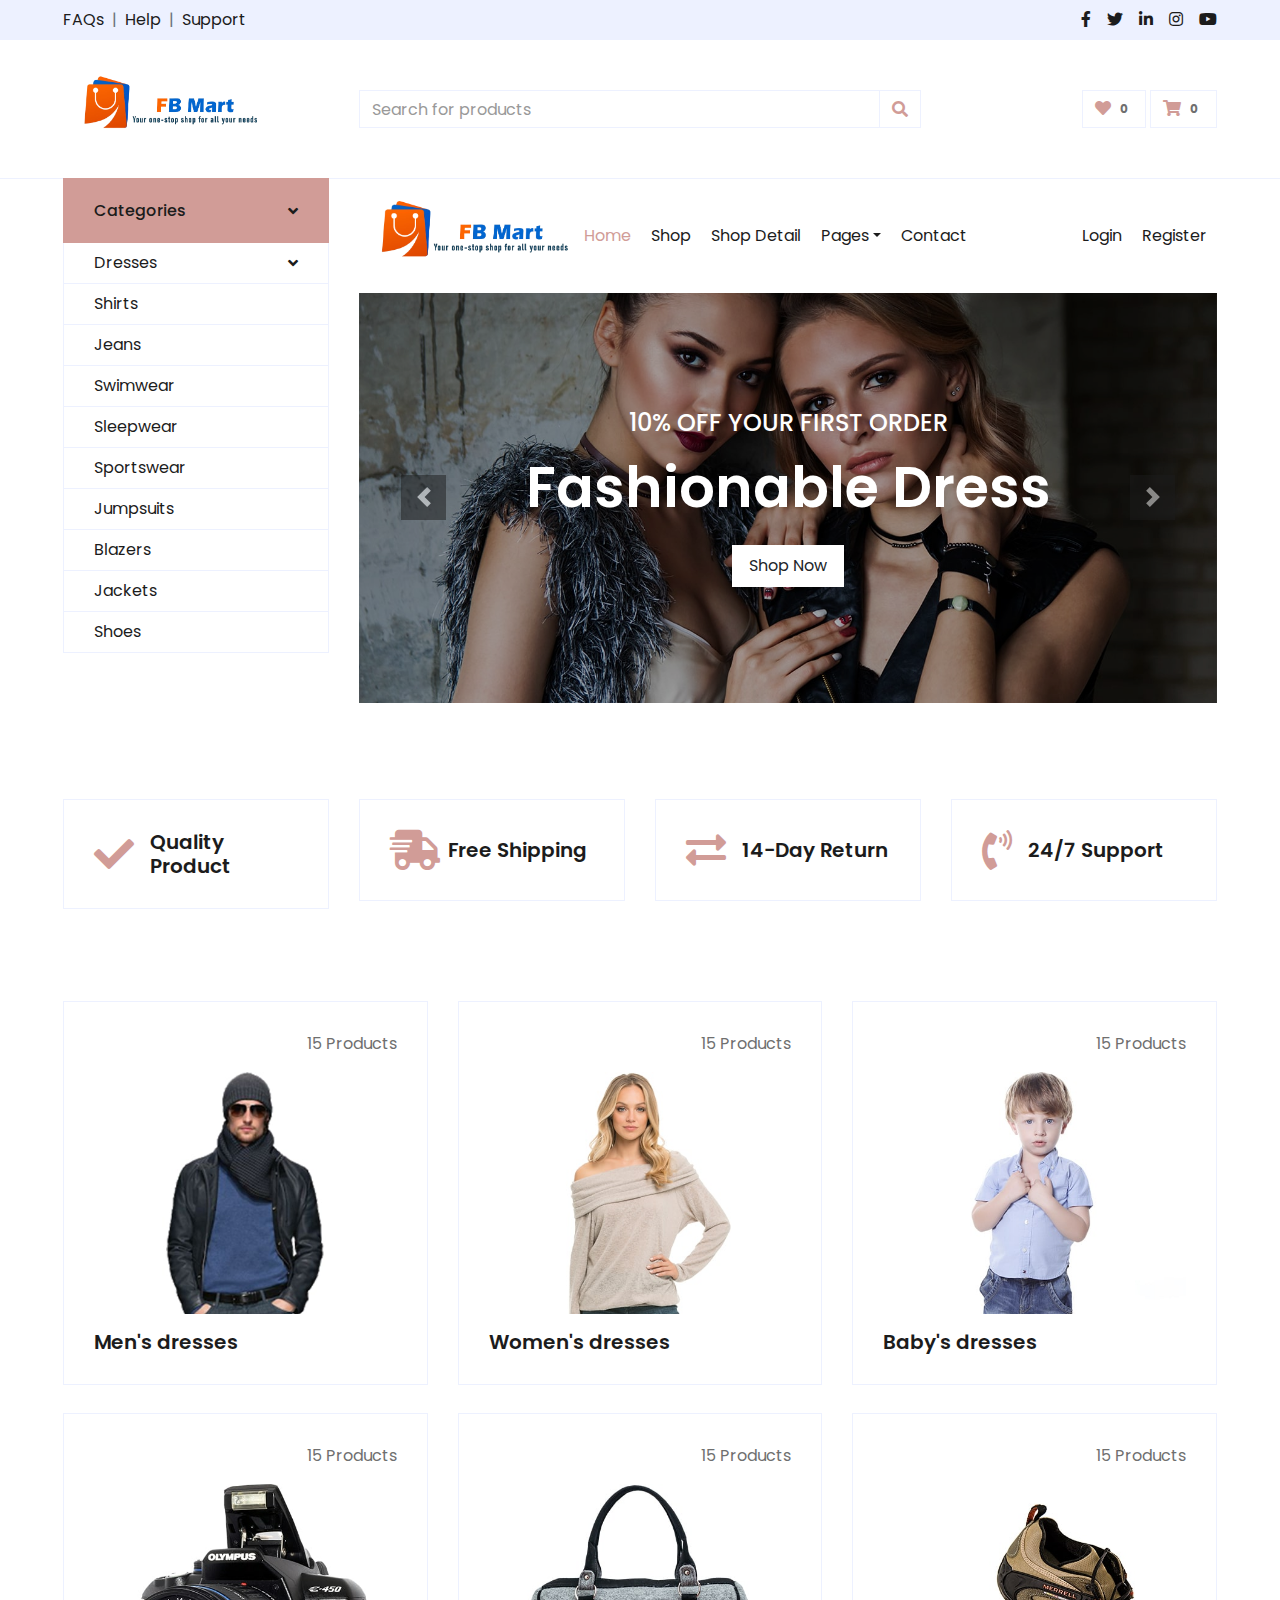
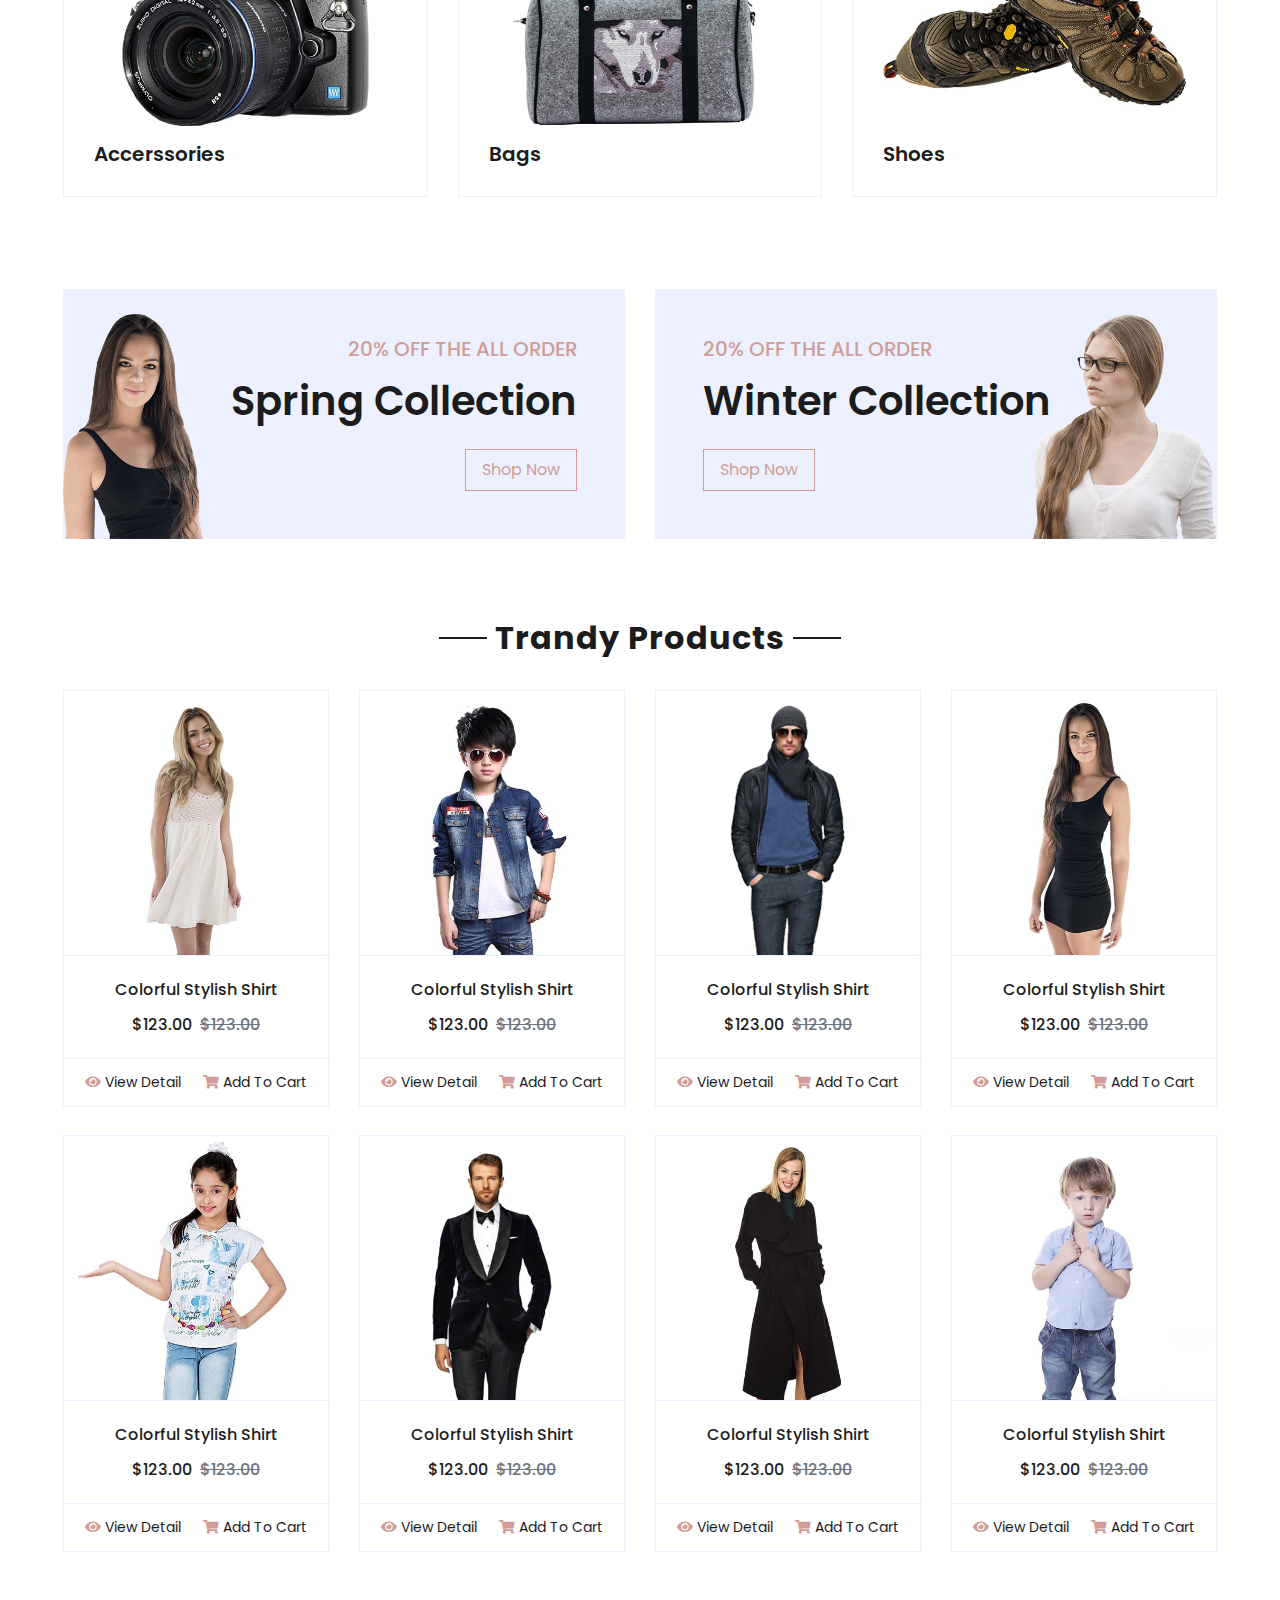
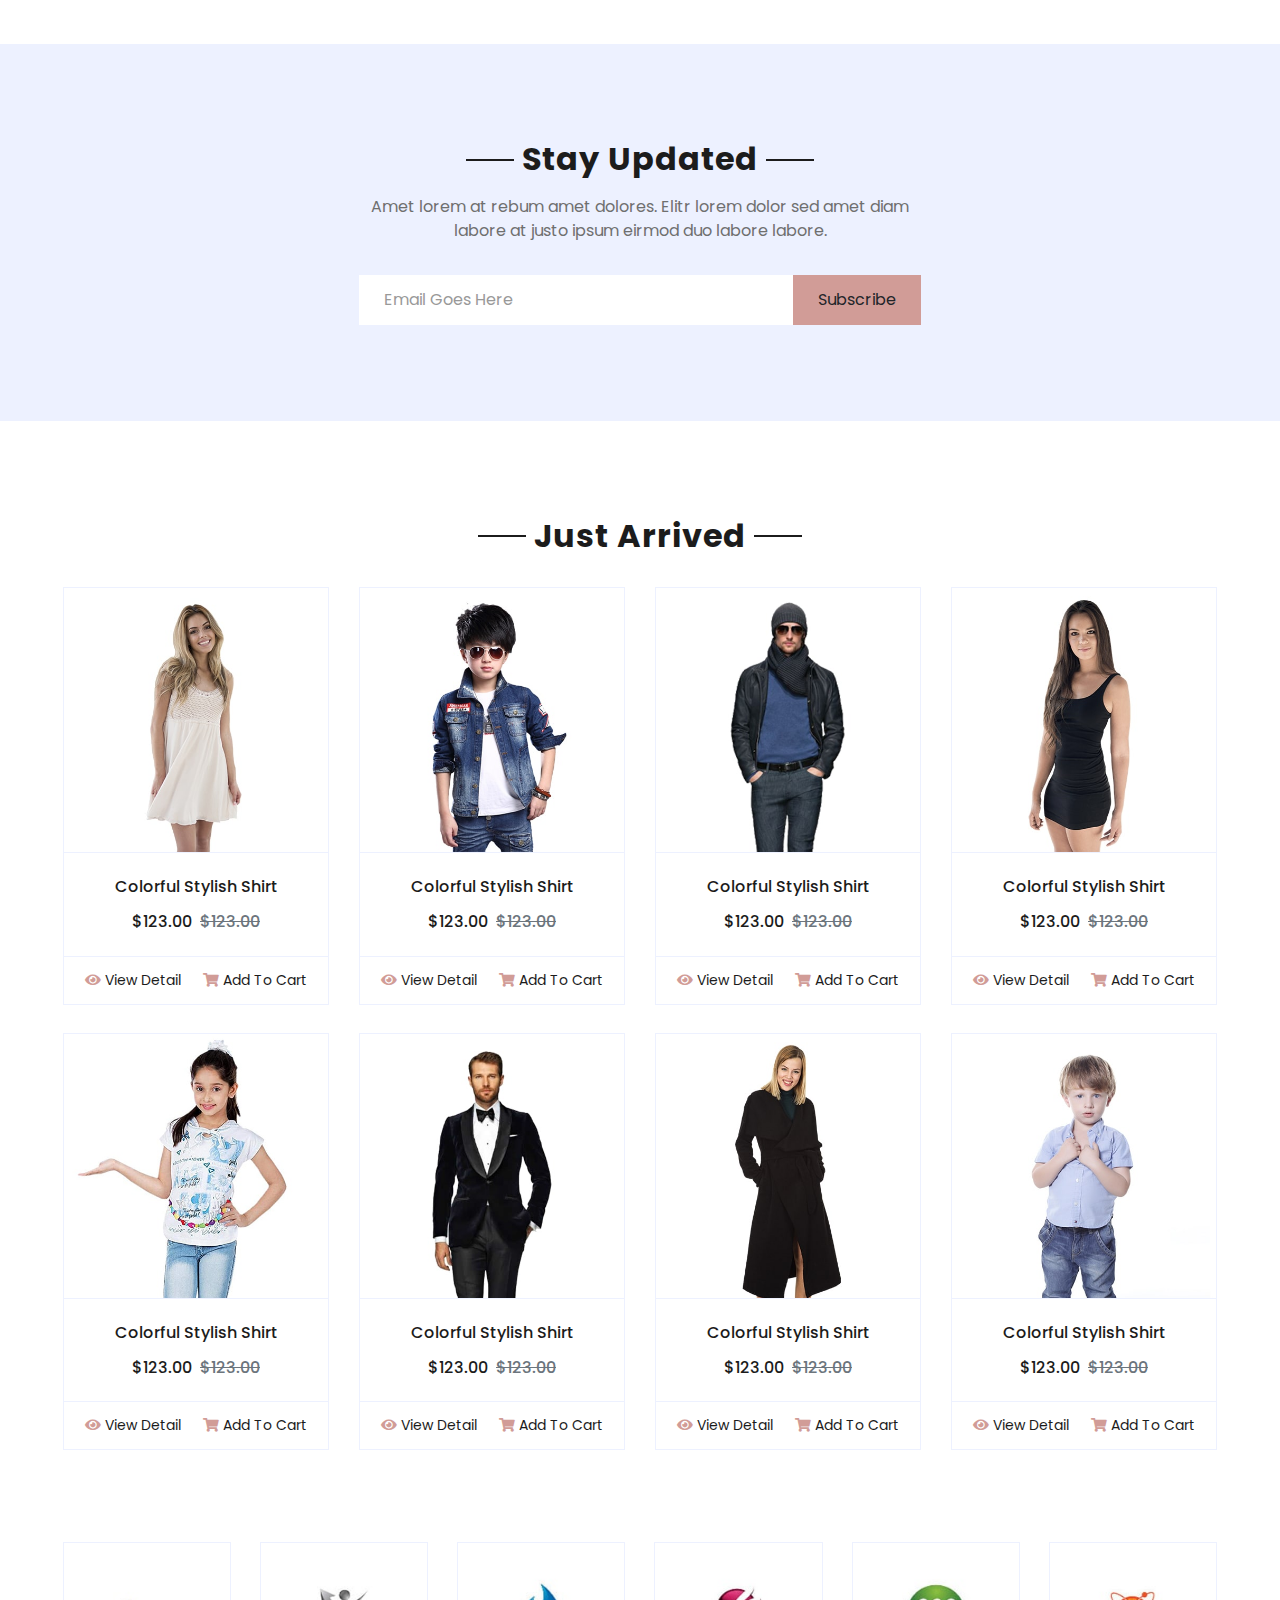
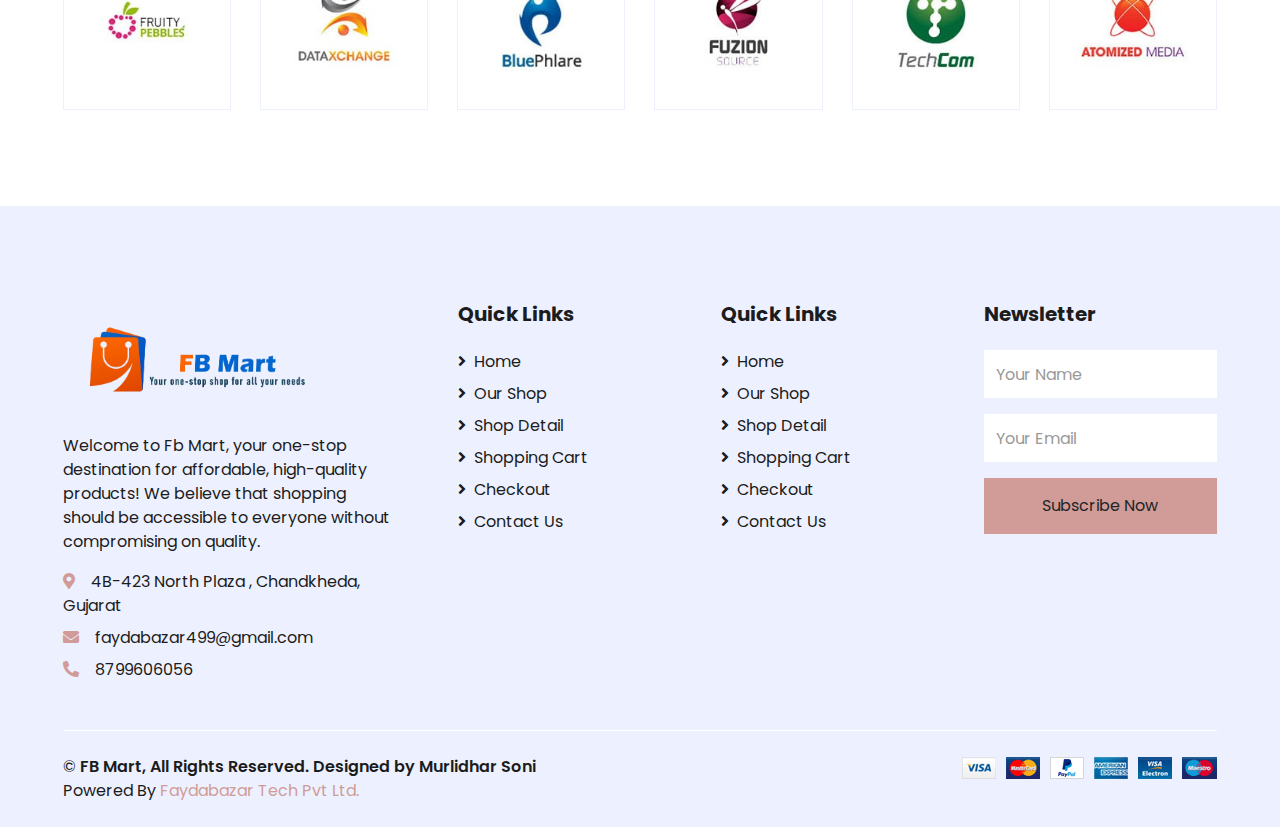
<file: index.html>
<!DOCTYPE html>
<html lang="en">

<head>
    <meta charset="utf-8">
    <title>FB Mart</title>
    <meta content="width=device-width, initial-scale=1.0" name="viewport">
    <meta content="Free HTML Templates" name="keywords">
    <meta content="Free HTML Templates" name="description">

    <!-- Favicon -->
    <link href="img/favicon.ico" rel="icon">

    <!-- Google Web Fonts -->
    <link rel="preconnect" href="https://fonts.gstatic.com">
    <link href="https://fonts.googleapis.com/css2?family=Poppins:wght@100;200;300;400;500;600;700;800;900&display=swap" rel="stylesheet"> 

    <!-- Font Awesome -->
    <link href="https://cdnjs.cloudflare.com/ajax/libs/font-awesome/5.10.0/css/all.min.css" rel="stylesheet">

    <!-- Libraries Stylesheet -->
    <link href="lib/owlcarousel/assets/owl.carousel.min.css" rel="stylesheet">

    <!-- Customized Bootstrap Stylesheet -->
    <link href="css/style.css" rel="stylesheet">
</head>

<style>

   

    @media(max-width : 767px){
        
         .fbmart_image{
            width : 60% !important;
        }
        /*.fbmart_image img{*/
        /*    width : 60% !important;*/
        /*}    */
    }

</style>

<body>
    <!-- Topbar Start -->
    <div class="container-fluid">
        <div class="row bg-secondary py-2 px-xl-5">
            <div class="col-lg-6 d-none d-lg-block">
                <div class="d-inline-flex align-items-center">
                    <a class="text-dark" href="">FAQs</a>
                    <span class="text-muted px-2">|</span>
                    <a class="text-dark" href="">Help</a>
                    <span class="text-muted px-2">|</span>
                    <a class="text-dark" href="">Support</a>
                </div>
            </div>
            <div class="col-lg-6 text-center text-lg-right">
                <div class="d-inline-flex align-items-center">
                    <a class="text-dark px-2" href="">
                        <i class="fab fa-facebook-f"></i>
                    </a>
                    <a class="text-dark px-2" href="">
                        <i class="fab fa-twitter"></i>
                    </a>
                    <a class="text-dark px-2" href="">
                        <i class="fab fa-linkedin-in"></i>
                    </a>
                    <a class="text-dark px-2" href="">
                        <i class="fab fa-instagram"></i>
                    </a>
                    <a class="text-dark pl-2" href="">
                        <i class="fab fa-youtube"></i>
                    </a>
                </div>
            </div>
        </div>
        <div class="row align-items-center py-3 px-xl-5">
            <div class="col-lg-3 d-lg-block">
                <!--<a href="" class="text-decoration-none">-->
                <!--    <h1 class="m-0 display-5 font-weight-semi-bold">-->
                        <!-- <span class="text-primary font-weight-bold border px-3 mr-1">E</span>Shopper</h1> -->
                <!--</a>-->
            <img src="./img/fbmart.png" alt="" class="w-75">
            </div>
            <div class="col-lg-6 col-6 text-left">
                <form action="">
                    <div class="input-group">
                        <input type="text" class="form-control" placeholder="Search for products">
                        <div class="input-group-append">
                            <span class="input-group-text bg-transparent text-primary">
                                <i class="fa fa-search"></i>
                            </span>
                        </div>
                    </div>
                </form>
            </div>
            <div class="col-lg-3 col-6 text-right">
                <a href="" class="btn border">
                    <i class="fas fa-heart text-primary"></i>
                    <span class="badge">0</span>
                </a>
                <a href="" class="btn border">
                    <i class="fas fa-shopping-cart text-primary"></i>
                    <span class="badge">0</span>
                </a>
            </div>
        </div>
    </div>
    <!-- Topbar End -->


    <!-- Navbar Start -->
    <div class="container-fluid mb-5">
        <div class="row border-top px-xl-5">
            <div class="col-lg-3 d-none d-lg-block">
                <a class="btn shadow-none d-flex align-items-center justify-content-between bg-primary text-white w-100" data-toggle="collapse" href="#navbar-vertical" style="height: 65px; margin-top: -1px; padding: 0 30px;">
                    <h6 class="m-0">Categories</h6>
                    <i class="fa fa-angle-down text-dark"></i>
                </a>
                <nav class="collapse show navbar navbar-vertical navbar-light align-items-start p-0 border border-top-0 border-bottom-0" id="navbar-vertical">
                    <div class="navbar-nav w-100 overflow-hidden" style="height: 410px">
                        <div class="nav-item dropdown">
                            <a href="#" class="nav-link" data-toggle="dropdown">Dresses <i class="fa fa-angle-down float-right mt-1"></i></a>
                            <div class="dropdown-menu position-absolute bg-secondary border-0 rounded-0 w-100 m-0">
                                <a href="" class="dropdown-item">Men's Dresses</a>
                                <a href="" class="dropdown-item">Women's Dresses</a>
                                <a href="" class="dropdown-item">Baby's Dresses</a>
                            </div>
                        </div>
                        <a href="" class="nav-item nav-link">Shirts</a>
                        <a href="" class="nav-item nav-link">Jeans</a>
                        <a href="" class="nav-item nav-link">Swimwear</a>
                        <a href="" class="nav-item nav-link">Sleepwear</a>
                        <a href="" class="nav-item nav-link">Sportswear</a>
                        <a href="" class="nav-item nav-link">Jumpsuits</a>
                        <a href="" class="nav-item nav-link">Blazers</a>
                        <a href="" class="nav-item nav-link">Jackets</a>
                        <a href="" class="nav-item nav-link">Shoes</a>
                    </div>
                </nav>
            </div>
            <div class="col-lg-9">
                <nav class="navbar navbar-expand-lg bg-light navbar-light py-3 py-lg-0 px-0">
                    <!--<div class="fbmart_image w-50">-->
                        <img src="./img/fbmart.png" alt="" class="fbmart_image" style="width : 25%" />
                    <!--</div>-->
                    <button type="button" class="navbar-toggler" data-toggle="collapse" data-target="#navbarCollapse">
                        <span class="navbar-toggler-icon"></span>
                    </button>
                    <div class="collapse navbar-collapse justify-content-between text-nowrap" id="navbarCollapse">
                        <div class="navbar-nav mr-auto py-0">
                            <a href="index.html" class="nav-item nav-link active">Home</a>
                            <a href="shop.html" class="nav-item nav-link">Shop</a>
                            <a href="detail.html" class="nav-item nav-link">Shop Detail</a>
                            <div class="nav-item dropdown">
                                <a href="#" class="nav-link dropdown-toggle" data-toggle="dropdown">Pages</a>
                                <div class="dropdown-menu rounded-0 m-0">
                                    <a href="cart.html" class="dropdown-item">Shopping Cart</a>
                                    <a href="checkout.html" class="dropdown-item">Checkout</a>
                                </div>
                            </div>
                            <a href="contact.html" class="nav-item nav-link">Contact</a>
                        </div>
                        <div class="navbar-nav ml-auto py-0">
                            <a href="./loginForm.html" class="nav-item nav-link">Login</a>
                            <a href="registrationform.html" class="nav-item nav-link">Register</a>
                        </div>
                    </div>
                </nav>
                <div id="header-carousel" class="carousel slide" data-ride="carousel">
                    <div class="carousel-inner">
                        <div class="carousel-item active" style="height: 410px;">
                            <img class="img-fluid" src="img/carousel-1.jpg" alt="Image">
                            <div class="carousel-caption d-flex flex-column align-items-center justify-content-center">
                                <div class="p-3" style="max-width: 700px;">
                                    <h4 class="text-light text-uppercase font-weight-medium mb-3">10% Off Your First Order</h4>
                                    <h3 class="display-4 text-white font-weight-semi-bold mb-4">Fashionable Dress</h3>
                                    <a href="" class="btn btn-light py-2 px-3">Shop Now</a>
                                </div>
                            </div>
                        </div>
                        <div class="carousel-item" style="height: 410px;">
                            <img class="img-fluid" src="img/carousel-2.jpg" alt="Image">
                            <div class="carousel-caption d-flex flex-column align-items-center justify-content-center">
                                <div class="p-3" style="max-width: 700px;">
                                    <h4 class="text-light text-uppercase font-weight-medium mb-3">10% Off Your First Order</h4>
                                    <h3 class="display-4 text-white font-weight-semi-bold mb-4">Reasonable Price</h3>
                                    <a href="" class="btn btn-light py-2 px-3">Shop Now</a>
                                </div>
                            </div>
                        </div>
                    </div>
                    <a class="carousel-control-prev" href="#header-carousel" data-slide="prev">
                        <div class="btn btn-dark" style="width: 45px; height: 45px;">
                            <span class="carousel-control-prev-icon mb-n2"></span>
                        </div>
                    </a>
                    <a class="carousel-control-next" href="#header-carousel" data-slide="next">
                        <div class="btn btn-dark" style="width: 45px; height: 45px;">
                            <span class="carousel-control-next-icon mb-n2"></span>
                        </div>
                    </a>
                </div>
            </div>
        </div>
    </div>
    <!-- Navbar End -->


    <!-- Featured Start -->
    <div class="container-fluid pt-5">
        <div class="row px-xl-5 pb-3">
            <div class="col-lg-3 col-md-6 col-sm-12 pb-1">
                <div class="d-flex align-items-center border mb-4" style="padding: 30px;">
                    <h1 class="fa fa-check text-primary m-0 mr-3"></h1>
                    <h5 class="font-weight-semi-bold m-0">Quality Product</h5>
                </div>
            </div>
            <div class="col-lg-3 col-md-6 col-sm-12 pb-1">
                <div class="d-flex align-items-center border mb-4" style="padding: 30px;">
                    <h1 class="fa fa-shipping-fast text-primary m-0 mr-2"></h1>
                    <h5 class="font-weight-semi-bold m-0">Free Shipping</h5>
                </div>
            </div>
            <div class="col-lg-3 col-md-6 col-sm-12 pb-1">
                <div class="d-flex align-items-center border mb-4" style="padding: 30px;">
                    <h1 class="fas fa-exchange-alt text-primary m-0 mr-3"></h1>
                    <h5 class="font-weight-semi-bold m-0">14-Day Return</h5>
                </div>
            </div>
            <div class="col-lg-3 col-md-6 col-sm-12 pb-1">
                <div class="d-flex align-items-center border mb-4" style="padding: 30px;">
                    <h1 class="fa fa-phone-volume text-primary m-0 mr-3"></h1>
                    <h5 class="font-weight-semi-bold m-0">24/7 Support</h5>
                </div>
            </div>
        </div>
    </div>
    <!-- Featured End -->


    <!-- Categories Start -->
    <div class="container-fluid pt-5">
        <div class="row px-xl-5 pb-3">
            <div class="col-lg-4 col-md-6 pb-1">
                <div class="cat-item d-flex flex-column border mb-4" style="padding: 30px;">
                    <p class="text-right">15 Products</p>
                    <a href="" class="cat-img position-relative overflow-hidden mb-3">
                        <img class="img-fluid" src="img/cat-1.jpg" alt="">
                    </a>
                    <h5 class="font-weight-semi-bold m-0">Men's dresses</h5>
                </div>
            </div>
            <div class="col-lg-4 col-md-6 pb-1">
                <div class="cat-item d-flex flex-column border mb-4" style="padding: 30px;">
                    <p class="text-right">15 Products</p>
                    <a href="" class="cat-img position-relative overflow-hidden mb-3">
                        <img class="img-fluid" src="img/cat-2.jpg" alt="">
                    </a>
                    <h5 class="font-weight-semi-bold m-0">Women's dresses</h5>
                </div>
            </div>
            <div class="col-lg-4 col-md-6 pb-1">
                <div class="cat-item d-flex flex-column border mb-4" style="padding: 30px;">
                    <p class="text-right">15 Products</p>
                    <a href="" class="cat-img position-relative overflow-hidden mb-3">
                        <img class="img-fluid" src="img/cat-3.jpg" alt="">
                    </a>
                    <h5 class="font-weight-semi-bold m-0">Baby's dresses</h5>
                </div>
            </div>
            <div class="col-lg-4 col-md-6 pb-1">
                <div class="cat-item d-flex flex-column border mb-4" style="padding: 30px;">
                    <p class="text-right">15 Products</p>
                    <a href="" class="cat-img position-relative overflow-hidden mb-3">
                        <img class="img-fluid" src="img/cat-4.jpg" alt="">
                    </a>
                    <h5 class="font-weight-semi-bold m-0">Accerssories</h5>
                </div>
            </div>
            <div class="col-lg-4 col-md-6 pb-1">
                <div class="cat-item d-flex flex-column border mb-4" style="padding: 30px;">
                    <p class="text-right">15 Products</p>
                    <a href="" class="cat-img position-relative overflow-hidden mb-3">
                        <img class="img-fluid" src="img/cat-5.jpg" alt="">
                    </a>
                    <h5 class="font-weight-semi-bold m-0">Bags</h5>
                </div>
            </div>
            <div class="col-lg-4 col-md-6 pb-1">
                <div class="cat-item d-flex flex-column border mb-4" style="padding: 30px;">
                    <p class="text-right">15 Products</p>
                    <a href="" class="cat-img position-relative overflow-hidden mb-3">
                        <img class="img-fluid" src="img/cat-6.jpg" alt="">
                    </a>
                    <h5 class="font-weight-semi-bold m-0">Shoes</h5>
                </div>
            </div>
        </div>
    </div>
    <!-- Categories End -->


    <!-- Offer Start -->
    <div class="container-fluid offer pt-5">
        <div class="row px-xl-5">
            <div class="col-md-6 pb-4">
                <div class="position-relative bg-secondary text-center text-md-right text-white mb-2 py-5 px-5">
                    <img src="img/offer-1.png" alt="">
                    <div class="position-relative" style="z-index: 1;">
                        <h5 class="text-uppercase text-primary mb-3">20% off the all order</h5>
                        <h1 class="mb-4 font-weight-semi-bold">Spring Collection</h1>
                        <a href="" class="btn btn-outline-primary py-md-2 px-md-3">Shop Now</a>
                    </div>
                </div>
            </div>
            <div class="col-md-6 pb-4">
                <div class="position-relative bg-secondary text-center text-md-left text-white mb-2 py-5 px-5">
                    <img src="img/offer-2.png" alt="">
                    <div class="position-relative" style="z-index: 1;">
                        <h5 class="text-uppercase text-primary mb-3">20% off the all order</h5>
                        <h1 class="mb-4 font-weight-semi-bold">Winter Collection</h1>
                        <a href="" class="btn btn-outline-primary py-md-2 px-md-3">Shop Now</a>
                    </div>
                </div>
            </div>
        </div>
    </div>
    <!-- Offer End -->


    <!-- Products Start -->
    <div class="container-fluid pt-5">
        <div class="text-center mb-4">
            <h2 class="section-title px-5"><span class="px-2">Trandy Products</span></h2>
        </div>
        <div class="row px-xl-5 pb-3">
            <div class="col-lg-3 col-md-6 col-sm-12 pb-1">
                <div class="card product-item border-0 mb-4">
                    <div class="card-header product-img position-relative overflow-hidden bg-transparent border p-0">
                        <img class="img-fluid w-100" src="img/product-1.jpg" alt="">
                    </div>
                    <div class="card-body border-left border-right text-center p-0 pt-4 pb-3">
                        <h6 class="text-truncate mb-3">Colorful Stylish Shirt</h6>
                        <div class="d-flex justify-content-center">
                            <h6>$123.00</h6><h6 class="text-muted ml-2"><del>$123.00</del></h6>
                        </div>
                    </div>
                    <div class="card-footer d-flex justify-content-between bg-light border">
                        <a href="" class="btn btn-sm text-dark p-0"><i class="fas fa-eye text-primary mr-1"></i>View Detail</a>
                        <a href="" class="btn btn-sm text-dark p-0"><i class="fas fa-shopping-cart text-primary mr-1"></i>Add To Cart</a>
                    </div>
                </div>
            </div>
            <div class="col-lg-3 col-md-6 col-sm-12 pb-1">
                <div class="card product-item border-0 mb-4">
                    <div class="card-header product-img position-relative overflow-hidden bg-transparent border p-0">
                        <img class="img-fluid w-100" src="img/product-2.jpg" alt="">
                    </div>
                    <div class="card-body border-left border-right text-center p-0 pt-4 pb-3">
                        <h6 class="text-truncate mb-3">Colorful Stylish Shirt</h6>
                        <div class="d-flex justify-content-center">
                            <h6>$123.00</h6><h6 class="text-muted ml-2"><del>$123.00</del></h6>
                        </div>
                    </div>
                    <div class="card-footer d-flex justify-content-between bg-light border">
                        <a href="" class="btn btn-sm text-dark p-0"><i class="fas fa-eye text-primary mr-1"></i>View Detail</a>
                        <a href="" class="btn btn-sm text-dark p-0"><i class="fas fa-shopping-cart text-primary mr-1"></i>Add To Cart</a>
                    </div>
                </div>
            </div>
            <div class="col-lg-3 col-md-6 col-sm-12 pb-1">
                <div class="card product-item border-0 mb-4">
                    <div class="card-header product-img position-relative overflow-hidden bg-transparent border p-0">
                        <img class="img-fluid w-100" src="img/product-3.jpg" alt="">
                    </div>
                    <div class="card-body border-left border-right text-center p-0 pt-4 pb-3">
                        <h6 class="text-truncate mb-3">Colorful Stylish Shirt</h6>
                        <div class="d-flex justify-content-center">
                            <h6>$123.00</h6><h6 class="text-muted ml-2"><del>$123.00</del></h6>
                        </div>
                    </div>
                    <div class="card-footer d-flex justify-content-between bg-light border">
                        <a href="" class="btn btn-sm text-dark p-0"><i class="fas fa-eye text-primary mr-1"></i>View Detail</a>
                        <a href="" class="btn btn-sm text-dark p-0"><i class="fas fa-shopping-cart text-primary mr-1"></i>Add To Cart</a>
                    </div>
                </div>
            </div>
            <div class="col-lg-3 col-md-6 col-sm-12 pb-1">
                <div class="card product-item border-0 mb-4">
                    <div class="card-header product-img position-relative overflow-hidden bg-transparent border p-0">
                        <img class="img-fluid w-100" src="img/product-4.jpg" alt="">
                    </div>
                    <div class="card-body border-left border-right text-center p-0 pt-4 pb-3">
                        <h6 class="text-truncate mb-3">Colorful Stylish Shirt</h6>
                        <div class="d-flex justify-content-center">
                            <h6>$123.00</h6><h6 class="text-muted ml-2"><del>$123.00</del></h6>
                        </div>
                    </div>
                    <div class="card-footer d-flex justify-content-between bg-light border">
                        <a href="" class="btn btn-sm text-dark p-0"><i class="fas fa-eye text-primary mr-1"></i>View Detail</a>
                        <a href="" class="btn btn-sm text-dark p-0"><i class="fas fa-shopping-cart text-primary mr-1"></i>Add To Cart</a>
                    </div>
                </div>
            </div>
            <div class="col-lg-3 col-md-6 col-sm-12 pb-1">
                <div class="card product-item border-0 mb-4">
                    <div class="card-header product-img position-relative overflow-hidden bg-transparent border p-0">
                        <img class="img-fluid w-100" src="img/product-5.jpg" alt="">
                    </div>
                    <div class="card-body border-left border-right text-center p-0 pt-4 pb-3">
                        <h6 class="text-truncate mb-3">Colorful Stylish Shirt</h6>
                        <div class="d-flex justify-content-center">
                            <h6>$123.00</h6><h6 class="text-muted ml-2"><del>$123.00</del></h6>
                        </div>
                    </div>
                    <div class="card-footer d-flex justify-content-between bg-light border">
                        <a href="" class="btn btn-sm text-dark p-0"><i class="fas fa-eye text-primary mr-1"></i>View Detail</a>
                        <a href="" class="btn btn-sm text-dark p-0"><i class="fas fa-shopping-cart text-primary mr-1"></i>Add To Cart</a>
                    </div>
                </div>
            </div>
            <div class="col-lg-3 col-md-6 col-sm-12 pb-1">
                <div class="card product-item border-0 mb-4">
                    <div class="card-header product-img position-relative overflow-hidden bg-transparent border p-0">
                        <img class="img-fluid w-100" src="img/product-6.jpg" alt="">
                    </div>
                    <div class="card-body border-left border-right text-center p-0 pt-4 pb-3">
                        <h6 class="text-truncate mb-3">Colorful Stylish Shirt</h6>
                        <div class="d-flex justify-content-center">
                            <h6>$123.00</h6><h6 class="text-muted ml-2"><del>$123.00</del></h6>
                        </div>
                    </div>
                    <div class="card-footer d-flex justify-content-between bg-light border">
                        <a href="" class="btn btn-sm text-dark p-0"><i class="fas fa-eye text-primary mr-1"></i>View Detail</a>
                        <a href="" class="btn btn-sm text-dark p-0"><i class="fas fa-shopping-cart text-primary mr-1"></i>Add To Cart</a>
                    </div>
                </div>
            </div>
            <div class="col-lg-3 col-md-6 col-sm-12 pb-1">
                <div class="card product-item border-0 mb-4">
                    <div class="card-header product-img position-relative overflow-hidden bg-transparent border p-0">
                        <img class="img-fluid w-100" src="img/product-7.jpg" alt="">
                    </div>
                    <div class="card-body border-left border-right text-center p-0 pt-4 pb-3">
                        <h6 class="text-truncate mb-3">Colorful Stylish Shirt</h6>
                        <div class="d-flex justify-content-center">
                            <h6>$123.00</h6><h6 class="text-muted ml-2"><del>$123.00</del></h6>
                        </div>
                    </div>
                    <div class="card-footer d-flex justify-content-between bg-light border">
                        <a href="" class="btn btn-sm text-dark p-0"><i class="fas fa-eye text-primary mr-1"></i>View Detail</a>
                        <a href="" class="btn btn-sm text-dark p-0"><i class="fas fa-shopping-cart text-primary mr-1"></i>Add To Cart</a>
                    </div>
                </div>
            </div>
            <div class="col-lg-3 col-md-6 col-sm-12 pb-1">
                <div class="card product-item border-0 mb-4">
                    <div class="card-header product-img position-relative overflow-hidden bg-transparent border p-0">
                        <img class="img-fluid w-100" src="img/product-8.jpg" alt="">
                    </div>
                    <div class="card-body border-left border-right text-center p-0 pt-4 pb-3">
                        <h6 class="text-truncate mb-3">Colorful Stylish Shirt</h6>
                        <div class="d-flex justify-content-center">
                            <h6>$123.00</h6><h6 class="text-muted ml-2"><del>$123.00</del></h6>
                        </div>
                    </div>
                    <div class="card-footer d-flex justify-content-between bg-light border">
                        <a href="" class="btn btn-sm text-dark p-0"><i class="fas fa-eye text-primary mr-1"></i>View Detail</a>
                        <a href="" class="btn btn-sm text-dark p-0"><i class="fas fa-shopping-cart text-primary mr-1"></i>Add To Cart</a>
                    </div>
                </div>
            </div>
        </div>
    </div>
    <!-- Products End -->


    <!-- Subscribe Start -->
    <div class="container-fluid bg-secondary my-5">
        <div class="row justify-content-md-center py-5 px-xl-5">
            <div class="col-md-6 col-12 py-5">
                <div class="text-center mb-2 pb-2">
                    <h2 class="section-title px-5 mb-3"><span class="bg-secondary px-2">Stay Updated</span></h2>
                    <p>Amet lorem at rebum amet dolores. Elitr lorem dolor sed amet diam labore at justo ipsum eirmod duo labore labore.</p>
                </div>
                <form action="">
                    <div class="input-group">
                        <input type="text" class="form-control border-white p-4" placeholder="Email Goes Here">
                        <div class="input-group-append">
                            <button class="btn btn-primary px-4">Subscribe</button>
                        </div>
                    </div>
                </form>
            </div>
        </div>
    </div>
    <!-- Subscribe End -->


    <!-- Products Start -->
    <div class="container-fluid pt-5">
        <div class="text-center mb-4">
            <h2 class="section-title px-5"><span class="px-2">Just Arrived</span></h2>
        </div>
        <div class="row px-xl-5 pb-3">
            <div class="col-lg-3 col-md-6 col-sm-12 pb-1">
                <div class="card product-item border-0 mb-4">
                    <div class="card-header product-img position-relative overflow-hidden bg-transparent border p-0">
                        <img class="img-fluid w-100" src="img/product-1.jpg" alt="">
                    </div>
                    <div class="card-body border-left border-right text-center p-0 pt-4 pb-3">
                        <h6 class="text-truncate mb-3">Colorful Stylish Shirt</h6>
                        <div class="d-flex justify-content-center">
                            <h6>$123.00</h6><h6 class="text-muted ml-2"><del>$123.00</del></h6>
                        </div>
                    </div>
                    <div class="card-footer d-flex justify-content-between bg-light border">
                        <a href="" class="btn btn-sm text-dark p-0"><i class="fas fa-eye text-primary mr-1"></i>View Detail</a>
                        <a href="" class="btn btn-sm text-dark p-0"><i class="fas fa-shopping-cart text-primary mr-1"></i>Add To Cart</a>
                    </div>
                </div>
            </div>
            <div class="col-lg-3 col-md-6 col-sm-12 pb-1">
                <div class="card product-item border-0 mb-4">
                    <div class="card-header product-img position-relative overflow-hidden bg-transparent border p-0">
                        <img class="img-fluid w-100" src="img/product-2.jpg" alt="">
                    </div>
                    <div class="card-body border-left border-right text-center p-0 pt-4 pb-3">
                        <h6 class="text-truncate mb-3">Colorful Stylish Shirt</h6>
                        <div class="d-flex justify-content-center">
                            <h6>$123.00</h6><h6 class="text-muted ml-2"><del>$123.00</del></h6>
                        </div>
                    </div>
                    <div class="card-footer d-flex justify-content-between bg-light border">
                        <a href="" class="btn btn-sm text-dark p-0"><i class="fas fa-eye text-primary mr-1"></i>View Detail</a>
                        <a href="" class="btn btn-sm text-dark p-0"><i class="fas fa-shopping-cart text-primary mr-1"></i>Add To Cart</a>
                    </div>
                </div>
            </div>
            <div class="col-lg-3 col-md-6 col-sm-12 pb-1">
                <div class="card product-item border-0 mb-4">
                    <div class="card-header product-img position-relative overflow-hidden bg-transparent border p-0">
                        <img class="img-fluid w-100" src="img/product-3.jpg" alt="">
                    </div>
                    <div class="card-body border-left border-right text-center p-0 pt-4 pb-3">
                        <h6 class="text-truncate mb-3">Colorful Stylish Shirt</h6>
                        <div class="d-flex justify-content-center">
                            <h6>$123.00</h6><h6 class="text-muted ml-2"><del>$123.00</del></h6>
                        </div>
                    </div>
                    <div class="card-footer d-flex justify-content-between bg-light border">
                        <a href="" class="btn btn-sm text-dark p-0"><i class="fas fa-eye text-primary mr-1"></i>View Detail</a>
                        <a href="" class="btn btn-sm text-dark p-0"><i class="fas fa-shopping-cart text-primary mr-1"></i>Add To Cart</a>
                    </div>
                </div>
            </div>
            <div class="col-lg-3 col-md-6 col-sm-12 pb-1">
                <div class="card product-item border-0 mb-4">
                    <div class="card-header product-img position-relative overflow-hidden bg-transparent border p-0">
                        <img class="img-fluid w-100" src="img/product-4.jpg" alt="">
                    </div>
                    <div class="card-body border-left border-right text-center p-0 pt-4 pb-3">
                        <h6 class="text-truncate mb-3">Colorful Stylish Shirt</h6>
                        <div class="d-flex justify-content-center">
                            <h6>$123.00</h6><h6 class="text-muted ml-2"><del>$123.00</del></h6>
                        </div>
                    </div>
                    <div class="card-footer d-flex justify-content-between bg-light border">
                        <a href="" class="btn btn-sm text-dark p-0"><i class="fas fa-eye text-primary mr-1"></i>View Detail</a>
                        <a href="" class="btn btn-sm text-dark p-0"><i class="fas fa-shopping-cart text-primary mr-1"></i>Add To Cart</a>
                    </div>
                </div>
            </div>
            <div class="col-lg-3 col-md-6 col-sm-12 pb-1">
                <div class="card product-item border-0 mb-4">
                    <div class="card-header product-img position-relative overflow-hidden bg-transparent border p-0">
                        <img class="img-fluid w-100" src="img/product-5.jpg" alt="">
                    </div>
                    <div class="card-body border-left border-right text-center p-0 pt-4 pb-3">
                        <h6 class="text-truncate mb-3">Colorful Stylish Shirt</h6>
                        <div class="d-flex justify-content-center">
                            <h6>$123.00</h6><h6 class="text-muted ml-2"><del>$123.00</del></h6>
                        </div>
                    </div>
                    <div class="card-footer d-flex justify-content-between bg-light border">
                        <a href="" class="btn btn-sm text-dark p-0"><i class="fas fa-eye text-primary mr-1"></i>View Detail</a>
                        <a href="" class="btn btn-sm text-dark p-0"><i class="fas fa-shopping-cart text-primary mr-1"></i>Add To Cart</a>
                    </div>
                </div>
            </div>
            <div class="col-lg-3 col-md-6 col-sm-12 pb-1">
                <div class="card product-item border-0 mb-4">
                    <div class="card-header product-img position-relative overflow-hidden bg-transparent border p-0">
                        <img class="img-fluid w-100" src="img/product-6.jpg" alt="">
                    </div>
                    <div class="card-body border-left border-right text-center p-0 pt-4 pb-3">
                        <h6 class="text-truncate mb-3">Colorful Stylish Shirt</h6>
                        <div class="d-flex justify-content-center">
                            <h6>$123.00</h6><h6 class="text-muted ml-2"><del>$123.00</del></h6>
                        </div>
                    </div>
                    <div class="card-footer d-flex justify-content-between bg-light border">
                        <a href="" class="btn btn-sm text-dark p-0"><i class="fas fa-eye text-primary mr-1"></i>View Detail</a>
                        <a href="" class="btn btn-sm text-dark p-0"><i class="fas fa-shopping-cart text-primary mr-1"></i>Add To Cart</a>
                    </div>
                </div>
            </div>
            <div class="col-lg-3 col-md-6 col-sm-12 pb-1">
                <div class="card product-item border-0 mb-4">
                    <div class="card-header product-img position-relative overflow-hidden bg-transparent border p-0">
                        <img class="img-fluid w-100" src="img/product-7.jpg" alt="">
                    </div>
                    <div class="card-body border-left border-right text-center p-0 pt-4 pb-3">
                        <h6 class="text-truncate mb-3">Colorful Stylish Shirt</h6>
                        <div class="d-flex justify-content-center">
                            <h6>$123.00</h6><h6 class="text-muted ml-2"><del>$123.00</del></h6>
                        </div>
                    </div>
                    <div class="card-footer d-flex justify-content-between bg-light border">
                        <a href="" class="btn btn-sm text-dark p-0"><i class="fas fa-eye text-primary mr-1"></i>View Detail</a>
                        <a href="" class="btn btn-sm text-dark p-0"><i class="fas fa-shopping-cart text-primary mr-1"></i>Add To Cart</a>
                    </div>
                </div>
            </div>
            <div class="col-lg-3 col-md-6 col-sm-12 pb-1">
                <div class="card product-item border-0 mb-4">
                    <div class="card-header product-img position-relative overflow-hidden bg-transparent border p-0">
                        <img class="img-fluid w-100" src="img/product-8.jpg" alt="">
                    </div>
                    <div class="card-body border-left border-right text-center p-0 pt-4 pb-3">
                        <h6 class="text-truncate mb-3">Colorful Stylish Shirt</h6>
                        <div class="d-flex justify-content-center">
                            <h6>$123.00</h6><h6 class="text-muted ml-2"><del>$123.00</del></h6>
                        </div>
                    </div>
                    <div class="card-footer d-flex justify-content-between bg-light border">
                        <a href="" class="btn btn-sm text-dark p-0"><i class="fas fa-eye text-primary mr-1"></i>View Detail</a>
                        <a href="" class="btn btn-sm text-dark p-0"><i class="fas fa-shopping-cart text-primary mr-1"></i>Add To Cart</a>
                    </div>
                </div>
            </div>
        </div>
    </div>
    <!-- Products End -->


    <!-- Vendor Start -->
    <div class="container-fluid py-5">
        <div class="row px-xl-5">
            <div class="col">
                <div class="owl-carousel vendor-carousel">
                    <div class="vendor-item border p-4">
                        <img src="img/vendor-1.jpg" alt="">
                    </div>
                    <div class="vendor-item border p-4">
                        <img src="img/vendor-2.jpg" alt="">
                    </div>
                    <div class="vendor-item border p-4">
                        <img src="img/vendor-3.jpg" alt="">
                    </div>
                    <div class="vendor-item border p-4">
                        <img src="img/vendor-4.jpg" alt="">
                    </div>
                    <div class="vendor-item border p-4">
                        <img src="img/vendor-5.jpg" alt="">
                    </div>
                    <div class="vendor-item border p-4">
                        <img src="img/vendor-6.jpg" alt="">
                    </div>
                    <div class="vendor-item border p-4">
                        <img src="img/vendor-7.jpg" alt="">
                    </div>
                    <div class="vendor-item border p-4">
                        <img src="img/vendor-8.jpg" alt="">
                    </div>
                </div>
            </div>
        </div>
    </div>
    <!-- Vendor End -->


    <!-- Footer Start -->
    <div class="container-fluid bg-secondary text-dark mt-5 pt-5">
        <div class="row px-xl-5 pt-5">
            <div class="col-lg-4 col-md-12 mb-5 pr-3 pr-xl-5">
                <a href="" class="text-decoration-none">
                        <img src="./img/fbmart.png" alt="" class="w-75" />
                    <!--<h1 class="mb-4 display-5 font-weight-semi-bold"><span class="text-primary font-weight-bold border border-white px-3 mr-1">E</span>Shopper</h1>-->
                </a>
                <p>Welcome to Fb Mart, your one-stop destination for affordable, high-quality products! We believe that shopping should be accessible to everyone without compromising on quality.</p>
                <p class="mb-2"><i class="fa fa-map-marker-alt text-primary mr-3"></i>4B-423 North Plaza , Chandkheda, Gujarat</p>
                <p class="mb-2"><i class="fa fa-envelope text-primary mr-3"></i>faydabazar499@gmail.com</p>
                <p class="mb-0"><i class="fa fa-phone-alt text-primary mr-3"></i>8799606056</p>
            </div>
            <div class="col-lg-8 col-md-12">
                <div class="row">
                    <div class="col-md-4 mb-5">
                        <h5 class="font-weight-bold text-dark mb-4">Quick Links</h5>
                        <div class="d-flex flex-column justify-content-start">
                            <a class="text-dark mb-2" href="index.html"><i class="fa fa-angle-right mr-2"></i>Home</a>
                            <a class="text-dark mb-2" href="shop.html"><i class="fa fa-angle-right mr-2"></i>Our Shop</a>
                            <a class="text-dark mb-2" href="detail.html"><i class="fa fa-angle-right mr-2"></i>Shop Detail</a>
                            <a class="text-dark mb-2" href="cart.html"><i class="fa fa-angle-right mr-2"></i>Shopping Cart</a>
                            <a class="text-dark mb-2" href="checkout.html"><i class="fa fa-angle-right mr-2"></i>Checkout</a>
                            <a class="text-dark" href="contact.html"><i class="fa fa-angle-right mr-2"></i>Contact Us</a>
                        </div>
                    </div>
                    <div class="col-md-4 mb-5">
                        <h5 class="font-weight-bold text-dark mb-4">Quick Links</h5>
                        <div class="d-flex flex-column justify-content-start">
                            <a class="text-dark mb-2" href="index.html"><i class="fa fa-angle-right mr-2"></i>Home</a>
                            <a class="text-dark mb-2" href="shop.html"><i class="fa fa-angle-right mr-2"></i>Our Shop</a>
                            <a class="text-dark mb-2" href="detail.html"><i class="fa fa-angle-right mr-2"></i>Shop Detail</a>
                            <a class="text-dark mb-2" href="cart.html"><i class="fa fa-angle-right mr-2"></i>Shopping Cart</a>
                            <a class="text-dark mb-2" href="checkout.html"><i class="fa fa-angle-right mr-2"></i>Checkout</a>
                            <a class="text-dark" href="contact.html"><i class="fa fa-angle-right mr-2"></i>Contact Us</a>
                        </div>
                    </div>
                    <div class="col-md-4 mb-5">
                        <h5 class="font-weight-bold text-dark mb-4">Newsletter</h5>
                        <form action="">
                            <div class="form-group">
                                <input type="text" class="form-control border-0 py-4" placeholder="Your Name" required="required" />
                            </div>
                            <div class="form-group">
                                <input type="email" class="form-control border-0 py-4" placeholder="Your Email"
                                    required="required" />
                            </div>
                            <div>
                                <button class="btn btn-primary btn-block border-0 py-3" type="submit">Subscribe Now</button>
                            </div>
                        </form>
                    </div>
                </div>
            </div>
        </div>
        <div class="row border-top border-light mx-xl-5 py-4">
            <div class="col-md-6 px-xl-0">
                <p class="mb-md-0 text-center text-md-left text-dark">
                    &copy; <a class="text-dark font-weight-semi-bold" href="#">FB Mart, All Rights Reserved. Designed
                    by
                    <a class="text-dark font-weight-semi-bold" href="https://htmlcodex.com">Murlidhar Soni</a><br> Powered By <a href="https://faydabazar.co.in" target="_blank">Faydabazar Tech Pvt Ltd.</a>
                </p>
            </div>
            <div class="col-md-6 px-xl-0 text-center text-md-right">
                <img class="img-fluid" src="img/payments.png" alt="">
            </div>
        </div>
    </div>
    <!-- Footer End -->


    <!-- Back to Top -->
    <a href="#" class="btn btn-primary back-to-top"><i class="fa fa-angle-double-up"></i></a>


    <!-- JavaScript Libraries -->
    <script src="https://code.jquery.com/jquery-3.4.1.min.js"></script>
    <script src="https://stackpath.bootstrapcdn.com/bootstrap/4.4.1/js/bootstrap.bundle.min.js"></script>
    <script src="lib/easing/easing.min.js"></script>
    <script src="lib/owlcarousel/owl.carousel.min.js"></script>

    <!-- Contact Javascript File -->
    <script src="mail/jqBootstrapValidation.min.js"></script>
    <script src="mail/contact.js"></script>

    <!-- Template Javascript -->
    <script src="js/main.js"></script>
</body>

</html>
</file>
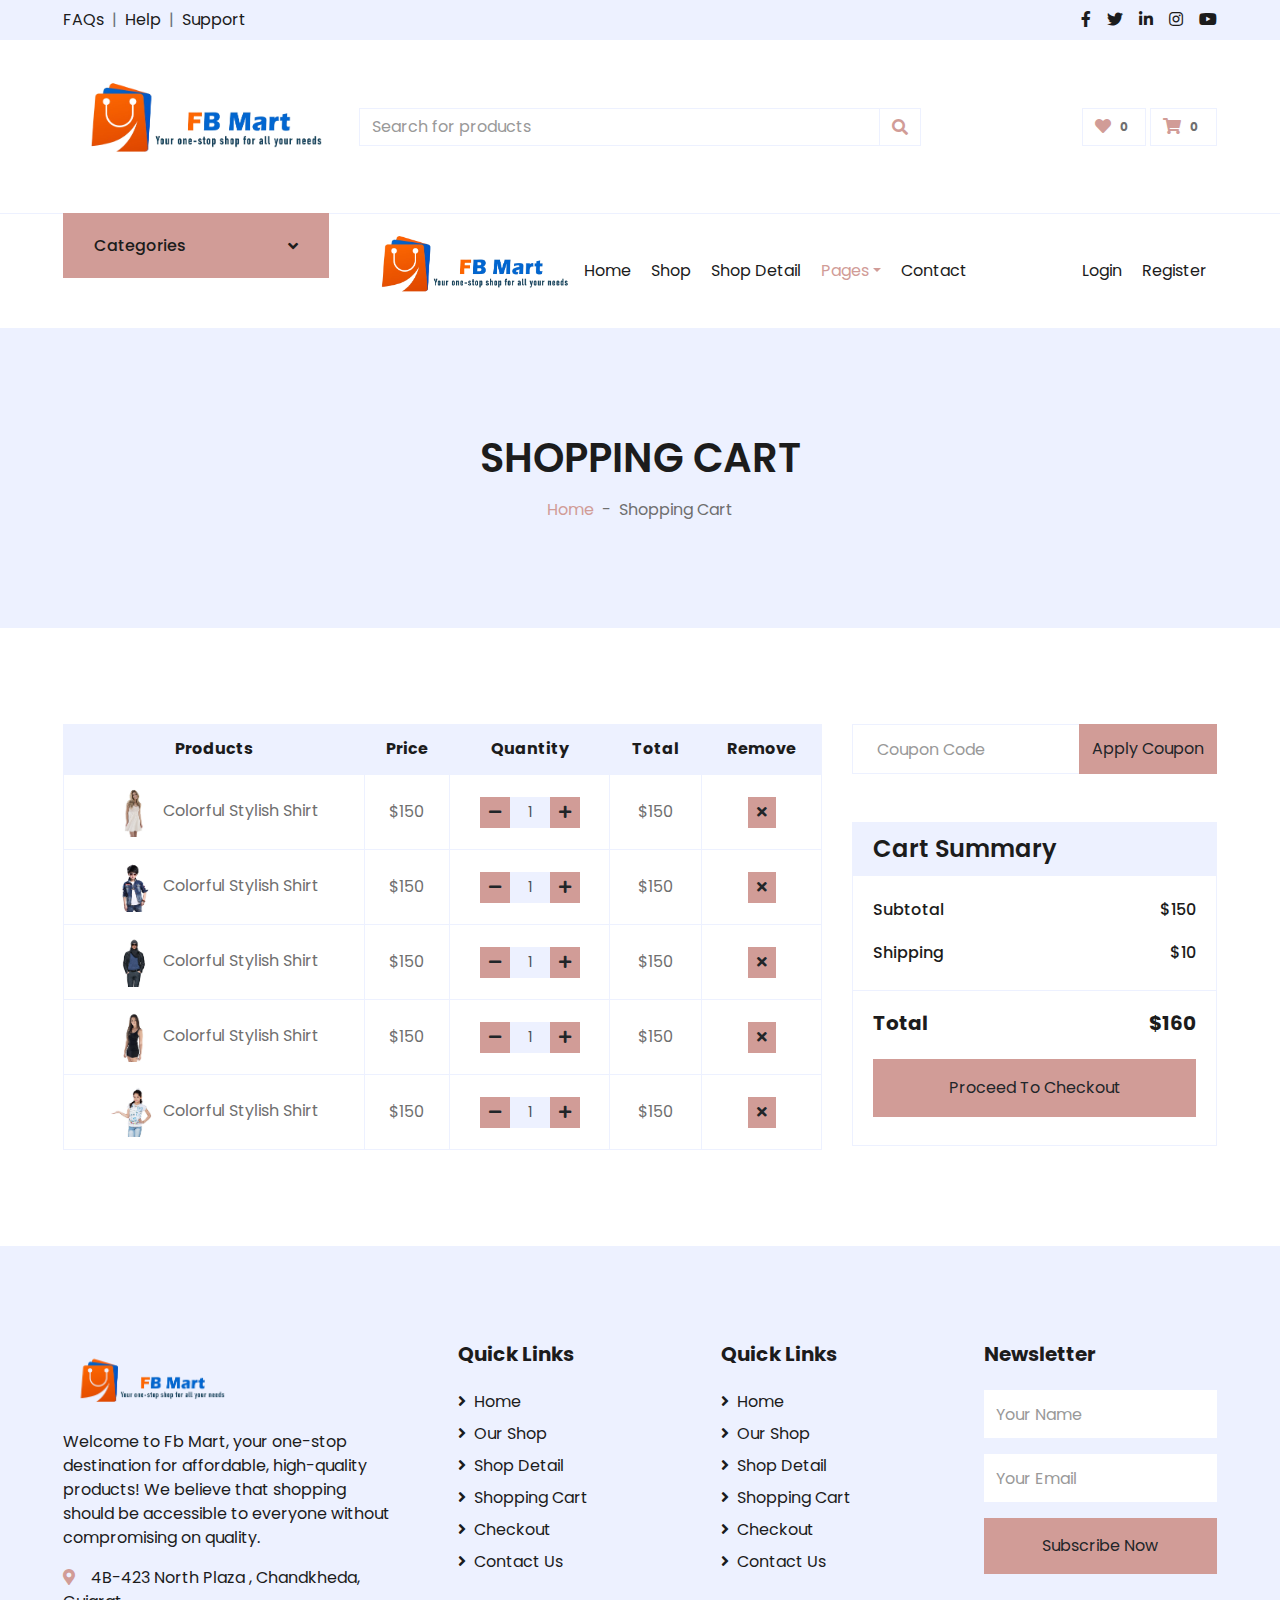
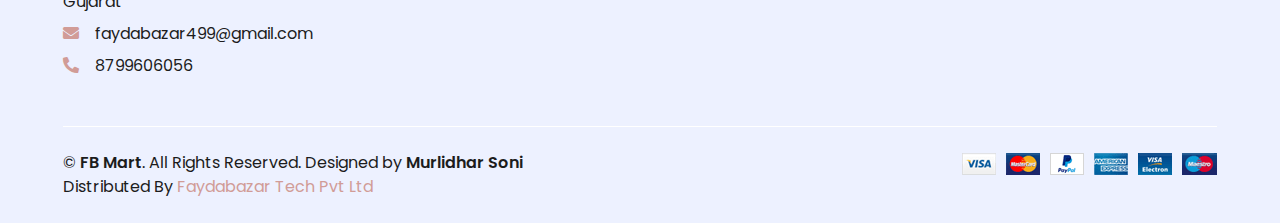
<file: cart.html>
<!DOCTYPE html>
<html lang="en">

<head>
    <meta charset="utf-8">
    <title>Fb Mart</title>
    <meta content="width=device-width, initial-scale=1.0" name="viewport">
    <meta content="Free HTML Templates" name="keywords">
    <meta content="Free HTML Templates" name="description">

    <!-- Favicon -->
    <link href="img/favicon.ico" rel="icon">

    <!-- Google Web Fonts -->
    <link rel="preconnect" href="https://fonts.gstatic.com">
    <link href="https://fonts.googleapis.com/css2?family=Poppins:wght@100;200;300;400;500;600;700;800;900&display=swap" rel="stylesheet"> 

    <!-- Font Awesome -->
    <link href="https://cdnjs.cloudflare.com/ajax/libs/font-awesome/5.10.0/css/all.min.css" rel="stylesheet">

    <!-- Libraries Stylesheet -->
    <link href="lib/owlcarousel/assets/owl.carousel.min.css" rel="stylesheet">

    <!-- Customized Bootstrap Stylesheet -->
    <link href="css/style.css" rel="stylesheet">
</head>

<body>
    <!-- Topbar Start -->
    <div class="container-fluid">
        <div class="row bg-secondary py-2 px-xl-5">
            <div class="col-lg-6 d-none d-lg-block">
                <div class="d-inline-flex align-items-center">
                    <a class="text-dark" href="">FAQs</a>
                    <span class="text-muted px-2">|</span>
                    <a class="text-dark" href="">Help</a>
                    <span class="text-muted px-2">|</span>
                    <a class="text-dark" href="">Support</a>
                </div>
            </div>
            <div class="col-lg-6 text-center text-lg-right">
                <div class="d-inline-flex align-items-center">
                    <a class="text-dark px-2" href="">
                        <i class="fab fa-facebook-f"></i>
                    </a>
                    <a class="text-dark px-2" href="">
                        <i class="fab fa-twitter"></i>
                    </a>
                    <a class="text-dark px-2" href="">
                        <i class="fab fa-linkedin-in"></i>
                    </a>
                    <a class="text-dark px-2" href="">
                        <i class="fab fa-instagram"></i>
                    </a>
                    <a class="text-dark pl-2" href="">
                        <i class="fab fa-youtube"></i>
                    </a>
                </div>
            </div>
        </div>
        <div class="row align-items-center py-3 px-xl-5">
            <div class="col-lg-3 d-none d-lg-block">
                <a href="" class="text-decoration-none">
                    <!--<h1 class="m-0 display-5 font-weight-semi-bold"><span class="text-primary font-weight-bold border px-3 mr-1">E</span>Shopper</h1>-->
                    <img src="./img/fbmart.png" alt="" class="w-100" />
                </a>
            </div>
            <div class="col-lg-6 col-6 text-left">
                <form action="">
                    <div class="input-group">
                        <input type="text" class="form-control" placeholder="Search for products">
                        <div class="input-group-append">
                            <span class="input-group-text bg-transparent text-primary">
                                <i class="fa fa-search"></i>
                            </span>
                        </div>
                    </div>
                </form>
            </div>
            <div class="col-lg-3 col-6 text-right">
                <a href="" class="btn border">
                    <i class="fas fa-heart text-primary"></i>
                    <span class="badge">0</span>
                </a>
                <a href="" class="btn border">
                    <i class="fas fa-shopping-cart text-primary"></i>
                    <span class="badge">0</span>
                </a>
            </div>
        </div>
    </div>
    <!-- Topbar End -->


    <!-- Navbar Start -->
    <div class="container-fluid">
        <div class="row border-top px-xl-5">
            <div class="col-lg-3 d-none d-lg-block">
                <a class="btn shadow-none d-flex align-items-center justify-content-between bg-primary text-white w-100" data-toggle="collapse" href="#navbar-vertical" style="height: 65px; margin-top: -1px; padding: 0 30px;">
                    <h6 class="m-0">Categories</h6>
                    <i class="fa fa-angle-down text-dark"></i>
                </a>
                <nav class="collapse position-absolute navbar navbar-vertical navbar-light align-items-start p-0 border border-top-0 border-bottom-0 bg-light" id="navbar-vertical" style="width: calc(100% - 30px); z-index: 1;">
                    <div class="navbar-nav w-100 overflow-hidden" style="height: 410px">
                        <div class="nav-item dropdown">
                            <a href="#" class="nav-link" data-toggle="dropdown">Dresses <i class="fa fa-angle-down float-right mt-1"></i></a>
                            <div class="dropdown-menu position-absolute bg-secondary border-0 rounded-0 w-100 m-0">
                                <a href="" class="dropdown-item">Men's Dresses</a>
                                <a href="" class="dropdown-item">Women's Dresses</a>
                                <a href="" class="dropdown-item">Baby's Dresses</a>
                            </div>
                        </div>
                        <a href="" class="nav-item nav-link">Shirts</a>
                        <a href="" class="nav-item nav-link">Jeans</a>
                        <a href="" class="nav-item nav-link">Swimwear</a>
                        <a href="" class="nav-item nav-link">Sleepwear</a>
                        <a href="" class="nav-item nav-link">Sportswear</a>
                        <a href="" class="nav-item nav-link">Jumpsuits</a>
                        <a href="" class="nav-item nav-link">Blazers</a>
                        <a href="" class="nav-item nav-link">Jackets</a>
                        <a href="" class="nav-item nav-link">Shoes</a>
                    </div>
                </nav>
            </div>
            <div class="col-lg-9">
                <nav class="navbar navbar-expand-lg bg-light navbar-light py-3 py-lg-0 px-0">
                    <!--<a href="" class="text-decoration-none d-block d-lg-none">-->
                        <!--<h1 class="m-0 display-5 font-weight-semi-bold"><span class="text-primary font-weight-bold border px-3 mr-1">E</span>Shopper</h1>-->
                    <!--</a>-->
                    <img src="./img/fbmart.png" alt="" class="w-25" />
                    
                    <button type="button" class="navbar-toggler" data-toggle="collapse" data-target="#navbarCollapse">
                        <span class="navbar-toggler-icon"></span>
                    </button>
                    <div class="collapse navbar-collapse justify-content-between" id="navbarCollapse">
                        <div class="navbar-nav mr-auto py-0">
                            <a href="index.html" class="nav-item nav-link">Home</a>
                            <a href="shop.html" class="nav-item nav-link">Shop</a>
                            <a href="detail.html" class="nav-item nav-link">Shop Detail</a>
                            <div class="nav-item dropdown">
                                <a href="#" class="nav-link dropdown-toggle active" data-toggle="dropdown">Pages</a>
                                <div class="dropdown-menu rounded-0 m-0">
                                    <a href="cart.html" class="dropdown-item">Shopping Cart</a>
                                    <a href="checkout.html" class="dropdown-item">Checkout</a>
                                </div>
                            </div>
                            <a href="contact.html" class="nav-item nav-link">Contact</a>
                        </div>
                        <div class="navbar-nav ml-auto py-0">
                            <a href="./loginForm.html" class="nav-item nav-link">Login</a>
                            <a href="./Register.html" class="nav-item nav-link">Register</a>
                        </div>
                    </div>
                </nav>
            </div>
        </div>
    </div>
    <!-- Navbar End -->


    <!-- Page Header Start -->
    <div class="container-fluid bg-secondary mb-5">
        <div class="d-flex flex-column align-items-center justify-content-center" style="min-height: 300px">
            <h1 class="font-weight-semi-bold text-uppercase mb-3">Shopping Cart</h1>
            <div class="d-inline-flex">
                <p class="m-0"><a href="./index.html">Home</a></p>
                <p class="m-0 px-2">-</p>
                <p class="m-0">Shopping Cart</p>
            </div>
        </div>
    </div>
    <!-- Page Header End -->


    <!-- Cart Start -->
    <div class="container-fluid pt-5">
        <div class="row px-xl-5">
            <div class="col-lg-8 table-responsive mb-5">
                <table class="table table-bordered text-center mb-0">
                    <thead class="bg-secondary text-dark">
                        <tr>
                            <th>Products</th>
                            <th>Price</th>
                            <th>Quantity</th>
                            <th>Total</th>
                            <th>Remove</th>
                        </tr>
                    </thead>
                    <tbody class="align-middle">
                        <tr>
                            <td class="align-middle"><img src="img/product-1.jpg" alt="" style="width: 50px;"> Colorful Stylish Shirt</td>
                            <td class="align-middle">$150</td>
                            <td class="align-middle">
                                <div class="input-group quantity mx-auto" style="width: 100px;">
                                    <div class="input-group-btn">
                                        <button class="btn btn-sm btn-primary btn-minus" >
                                        <i class="fa fa-minus"></i>
                                        </button>
                                    </div>
                                    <input type="text" class="form-control form-control-sm bg-secondary text-center" value="1">
                                    <div class="input-group-btn">
                                        <button class="btn btn-sm btn-primary btn-plus">
                                            <i class="fa fa-plus"></i>
                                        </button>
                                    </div>
                                </div>
                            </td>
                            <td class="align-middle">$150</td>
                            <td class="align-middle"><button class="btn btn-sm btn-primary"><i class="fa fa-times"></i></button></td>
                        </tr>
                        <tr>
                            <td class="align-middle"><img src="img/product-2.jpg" alt="" style="width: 50px;"> Colorful Stylish Shirt</td>
                            <td class="align-middle">$150</td>
                            <td class="align-middle">
                                <div class="input-group quantity mx-auto" style="width: 100px;">
                                    <div class="input-group-btn">
                                        <button class="btn btn-sm btn-primary btn-minus" >
                                        <i class="fa fa-minus"></i>
                                        </button>
                                    </div>
                                    <input type="text" class="form-control form-control-sm bg-secondary text-center" value="1">
                                    <div class="input-group-btn">
                                        <button class="btn btn-sm btn-primary btn-plus">
                                            <i class="fa fa-plus"></i>
                                        </button>
                                    </div>
                                </div>
                            </td>
                            <td class="align-middle">$150</td>
                            <td class="align-middle"><button class="btn btn-sm btn-primary"><i class="fa fa-times"></i></button></td>
                        </tr>
                        <tr>
                            <td class="align-middle"><img src="img/product-3.jpg" alt="" style="width: 50px;"> Colorful Stylish Shirt</td>
                            <td class="align-middle">$150</td>
                            <td class="align-middle">
                                <div class="input-group quantity mx-auto" style="width: 100px;">
                                    <div class="input-group-btn">
                                        <button class="btn btn-sm btn-primary btn-minus" >
                                        <i class="fa fa-minus"></i>
                                        </button>
                                    </div>
                                    <input type="text" class="form-control form-control-sm bg-secondary text-center" value="1">
                                    <div class="input-group-btn">
                                        <button class="btn btn-sm btn-primary btn-plus">
                                            <i class="fa fa-plus"></i>
                                        </button>
                                    </div>
                                </div>
                            </td>
                            <td class="align-middle">$150</td>
                            <td class="align-middle"><button class="btn btn-sm btn-primary"><i class="fa fa-times"></i></button></td>
                        </tr>
                        <tr>
                            <td class="align-middle"><img src="img/product-4.jpg" alt="" style="width: 50px;"> Colorful Stylish Shirt</td>
                            <td class="align-middle">$150</td>
                            <td class="align-middle">
                                <div class="input-group quantity mx-auto" style="width: 100px;">
                                    <div class="input-group-btn">
                                        <button class="btn btn-sm btn-primary btn-minus" >
                                        <i class="fa fa-minus"></i>
                                        </button>
                                    </div>
                                    <input type="text" class="form-control form-control-sm bg-secondary text-center" value="1">
                                    <div class="input-group-btn">
                                        <button class="btn btn-sm btn-primary btn-plus">
                                            <i class="fa fa-plus"></i>
                                        </button>
                                    </div>
                                </div>
                            </td>
                            <td class="align-middle">$150</td>
                            <td class="align-middle"><button class="btn btn-sm btn-primary"><i class="fa fa-times"></i></button></td>
                        </tr>
                        <tr>
                            <td class="align-middle"><img src="img/product-5.jpg" alt="" style="width: 50px;"> Colorful Stylish Shirt</td>
                            <td class="align-middle">$150</td>
                            <td class="align-middle">
                                <div class="input-group quantity mx-auto" style="width: 100px;">
                                    <div class="input-group-btn">
                                        <button class="btn btn-sm btn-primary btn-minus" >
                                        <i class="fa fa-minus"></i>
                                        </button>
                                    </div>
                                    <input type="text" class="form-control form-control-sm bg-secondary text-center" value="1">
                                    <div class="input-group-btn">
                                        <button class="btn btn-sm btn-primary btn-plus">
                                            <i class="fa fa-plus"></i>
                                        </button>
                                    </div>
                                </div>
                            </td>
                            <td class="align-middle">$150</td>
                            <td class="align-middle"><button class="btn btn-sm btn-primary"><i class="fa fa-times"></i></button></td>
                        </tr>
                    </tbody>
                </table>
            </div>
            <div class="col-lg-4">
                <form class="mb-5" action="">
                    <div class="input-group">
                        <input type="text" class="form-control p-4" placeholder="Coupon Code">
                        <div class="input-group-append">
                            <button class="btn btn-primary">Apply Coupon</button>
                        </div>
                    </div>
                </form>
                <div class="card border-secondary mb-5">
                    <div class="card-header bg-secondary border-0">
                        <h4 class="font-weight-semi-bold m-0">Cart Summary</h4>
                    </div>
                    <div class="card-body">
                        <div class="d-flex justify-content-between mb-3 pt-1">
                            <h6 class="font-weight-medium">Subtotal</h6>
                            <h6 class="font-weight-medium">$150</h6>
                        </div>
                        <div class="d-flex justify-content-between">
                            <h6 class="font-weight-medium">Shipping</h6>
                            <h6 class="font-weight-medium">$10</h6>
                        </div>
                    </div>
                    <div class="card-footer border-secondary bg-transparent">
                        <div class="d-flex justify-content-between mt-2">
                            <h5 class="font-weight-bold">Total</h5>
                            <h5 class="font-weight-bold">$160</h5>
                        </div>
                        <button class="btn btn-block btn-primary my-3 py-3">Proceed To Checkout</button>
                    </div>
                </div>
            </div>
        </div>
    </div>
    <!-- Cart End -->


    <!-- Footer Start -->
    <div class="container-fluid bg-secondary text-dark mt-5 pt-5">
        <div class="row px-xl-5 pt-5">
            <div class="col-lg-4 col-md-12 mb-5 pr-3 pr-xl-5">
                <a href="" class="text-decoration-none">
                    <!--<h1 class="mb-4 display-5 font-weight-semi-bold"><span class="text-primary font-weight-bold border border-white px-3 mr-1">E</span>Shopper</h1>-->
                    <img src="./img/fbmart.png" alt="" class="w-50" /> 
                </a>
                <p>Welcome to Fb Mart, your one-stop destination for affordable, high-quality products! We believe that shopping should be accessible to everyone without compromising on quality.</p>
                 <p class="mb-2"><i class="fa fa-map-marker-alt text-primary mr-3"></i>4B-423 North Plaza , Chandkheda, Gujarat</p>
                <p class="mb-2"><i class="fa fa-envelope text-primary mr-3"></i>faydabazar499@gmail.com</p>
                <p class="mb-0"><i class="fa fa-phone-alt text-primary mr-3"></i>8799606056</p>
            </div>
            <div class="col-lg-8 col-md-12">
                <div class="row">
                    <div class="col-md-4 mb-5">
                        <h5 class="font-weight-bold text-dark mb-4">Quick Links</h5>
                        <div class="d-flex flex-column justify-content-start">
                            <a class="text-dark mb-2" href="index.html"><i class="fa fa-angle-right mr-2"></i>Home</a>
                            <a class="text-dark mb-2" href="shop.html"><i class="fa fa-angle-right mr-2"></i>Our Shop</a>
                            <a class="text-dark mb-2" href="detail.html"><i class="fa fa-angle-right mr-2"></i>Shop Detail</a>
                            <a class="text-dark mb-2" href="cart.html"><i class="fa fa-angle-right mr-2"></i>Shopping Cart</a>
                            <a class="text-dark mb-2" href="checkout.html"><i class="fa fa-angle-right mr-2"></i>Checkout</a>
                            <a class="text-dark" href="contact.html"><i class="fa fa-angle-right mr-2"></i>Contact Us</a>
                        </div>
                    </div>
                    <div class="col-md-4 mb-5">
                        <h5 class="font-weight-bold text-dark mb-4">Quick Links</h5>
                        <div class="d-flex flex-column justify-content-start">
                            <a class="text-dark mb-2" href="index.html"><i class="fa fa-angle-right mr-2"></i>Home</a>
                            <a class="text-dark mb-2" href="shop.html"><i class="fa fa-angle-right mr-2"></i>Our Shop</a>
                            <a class="text-dark mb-2" href="detail.html"><i class="fa fa-angle-right mr-2"></i>Shop Detail</a>
                            <a class="text-dark mb-2" href="cart.html"><i class="fa fa-angle-right mr-2"></i>Shopping Cart</a>
                            <a class="text-dark mb-2" href="checkout.html"><i class="fa fa-angle-right mr-2"></i>Checkout</a>
                            <a class="text-dark" href="contact.html"><i class="fa fa-angle-right mr-2"></i>Contact Us</a>
                        </div>
                    </div>
                    <div class="col-md-4 mb-5">
                        <h5 class="font-weight-bold text-dark mb-4">Newsletter</h5>
                        <form action="">
                            <div class="form-group">
                                <input type="text" class="form-control border-0 py-4" placeholder="Your Name" required="required" />
                            </div>
                            <div class="form-group">
                                <input type="email" class="form-control border-0 py-4" placeholder="Your Email"
                                    required="required" />
                            </div>
                            <div>
                                <button class="btn btn-primary btn-block border-0 py-3" type="submit">Subscribe Now</button>
                            </div>
                        </form>
                    </div>
                </div>
            </div>
        </div>
        <div class="row border-top border-light mx-xl-5 py-4">
            <div class="col-md-6 px-xl-0">
                <p class="mb-md-0 text-center text-md-left text-dark">
                    &copy; <a class="text-dark font-weight-semi-bold" href="#">FB Mart</a>. All Rights Reserved. Designed
                    by
                    <a class="text-dark font-weight-semi-bold" href="#">Murlidhar Soni</a><br>
                    Distributed By <a href="https://faydabazar.co.in" target="_blank">Faydabazar Tech Pvt Ltd</a>
                </p>
            </div>
            <div class="col-md-6 px-xl-0 text-center text-md-right">
                <img class="img-fluid" src="img/payments.png" alt="">
            </div>
        </div>
    </div>
    <!-- Footer End -->


    <!-- Back to Top -->
    <a href="#" class="btn btn-primary back-to-top"><i class="fa fa-angle-double-up"></i></a>


    <!-- JavaScript Libraries -->
    <script src="https://code.jquery.com/jquery-3.4.1.min.js"></script>
    <script src="https://stackpath.bootstrapcdn.com/bootstrap/4.4.1/js/bootstrap.bundle.min.js"></script>
    <script src="lib/easing/easing.min.js"></script>
    <script src="lib/owlcarousel/owl.carousel.min.js"></script>

    <!-- Contact Javascript File -->
    <script src="mail/jqBootstrapValidation.min.js"></script>
    <script src="mail/contact.js"></script>

    <!-- Template Javascript -->
    <script src="js/main.js"></script>
</body>

</html>
</file>
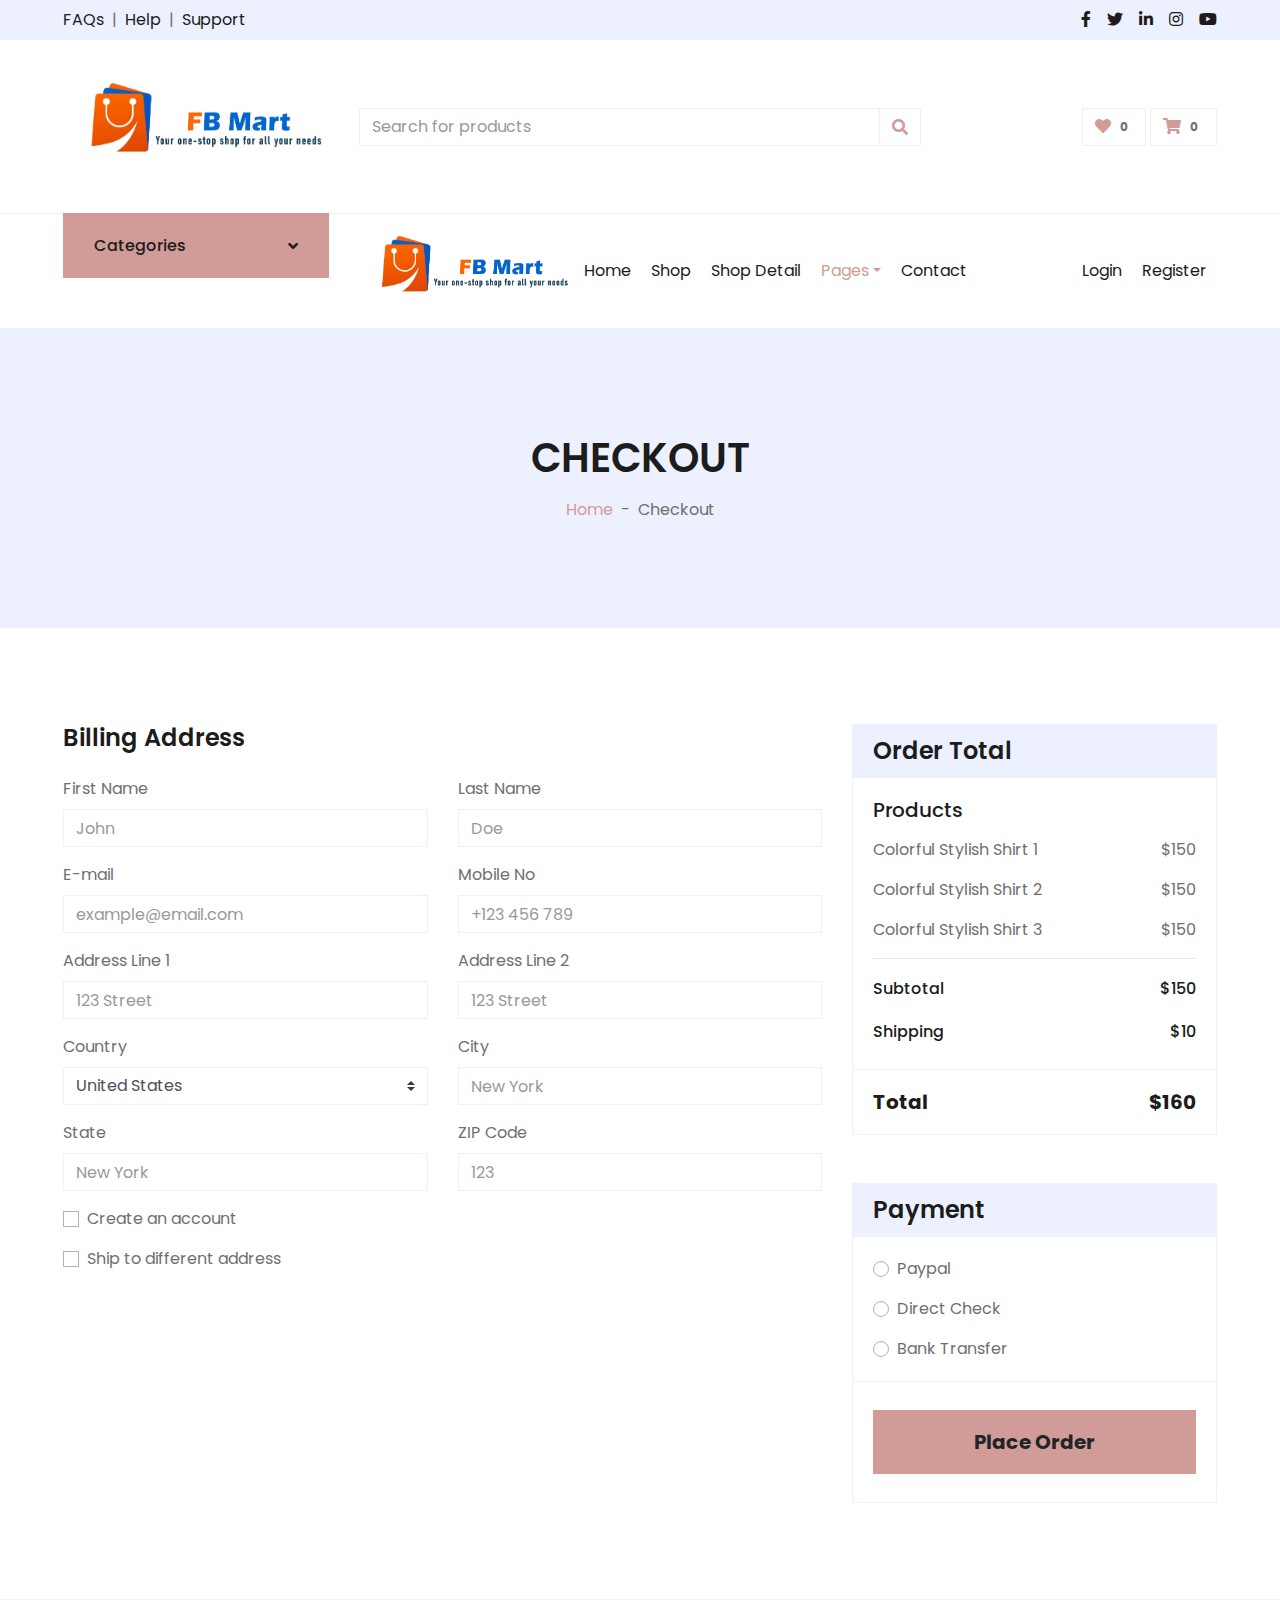
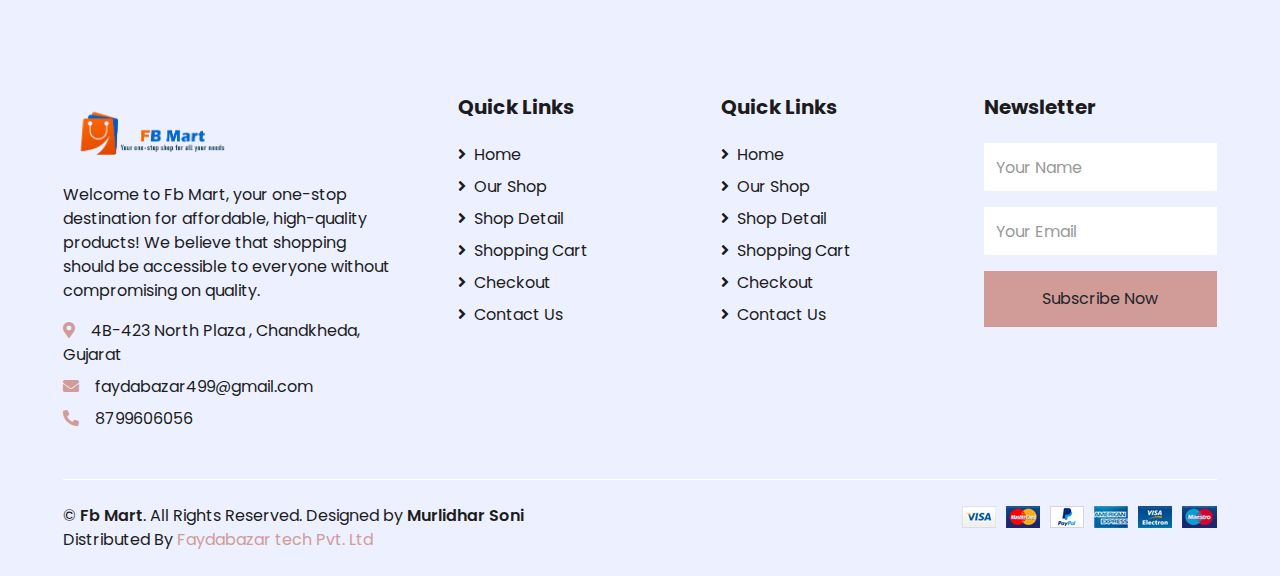
<file: checkout.html>
<!DOCTYPE html>
<html lang="en">

<head>
    <meta charset="utf-8">
    <title>Fb Mart</title>
    <meta content="width=device-width, initial-scale=1.0" name="viewport">
    <meta content="Free HTML Templates" name="keywords">
    <meta content="Free HTML Templates" name="description">

    <!-- Favicon -->
    <link href="img/favicon.ico" rel="icon">

    <!-- Google Web Fonts -->
    <link rel="preconnect" href="https://fonts.gstatic.com">
    <link href="https://fonts.googleapis.com/css2?family=Poppins:wght@100;200;300;400;500;600;700;800;900&display=swap" rel="stylesheet"> 

    <!-- Font Awesome -->
    <link href="https://cdnjs.cloudflare.com/ajax/libs/font-awesome/5.10.0/css/all.min.css" rel="stylesheet">

    <!-- Libraries Stylesheet -->
    <link href="lib/owlcarousel/assets/owl.carousel.min.css" rel="stylesheet">

    <!-- Customized Bootstrap Stylesheet -->
    <link href="css/style.css" rel="stylesheet">
</head>

<body>
    <!-- Topbar Start -->
    <div class="container-fluid">
        <div class="row bg-secondary py-2 px-xl-5">
            <div class="col-lg-6 d-none d-lg-block">
                <div class="d-inline-flex align-items-center">
                    <a class="text-dark" href="">FAQs</a>
                    <span class="text-muted px-2">|</span>
                    <a class="text-dark" href="">Help</a>
                    <span class="text-muted px-2">|</span>
                    <a class="text-dark" href="">Support</a>
                </div>
            </div>
            <div class="col-lg-6 text-center text-lg-right">
                <div class="d-inline-flex align-items-center">
                    <a class="text-dark px-2" href="">
                        <i class="fab fa-facebook-f"></i>
                    </a>
                    <a class="text-dark px-2" href="">
                        <i class="fab fa-twitter"></i>
                    </a>
                    <a class="text-dark px-2" href="">
                        <i class="fab fa-linkedin-in"></i>
                    </a>
                    <a class="text-dark px-2" href="">
                        <i class="fab fa-instagram"></i>
                    </a>
                    <a class="text-dark pl-2" href="">
                        <i class="fab fa-youtube"></i>
                    </a>
                </div>
            </div>
        </div>
        <div class="row align-items-center py-3 px-xl-5">
            <div class="col-lg-3 d-none d-lg-block">
                <a href="" class="text-decoration-none">
                    <!--<h1 class="m-0 display-5 font-weight-semi-bold"><span class="text-primary font-weight-bold border px-3 mr-1">E</span>Shopper</h1>-->
                    <img src="./img/fbmart.png" alt="" class="w-100" />    
                </a>
            </div>
            <div class="col-lg-6 col-6 text-left">
                <form action="">
                    <div class="input-group">
                        <input type="text" class="form-control" placeholder="Search for products">
                        <div class="input-group-append">
                            <span class="input-group-text bg-transparent text-primary">
                                <i class="fa fa-search"></i>
                            </span>
                        </div>
                    </div>
                </form>
            </div>
            <div class="col-lg-3 col-6 text-right">
                <a href="" class="btn border">
                    <i class="fas fa-heart text-primary"></i>
                    <span class="badge">0</span>
                </a>
                <a href="" class="btn border">
                    <i class="fas fa-shopping-cart text-primary"></i>
                    <span class="badge">0</span>
                </a>
            </div>
        </div>
    </div>
    <!-- Topbar End -->


    <!-- Navbar Start -->
    <div class="container-fluid">
        <div class="row border-top px-xl-5">
            <div class="col-lg-3 d-none d-lg-block">
                <a class="btn shadow-none d-flex align-items-center justify-content-between bg-primary text-white w-100" data-toggle="collapse" href="#navbar-vertical" style="height: 65px; margin-top: -1px; padding: 0 30px;">
                    <h6 class="m-0">Categories</h6>
                    <i class="fa fa-angle-down text-dark"></i>
                </a>
                <nav class="collapse position-absolute navbar navbar-vertical navbar-light align-items-start p-0 border border-top-0 border-bottom-0 bg-light" id="navbar-vertical" style="width: calc(100% - 30px); z-index: 1;">
                    <div class="navbar-nav w-100 overflow-hidden" style="height: 410px">
                        <div class="nav-item dropdown">
                            <a href="#" class="nav-link" data-toggle="dropdown">Dresses <i class="fa fa-angle-down float-right mt-1"></i></a>
                            <div class="dropdown-menu position-absolute bg-secondary border-0 rounded-0 w-100 m-0">
                                <a href="" class="dropdown-item">Men's Dresses</a>
                                <a href="" class="dropdown-item">Women's Dresses</a>
                                <a href="" class="dropdown-item">Baby's Dresses</a>
                            </div>
                        </div>
                        <a href="" class="nav-item nav-link">Shirts</a>
                        <a href="" class="nav-item nav-link">Jeans</a>
                        <a href="" class="nav-item nav-link">Swimwear</a>
                        <a href="" class="nav-item nav-link">Sleepwear</a>
                        <a href="" class="nav-item nav-link">Sportswear</a>
                        <a href="" class="nav-item nav-link">Jumpsuits</a>
                        <a href="" class="nav-item nav-link">Blazers</a>
                        <a href="" class="nav-item nav-link">Jackets</a>
                        <a href="" class="nav-item nav-link">Shoes</a>
                    </div>
                </nav>
            </div>
            <div class="col-lg-9">
                <nav class="navbar navbar-expand-lg bg-light navbar-light py-3 py-lg-0 px-0">
                    <!--<a href="" class="text-decoration-none d-block d-lg-none">-->
                        <!--<h1 class="m-0 display-5 font-weight-semi-bold"><span class="text-primary font-weight-bold border px-3 mr-1">E</span>Shopper</h1>-->
                    <!--</a>-->
                    <img src="./img/fbmart.png" alt="" class="w-25" />
                    <button type="button" class="navbar-toggler" data-toggle="collapse" data-target="#navbarCollapse">
                        <span class="navbar-toggler-icon"></span>
                    </button>
                    <div class="collapse navbar-collapse justify-content-between" id="navbarCollapse">
                        <div class="navbar-nav mr-auto py-0">
                            <a href="index.html" class="nav-item nav-link">Home</a>
                            <a href="shop.html" class="nav-item nav-link">Shop</a>
                            <a href="detail.html" class="nav-item nav-link">Shop Detail</a>
                            <div class="nav-item dropdown">
                                <a href="#" class="nav-link dropdown-toggle active" data-toggle="dropdown">Pages</a>
                                <div class="dropdown-menu rounded-0 m-0">
                                    <a href="cart.html" class="dropdown-item">Shopping Cart</a>
                                    <a href="checkout.html" class="dropdown-item">Checkout</a>
                                </div>
                            </div>
                            <a href="contact.html" class="nav-item nav-link">Contact</a>
                        </div>
                        <div class="navbar-nav ml-auto py-0">
                            <a href="./loginForm.html" class="nav-item nav-link">Login</a>
                            <a href="./Register.html" class="nav-item nav-link">Register</a>
                        </div>
                    </div>
                </nav>
            </div>
        </div>
    </div>
    <!-- Navbar End -->


    <!-- Page Header Start -->
    <div class="container-fluid bg-secondary mb-5">
        <div class="d-flex flex-column align-items-center justify-content-center" style="min-height: 300px">
            <h1 class="font-weight-semi-bold text-uppercase mb-3">Checkout</h1>
            <div class="d-inline-flex">
                <p class="m-0"><a href="">Home</a></p>
                <p class="m-0 px-2">-</p>
                <p class="m-0">Checkout</p>
            </div>
        </div>
    </div>
    <!-- Page Header End -->


    <!-- Checkout Start -->
    <div class="container-fluid pt-5">
        <div class="row px-xl-5">
            <div class="col-lg-8">
                <div class="mb-4">
                    <h4 class="font-weight-semi-bold mb-4">Billing Address</h4>
                    <div class="row">
                        <div class="col-md-6 form-group">
                            <label>First Name</label>
                            <input class="form-control" type="text" placeholder="John">
                        </div>
                        <div class="col-md-6 form-group">
                            <label>Last Name</label>
                            <input class="form-control" type="text" placeholder="Doe">
                        </div>
                        <div class="col-md-6 form-group">
                            <label>E-mail</label>
                            <input class="form-control" type="text" placeholder="example@email.com">
                        </div>
                        <div class="col-md-6 form-group">
                            <label>Mobile No</label>
                            <input class="form-control" type="text" placeholder="+123 456 789">
                        </div>
                        <div class="col-md-6 form-group">
                            <label>Address Line 1</label>
                            <input class="form-control" type="text" placeholder="123 Street">
                        </div>
                        <div class="col-md-6 form-group">
                            <label>Address Line 2</label>
                            <input class="form-control" type="text" placeholder="123 Street">
                        </div>
                        <div class="col-md-6 form-group">
                            <label>Country</label>
                            <select class="custom-select">
                                <option selected>United States</option>
                                <option>Afghanistan</option>
                                <option>Albania</option>
                                <option>Algeria</option>
                            </select>
                        </div>
                        <div class="col-md-6 form-group">
                            <label>City</label>
                            <input class="form-control" type="text" placeholder="New York">
                        </div>
                        <div class="col-md-6 form-group">
                            <label>State</label>
                            <input class="form-control" type="text" placeholder="New York">
                        </div>
                        <div class="col-md-6 form-group">
                            <label>ZIP Code</label>
                            <input class="form-control" type="text" placeholder="123">
                        </div>
                        <div class="col-md-12 form-group">
                            <div class="custom-control custom-checkbox">
                                <input type="checkbox" class="custom-control-input" id="newaccount">
                                <label class="custom-control-label" for="newaccount">Create an account</label>
                            </div>
                        </div>
                        <div class="col-md-12 form-group">
                            <div class="custom-control custom-checkbox">
                                <input type="checkbox" class="custom-control-input" id="shipto">
                                <label class="custom-control-label" for="shipto"  data-toggle="collapse" data-target="#shipping-address">Ship to different address</label>
                            </div>
                        </div>
                    </div>
                </div>
                <div class="collapse mb-4" id="shipping-address">
                    <h4 class="font-weight-semi-bold mb-4">Shipping Address</h4>
                    <div class="row">
                        <div class="col-md-6 form-group">
                            <label>First Name</label>
                            <input class="form-control" type="text" placeholder="John">
                        </div>
                        <div class="col-md-6 form-group">
                            <label>Last Name</label>
                            <input class="form-control" type="text" placeholder="Doe">
                        </div>
                        <div class="col-md-6 form-group">
                            <label>E-mail</label>
                            <input class="form-control" type="text" placeholder="example@email.com">
                        </div>
                        <div class="col-md-6 form-group">
                            <label>Mobile No</label>
                            <input class="form-control" type="text" placeholder="+123 456 789">
                        </div>
                        <div class="col-md-6 form-group">
                            <label>Address Line 1</label>
                            <input class="form-control" type="text" placeholder="123 Street">
                        </div>
                        <div class="col-md-6 form-group">
                            <label>Address Line 2</label>
                            <input class="form-control" type="text" placeholder="123 Street">
                        </div>
                        <div class="col-md-6 form-group">
                            <label>Country</label>
                            <select class="custom-select">
                                <option selected>United States</option>
                                <option>Afghanistan</option>
                                <option>Albania</option>
                                <option>Algeria</option>
                            </select>
                        </div>
                        <div class="col-md-6 form-group">
                            <label>City</label>
                            <input class="form-control" type="text" placeholder="New York">
                        </div>
                        <div class="col-md-6 form-group">
                            <label>State</label>
                            <input class="form-control" type="text" placeholder="New York">
                        </div>
                        <div class="col-md-6 form-group">
                            <label>ZIP Code</label>
                            <input class="form-control" type="text" placeholder="123">
                        </div>
                    </div>
                </div>
            </div>
            <div class="col-lg-4">
                <div class="card border-secondary mb-5">
                    <div class="card-header bg-secondary border-0">
                        <h4 class="font-weight-semi-bold m-0">Order Total</h4>
                    </div>
                    <div class="card-body">
                        <h5 class="font-weight-medium mb-3">Products</h5>
                        <div class="d-flex justify-content-between">
                            <p>Colorful Stylish Shirt 1</p>
                            <p>$150</p>
                        </div>
                        <div class="d-flex justify-content-between">
                            <p>Colorful Stylish Shirt 2</p>
                            <p>$150</p>
                        </div>
                        <div class="d-flex justify-content-between">
                            <p>Colorful Stylish Shirt 3</p>
                            <p>$150</p>
                        </div>
                        <hr class="mt-0">
                        <div class="d-flex justify-content-between mb-3 pt-1">
                            <h6 class="font-weight-medium">Subtotal</h6>
                            <h6 class="font-weight-medium">$150</h6>
                        </div>
                        <div class="d-flex justify-content-between">
                            <h6 class="font-weight-medium">Shipping</h6>
                            <h6 class="font-weight-medium">$10</h6>
                        </div>
                    </div>
                    <div class="card-footer border-secondary bg-transparent">
                        <div class="d-flex justify-content-between mt-2">
                            <h5 class="font-weight-bold">Total</h5>
                            <h5 class="font-weight-bold">$160</h5>
                        </div>
                    </div>
                </div>
                <div class="card border-secondary mb-5">
                    <div class="card-header bg-secondary border-0">
                        <h4 class="font-weight-semi-bold m-0">Payment</h4>
                    </div>
                    <div class="card-body">
                        <div class="form-group">
                            <div class="custom-control custom-radio">
                                <input type="radio" class="custom-control-input" name="payment" id="paypal">
                                <label class="custom-control-label" for="paypal">Paypal</label>
                            </div>
                        </div>
                        <div class="form-group">
                            <div class="custom-control custom-radio">
                                <input type="radio" class="custom-control-input" name="payment" id="directcheck">
                                <label class="custom-control-label" for="directcheck">Direct Check</label>
                            </div>
                        </div>
                        <div class="">
                            <div class="custom-control custom-radio">
                                <input type="radio" class="custom-control-input" name="payment" id="banktransfer">
                                <label class="custom-control-label" for="banktransfer">Bank Transfer</label>
                            </div>
                        </div>
                    </div>
                    <div class="card-footer border-secondary bg-transparent">
                        <button class="btn btn-lg btn-block btn-primary font-weight-bold my-3 py-3">Place Order</button>
                    </div>
                </div>
            </div>
        </div>
    </div>
    <!-- Checkout End -->


    <!-- Footer Start -->
    <div class="container-fluid bg-secondary text-dark mt-5 pt-5">
        <div class="row px-xl-5 pt-5">
            <div class="col-lg-4 col-md-12 mb-5 pr-3 pr-xl-5">
                <a href="" class="text-decoration-none">
                    <!--<h1 class="mb-4 display-5 font-weight-semi-bold"><span class="text-primary font-weight-bold border border-white px-3 mr-1">E</span>Shopper</h1>-->
                    <img src="./img/fbmart.png" alt="" class="w-50" />
                </a>
                <p>Welcome to Fb Mart, your one-stop destination for affordable, high-quality products! We believe that shopping should be accessible to everyone without compromising on quality.</p>
                <p class="mb-2"><i class="fa fa-map-marker-alt text-primary mr-3"></i>4B-423 North Plaza , Chandkheda, Gujarat</p>
                <p class="mb-2"><i class="fa fa-envelope text-primary mr-3"></i>faydabazar499@gmail.com</p>
                <p class="mb-0"><i class="fa fa-phone-alt text-primary mr-3"></i>8799606056</p>
            </div>
            <div class="col-lg-8 col-md-12">
                <div class="row">
                    <div class="col-md-4 mb-5">
                        <h5 class="font-weight-bold text-dark mb-4">Quick Links</h5>
                        <div class="d-flex flex-column justify-content-start">
                            <a class="text-dark mb-2" href="index.html"><i class="fa fa-angle-right mr-2"></i>Home</a>
                            <a class="text-dark mb-2" href="shop.html"><i class="fa fa-angle-right mr-2"></i>Our Shop</a>
                            <a class="text-dark mb-2" href="detail.html"><i class="fa fa-angle-right mr-2"></i>Shop Detail</a>
                            <a class="text-dark mb-2" href="cart.html"><i class="fa fa-angle-right mr-2"></i>Shopping Cart</a>
                            <a class="text-dark mb-2" href="checkout.html"><i class="fa fa-angle-right mr-2"></i>Checkout</a>
                            <a class="text-dark" href="contact.html"><i class="fa fa-angle-right mr-2"></i>Contact Us</a>
                        </div>
                    </div>
                    <div class="col-md-4 mb-5">
                        <h5 class="font-weight-bold text-dark mb-4">Quick Links</h5>
                        <div class="d-flex flex-column justify-content-start">
                            <a class="text-dark mb-2" href="index.html"><i class="fa fa-angle-right mr-2"></i>Home</a>
                            <a class="text-dark mb-2" href="shop.html"><i class="fa fa-angle-right mr-2"></i>Our Shop</a>
                            <a class="text-dark mb-2" href="detail.html"><i class="fa fa-angle-right mr-2"></i>Shop Detail</a>
                            <a class="text-dark mb-2" href="cart.html"><i class="fa fa-angle-right mr-2"></i>Shopping Cart</a>
                            <a class="text-dark mb-2" href="checkout.html"><i class="fa fa-angle-right mr-2"></i>Checkout</a>
                            <a class="text-dark" href="contact.html"><i class="fa fa-angle-right mr-2"></i>Contact Us</a>
                        </div>
                    </div>
                    <div class="col-md-4 mb-5">
                        <h5 class="font-weight-bold text-dark mb-4">Newsletter</h5>
                        <form action="">
                            <div class="form-group">
                                <input type="text" class="form-control border-0 py-4" placeholder="Your Name" required="required" />
                            </div>
                            <div class="form-group">
                                <input type="email" class="form-control border-0 py-4" placeholder="Your Email"
                                    required="required" />
                            </div>
                            <div>
                                <button class="btn btn-primary btn-block border-0 py-3" type="submit">Subscribe Now</button>
                            </div>
                        </form>
                    </div>
                </div>
            </div>
        </div>
        <div class="row border-top border-light mx-xl-5 py-4">
            <div class="col-md-6 px-xl-0">
                <p class="mb-md-0 text-center text-md-left text-dark">
                    &copy; <a class="text-dark font-weight-semi-bold" href="#">Fb Mart</a>. All Rights Reserved. Designed
                    by
                    <a class="text-dark font-weight-semi-bold" href="#">Murlidhar Soni</a><br>
                    Distributed By <a href="https://faydabazar.co.in" target="_blank">Faydabazar tech Pvt. Ltd</a>
                </p>
            </div>
            <div class="col-md-6 px-xl-0 text-center text-md-right">
                <img class="img-fluid" src="img/payments.png" alt="">
            </div>
        </div>
    </div>
    <!-- Footer End -->


    <!-- Back to Top -->
    <a href="#" class="btn btn-primary back-to-top"><i class="fa fa-angle-double-up"></i></a>


    <!-- JavaScript Libraries -->
    <script src="https://code.jquery.com/jquery-3.4.1.min.js"></script>
    <script src="https://stackpath.bootstrapcdn.com/bootstrap/4.4.1/js/bootstrap.bundle.min.js"></script>
    <script src="lib/easing/easing.min.js"></script>
    <script src="lib/owlcarousel/owl.carousel.min.js"></script>

    <!-- Contact Javascript File -->
    <script src="mail/jqBootstrapValidation.min.js"></script>
    <script src="mail/contact.js"></script>

    <!-- Template Javascript -->
    <script src="js/main.js"></script>
</body>

</html>
</file>
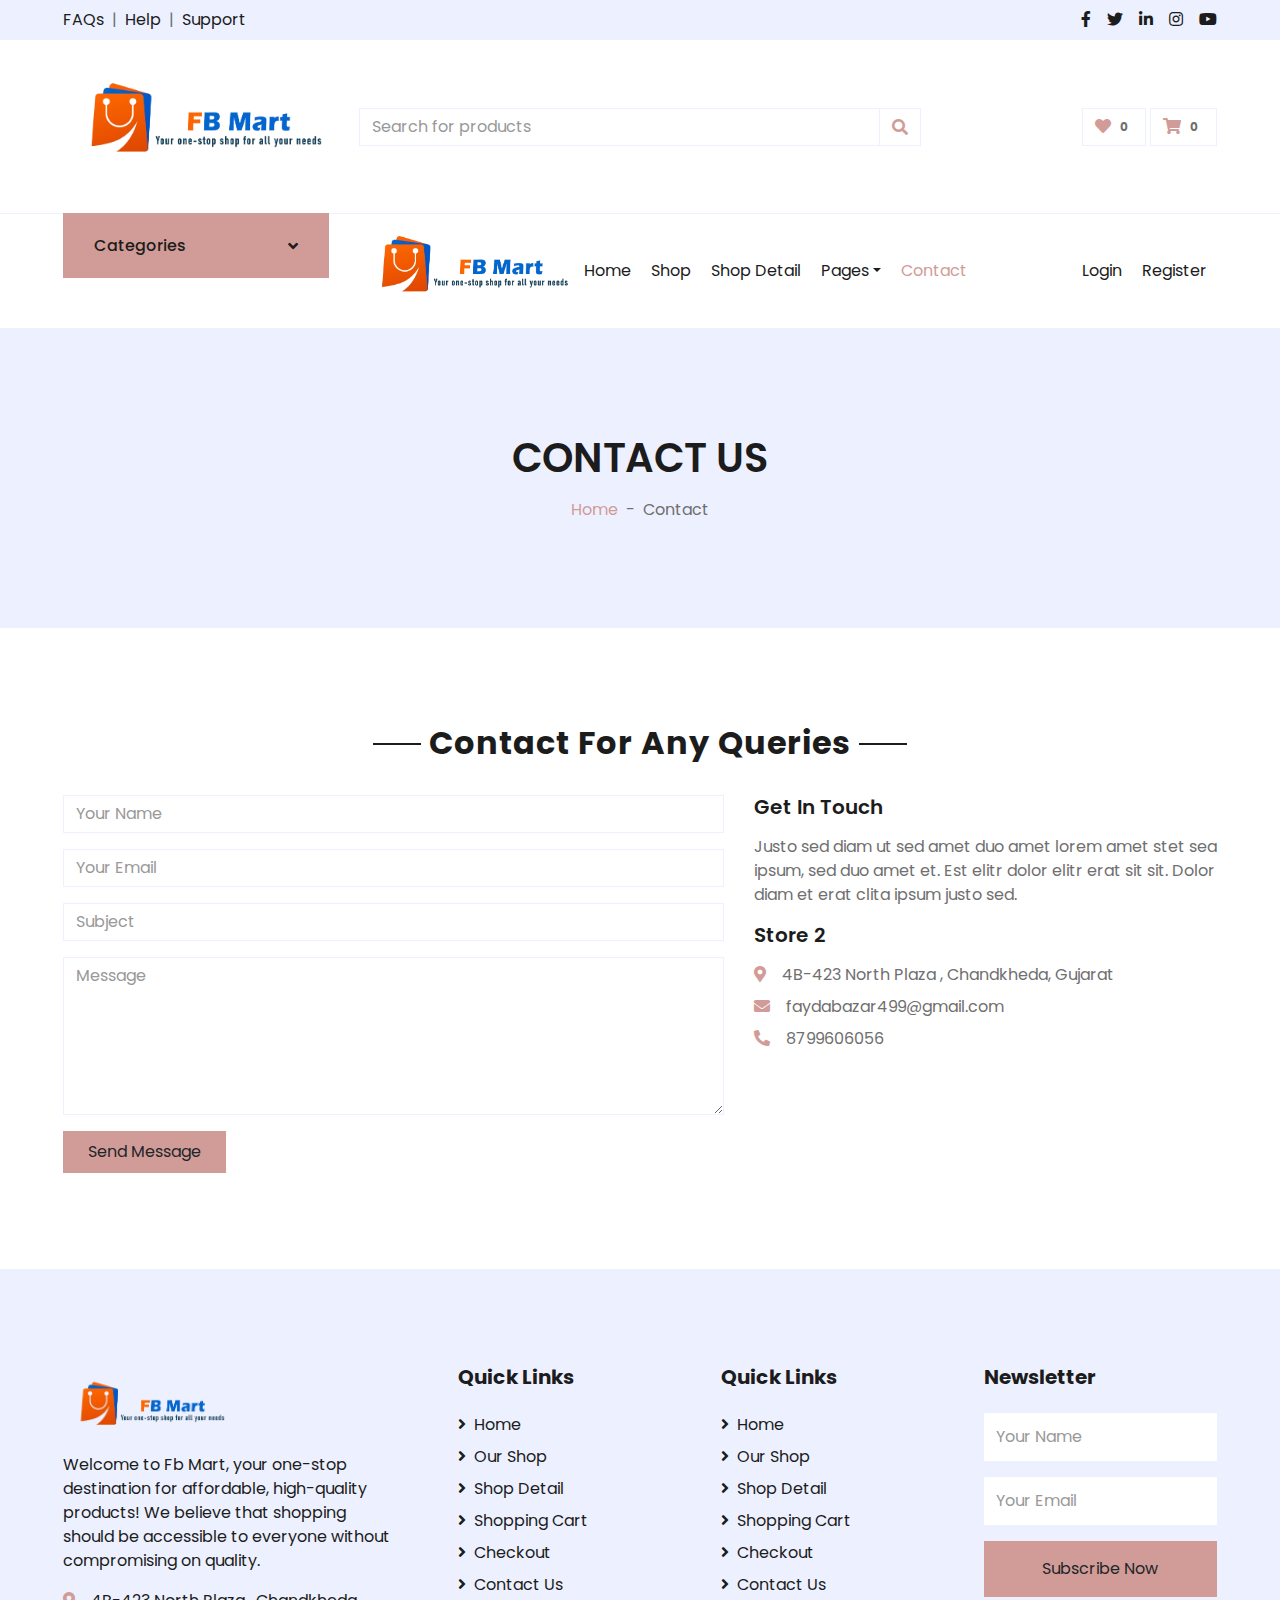
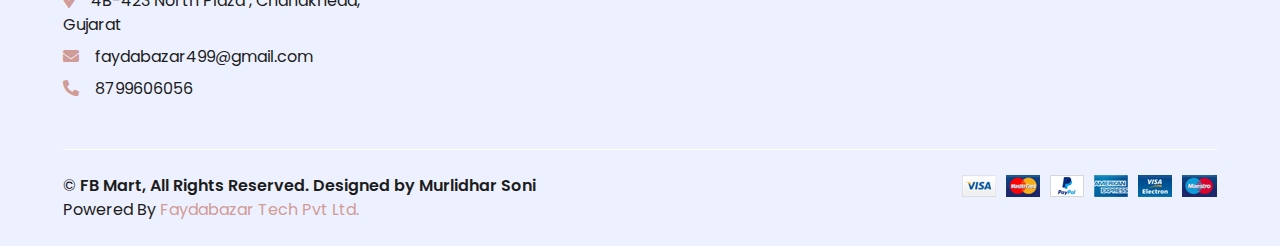
<file: contact.html>
<!DOCTYPE html>
<html lang="en">

<head>
    <meta charset="utf-8">
    <title>Fb Mart</title>
    <meta content="width=device-width, initial-scale=1.0" name="viewport">
    <meta content="Free HTML Templates" name="keywords">
    <meta content="Free HTML Templates" name="description">

    <!-- Favicon -->
    <link href="img/favicon.ico" rel="icon">

    <!-- Google Web Fonts -->
    <link rel="preconnect" href="https://fonts.gstatic.com">
    <link href="https://fonts.googleapis.com/css2?family=Poppins:wght@100;200;300;400;500;600;700;800;900&display=swap" rel="stylesheet"> 

    <!-- Font Awesome -->
    <link href="https://cdnjs.cloudflare.com/ajax/libs/font-awesome/5.10.0/css/all.min.css" rel="stylesheet">

    <!-- Libraries Stylesheet -->
    <link href="lib/owlcarousel/assets/owl.carousel.min.css" rel="stylesheet">

    <!-- Customized Bootstrap Stylesheet -->
    <link href="css/style.css" rel="stylesheet">
</head>

<body>
    <!-- Topbar Start -->
    <div class="container-fluid">
        <div class="row bg-secondary py-2 px-xl-5">
            <div class="col-lg-6 d-none d-lg-block">
                <div class="d-inline-flex align-items-center">
                    <a class="text-dark" href="">FAQs</a>
                    <span class="text-muted px-2">|</span>
                    <a class="text-dark" href="">Help</a>
                    <span class="text-muted px-2">|</span>
                    <a class="text-dark" href="">Support</a>
                </div>
            </div>
            <div class="col-lg-6 text-center text-lg-right">
                <div class="d-inline-flex align-items-center">
                    <a class="text-dark px-2" href="">
                        <i class="fab fa-facebook-f"></i>
                    </a>
                    <a class="text-dark px-2" href="">
                        <i class="fab fa-twitter"></i>
                    </a>
                    <a class="text-dark px-2" href="">
                        <i class="fab fa-linkedin-in"></i>
                    </a>
                    <a class="text-dark px-2" href="">
                        <i class="fab fa-instagram"></i>
                    </a>
                    <a class="text-dark pl-2" href="">
                        <i class="fab fa-youtube"></i>
                    </a>
                </div>
            </div>
        </div>
        <div class="row align-items-center py-3 px-xl-5">
            <div class="col-lg-3 d-none d-lg-block">
                <a href="" class="text-decoration-none">
                    <!--<h1 class="m-0 display-5 font-weight-semi-bold"><span class="text-primary font-weight-bold border px-3 mr-1">E</span>Shopper</h1>-->
                     <img src="./img/fbmart.png" alt="" class="w-100" />
                </a>
            </div>
            <div class="col-lg-6 col-6 text-left">
                <form action="">
                    <div class="input-group">
                        <input type="text" class="form-control" placeholder="Search for products">
                        <div class="input-group-append">
                            <span class="input-group-text bg-transparent text-primary">
                                <i class="fa fa-search"></i>
                            </span>
                        </div>
                    </div>
                </form>
            </div>
            <div class="col-lg-3 col-6 text-right">
                <a href="" class="btn border">
                    <i class="fas fa-heart text-primary"></i>
                    <span class="badge">0</span>
                </a>
                <a href="" class="btn border">
                    <i class="fas fa-shopping-cart text-primary"></i>
                    <span class="badge">0</span>
                </a>
            </div>
        </div>
    </div>
    <!-- Topbar End -->


    <!-- Navbar Start -->
    <div class="container-fluid">
        <div class="row border-top px-xl-5">
            <div class="col-lg-3 d-none d-lg-block">
                <a class="btn shadow-none d-flex align-items-center justify-content-between bg-primary text-white w-100" data-toggle="collapse" href="#navbar-vertical" style="height: 65px; margin-top: -1px; padding: 0 30px;">
                    <h6 class="m-0">Categories</h6>
                    <i class="fa fa-angle-down text-dark"></i>
                </a>
                <nav class="collapse position-absolute navbar navbar-vertical navbar-light align-items-start p-0 border border-top-0 border-bottom-0 bg-light" id="navbar-vertical" style="width: calc(100% - 30px); z-index: 1;">
                    <div class="navbar-nav w-100 overflow-hidden" style="height: 410px">
                        <div class="nav-item dropdown">
                            <a href="#" class="nav-link" data-toggle="dropdown">Dresses <i class="fa fa-angle-down float-right mt-1"></i></a>
                            <div class="dropdown-menu position-absolute bg-secondary border-0 rounded-0 w-100 m-0">
                                <a href="" class="dropdown-item">Men's Dresses</a>
                                <a href="" class="dropdown-item">Women's Dresses</a>
                                <a href="" class="dropdown-item">Baby's Dresses</a>
                            </div>
                        </div>
                        <a href="" class="nav-item nav-link">Shirts</a>
                        <a href="" class="nav-item nav-link">Jeans</a>
                        <a href="" class="nav-item nav-link">Swimwear</a>
                        <a href="" class="nav-item nav-link">Sleepwear</a>
                        <a href="" class="nav-item nav-link">Sportswear</a>
                        <a href="" class="nav-item nav-link">Jumpsuits</a>
                        <a href="" class="nav-item nav-link">Blazers</a>
                        <a href="" class="nav-item nav-link">Jackets</a>
                        <a href="" class="nav-item nav-link">Shoes</a>
                    </div>
                </nav>
            </div>
            <div class="col-lg-9">
                <nav class="navbar navbar-expand-lg bg-light navbar-light py-3 py-lg-0 px-0">
                        <img src="./img/fbmart.png" class="w-25" />
                    <!--<a href="" class="text-decoration-none d-block d-lg-none">-->
                        <!--<h1 class="m-0 display-5 font-weight-semi-bold"><span class="text-primary font-weight-bold border px-3 mr-1">E</span>Shopper</h1>-->
                    <!--</a>-->
                    <button type="button" class="navbar-toggler" data-toggle="collapse" data-target="#navbarCollapse">
                        <span class="navbar-toggler-icon"></span>
                    </button>
                    <div class="collapse navbar-collapse justify-content-between" id="navbarCollapse">
                        <div class="navbar-nav mr-auto py-0">
                            <a href="index.html" class="nav-item nav-link">Home</a>
                            <a href="shop.html" class="nav-item nav-link">Shop</a>
                            <a href="detail.html" class="nav-item nav-link">Shop Detail</a>
                            <div class="nav-item dropdown">
                                <a href="#" class="nav-link dropdown-toggle" data-toggle="dropdown">Pages</a>
                                <div class="dropdown-menu rounded-0 m-0">
                                    <a href="cart.html" class="dropdown-item">Shopping Cart</a>
                                    <a href="checkout.html" class="dropdown-item">Checkout</a>
                                </div>
                            </div>
                            <a href="contact.html" class="nav-item nav-link active">Contact</a>
                        </div>
                        <div class="navbar-nav ml-auto py-0">
                            <a href="./loginForm.html" class="nav-item nav-link">Login</a>
                            <a href="./Register.html" class="nav-item nav-link">Register</a>
                        </div>
                    </div>
                </nav>
            </div>
        </div>
    </div>
    <!-- Navbar End -->


    <!-- Page Header Start -->
    <div class="container-fluid bg-secondary mb-5">
        <div class="d-flex flex-column align-items-center justify-content-center" style="min-height: 300px">
            <h1 class="font-weight-semi-bold text-uppercase mb-3">Contact Us</h1>
            <div class="d-inline-flex">
                <p class="m-0"><a href="./index.html">Home</a></p>
                <p class="m-0 px-2">-</p>
                <p class="m-0">Contact</p>
            </div>
        </div>
    </div>
    <!-- Page Header End -->


    <!-- Contact Start -->
    <div class="container-fluid pt-5">
        <div class="text-center mb-4">
            <h2 class="section-title px-5"><span class="px-2">Contact For Any Queries</span></h2>
        </div>
        <div class="row px-xl-5">
            <div class="col-lg-7 mb-5">
                <div class="contact-form">
                    <div id="success"></div>
                    <form name="sentMessage" id="contactForm" novalidate="novalidate">
                        <div class="control-group">
                            <input type="text" class="form-control" id="name" placeholder="Your Name"
                                required="required" data-validation-required-message="Please enter your name" />
                            <p class="help-block text-danger"></p>
                        </div>
                        <div class="control-group">
                            <input type="email" class="form-control" id="email" placeholder="Your Email"
                                required="required" data-validation-required-message="Please enter your email" />
                            <p class="help-block text-danger"></p>
                        </div>
                        <div class="control-group">
                            <input type="text" class="form-control" id="subject" placeholder="Subject"
                                required="required" data-validation-required-message="Please enter a subject" />
                            <p class="help-block text-danger"></p>
                        </div>
                        <div class="control-group">
                            <textarea class="form-control" rows="6" id="message" placeholder="Message"
                                required="required"
                                data-validation-required-message="Please enter your message"></textarea>
                            <p class="help-block text-danger"></p>
                        </div>
                        <div>
                            <button class="btn btn-primary py-2 px-4" type="submit" id="sendMessageButton">Send
                                Message</button>
                        </div>
                    </form>
                </div>
            </div>
            <div class="col-lg-5 mb-5">
                <h5 class="font-weight-semi-bold mb-3">Get In Touch</h5>
                <p>Justo sed diam ut sed amet duo amet lorem amet stet sea ipsum, sed duo amet et. Est elitr dolor elitr erat sit sit. Dolor diam et erat clita ipsum justo sed.</p>
                <div class="d-flex flex-column">
                    <h5 class="font-weight-semi-bold mb-3">Store 2</h5>
                    <p class="mb-2"><i class="fa fa-map-marker-alt text-primary mr-3"></i>4B-423 North Plaza , Chandkheda, Gujarat</p>
                    <p class="mb-2"><i class="fa fa-envelope text-primary mr-3"></i>faydabazar499@gmail.com</p>
                    <p class="mb-0"><i class="fa fa-phone-alt text-primary mr-3"></i>8799606056</p>
                </div>
            </div>
        </div>
    </div>
    <!-- Contact End -->


    <!-- Footer Start -->
    <div class="container-fluid bg-secondary text-dark mt-5 pt-5">
        <div class="row px-xl-5 pt-5">
            <div class="col-lg-4 col-md-12 mb-5 pr-3 pr-xl-5">
                <a href="" class="text-decoration-none">
                    <!--<h1 class="mb-4 display-5 font-weight-semi-bold"><span class="text-primary font-weight-bold border border-white px-3 mr-1">E</span>Shopper</h1>-->
                    <img src="./img/fbmart.png" alt="" class="w-50" />
                </a>
                <p>Welcome to Fb Mart, your one-stop destination for affordable, high-quality products! We believe that shopping should be accessible to everyone without compromising on quality.</p>
                <p class="mb-2"><i class="fa fa-map-marker-alt text-primary mr-3"></i>4B-423 North Plaza , Chandkheda, Gujarat</p>
                    <p class="mb-2"><i class="fa fa-envelope text-primary mr-3"></i>faydabazar499@gmail.com</p>
                    <p class="mb-0"><i class="fa fa-phone-alt text-primary mr-3"></i>8799606056</p>
            </div>
            <div class="col-lg-8 col-md-12">
                <div class="row">
                    <div class="col-md-4 mb-5">
                        <h5 class="font-weight-bold text-dark mb-4">Quick Links</h5>
                        <div class="d-flex flex-column justify-content-start">
                            <a class="text-dark mb-2" href="index.html"><i class="fa fa-angle-right mr-2"></i>Home</a>
                            <a class="text-dark mb-2" href="shop.html"><i class="fa fa-angle-right mr-2"></i>Our Shop</a>
                            <a class="text-dark mb-2" href="detail.html"><i class="fa fa-angle-right mr-2"></i>Shop Detail</a>
                            <a class="text-dark mb-2" href="cart.html"><i class="fa fa-angle-right mr-2"></i>Shopping Cart</a>
                            <a class="text-dark mb-2" href="checkout.html"><i class="fa fa-angle-right mr-2"></i>Checkout</a>
                            <a class="text-dark" href="contact.html"><i class="fa fa-angle-right mr-2"></i>Contact Us</a>
                        </div>
                    </div>
                    <div class="col-md-4 mb-5">
                        <h5 class="font-weight-bold text-dark mb-4">Quick Links</h5>
                        <div class="d-flex flex-column justify-content-start">
                            <a class="text-dark mb-2" href="index.html"><i class="fa fa-angle-right mr-2"></i>Home</a>
                            <a class="text-dark mb-2" href="shop.html"><i class="fa fa-angle-right mr-2"></i>Our Shop</a>
                            <a class="text-dark mb-2" href="detail.html"><i class="fa fa-angle-right mr-2"></i>Shop Detail</a>
                            <a class="text-dark mb-2" href="cart.html"><i class="fa fa-angle-right mr-2"></i>Shopping Cart</a>
                            <a class="text-dark mb-2" href="checkout.html"><i class="fa fa-angle-right mr-2"></i>Checkout</a>
                            <a class="text-dark" href="contact.html"><i class="fa fa-angle-right mr-2"></i>Contact Us</a>
                        </div>
                    </div>
                    <div class="col-md-4 mb-5">
                        <h5 class="font-weight-bold text-dark mb-4">Newsletter</h5>
                        <form action="">
                            <div class="form-group">
                                <input type="text" class="form-control border-0 py-4" placeholder="Your Name" required="required" />
                            </div>
                            <div class="form-group">
                                <input type="email" class="form-control border-0 py-4" placeholder="Your Email"
                                    required="required" />
                            </div>
                            <div>
                                <button class="btn btn-primary btn-block border-0 py-3" type="submit">Subscribe Now</button>
                            </div>
                        </form>
                    </div>
                </div>
            </div>
        </div>
          <div class="row border-top border-light mx-xl-5 py-4">
            <div class="col-md-6 px-xl-0">
                <p class="mb-md-0 text-center text-md-left text-dark">
                    &copy; <a class="text-dark font-weight-semi-bold" href="#">FB Mart, All Rights Reserved. Designed
                    by
                  <a class="text-dark font-weight-semi-bold" href="https://htmlcodex.com">Murlidhar Soni</a><br>
                Powered By <a href="https://faydabazar.co.in" target="_blank">Faydabazar Tech Pvt Ltd.</a>
                </p>
            </div>
            <div class="col-md-6 px-xl-0 text-center text-md-right">
                <img class="img-fluid" src="img/payments.png" alt="">
            </div>
        </div>
    </div>
    <!-- Footer End -->


    <!-- Back to Top -->
    <a href="#" class="btn btn-primary back-to-top"><i class="fa fa-angle-double-up"></i></a>


    <!-- JavaScript Libraries -->
    <script src="https://code.jquery.com/jquery-3.4.1.min.js"></script>
    <script src="https://stackpath.bootstrapcdn.com/bootstrap/4.4.1/js/bootstrap.bundle.min.js"></script>
    <script src="lib/easing/easing.min.js"></script>
    <script src="lib/owlcarousel/owl.carousel.min.js"></script>

    <!-- Contact Javascript File -->
    <script src="mail/jqBootstrapValidation.min.js"></script>
    <script src="mail/contact.js"></script>

    <!-- Template Javascript -->
    <script src="js/main.js"></script>
</body>

</html>
</file>
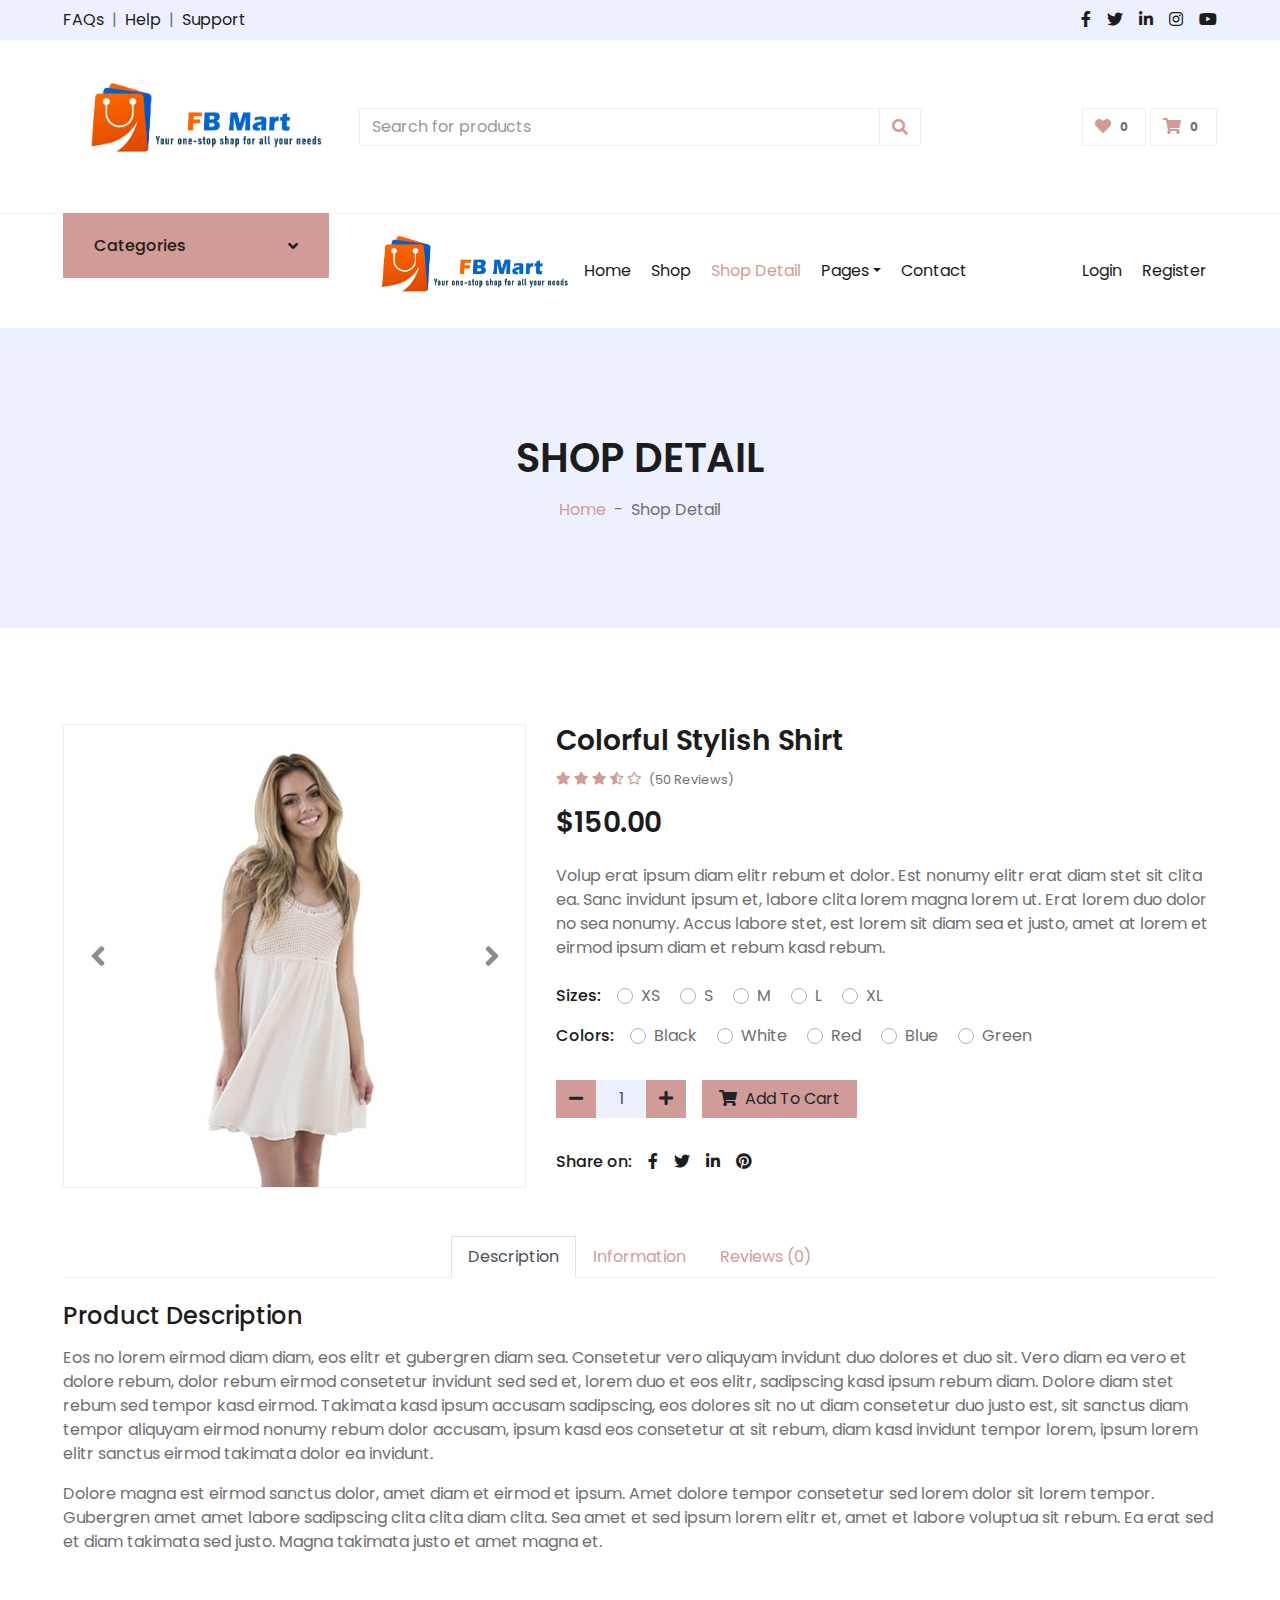
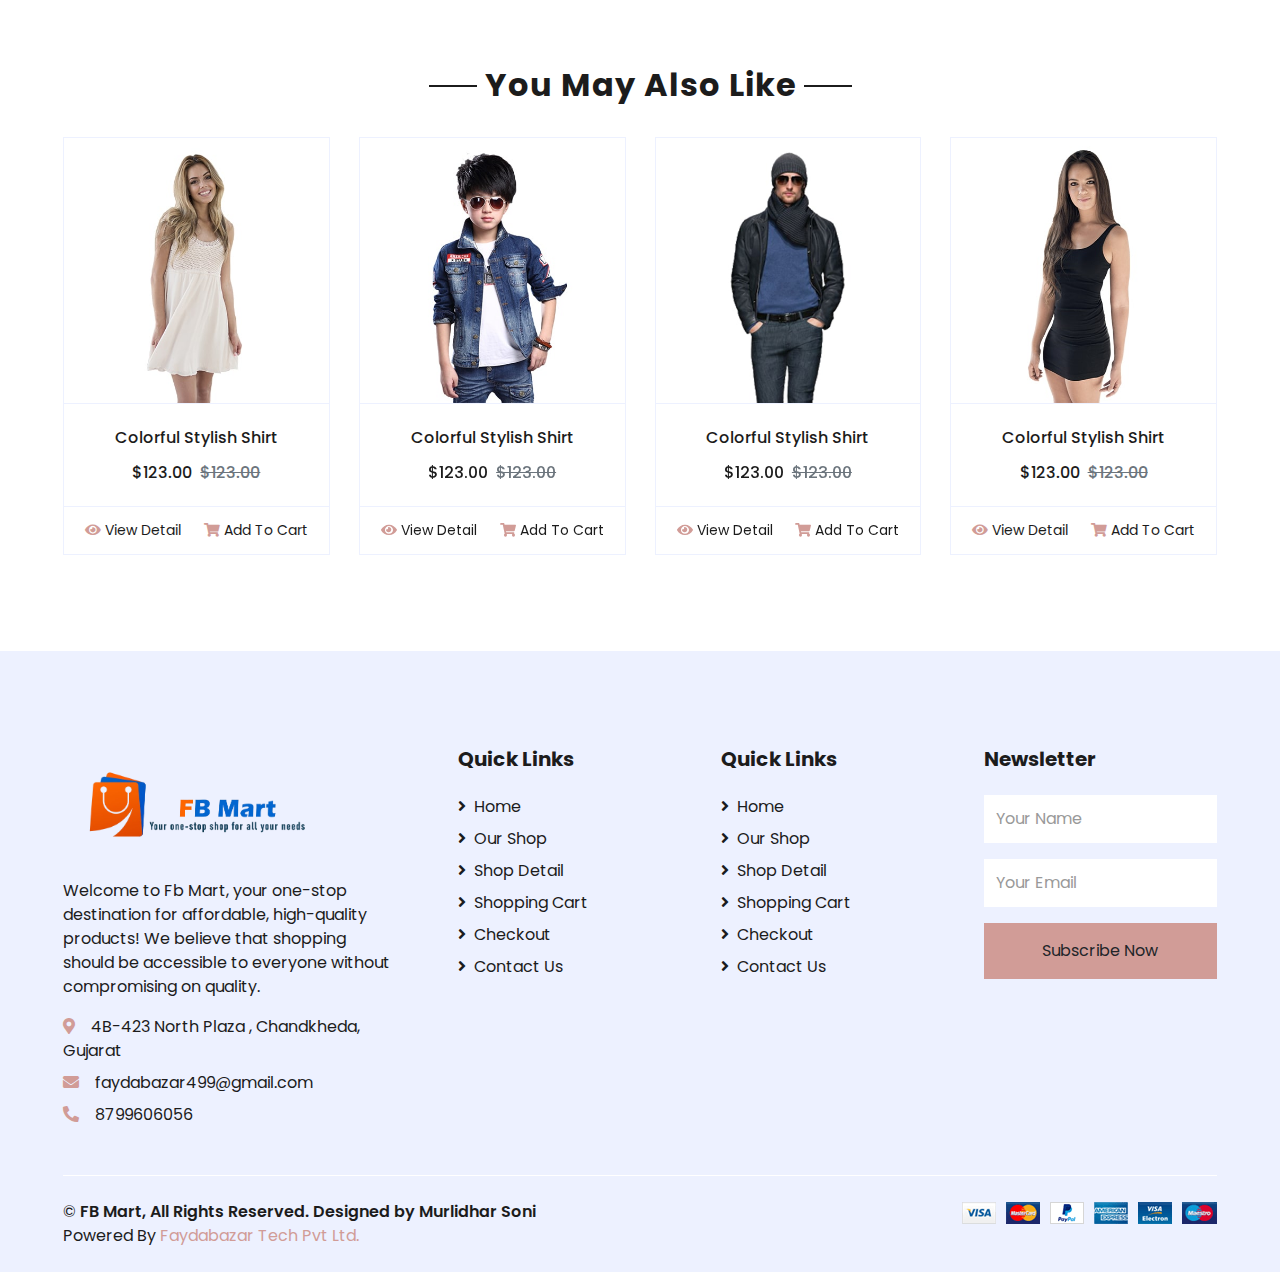
<file: detail.html>
<!DOCTYPE html>
<html lang="en">

<head>
    <meta charset="utf-8">
    <title>Fb Mart</title>
    <meta content="width=device-width, initial-scale=1.0" name="viewport">
    <meta content="Free HTML Templates" name="keywords">
    <meta content="Free HTML Templates" name="description">

    <!-- Favicon -->
    <link href="img/favicon.ico" rel="icon">

    <!-- Google Web Fonts -->
    <link rel="preconnect" href="https://fonts.gstatic.com">
    <link href="https://fonts.googleapis.com/css2?family=Poppins:wght@100;200;300;400;500;600;700;800;900&display=swap" rel="stylesheet"> 

    <!-- Font Awesome -->
    <link href="https://cdnjs.cloudflare.com/ajax/libs/font-awesome/5.10.0/css/all.min.css" rel="stylesheet">

    <!-- Libraries Stylesheet -->
    <link href="lib/owlcarousel/assets/owl.carousel.min.css" rel="stylesheet">

    <!-- Customized Bootstrap Stylesheet -->
    <link href="css/style.css" rel="stylesheet">
</head>

<style>

    @media(max-width : 767px){
    .classyimage{
        width : 55% !important;
    }
        
    }
</style>

<body>
    <!-- Topbar Start -->
    <div class="container-fluid">
        <div class="row bg-secondary py-2 px-xl-5">
            <div class="col-lg-6 d-none d-lg-block">
                <div class="d-inline-flex align-items-center">
                    <a class="text-dark" href="">FAQs</a>
                    <span class="text-muted px-2">|</span>
                    <a class="text-dark" href="">Help</a>
                    <span class="text-muted px-2">|</span>
                    <a class="text-dark" href="">Support</a>
                </div>
            </div>
            <div class="col-lg-6 text-center text-lg-right">
                <div class="d-inline-flex align-items-center">
                    <a class="text-dark px-2" href="">
                        <i class="fab fa-facebook-f"></i>
                    </a>
                    <a class="text-dark px-2" href="">
                        <i class="fab fa-twitter"></i>
                    </a>
                    <a class="text-dark px-2" href="">
                        <i class="fab fa-linkedin-in"></i>
                    </a>
                    <a class="text-dark px-2" href="">
                        <i class="fab fa-instagram"></i>
                    </a>
                    <a class="text-dark pl-2" href="">
                        <i class="fab fa-youtube"></i>
                    </a>
                </div>
            </div>
        </div>
        <div class="row align-items-center py-3 px-xl-5">
            <div class="col-lg-3 d-none d-lg-block">
                <a href="" class="text-decoration-none">
                    <img src="./img/fbmart.png" alt="" class="w-100" />
                    <!--<h1 class="m-0 display-5 font-weight-semi-bold"><span class="text-primary font-weight-bold border px-3 mr-1">E</span>Shopper</h1>-->
                </a>
            </div>
            <div class="col-lg-6 col-6 text-left">
                <form action="">
                    <div class="input-group">
                        <input type="text" class="form-control" placeholder="Search for products">
                        <div class="input-group-append">
                            <span class="input-group-text bg-transparent text-primary">
                                <i class="fa fa-search"></i>
                            </span>
                        </div>
                    </div>
                </form>
            </div>
            <div class="col-lg-3 col-6 text-right">
                <a href="" class="btn border">
                    <i class="fas fa-heart text-primary"></i>
                    <span class="badge">0</span>
                </a>
                <a href="" class="btn border">
                    <i class="fas fa-shopping-cart text-primary"></i>
                    <span class="badge">0</span>
                </a>
            </div>
        </div>
    </div>
    <!-- Topbar End -->


    <!-- Navbar Start -->
    <div class="container-fluid">
        <div class="row border-top px-xl-5">
            <div class="col-lg-3 d-none d-lg-block">
                <a class="btn shadow-none d-flex align-items-center justify-content-between bg-primary text-white w-100" data-toggle="collapse" href="#navbar-vertical" style="height: 65px; margin-top: -1px; padding: 0 30px;">
                    <h6 class="m-0">Categories</h6>
                    <i class="fa fa-angle-down text-dark"></i>
                </a>
                <nav class="collapse position-absolute navbar navbar-vertical navbar-light align-items-start p-0 border border-top-0 border-bottom-0 bg-light" id="navbar-vertical" style="width: calc(100% - 30px); z-index: 1;">
                    <div class="navbar-nav w-100 overflow-hidden" style="height: 410px">
                        <div class="nav-item dropdown">
                            <a href="#" class="nav-link" data-toggle="dropdown">Dresses <i class="fa fa-angle-down float-right mt-1"></i></a>
                            <div class="dropdown-menu position-absolute bg-secondary border-0 rounded-0 w-100 m-0">
                                <a href="" class="dropdown-item">Men's Dresses</a>
                                <a href="" class="dropdown-item">Women's Dresses</a>
                                <a href="" class="dropdown-item">Baby's Dresses</a>
                            </div>
                        </div>
                        <a href="" class="nav-item nav-link">Shirts</a>
                        <a href="" class="nav-item nav-link">Jeans</a>
                        <a href="" class="nav-item nav-link">Swimwear</a>
                        <a href="" class="nav-item nav-link">Sleepwear</a>
                        <a href="" class="nav-item nav-link">Sportswear</a>
                        <a href="" class="nav-item nav-link">Jumpsuits</a>
                        <a href="" class="nav-item nav-link">Blazers</a>
                        <a href="" class="nav-item nav-link">Jackets</a>
                        <a href="" class="nav-item nav-link">Shoes</a>
                    </div>
                </nav>
            </div>
            <div class="col-lg-9">
                <nav class="navbar navbar-expand-lg bg-light navbar-light py-3 py-lg-0 px-0">
                        <img src="./img/fbmart.png" alt="" style="width : 25%" class="classyimage" />
                    <!--<a href="" class="text-decoration-none d-block d-lg-none">-->
                        <!--<h1 class="m-0 display-5 font-weight-semi-bold"><span class="text-primary font-weight-bold border px-3 mr-1">E</span>Shopper</h1>-->
                    <!--</a>-->
                    <button type="button" class="navbar-toggler" data-toggle="collapse" data-target="#navbarCollapse">
                        <span class="navbar-toggler-icon"></span>
                    </button>
                    <div class="collapse navbar-collapse justify-content-between" id="navbarCollapse">
                        <div class="navbar-nav mr-auto py-0">
                            <a href="index.html" class="nav-item nav-link">Home</a>
                            <a href="shop.html" class="nav-item nav-link">Shop</a>
                            <a href="detail.html" class="nav-item nav-link active">Shop Detail</a>
                            <div class="nav-item dropdown">
                                <a href="#" class="nav-link dropdown-toggle" data-toggle="dropdown">Pages</a>
                                <div class="dropdown-menu rounded-0 m-0">
                                    <a href="cart.html" class="dropdown-item">Shopping Cart</a>
                                    <a href="checkout.html" class="dropdown-item">Checkout</a>
                                </div>
                            </div>
                            <a href="contact.html" class="nav-item nav-link">Contact</a>
                        </div>
                        <div class="navbar-nav ml-auto py-0">
                            <a href="./loginForm.html" class="nav-item nav-link">Login</a>
                            <a href="./Register.html" class="nav-item nav-link">Register</a>
                        </div>
                    </div>
                </nav>
            </div>
        </div>
    </div>
    <!-- Navbar End -->


    <!-- Page Header Start -->
    <div class="container-fluid bg-secondary mb-5">
        <div class="d-flex flex-column align-items-center justify-content-center" style="min-height: 300px">
            <h1 class="font-weight-semi-bold text-uppercase mb-3">Shop Detail</h1>
            <div class="d-inline-flex">
                <p class="m-0"><a href="./index.html">Home</a></p>
                <p class="m-0 px-2">-</p>
                <p class="m-0">Shop Detail</p>
            </div>
        </div>
    </div>
    <!-- Page Header End -->


    <!-- Shop Detail Start -->
    <div class="container-fluid py-5">
        <div class="row px-xl-5">
            <div class="col-lg-5 pb-5">
                <div id="product-carousel" class="carousel slide" data-ride="carousel">
                    <div class="carousel-inner border">
                        <div class="carousel-item active">
                            <img class="w-100 h-100" src="img/product-1.jpg" alt="Image">
                        </div>
                        <div class="carousel-item">
                            <img class="w-100 h-100" src="img/product-2.jpg" alt="Image">
                        </div>
                        <div class="carousel-item">
                            <img class="w-100 h-100" src="img/product-3.jpg" alt="Image">
                        </div>
                        <div class="carousel-item">
                            <img class="w-100 h-100" src="img/product-4.jpg" alt="Image">
                        </div>
                    </div>
                    <a class="carousel-control-prev" href="#product-carousel" data-slide="prev">
                        <i class="fa fa-2x fa-angle-left text-dark"></i>
                    </a>
                    <a class="carousel-control-next" href="#product-carousel" data-slide="next">
                        <i class="fa fa-2x fa-angle-right text-dark"></i>
                    </a>
                </div>
            </div>

            <div class="col-lg-7 pb-5">
                <h3 class="font-weight-semi-bold">Colorful Stylish Shirt</h3>
                <div class="d-flex mb-3">
                    <div class="text-primary mr-2">
                        <small class="fas fa-star"></small>
                        <small class="fas fa-star"></small>
                        <small class="fas fa-star"></small>
                        <small class="fas fa-star-half-alt"></small>
                        <small class="far fa-star"></small>
                    </div>
                    <small class="pt-1">(50 Reviews)</small>
                </div>
                <h3 class="font-weight-semi-bold mb-4">$150.00</h3>
                <p class="mb-4">Volup erat ipsum diam elitr rebum et dolor. Est nonumy elitr erat diam stet sit clita ea. Sanc invidunt ipsum et, labore clita lorem magna lorem ut. Erat lorem duo dolor no sea nonumy. Accus labore stet, est lorem sit diam sea et justo, amet at lorem et eirmod ipsum diam et rebum kasd rebum.</p>
                <div class="d-flex mb-3">
                    <p class="text-dark font-weight-medium mb-0 mr-3">Sizes:</p>
                    <form>
                        <div class="custom-control custom-radio custom-control-inline">
                            <input type="radio" class="custom-control-input" id="size-1" name="size">
                            <label class="custom-control-label" for="size-1">XS</label>
                        </div>
                        <div class="custom-control custom-radio custom-control-inline">
                            <input type="radio" class="custom-control-input" id="size-2" name="size">
                            <label class="custom-control-label" for="size-2">S</label>
                        </div>
                        <div class="custom-control custom-radio custom-control-inline">
                            <input type="radio" class="custom-control-input" id="size-3" name="size">
                            <label class="custom-control-label" for="size-3">M</label>
                        </div>
                        <div class="custom-control custom-radio custom-control-inline">
                            <input type="radio" class="custom-control-input" id="size-4" name="size">
                            <label class="custom-control-label" for="size-4">L</label>
                        </div>
                        <div class="custom-control custom-radio custom-control-inline">
                            <input type="radio" class="custom-control-input" id="size-5" name="size">
                            <label class="custom-control-label" for="size-5">XL</label>
                        </div>
                    </form>
                </div>
                <div class="d-flex mb-4">
                    <p class="text-dark font-weight-medium mb-0 mr-3">Colors:</p>
                    <form>
                        <div class="custom-control custom-radio custom-control-inline">
                            <input type="radio" class="custom-control-input" id="color-1" name="color">
                            <label class="custom-control-label" for="color-1">Black</label>
                        </div>
                        <div class="custom-control custom-radio custom-control-inline">
                            <input type="radio" class="custom-control-input" id="color-2" name="color">
                            <label class="custom-control-label" for="color-2">White</label>
                        </div>
                        <div class="custom-control custom-radio custom-control-inline">
                            <input type="radio" class="custom-control-input" id="color-3" name="color">
                            <label class="custom-control-label" for="color-3">Red</label>
                        </div>
                        <div class="custom-control custom-radio custom-control-inline">
                            <input type="radio" class="custom-control-input" id="color-4" name="color">
                            <label class="custom-control-label" for="color-4">Blue</label>
                        </div>
                        <div class="custom-control custom-radio custom-control-inline">
                            <input type="radio" class="custom-control-input" id="color-5" name="color">
                            <label class="custom-control-label" for="color-5">Green</label>
                        </div>
                    </form>
                </div>
                <div class="d-flex align-items-center mb-4 pt-2">
                    <div class="input-group quantity mr-3" style="width: 130px;">
                        <div class="input-group-btn">
                            <button class="btn btn-primary btn-minus" >
                            <i class="fa fa-minus"></i>
                            </button>
                        </div>
                        <input type="text" class="form-control bg-secondary text-center" value="1">
                        <div class="input-group-btn">
                            <button class="btn btn-primary btn-plus">
                                <i class="fa fa-plus"></i>
                            </button>
                        </div>
                    </div>
                    <button class="btn btn-primary px-3"><i class="fa fa-shopping-cart mr-1"></i> Add To Cart</button>
                </div>
                <div class="d-flex pt-2">
                    <p class="text-dark font-weight-medium mb-0 mr-2">Share on:</p>
                    <div class="d-inline-flex">
                        <a class="text-dark px-2" href="">
                            <i class="fab fa-facebook-f"></i>
                        </a>
                        <a class="text-dark px-2" href="">
                            <i class="fab fa-twitter"></i>
                        </a>
                        <a class="text-dark px-2" href="">
                            <i class="fab fa-linkedin-in"></i>
                        </a>
                        <a class="text-dark px-2" href="">
                            <i class="fab fa-pinterest"></i>
                        </a>
                    </div>
                </div>
            </div>
        </div>
        <div class="row px-xl-5">
            <div class="col">
                <div class="nav nav-tabs justify-content-center border-secondary mb-4">
                    <a class="nav-item nav-link active" data-toggle="tab" href="#tab-pane-1">Description</a>
                    <a class="nav-item nav-link" data-toggle="tab" href="#tab-pane-2">Information</a>
                    <a class="nav-item nav-link" data-toggle="tab" href="#tab-pane-3">Reviews (0)</a>
                </div>
                <div class="tab-content">
                    <div class="tab-pane fade show active" id="tab-pane-1">
                        <h4 class="mb-3">Product Description</h4>
                        <p>Eos no lorem eirmod diam diam, eos elitr et gubergren diam sea. Consetetur vero aliquyam invidunt duo dolores et duo sit. Vero diam ea vero et dolore rebum, dolor rebum eirmod consetetur invidunt sed sed et, lorem duo et eos elitr, sadipscing kasd ipsum rebum diam. Dolore diam stet rebum sed tempor kasd eirmod. Takimata kasd ipsum accusam sadipscing, eos dolores sit no ut diam consetetur duo justo est, sit sanctus diam tempor aliquyam eirmod nonumy rebum dolor accusam, ipsum kasd eos consetetur at sit rebum, diam kasd invidunt tempor lorem, ipsum lorem elitr sanctus eirmod takimata dolor ea invidunt.</p>
                        <p>Dolore magna est eirmod sanctus dolor, amet diam et eirmod et ipsum. Amet dolore tempor consetetur sed lorem dolor sit lorem tempor. Gubergren amet amet labore sadipscing clita clita diam clita. Sea amet et sed ipsum lorem elitr et, amet et labore voluptua sit rebum. Ea erat sed et diam takimata sed justo. Magna takimata justo et amet magna et.</p>
                    </div>
                    <div class="tab-pane fade" id="tab-pane-2">
                        <h4 class="mb-3">Additional Information</h4>
                        <p>Eos no lorem eirmod diam diam, eos elitr et gubergren diam sea. Consetetur vero aliquyam invidunt duo dolores et duo sit. Vero diam ea vero et dolore rebum, dolor rebum eirmod consetetur invidunt sed sed et, lorem duo et eos elitr, sadipscing kasd ipsum rebum diam. Dolore diam stet rebum sed tempor kasd eirmod. Takimata kasd ipsum accusam sadipscing, eos dolores sit no ut diam consetetur duo justo est, sit sanctus diam tempor aliquyam eirmod nonumy rebum dolor accusam, ipsum kasd eos consetetur at sit rebum, diam kasd invidunt tempor lorem, ipsum lorem elitr sanctus eirmod takimata dolor ea invidunt.</p>
                        <div class="row">
                            <div class="col-md-6">
                                <ul class="list-group list-group-flush">
                                    <li class="list-group-item px-0">
                                        Sit erat duo lorem duo ea consetetur, et eirmod takimata.
                                    </li>
                                    <li class="list-group-item px-0">
                                        Amet kasd gubergren sit sanctus et lorem eos sadipscing at.
                                    </li>
                                    <li class="list-group-item px-0">
                                        Duo amet accusam eirmod nonumy stet et et stet eirmod.
                                    </li>
                                    <li class="list-group-item px-0">
                                        Takimata ea clita labore amet ipsum erat justo voluptua. Nonumy.
                                    </li>
                                  </ul> 
                            </div>
                            <div class="col-md-6">
                                <ul class="list-group list-group-flush">
                                    <li class="list-group-item px-0">
                                        Sit erat duo lorem duo ea consetetur, et eirmod takimata.
                                    </li>
                                    <li class="list-group-item px-0">
                                        Amet kasd gubergren sit sanctus et lorem eos sadipscing at.
                                    </li>
                                    <li class="list-group-item px-0">
                                        Duo amet accusam eirmod nonumy stet et et stet eirmod.
                                    </li>
                                    <li class="list-group-item px-0">
                                        Takimata ea clita labore amet ipsum erat justo voluptua. Nonumy.
                                    </li>
                                  </ul> 
                            </div>
                        </div>
                    </div>
                    <div class="tab-pane fade" id="tab-pane-3">
                        <div class="row">
                            <div class="col-md-6">
                                <h4 class="mb-4">1 review for "Colorful Stylish Shirt"</h4>
                                <div class="media mb-4">
                                    <img src="img/user.jpg" alt="Image" class="img-fluid mr-3 mt-1" style="width: 45px;">
                                    <div class="media-body">
                                        <h6>John Doe<small> - <i>01 Jan 2045</i></small></h6>
                                        <div class="text-primary mb-2">
                                            <i class="fas fa-star"></i>
                                            <i class="fas fa-star"></i>
                                            <i class="fas fa-star"></i>
                                            <i class="fas fa-star-half-alt"></i>
                                            <i class="far fa-star"></i>
                                        </div>
                                        <p>Diam amet duo labore stet elitr ea clita ipsum, tempor labore accusam ipsum et no at. Kasd diam tempor rebum magna dolores sed sed eirmod ipsum.</p>
                                    </div>
                                </div>
                            </div>
                            <div class="col-md-6">
                                <h4 class="mb-4">Leave a review</h4>
                                <small>Your email address will not be published. Required fields are marked *</small>
                                <div class="d-flex my-3">
                                    <p class="mb-0 mr-2">Your Rating * :</p>
                                    <div class="text-primary">
                                        <i class="far fa-star"></i>
                                        <i class="far fa-star"></i>
                                        <i class="far fa-star"></i>
                                        <i class="far fa-star"></i>
                                        <i class="far fa-star"></i>
                                    </div>
                                </div>
                                <form>
                                    <div class="form-group">
                                        <label for="message">Your Review *</label>
                                        <textarea id="message" cols="30" rows="5" class="form-control"></textarea>
                                    </div>
                                    <div class="form-group">
                                        <label for="name">Your Name *</label>
                                        <input type="text" class="form-control" id="name">
                                    </div>
                                    <div class="form-group">
                                        <label for="email">Your Email *</label>
                                        <input type="email" class="form-control" id="email">
                                    </div>
                                    <div class="form-group mb-0">
                                        <input type="submit" value="Leave Your Review" class="btn btn-primary px-3">
                                    </div>
                                </form>
                            </div>
                        </div>
                    </div>
                </div>
            </div>
        </div>
    </div>
    <!-- Shop Detail End -->


    <!-- Products Start -->
    <div class="container-fluid py-5">
        <div class="text-center mb-4">
            <h2 class="section-title px-5"><span class="px-2">You May Also Like</span></h2>
        </div>
        <div class="row px-xl-5">
            <div class="col">
                <div class="owl-carousel related-carousel">
                    <div class="card product-item border-0">
                        <div class="card-header product-img position-relative overflow-hidden bg-transparent border p-0">
                            <img class="img-fluid w-100" src="img/product-1.jpg" alt="">
                        </div>
                        <div class="card-body border-left border-right text-center p-0 pt-4 pb-3">
                            <h6 class="text-truncate mb-3">Colorful Stylish Shirt</h6>
                            <div class="d-flex justify-content-center">
                                <h6>$123.00</h6><h6 class="text-muted ml-2"><del>$123.00</del></h6>
                            </div>
                        </div>
                        <div class="card-footer d-flex justify-content-between bg-light border">
                            <a href="" class="btn btn-sm text-dark p-0"><i class="fas fa-eye text-primary mr-1"></i>View Detail</a>
                            <a href="" class="btn btn-sm text-dark p-0"><i class="fas fa-shopping-cart text-primary mr-1"></i>Add To Cart</a>
                        </div>
                    </div>
                    <div class="card product-item border-0">
                        <div class="card-header product-img position-relative overflow-hidden bg-transparent border p-0">
                            <img class="img-fluid w-100" src="img/product-2.jpg" alt="">
                        </div>
                        <div class="card-body border-left border-right text-center p-0 pt-4 pb-3">
                            <h6 class="text-truncate mb-3">Colorful Stylish Shirt</h6>
                            <div class="d-flex justify-content-center">
                                <h6>$123.00</h6><h6 class="text-muted ml-2"><del>$123.00</del></h6>
                            </div>
                        </div>
                        <div class="card-footer d-flex justify-content-between bg-light border">
                            <a href="" class="btn btn-sm text-dark p-0"><i class="fas fa-eye text-primary mr-1"></i>View Detail</a>
                            <a href="" class="btn btn-sm text-dark p-0"><i class="fas fa-shopping-cart text-primary mr-1"></i>Add To Cart</a>
                        </div>
                    </div>
                    <div class="card product-item border-0">
                        <div class="card-header product-img position-relative overflow-hidden bg-transparent border p-0">
                            <img class="img-fluid w-100" src="img/product-3.jpg" alt="">
                        </div>
                        <div class="card-body border-left border-right text-center p-0 pt-4 pb-3">
                            <h6 class="text-truncate mb-3">Colorful Stylish Shirt</h6>
                            <div class="d-flex justify-content-center">
                                <h6>$123.00</h6><h6 class="text-muted ml-2"><del>$123.00</del></h6>
                            </div>
                        </div>
                        <div class="card-footer d-flex justify-content-between bg-light border">
                            <a href="" class="btn btn-sm text-dark p-0"><i class="fas fa-eye text-primary mr-1"></i>View Detail</a>
                            <a href="" class="btn btn-sm text-dark p-0"><i class="fas fa-shopping-cart text-primary mr-1"></i>Add To Cart</a>
                        </div>
                    </div>
                    <div class="card product-item border-0">
                        <div class="card-header product-img position-relative overflow-hidden bg-transparent border p-0">
                            <img class="img-fluid w-100" src="img/product-4.jpg" alt="">
                        </div>
                        <div class="card-body border-left border-right text-center p-0 pt-4 pb-3">
                            <h6 class="text-truncate mb-3">Colorful Stylish Shirt</h6>
                            <div class="d-flex justify-content-center">
                                <h6>$123.00</h6><h6 class="text-muted ml-2"><del>$123.00</del></h6>
                            </div>
                        </div>
                        <div class="card-footer d-flex justify-content-between bg-light border">
                            <a href="" class="btn btn-sm text-dark p-0"><i class="fas fa-eye text-primary mr-1"></i>View Detail</a>
                            <a href="" class="btn btn-sm text-dark p-0"><i class="fas fa-shopping-cart text-primary mr-1"></i>Add To Cart</a>
                        </div>
                    </div>
                    <div class="card product-item border-0">
                        <div class="card-header product-img position-relative overflow-hidden bg-transparent border p-0">
                            <img class="img-fluid w-100" src="img/product-5.jpg" alt="">
                        </div>
                        <div class="card-body border-left border-right text-center p-0 pt-4 pb-3">
                            <h6 class="text-truncate mb-3">Colorful Stylish Shirt</h6>
                            <div class="d-flex justify-content-center">
                                <h6>$123.00</h6><h6 class="text-muted ml-2"><del>$123.00</del></h6>
                            </div>
                        </div>
                        <div class="card-footer d-flex justify-content-between bg-light border">
                            <a href="" class="btn btn-sm text-dark p-0"><i class="fas fa-eye text-primary mr-1"></i>View Detail</a>
                            <a href="" class="btn btn-sm text-dark p-0"><i class="fas fa-shopping-cart text-primary mr-1"></i>Add To Cart</a>
                        </div>
                    </div>
                </div>
            </div>
        </div>
    </div>
    <!-- Products End -->


    <!-- Footer Start -->
    <div class="container-fluid bg-secondary text-dark mt-5 pt-5">
        <div class="row px-xl-5 pt-5">
            <div class="col-lg-4 col-md-12 mb-5 pr-3 pr-xl-5">
                <a href="" class="text-decoration-none">
                    <img src="./img/fbmart.png" alt="" class="w-75" />
                    <!--<h1 class="mb-4 display-5 font-weight-semi-bold"><span class="text-primary font-weight-bold border border-white px-3 mr-1">E</span>Shopper</h1>-->
                </a>
                <p>Welcome to Fb Mart, your one-stop destination for affordable, high-quality products! We believe that shopping should be accessible to everyone without compromising on quality.</p>
                 <p class="mb-2"><i class="fa fa-map-marker-alt text-primary mr-3"></i>4B-423 North Plaza , Chandkheda, Gujarat</p>
                <p class="mb-2"><i class="fa fa-envelope text-primary mr-3"></i>faydabazar499@gmail.com</p>
                <p class="mb-0"><i class="fa fa-phone-alt text-primary mr-3"></i>8799606056</p>
            </div>
            <div class="col-lg-8 col-md-12">
                <div class="row">
                    <div class="col-md-4 mb-5">
                        <h5 class="font-weight-bold text-dark mb-4">Quick Links</h5>
                        <div class="d-flex flex-column justify-content-start">
                            <a class="text-dark mb-2" href="index.html"><i class="fa fa-angle-right mr-2"></i>Home</a>
                            <a class="text-dark mb-2" href="shop.html"><i class="fa fa-angle-right mr-2"></i>Our Shop</a>
                            <a class="text-dark mb-2" href="detail.html"><i class="fa fa-angle-right mr-2"></i>Shop Detail</a>
                            <a class="text-dark mb-2" href="cart.html"><i class="fa fa-angle-right mr-2"></i>Shopping Cart</a>
                            <a class="text-dark mb-2" href="checkout.html"><i class="fa fa-angle-right mr-2"></i>Checkout</a>
                            <a class="text-dark" href="contact.html"><i class="fa fa-angle-right mr-2"></i>Contact Us</a>
                        </div>
                    </div>
                    <div class="col-md-4 mb-5">
                        <h5 class="font-weight-bold text-dark mb-4">Quick Links</h5>
                        <div class="d-flex flex-column justify-content-start">
                            <a class="text-dark mb-2" href="index.html"><i class="fa fa-angle-right mr-2"></i>Home</a>
                            <a class="text-dark mb-2" href="shop.html"><i class="fa fa-angle-right mr-2"></i>Our Shop</a>
                            <a class="text-dark mb-2" href="detail.html"><i class="fa fa-angle-right mr-2"></i>Shop Detail</a>
                            <a class="text-dark mb-2" href="cart.html"><i class="fa fa-angle-right mr-2"></i>Shopping Cart</a>
                            <a class="text-dark mb-2" href="checkout.html"><i class="fa fa-angle-right mr-2"></i>Checkout</a>
                            <a class="text-dark" href="contact.html"><i class="fa fa-angle-right mr-2"></i>Contact Us</a>
                        </div>
                    </div>
                    <div class="col-md-4 mb-5">
                        <h5 class="font-weight-bold text-dark mb-4">Newsletter</h5>
                        <form action="">
                            <div class="form-group">
                                <input type="text" class="form-control border-0 py-4" placeholder="Your Name" required="required" />
                            </div>
                            <div class="form-group">
                                <input type="email" class="form-control border-0 py-4" placeholder="Your Email"
                                    required="required" />
                            </div>
                            <div>
                                <button class="btn btn-primary btn-block border-0 py-3" type="submit">Subscribe Now</button>
                            </div>
                        </form>
                    </div>
                </div>
            </div>
        </div>
          <div class="row border-top border-light mx-xl-5 py-4">
            <div class="col-md-6 px-xl-0">
                <p class="mb-md-0 text-center text-md-left text-dark">
                    &copy; <a class="text-dark font-weight-semi-bold" href="#">FB Mart, All Rights Reserved. Designed
                    by
                    <a class="text-dark font-weight-semi-bold" href="#">Murlidhar Soni</a><br> Powered By <a href="https://faydabazar.co.in" target="_blank">Faydabazar Tech Pvt Ltd.</a>
                </p>
            </div>
            <div class="col-md-6 px-xl-0 text-center text-md-right">
                <img class="img-fluid" src="img/payments.png" alt="">
            </div>
        </div>
    </div>
    <!-- Footer End -->


    <!-- Back to Top -->
    <a href="#" class="btn btn-primary back-to-top"><i class="fa fa-angle-double-up"></i></a>


    <!-- JavaScript Libraries -->
    <script src="https://code.jquery.com/jquery-3.4.1.min.js"></script>
    <script src="https://stackpath.bootstrapcdn.com/bootstrap/4.4.1/js/bootstrap.bundle.min.js"></script>
    <script src="lib/easing/easing.min.js"></script>
    <script src="lib/owlcarousel/owl.carousel.min.js"></script>

    <!-- Contact Javascript File -->
    <script src="mail/jqBootstrapValidation.min.js"></script>
    <script src="mail/contact.js"></script>

    <!-- Template Javascript -->
    <script src="js/main.js"></script>
</body>

</html>
</file>
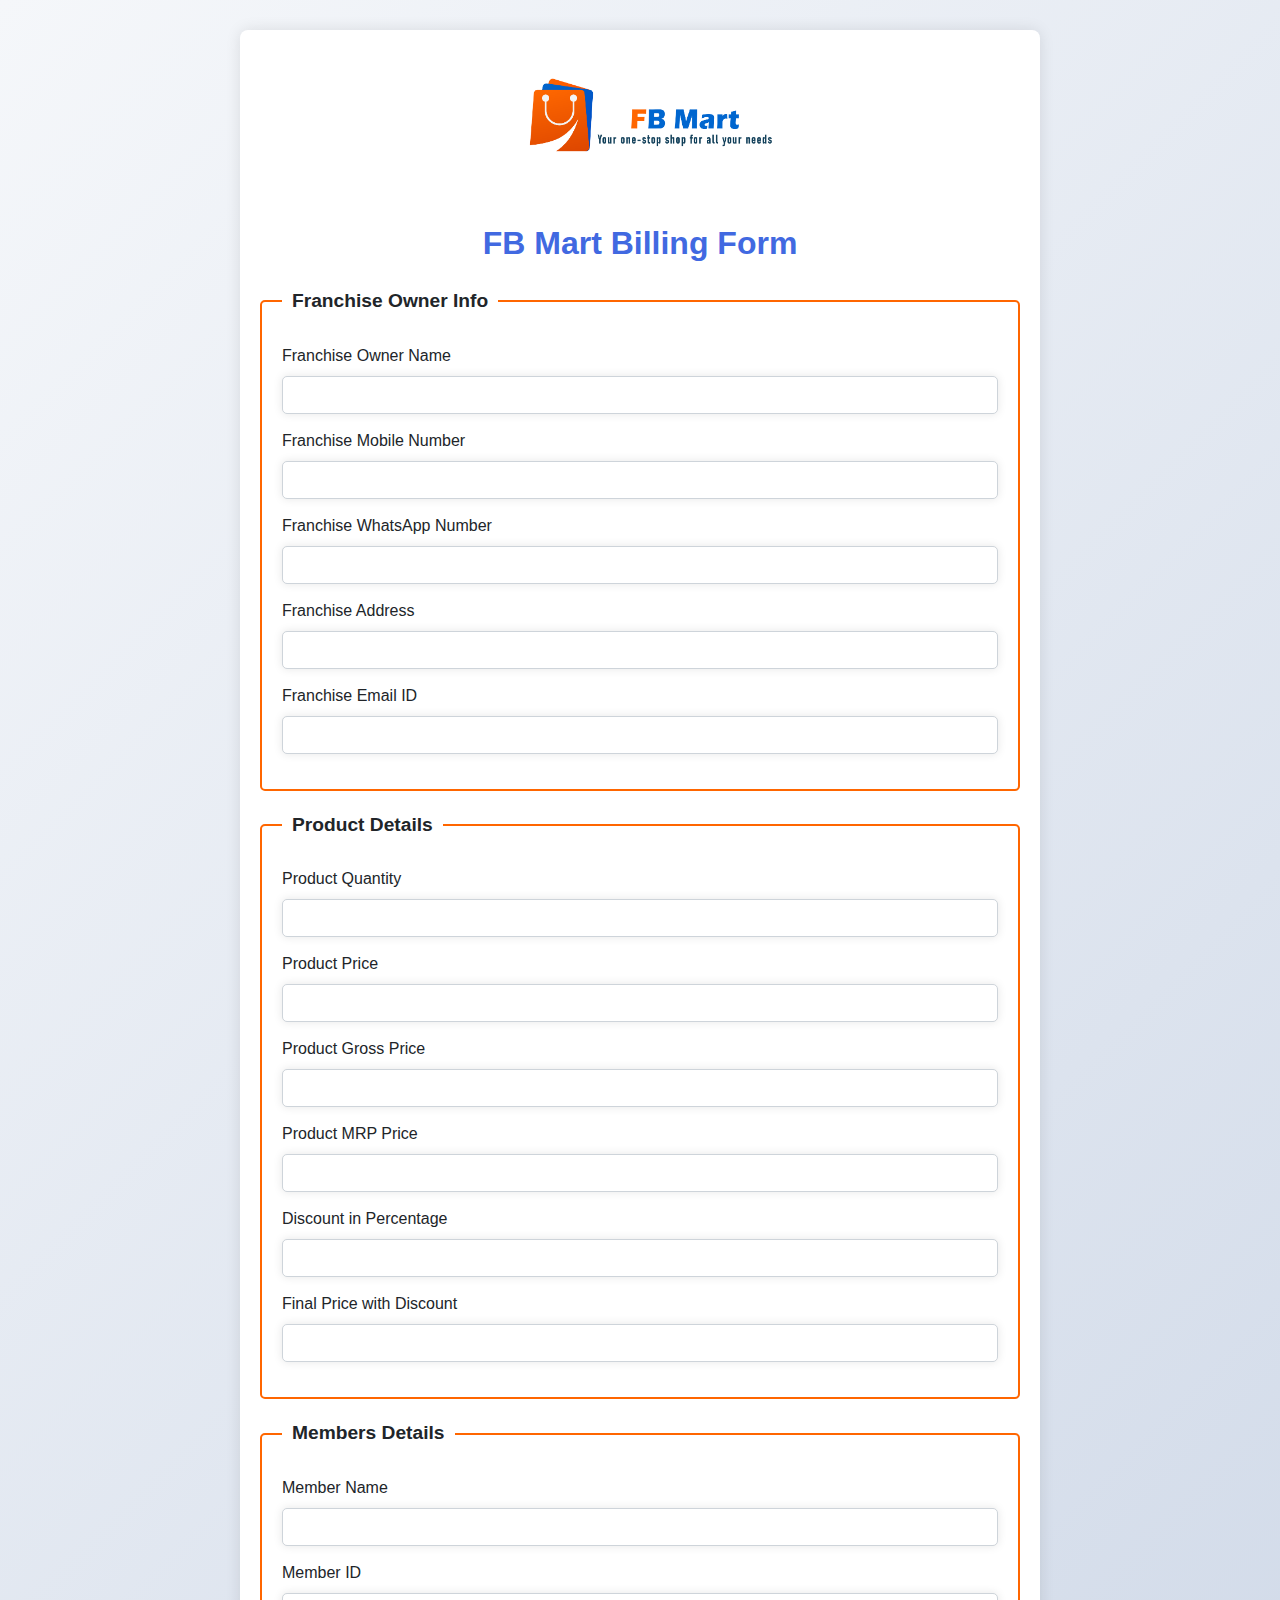
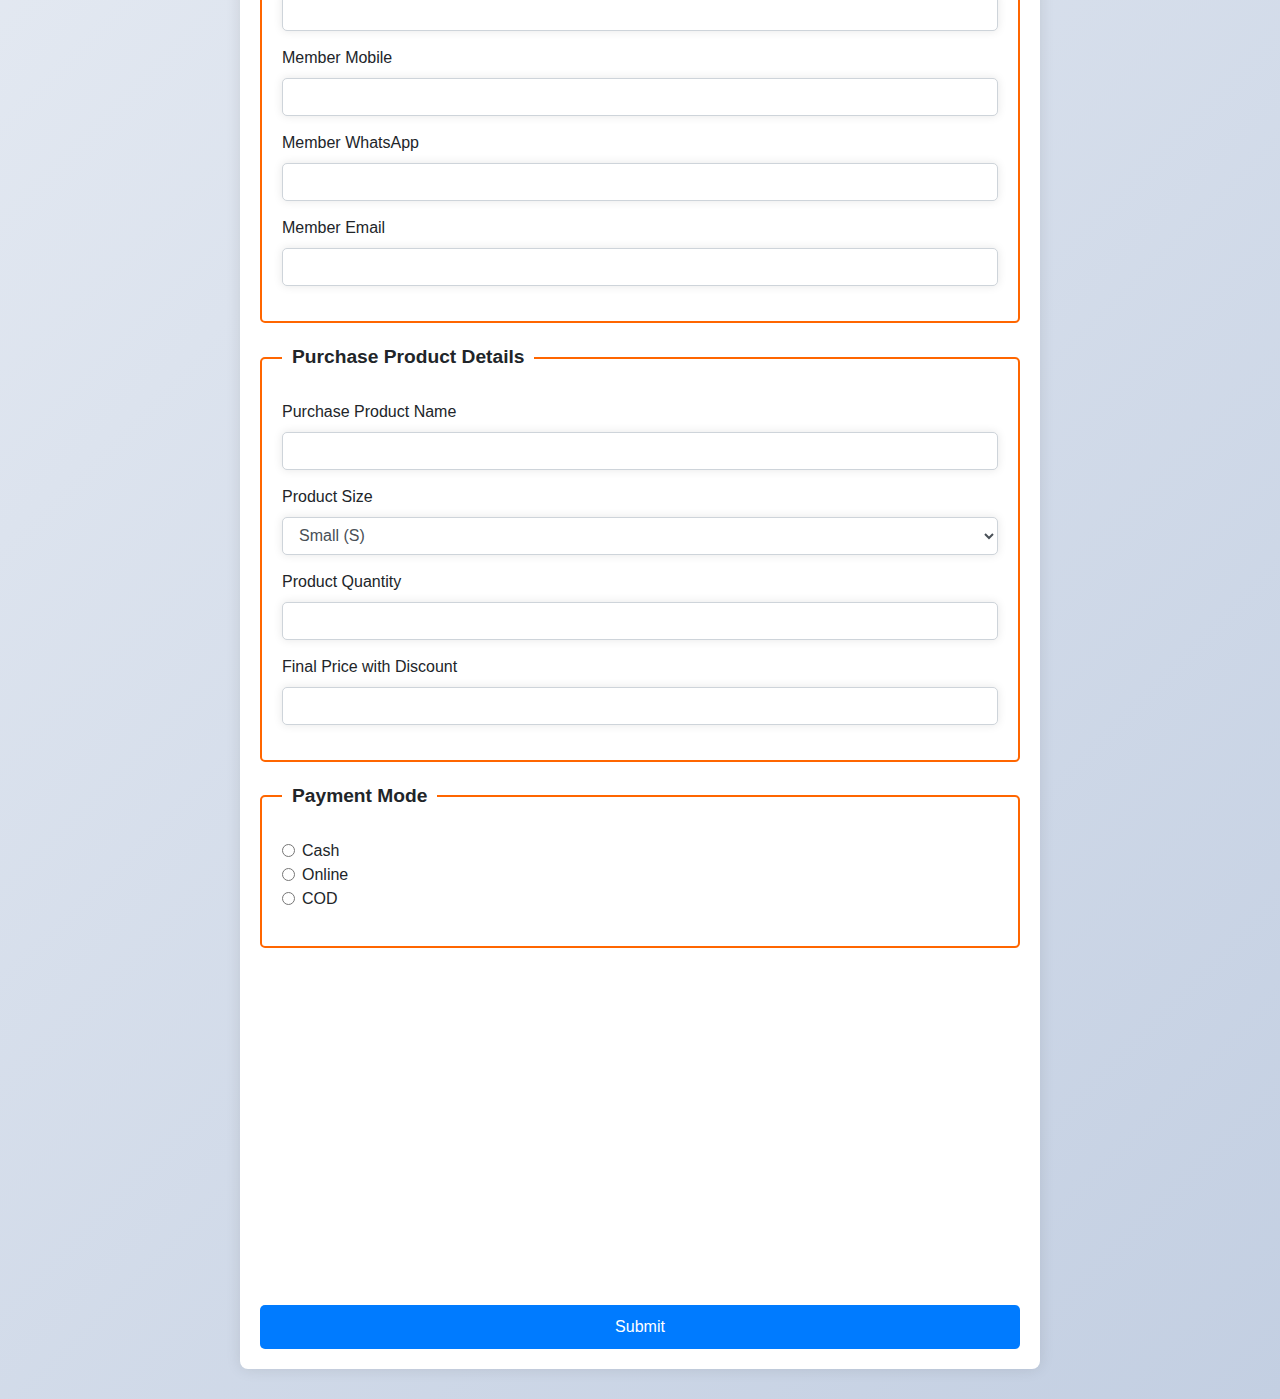
<file: registerForm.html>
<!DOCTYPE html>
<html lang="en">
<head>
    <meta charset="UTF-8">
    <meta name="viewport" content="width=device-width, initial-scale=1.0">
    <title>FB Mart Billing Form</title>
    <link rel="stylesheet" href="https://maxcdn.bootstrapcdn.com/bootstrap/4.5.2/css/bootstrap.min.css">
    <style>
        body {
            background: linear-gradient(135deg, #f5f7fa, #c3cfe2);
            font-family: 'Mulish', sans-serif;
        }
        .form-container {
            max-width: 800px;
            margin: 30px auto;
            padding: 20px;
            border-radius: 8px;
            box-shadow: 0px 0px 15px rgba(0, 0, 0, 0.1);
            background-color: #ffffff;
            position: relative;
        }
        .form-title {
            text-align: center;
            margin-bottom: 20px;
            color: royalblue; /* Violet color for the title */
            font-size: 2em;
            font-weight: bold;
        }
        .logo {
            display: block;
            max-width: 280px;
            margin: 0 auto 20px;
        }
        fieldset {
            border: 2px solid #ff6600;
            border-radius: 5px;
            padding: 20px;
            margin-bottom: 20px;
            position: relative;
            overflow: hidden;
        }
        legend {
            font-size: 1.2em;
            font-weight: bold;
            padding: 0 10px;
            width: auto;
        }
        .form-group {
            margin-bottom: 15px;
        }
        .form-control {
            border-radius: 5px;
            box-shadow: 0 0 10px rgba(0, 0, 0, 0.1);
        }
        .form-control:focus {
            box-shadow: 0 0 10px rgba(0, 0, 0, 0.3);
        }
        .btn-submit {
            background-color: #007bff;
            color: #fff;
            border: none;
            padding: 10px 20px;
            border-radius: 5px;
            transition: background-color 0.3s ease;
            width: 100%; /* Full width for the submit button */
        }
        .btn-submit:hover {
            background-color: #0056b3;
        }
    </style>
</head>
<body>

<div class="container form-container">
    <img src="fbmart1.png" alt="FB Mart Logo" class="logo">
    <div class="form-title">FB Mart Billing Form</div>
    <form id="ecommerceForm" enctype="multipart/form-data" action="register.php" method="POST">

        <fieldset>
            <legend>Franchise Owner Info</legend>
            <div class="form-group">
                <label for="franchiseOwnerName">Franchise Owner Name</label>
                <input type="text" class="form-control" id="franchiseOwnerName" name="franchiseOwnerName" required>
            </div>
            <div class="form-group">
                <label for="mobileNumber">Franchise Mobile Number</label>
                <input type="tel" class="form-control" id="mobileNumber" name="mobileNumber" required>
            </div>
            <div class="form-group">
                <label for="whatsappNumber">Franchise WhatsApp Number</label>
                <input type="tel" class="form-control" id="whatsappNumber" name="whatsappNumber" required>
            </div>
            <div class="form-group">
                <label for="address">Franchise Address</label>
                <input type="text" class="form-control" id="address" name="address" required>
            </div>
            <div class="form-group">
                <label for="emailId">Franchise Email ID</label>
                <input type="email" class="form-control" id="emailId" name="emailId" required>
            </div>
        </fieldset>

        <fieldset>
            <legend>Product Details</legend>
            <div class="form-group">
                <label for="productQuantity">Product Quantity</label>
                <input type="number" class="form-control" id="productQuantity" name="productQuantity" required>
            </div>
            <div class="form-group">
                <label for="productPrice">Product Price</label>
                <input type="number" class="form-control" id="productPrice" name="productPrice" required>
            </div>
            <div class="form-group">
                <label for="productGrossPrice">Product Gross Price</label>
                <input type="number" class="form-control" id="productGrossPrice" name="productGrossPrice" required>
            </div>
            <div class="form-group">
                <label for="productMRP">Product MRP Price</label>
                <input type="number" class="form-control" id="productMRP" name="productMRP" required>
            </div>
            <div class="form-group">
                <label for="discountPercentage">Discount in Percentage</label>
                <input type="number" class="form-control" id="discountPercentage" name="discountPercentage" required>
            </div>
            <div class="form-group">
                <label for="finalPriceWithDiscount">Final Price with Discount</label>
                <input type="number" class="form-control" id="finalPriceWithDiscount" name="finalPriceWithDiscount" required>
            </div>
        </fieldset>

        <fieldset>
            <legend>Members Details</legend>
            <div class="form-group">
                <label for="memberName">Member Name</label>
                <input type="text" class="form-control" id="memberName" name="memberName" required>
            </div>
            <div class="form-group">
                <label for="memberId">Member ID</label>
                <input type="text" class="form-control" id="memberId" name="memberId" required>
            </div>
            <div class="form-group">
                <label for="memberMobile">Member Mobile</label>
                <input type="tel" class="form-control" id="memberMobile" name="memberMobile" required>
            </div>
            <div class="form-group">
                <label for="memberWhatsapp">Member WhatsApp</label>
                <input type="tel" class="form-control" id="memberWhatsapp" name="memberWhatsapp" required>
            </div>
            <div class="form-group">
                <label for="memberEmail">Member Email</label>
                <input type="email" class="form-control" id="memberEmail" name="memberEmail" required>
            </div>
        </fieldset>

        <fieldset>
            <legend>Purchase Product Details</legend>
            <div class="form-group">
                <label for="purchaseProductName">Purchase Product Name</label>
                <input type="text" class="form-control" id="purchaseProductName" name="purchaseProductName" required>
            </div>
            <div class="form-group">
                <label for="purchaseProductSize">Product Size</label>
                <select class="form-control" id="purchaseProductSize" name="purchaseProductSize" required>
                    <option value="S">Small (S)</option>
                    <option value="M">Medium (M)</option>
                    <option value="L">Large (L)</option>
                    <option value="XL">Extra Large (XL)</option>
                    <option value="XXL">Extra Extra Large (XXL)</option>
                </select>
            </div>
            <div class="form-group">
                <label for="purchaseProductQuantity">Product Quantity</label>
                <input type="number" class="form-control" id="purchaseProductQuantity" name="purchaseProductQuantity" required>
            </div>
            <div class="form-group">
                <label for="purchaseFinalPriceWithDiscount">Final Price with Discount</label>
                <input type="number" class="form-control" id="purchaseFinalPriceWithDiscount" name="purchaseFinalPriceWithDiscount" required>
            </div>
        </fieldset>

        <fieldset>
            <legend>Payment Mode</legend>
            <div class="form-group">
                <div class="form-check">
                    <input class="form-check-input" type="radio" name="paymentMode" id="cash" value="Cash" required>
                    <label class="form-check-label" for="cash">Cash</label>
                </div>
                <div class="form-check">
                    <input class="form-check-input" type="radio" name="paymentMode" id="online" value="Online" required>
                    <label class="form-check-label" for="online">Online</label>
                </div>
                <div class="form-check">
                    <input class="form-check-input" type="radio" name="paymentMode" id="cod" value="COD" required>
                    <label class="form-check-label" for="cod">COD</label>
                </div>
            </div>
        </fieldset>
        
          <fieldset>
            <legend>Payment Proof</legend>
            <div class="form-group">
                <label for="paymentProof">Upload Payment Proof</label>
                <input type="file" class="form-control-file" id="paymentProof" name="paymentProof[]" multiple>
            </div>
        </fieldset>

        <fieldset>
            <legend>Exchange Product</legend>
            <div class="form-group">
                <div class="form-check">
                    <input class="form-check-input" type="radio" name="exchangeProduct" id="exchangeYes" value="Yes" required>
                    <label class="form-check-label" for="exchangeYes">Yes</label>
                </div>
                <div class="form-check">
                    <input class="form-check-input" type="radio" name="exchangeProduct" id="exchangeNo" value="No" required>
                    <label class="form-check-label" for="exchangeNo">No</label>
                </div>
            </div>
            <div class="form-group" id="exchangeReasonGroup" style="display: none;">
                <label for="exchangeReason">Exchange Reason</label>
                <textarea class="form-control" id="exchangeReason" name="exchangeReason"></textarea>
            </div>
        </fieldset>

      

        <button type="submit" class="btn btn-submit">Submit</button>
    </form>
</div>

<script>
    document.addEventListener('DOMContentLoaded', function() {
        // Show/Hide exchange reason field based on selection
        const exchangeRadios = document.querySelectorAll('input[name="exchangeProduct"]');
        const exchangeReasonGroup = document.getElementById('exchangeReasonGroup');

        exchangeRadios.forEach(radio => {
            radio.addEventListener('change', function() {
                if (this.value === 'Yes') {
                    exchangeReasonGroup.style.display = 'block';
                } else {
                    exchangeReasonGroup.style.display = 'none';
                }
            });
        });

        // Smooth form animations
        const formElements = document.querySelectorAll('.form-container fieldset');
        formElements.forEach((element, index) => {
            element.style.opacity = '0';
            element.style.transform = 'translateY(20px)';
            setTimeout(() => {
                element.style.transition = 'opacity 0.6s ease, transform 0.6s ease';
                element.style.opacity = '1';
                element.style.transform = 'translateY(0)';
            }, index * 150);
        });
    });
</script>

</body>
</html>
</file>
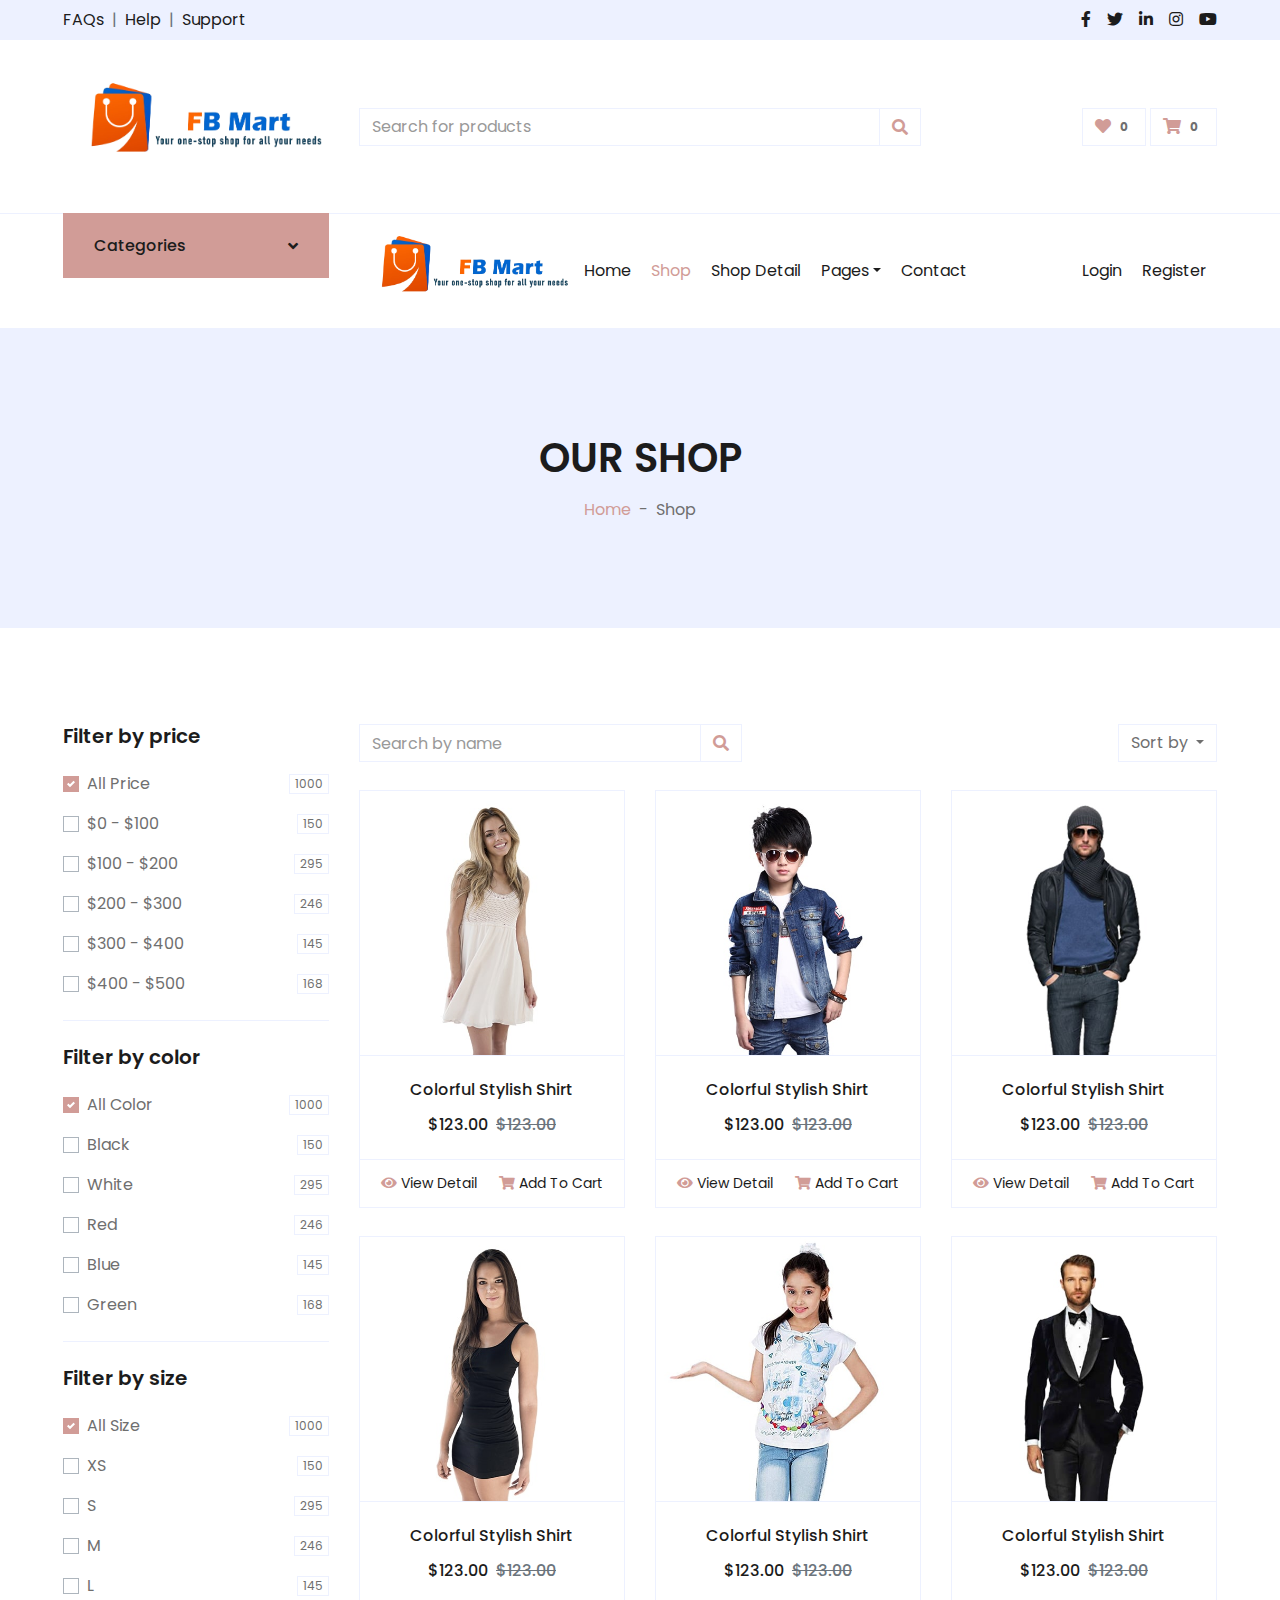
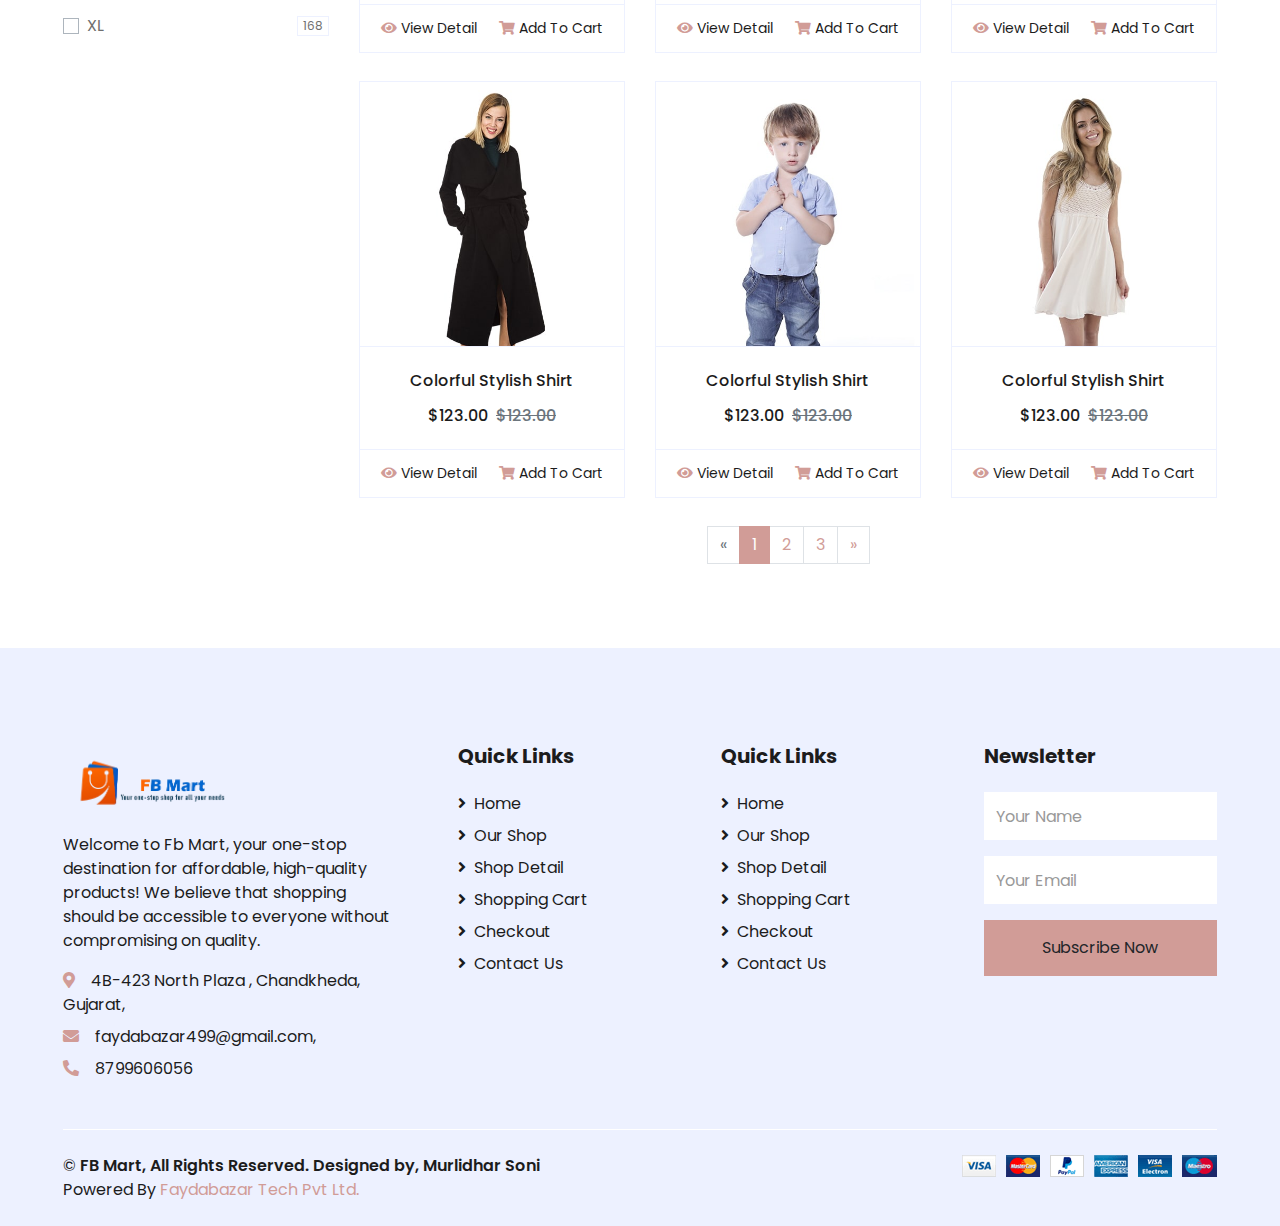
<file: shop.html>
<!DOCTYPE html>
<html lang="en">

<head>
    <meta charset="utf-8">
    <title>EShopper - Bootstrap Shop Template</title>
    <meta content="width=device-width, initial-scale=1.0" name="viewport">
    <meta content="Free HTML Templates" name="keywords">
    <meta content="Free HTML Templates" name="description">

    <!-- Favicon -->
    <link href="./img/fbmart.png" rel="icon">

    <!-- Google Web Fonts -->
    <link rel="preconnect" href="https://fonts.gstatic.com">
    <link href="https://fonts.googleapis.com/css2?family=Poppins:wght@100;200;300;400;500;600;700;800;900&display=swap" rel="stylesheet"> 

    <!-- Font Awesome -->
    <link href="https://cdnjs.cloudflare.com/ajax/libs/font-awesome/5.10.0/css/all.min.css" rel="stylesheet">

    <!-- Libraries Stylesheet -->
    <link href="lib/owlcarousel/assets/owl.carousel.min.css" rel="stylesheet">

    <!-- Customized Bootstrap Stylesheet -->
    <link href="css/style.css" rel="stylesheet">
</head>

<style>
    
    @media(max-width : 991px){
        .classtimage{
            width : 55% !important;
        }
    }
</style>

<body>
    <!-- Topbar Start -->
    <div class="container-fluid">
        <div class="row bg-secondary py-2 px-xl-5">
            <div class="col-lg-6 d-none d-lg-block">
                <div class="d-inline-flex align-items-center">
                    <a class="text-dark" href="">FAQs</a>
                    <span class="text-muted px-2">|</span>
                    <a class="text-dark" href="">Help</a>
                    <span class="text-muted px-2">|</span>
                    <a class="text-dark" href="">Support</a>
                </div>
            </div>
            <div class="col-lg-6 text-center text-lg-right">
                <div class="d-inline-flex align-items-center">
                    <a class="text-dark px-2" href="">
                        <i class="fab fa-facebook-f"></i>
                    </a>
                    <a class="text-dark px-2" href="">
                        <i class="fab fa-twitter"></i>
                    </a>
                    <a class="text-dark px-2" href="">
                        <i class="fab fa-linkedin-in"></i>
                    </a>
                    <a class="text-dark px-2" href="">
                        <i class="fab fa-instagram"></i>
                    </a>
                    <a class="text-dark pl-2" href="">
                        <i class="fab fa-youtube"></i>
                    </a>
                </div>
            </div>
        </div>
        <div class="row align-items-center py-3 px-xl-5">
            <div class="col-lg-3 d-none d-lg-block">
                <a href="" class="text-decoration-none">
                    <img src="./img/fbmart.png" alt="" class="w-100" />
                    <!--<h1 class="m-0 display-5 font-weight-semi-bold"><span class="text-primary font-weight-bold border px-3 mr-1">E</span>Shopper</h1>-->
                </a>
            </div>
            <div class="col-lg-6 col-6 text-left">
                <form action="">
                    <div class="input-group">
                        <input type="text" class="form-control" placeholder="Search for products">
                        <div class="input-group-append">
                            <span class="input-group-text bg-transparent text-primary">
                                <i class="fa fa-search"></i>
                            </span>
                        </div>
                    </div>
                </form>
            </div>
            <div class="col-lg-3 col-6 text-right">
                <a href="" class="btn border">
                    <i class="fas fa-heart text-primary"></i>
                    <span class="badge">0</span>
                </a>
                <a href="" class="btn border">
                    <i class="fas fa-shopping-cart text-primary"></i>
                    <span class="badge">0</span>
                </a>
            </div>
        </div>
    </div>
    <!-- Topbar End -->


    <!-- Navbar Start -->
    <div class="container-fluid">
        <div class="row border-top px-xl-5">
            <div class="col-lg-3 d-none d-lg-block">
                <a class="btn shadow-none d-flex align-items-center justify-content-between bg-primary text-white w-100" data-toggle="collapse" href="#navbar-vertical" style="height: 65px; margin-top: -1px; padding: 0 30px;">
                    <h6 class="m-0">Categories</h6>
                    <i class="fa fa-angle-down text-dark"></i>
                </a>
                <nav class="collapse position-absolute navbar navbar-vertical navbar-light align-items-start p-0 border border-top-0 border-bottom-0 bg-light" id="navbar-vertical" style="width: calc(100% - 30px); z-index: 1;">
                    <div class="navbar-nav w-100 overflow-hidden" style="height: 410px">
                        <div class="nav-item dropdown">
                            <a href="#" class="nav-link" data-toggle="dropdown">Dresses <i class="fa fa-angle-down float-right mt-1"></i></a>
                            <div class="dropdown-menu position-absolute bg-secondary border-0 rounded-0 w-100 m-0">
                                <a href="" class="dropdown-item">Men's Dresses</a>
                                <a href="" class="dropdown-item">Women's Dresses</a>
                                <a href="" class="dropdown-item">Baby's Dresses</a>
                            </div>
                        </div>
                        <a href="" class="nav-item nav-link">Shirts</a>
                        <a href="" class="nav-item nav-link">Jeans</a>
                        <a href="" class="nav-item nav-link">Swimwear</a>
                        <a href="" class="nav-item nav-link">Sleepwear</a>
                        <a href="" class="nav-item nav-link">Sportswear</a>
                        <a href="" class="nav-item nav-link">Jumpsuits</a>
                        <a href="" class="nav-item nav-link">Blazers</a>
                        <a href="" class="nav-item nav-link">Jackets</a>
                        <a href="" class="nav-item nav-link">Shoes</a>
                    </div>
                </nav>
            </div>
            <div class="col-lg-9">
                <nav class="navbar navbar-expand-lg bg-light navbar-light py-3 py-lg-0 px-0">
                    <!--<a href="" class="text-decoration-none d-block d-lg-none">-->
                        <!--<h1 class="m-0 display-5 font-weight-semi-bold"><span class="text-primary font-weight-bold border px-3 mr-1">E</span>Shopper</h1>-->
                        <img src="./img/fbmart.png" alt="" style="width : 25%" class="classtimage" />
                    <!--</a>-->
                    <button type="button" class="navbar-toggler" data-toggle="collapse" data-target="#navbarCollapse">
                        <span class="navbar-toggler-icon"></span>
                    </button>
                    <div class="collapse navbar-collapse justify-content-between" id="navbarCollapse">
                        <div class="navbar-nav mr-auto py-0">
                            <a href="index.html" class="nav-item nav-link">Home</a>
                            <a href="shop.html" class="nav-item nav-link active">Shop</a>
                            <a href="detail.html" class="nav-item nav-link">Shop Detail</a>
                            <div class="nav-item dropdown">
                                <a href="#" class="nav-link dropdown-toggle" data-toggle="dropdown">Pages</a>
                                <div class="dropdown-menu rounded-0 m-0">
                                    <a href="cart.html" class="dropdown-item">Shopping Cart</a>
                                    <a href="checkout.html" class="dropdown-item">Checkout</a>
                                </div>
                            </div>
                            <a href="contact.html" class="nav-item nav-link">Contact</a>
                        </div>
                        <div class="navbar-nav ml-auto py-0">
                            <a href="./loginForm.html" class="nav-item nav-link">Login</a>
                            <a href="./Register.html" class="nav-item nav-link">Register</a>
                        </div>
                    </div>
                </nav>
            </div>
        </div>
    </div>
    <!-- Navbar End -->


    <!-- Page Header Start -->
    <div class="container-fluid bg-secondary mb-5">
        <div class="d-flex flex-column align-items-center justify-content-center" style="min-height: 300px">
            <h1 class="font-weight-semi-bold text-uppercase mb-3">Our Shop</h1>
            <div class="d-inline-flex">
                <p class="m-0"><a href="./index.html">Home</a></p>
                <p class="m-0 px-2">-</p>
                <p class="m-0">Shop</p>
            </div>
        </div>
    </div>
    <!-- Page Header End -->


    <!-- Shop Start -->
    <div class="container-fluid pt-5">
        <div class="row px-xl-5">
            <!-- Shop Sidebar Start -->
            <div class="col-lg-3 col-md-12">
                <!-- Price Start -->
                <div class="border-bottom mb-4 pb-4">
                    <h5 class="font-weight-semi-bold mb-4">Filter by price</h5>
                    <form>
                        <div class="custom-control custom-checkbox d-flex align-items-center justify-content-between mb-3">
                            <input type="checkbox" class="custom-control-input" checked id="price-all">
                            <label class="custom-control-label" for="price-all">All Price</label>
                            <span class="badge border font-weight-normal">1000</span>
                        </div>
                        <div class="custom-control custom-checkbox d-flex align-items-center justify-content-between mb-3">
                            <input type="checkbox" class="custom-control-input" id="price-1">
                            <label class="custom-control-label" for="price-1">$0 - $100</label>
                            <span class="badge border font-weight-normal">150</span>
                        </div>
                        <div class="custom-control custom-checkbox d-flex align-items-center justify-content-between mb-3">
                            <input type="checkbox" class="custom-control-input" id="price-2">
                            <label class="custom-control-label" for="price-2">$100 - $200</label>
                            <span class="badge border font-weight-normal">295</span>
                        </div>
                        <div class="custom-control custom-checkbox d-flex align-items-center justify-content-between mb-3">
                            <input type="checkbox" class="custom-control-input" id="price-3">
                            <label class="custom-control-label" for="price-3">$200 - $300</label>
                            <span class="badge border font-weight-normal">246</span>
                        </div>
                        <div class="custom-control custom-checkbox d-flex align-items-center justify-content-between mb-3">
                            <input type="checkbox" class="custom-control-input" id="price-4">
                            <label class="custom-control-label" for="price-4">$300 - $400</label>
                            <span class="badge border font-weight-normal">145</span>
                        </div>
                        <div class="custom-control custom-checkbox d-flex align-items-center justify-content-between">
                            <input type="checkbox" class="custom-control-input" id="price-5">
                            <label class="custom-control-label" for="price-5">$400 - $500</label>
                            <span class="badge border font-weight-normal">168</span>
                        </div>
                    </form>
                </div>
                <!-- Price End -->
                
                <!-- Color Start -->
                <div class="border-bottom mb-4 pb-4">
                    <h5 class="font-weight-semi-bold mb-4">Filter by color</h5>
                    <form>
                        <div class="custom-control custom-checkbox d-flex align-items-center justify-content-between mb-3">
                            <input type="checkbox" class="custom-control-input" checked id="color-all">
                            <label class="custom-control-label" for="price-all">All Color</label>
                            <span class="badge border font-weight-normal">1000</span>
                        </div>
                        <div class="custom-control custom-checkbox d-flex align-items-center justify-content-between mb-3">
                            <input type="checkbox" class="custom-control-input" id="color-1">
                            <label class="custom-control-label" for="color-1">Black</label>
                            <span class="badge border font-weight-normal">150</span>
                        </div>
                        <div class="custom-control custom-checkbox d-flex align-items-center justify-content-between mb-3">
                            <input type="checkbox" class="custom-control-input" id="color-2">
                            <label class="custom-control-label" for="color-2">White</label>
                            <span class="badge border font-weight-normal">295</span>
                        </div>
                        <div class="custom-control custom-checkbox d-flex align-items-center justify-content-between mb-3">
                            <input type="checkbox" class="custom-control-input" id="color-3">
                            <label class="custom-control-label" for="color-3">Red</label>
                            <span class="badge border font-weight-normal">246</span>
                        </div>
                        <div class="custom-control custom-checkbox d-flex align-items-center justify-content-between mb-3">
                            <input type="checkbox" class="custom-control-input" id="color-4">
                            <label class="custom-control-label" for="color-4">Blue</label>
                            <span class="badge border font-weight-normal">145</span>
                        </div>
                        <div class="custom-control custom-checkbox d-flex align-items-center justify-content-between">
                            <input type="checkbox" class="custom-control-input" id="color-5">
                            <label class="custom-control-label" for="color-5">Green</label>
                            <span class="badge border font-weight-normal">168</span>
                        </div>
                    </form>
                </div>
                <!-- Color End -->

                <!-- Size Start -->
                <div class="mb-5">
                    <h5 class="font-weight-semi-bold mb-4">Filter by size</h5>
                    <form>
                        <div class="custom-control custom-checkbox d-flex align-items-center justify-content-between mb-3">
                            <input type="checkbox" class="custom-control-input" checked id="size-all">
                            <label class="custom-control-label" for="size-all">All Size</label>
                            <span class="badge border font-weight-normal">1000</span>
                        </div>
                        <div class="custom-control custom-checkbox d-flex align-items-center justify-content-between mb-3">
                            <input type="checkbox" class="custom-control-input" id="size-1">
                            <label class="custom-control-label" for="size-1">XS</label>
                            <span class="badge border font-weight-normal">150</span>
                        </div>
                        <div class="custom-control custom-checkbox d-flex align-items-center justify-content-between mb-3">
                            <input type="checkbox" class="custom-control-input" id="size-2">
                            <label class="custom-control-label" for="size-2">S</label>
                            <span class="badge border font-weight-normal">295</span>
                        </div>
                        <div class="custom-control custom-checkbox d-flex align-items-center justify-content-between mb-3">
                            <input type="checkbox" class="custom-control-input" id="size-3">
                            <label class="custom-control-label" for="size-3">M</label>
                            <span class="badge border font-weight-normal">246</span>
                        </div>
                        <div class="custom-control custom-checkbox d-flex align-items-center justify-content-between mb-3">
                            <input type="checkbox" class="custom-control-input" id="size-4">
                            <label class="custom-control-label" for="size-4">L</label>
                            <span class="badge border font-weight-normal">145</span>
                        </div>
                        <div class="custom-control custom-checkbox d-flex align-items-center justify-content-between">
                            <input type="checkbox" class="custom-control-input" id="size-5">
                            <label class="custom-control-label" for="size-5">XL</label>
                            <span class="badge border font-weight-normal">168</span>
                        </div>
                    </form>
                </div>
                <!-- Size End -->
            </div>
            <!-- Shop Sidebar End -->


            <!-- Shop Product Start -->
            <div class="col-lg-9 col-md-12">
                <div class="row pb-3">
                    <div class="col-12 pb-1">
                        <div class="d-flex align-items-center justify-content-between mb-4">
                            <form action="">
                                <div class="input-group">
                                    <input type="text" class="form-control" placeholder="Search by name">
                                    <div class="input-group-append">
                                        <span class="input-group-text bg-transparent text-primary">
                                            <i class="fa fa-search"></i>
                                        </span>
                                    </div>
                                </div>
                            </form>
                            <div class="dropdown ml-4">
                                <button class="btn border dropdown-toggle" type="button" id="triggerId" data-toggle="dropdown" aria-haspopup="true"
                                        aria-expanded="false">
                                            Sort by
                                        </button>
                                <div class="dropdown-menu dropdown-menu-right" aria-labelledby="triggerId">
                                    <a class="dropdown-item" href="#">Latest</a>
                                    <a class="dropdown-item" href="#">Popularity</a>
                                    <a class="dropdown-item" href="#">Best Rating</a>
                                </div>
                            </div>
                        </div>
                    </div>
                    <div class="col-lg-4 col-md-6 col-sm-12 pb-1">
                        <div class="card product-item border-0 mb-4">
                            <div class="card-header product-img position-relative overflow-hidden bg-transparent border p-0">
                                <img class="img-fluid w-100" src="img/product-1.jpg" alt="">
                            </div>
                            <div class="card-body border-left border-right text-center p-0 pt-4 pb-3">
                                <h6 class="text-truncate mb-3">Colorful Stylish Shirt</h6>
                                <div class="d-flex justify-content-center">
                                    <h6>$123.00</h6><h6 class="text-muted ml-2"><del>$123.00</del></h6>
                                </div>
                            </div>
                            <div class="card-footer d-flex justify-content-between bg-light border">
                                <a href="" class="btn btn-sm text-dark p-0"><i class="fas fa-eye text-primary mr-1"></i>View Detail</a>
                                <a href="" class="btn btn-sm text-dark p-0"><i class="fas fa-shopping-cart text-primary mr-1"></i>Add To Cart</a>
                            </div>
                        </div>
                    </div>
                    <div class="col-lg-4 col-md-6 col-sm-12 pb-1">
                        <div class="card product-item border-0 mb-4">
                            <div class="card-header product-img position-relative overflow-hidden bg-transparent border p-0">
                                <img class="img-fluid w-100" src="img/product-2.jpg" alt="">
                            </div>
                            <div class="card-body border-left border-right text-center p-0 pt-4 pb-3">
                                <h6 class="text-truncate mb-3">Colorful Stylish Shirt</h6>
                                <div class="d-flex justify-content-center">
                                    <h6>$123.00</h6><h6 class="text-muted ml-2"><del>$123.00</del></h6>
                                </div>
                            </div>
                            <div class="card-footer d-flex justify-content-between bg-light border">
                                <a href="" class="btn btn-sm text-dark p-0"><i class="fas fa-eye text-primary mr-1"></i>View Detail</a>
                                <a href="" class="btn btn-sm text-dark p-0"><i class="fas fa-shopping-cart text-primary mr-1"></i>Add To Cart</a>
                            </div>
                        </div>
                    </div>
                    <div class="col-lg-4 col-md-6 col-sm-12 pb-1">
                        <div class="card product-item border-0 mb-4">
                            <div class="card-header product-img position-relative overflow-hidden bg-transparent border p-0">
                                <img class="img-fluid w-100" src="img/product-3.jpg" alt="">
                            </div>
                            <div class="card-body border-left border-right text-center p-0 pt-4 pb-3">
                                <h6 class="text-truncate mb-3">Colorful Stylish Shirt</h6>
                                <div class="d-flex justify-content-center">
                                    <h6>$123.00</h6><h6 class="text-muted ml-2"><del>$123.00</del></h6>
                                </div>
                            </div>
                            <div class="card-footer d-flex justify-content-between bg-light border">
                                <a href="" class="btn btn-sm text-dark p-0"><i class="fas fa-eye text-primary mr-1"></i>View Detail</a>
                                <a href="" class="btn btn-sm text-dark p-0"><i class="fas fa-shopping-cart text-primary mr-1"></i>Add To Cart</a>
                            </div>
                        </div>
                    </div>
                    <div class="col-lg-4 col-md-6 col-sm-12 pb-1">
                        <div class="card product-item border-0 mb-4">
                            <div class="card-header product-img position-relative overflow-hidden bg-transparent border p-0">
                                <img class="img-fluid w-100" src="img/product-4.jpg" alt="">
                            </div>
                            <div class="card-body border-left border-right text-center p-0 pt-4 pb-3">
                                <h6 class="text-truncate mb-3">Colorful Stylish Shirt</h6>
                                <div class="d-flex justify-content-center">
                                    <h6>$123.00</h6><h6 class="text-muted ml-2"><del>$123.00</del></h6>
                                </div>
                            </div>
                            <div class="card-footer d-flex justify-content-between bg-light border">
                                <a href="" class="btn btn-sm text-dark p-0"><i class="fas fa-eye text-primary mr-1"></i>View Detail</a>
                                <a href="" class="btn btn-sm text-dark p-0"><i class="fas fa-shopping-cart text-primary mr-1"></i>Add To Cart</a>
                            </div>
                        </div>
                    </div>
                    <div class="col-lg-4 col-md-6 col-sm-12 pb-1">
                        <div class="card product-item border-0 mb-4">
                            <div class="card-header product-img position-relative overflow-hidden bg-transparent border p-0">
                                <img class="img-fluid w-100" src="img/product-5.jpg" alt="">
                            </div>
                            <div class="card-body border-left border-right text-center p-0 pt-4 pb-3">
                                <h6 class="text-truncate mb-3">Colorful Stylish Shirt</h6>
                                <div class="d-flex justify-content-center">
                                    <h6>$123.00</h6><h6 class="text-muted ml-2"><del>$123.00</del></h6>
                                </div>
                            </div>
                            <div class="card-footer d-flex justify-content-between bg-light border">
                                <a href="" class="btn btn-sm text-dark p-0"><i class="fas fa-eye text-primary mr-1"></i>View Detail</a>
                                <a href="" class="btn btn-sm text-dark p-0"><i class="fas fa-shopping-cart text-primary mr-1"></i>Add To Cart</a>
                            </div>
                        </div>
                    </div>
                    <div class="col-lg-4 col-md-6 col-sm-12 pb-1">
                        <div class="card product-item border-0 mb-4">
                            <div class="card-header product-img position-relative overflow-hidden bg-transparent border p-0">
                                <img class="img-fluid w-100" src="img/product-6.jpg" alt="">
                            </div>
                            <div class="card-body border-left border-right text-center p-0 pt-4 pb-3">
                                <h6 class="text-truncate mb-3">Colorful Stylish Shirt</h6>
                                <div class="d-flex justify-content-center">
                                    <h6>$123.00</h6><h6 class="text-muted ml-2"><del>$123.00</del></h6>
                                </div>
                            </div>
                            <div class="card-footer d-flex justify-content-between bg-light border">
                                <a href="" class="btn btn-sm text-dark p-0"><i class="fas fa-eye text-primary mr-1"></i>View Detail</a>
                                <a href="" class="btn btn-sm text-dark p-0"><i class="fas fa-shopping-cart text-primary mr-1"></i>Add To Cart</a>
                            </div>
                        </div>
                    </div>
                    <div class="col-lg-4 col-md-6 col-sm-12 pb-1">
                        <div class="card product-item border-0 mb-4">
                            <div class="card-header product-img position-relative overflow-hidden bg-transparent border p-0">
                                <img class="img-fluid w-100" src="img/product-7.jpg" alt="">
                            </div>
                            <div class="card-body border-left border-right text-center p-0 pt-4 pb-3">
                                <h6 class="text-truncate mb-3">Colorful Stylish Shirt</h6>
                                <div class="d-flex justify-content-center">
                                    <h6>$123.00</h6><h6 class="text-muted ml-2"><del>$123.00</del></h6>
                                </div>
                            </div>
                            <div class="card-footer d-flex justify-content-between bg-light border">
                                <a href="" class="btn btn-sm text-dark p-0"><i class="fas fa-eye text-primary mr-1"></i>View Detail</a>
                                <a href="" class="btn btn-sm text-dark p-0"><i class="fas fa-shopping-cart text-primary mr-1"></i>Add To Cart</a>
                            </div>
                        </div>
                    </div>
                    <div class="col-lg-4 col-md-6 col-sm-12 pb-1">
                        <div class="card product-item border-0 mb-4">
                            <div class="card-header product-img position-relative overflow-hidden bg-transparent border p-0">
                                <img class="img-fluid w-100" src="img/product-8.jpg" alt="">
                            </div>
                            <div class="card-body border-left border-right text-center p-0 pt-4 pb-3">
                                <h6 class="text-truncate mb-3">Colorful Stylish Shirt</h6>
                                <div class="d-flex justify-content-center">
                                    <h6>$123.00</h6><h6 class="text-muted ml-2"><del>$123.00</del></h6>
                                </div>
                            </div>
                            <div class="card-footer d-flex justify-content-between bg-light border">
                                <a href="" class="btn btn-sm text-dark p-0"><i class="fas fa-eye text-primary mr-1"></i>View Detail</a>
                                <a href="" class="btn btn-sm text-dark p-0"><i class="fas fa-shopping-cart text-primary mr-1"></i>Add To Cart</a>
                            </div>
                        </div>
                    </div>
                    <div class="col-lg-4 col-md-6 col-sm-12 pb-1">
                        <div class="card product-item border-0 mb-4">
                            <div class="card-header product-img position-relative overflow-hidden bg-transparent border p-0">
                                <img class="img-fluid w-100" src="img/product-1.jpg" alt="">
                            </div>
                            <div class="card-body border-left border-right text-center p-0 pt-4 pb-3">
                                <h6 class="text-truncate mb-3">Colorful Stylish Shirt</h6>
                                <div class="d-flex justify-content-center">
                                    <h6>$123.00</h6><h6 class="text-muted ml-2"><del>$123.00</del></h6>
                                </div>
                            </div>
                            <div class="card-footer d-flex justify-content-between bg-light border">
                                <a href="" class="btn btn-sm text-dark p-0"><i class="fas fa-eye text-primary mr-1"></i>View Detail</a>
                                <a href="" class="btn btn-sm text-dark p-0"><i class="fas fa-shopping-cart text-primary mr-1"></i>Add To Cart</a>
                            </div>
                        </div>
                    </div>
                    <div class="col-12 pb-1">
                        <nav aria-label="Page navigation">
                          <ul class="pagination justify-content-center mb-3">
                            <li class="page-item disabled">
                              <a class="page-link" href="#" aria-label="Previous">
                                <span aria-hidden="true">&laquo;</span>
                                <span class="sr-only">Previous</span>
                              </a>
                            </li>
                            <li class="page-item active"><a class="page-link" href="#">1</a></li>
                            <li class="page-item"><a class="page-link" href="#">2</a></li>
                            <li class="page-item"><a class="page-link" href="#">3</a></li>
                            <li class="page-item">
                              <a class="page-link" href="#" aria-label="Next">
                                <span aria-hidden="true">&raquo;</span>
                                <span class="sr-only">Next</span>
                              </a>
                            </li>
                          </ul>
                        </nav>
                    </div>
                </div>
            </div>
            <!-- Shop Product End -->
        </div>
    </div>
    <!-- Shop End -->


    <!-- Footer Start -->
    <div class="container-fluid bg-secondary text-dark mt-5 pt-5">
        <div class="row px-xl-5 pt-5">
            <div class="col-lg-4 col-md-12 mb-5 pr-3 pr-xl-5">
                <a href="" class="text-decoration-none">
                    <img src="./img/fbmart.png" alt="" class="w-50 classtimage" />
                    <!--<h1 class="mb-4 display-5 font-weight-semi-bold"><span class="text-primary font-weight-bold border border-white px-3 mr-1">E</span>Shopper</h1>-->
                </a>
                <p>Welcome to Fb Mart, your one-stop destination for affordable, high-quality products! We believe that shopping should be accessible to everyone without compromising on quality.</p>
                <p class="mb-2"><i class="fa fa-map-marker-alt text-primary mr-3"></i>4B-423 North Plaza , Chandkheda, Gujarat,</p>
                <p class="mb-2"><i class="fa fa-envelope text-primary mr-3"></i>faydabazar499@gmail.com,</p>
                <p class="mb-0"><i class="fa fa-phone-alt text-primary mr-3"></i>8799606056</p>
            </div>
            <div class="col-lg-8 col-md-12">
                <div class="row">
                    <div class="col-md-4 mb-5">
                        <h5 class="font-weight-bold text-dark mb-4">Quick Links</h5>
                        <div class="d-flex flex-column justify-content-start">
                            <a class="text-dark mb-2" href="index.html"><i class="fa fa-angle-right mr-2"></i>Home</a>
                            <a class="text-dark mb-2" href="shop.html"><i class="fa fa-angle-right mr-2"></i>Our Shop</a>
                            <a class="text-dark mb-2" href="detail.html"><i class="fa fa-angle-right mr-2"></i>Shop Detail</a>
                            <a class="text-dark mb-2" href="cart.html"><i class="fa fa-angle-right mr-2"></i>Shopping Cart</a>
                            <a class="text-dark mb-2" href="checkout.html"><i class="fa fa-angle-right mr-2"></i>Checkout</a>
                            <a class="text-dark" href="contact.html"><i class="fa fa-angle-right mr-2"></i>Contact Us</a>
                        </div>
                    </div>
                    <div class="col-md-4 mb-5">
                        <h5 class="font-weight-bold text-dark mb-4">Quick Links</h5>
                        <div class="d-flex flex-column justify-content-start">
                            <a class="text-dark mb-2" href="index.html"><i class="fa fa-angle-right mr-2"></i>Home</a>
                            <a class="text-dark mb-2" href="shop.html"><i class="fa fa-angle-right mr-2"></i>Our Shop</a>
                            <a class="text-dark mb-2" href="detail.html"><i class="fa fa-angle-right mr-2"></i>Shop Detail</a>
                            <a class="text-dark mb-2" href="cart.html"><i class="fa fa-angle-right mr-2"></i>Shopping Cart</a>
                            <a class="text-dark mb-2" href="checkout.html"><i class="fa fa-angle-right mr-2"></i>Checkout</a>
                            <a class="text-dark" href="contact.html"><i class="fa fa-angle-right mr-2"></i>Contact Us</a>
                        </div>
                    </div>
                    <div class="col-md-4 mb-5">
                        <h5 class="font-weight-bold text-dark mb-4">Newsletter</h5>
                        <form action="">
                            <div class="form-group">
                                <input type="text" class="form-control border-0 py-4" placeholder="Your Name" required="required" />
                            </div>
                            <div class="form-group">
                                <input type="email" class="form-control border-0 py-4" placeholder="Your Email"
                                    required="required" />
                            </div>
                            <div>
                                <button class="btn btn-primary btn-block border-0 py-3" type="submit">Subscribe Now</button>
                            </div>
                        </form>
                    </div>
                </div>
            </div>
        </div>
          <div class="row border-top border-light mx-xl-5 py-4">
            <div class="col-md-6 px-xl-0">
                <p class="mb-md-0 text-center text-md-left text-dark">
                    &copy; <a class="text-dark font-weight-semi-bold" href="#">FB Mart, All Rights Reserved. Designed
                    by,
                    <a class="text-dark font-weight-semi-bold" href="#">Murlidhar Soni</a><br> Powered By <a href="https://faydabazar.co.in" target="_blank">Faydabazar Tech Pvt Ltd.</a>
                </p>
            </div>
            <div class="col-md-6 px-xl-0 text-center text-md-right">
                <img class="img-fluid" src="img/payments.png" alt="">
            </div>
        </div>
    </div>
    <!-- Footer End -->


    <!-- Back to Top -->
    <a href="#" class="btn btn-primary back-to-top"><i class="fa fa-angle-double-up"></i></a>


    <!-- JavaScript Libraries -->
    <script src="https://code.jquery.com/jquery-3.4.1.min.js"></script>
    <script src="https://stackpath.bootstrapcdn.com/bootstrap/4.4.1/js/bootstrap.bundle.min.js"></script>
    <script src="lib/easing/easing.min.js"></script>
    <script src="lib/owlcarousel/owl.carousel.min.js"></script>

    <!-- Contact Javascript File -->
    <script src="mail/jqBootstrapValidation.min.js"></script>
    <script src="mail/contact.js"></script>

    <!-- Template Javascript -->
    <script src="js/main.js"></script>
</body>

</html>
</file>
<file: css/style.css>
/******* Bootstrap Theming ********/
/*!
 * Bootstrap v4.5.3 (https://getbootstrap.com/)
 * Copyright 2011-2020 The Bootstrap Authors
 * Copyright 2011-2020 Twitter, Inc.
 * Licensed under MIT (https://github.com/twbs/bootstrap/blob/main/LICENSE)
 */
:root {
  --blue: #007bff;
  --indigo: #6610f2;
  --purple: #6f42c1;
  --pink: #e83e8c;
  --red: #dc3545;
  --orange: #fd7e14;
  --yellow: #ffc107;
  --green: #28a745;
  --teal: #20c997;
  --cyan: #17a2b8;
  --white: #fff;
  --gray: #6c757d;
  --gray-dark: #343a40;
  --primary: #D19C97;
  --secondary: #EDF1FF;
  --success: #28a745;
  --info: #17a2b8;
  --warning: #ffc107;
  --danger: #dc3545;
  --light: #FFFFFF;
  --dark: #1C1C1C;
  --breakpoint-xs: 0;
  --breakpoint-sm: 576px;
  --breakpoint-md: 768px;
  --breakpoint-lg: 992px;
  --breakpoint-xl: 1200px;
  --font-family-sans-serif: "Poppins", sans-serif;
  --font-family-monospace: SFMono-Regular, Menlo, Monaco, Consolas, "Liberation Mono", "Courier New", monospace;
}

*,
*::before,
*::after {
  box-sizing: border-box;
}

html {
  font-family: sans-serif;
  line-height: 1.15;
  -webkit-text-size-adjust: 100%;
  -webkit-tap-highlight-color: rgba(0, 0, 0, 0);
}

article, aside, figcaption, figure, footer, header, hgroup, main, nav, section {
  display: block;
}

body {
  margin: 0;
  font-family: "Poppins", sans-serif;
  font-size: 1rem;
  font-weight: 400;
  line-height: 1.5;
  color: #6F6F6F;
  text-align: left;
  background-color: #fff;
}

[tabindex="-1"]:focus:not(:focus-visible) {
  outline: 0 !important;
}

hr {
  box-sizing: content-box;
  height: 0;
  overflow: visible;
}

h1, h2, h3, h4, h5, h6 {
  margin-top: 0;
  margin-bottom: 0.5rem;
}

p {
  margin-top: 0;
  margin-bottom: 1rem;
}

abbr[title],
abbr[data-original-title] {
  text-decoration: underline;
  text-decoration: underline dotted;
  cursor: help;
  border-bottom: 0;
  text-decoration-skip-ink: none;
}

address {
  margin-bottom: 1rem;
  font-style: normal;
  line-height: inherit;
}

ol,
ul,
dl {
  margin-top: 0;
  margin-bottom: 1rem;
}

ol ol,
ul ul,
ol ul,
ul ol {
  margin-bottom: 0;
}

dt {
  font-weight: 700;
}

dd {
  margin-bottom: .5rem;
  margin-left: 0;
}

blockquote {
  margin: 0 0 1rem;
}

b,
strong {
  font-weight: bolder;
}

small {
  font-size: 80%;
}

sub,
sup {
  position: relative;
  font-size: 75%;
  line-height: 0;
  vertical-align: baseline;
}

sub {
  bottom: -.25em;
}

sup {
  top: -.5em;
}

a {
  color: #D19C97;
  text-decoration: none;
  background-color: transparent;
}

a:hover {
  color: #ba6a62;
  text-decoration: underline;
}

a:not([href]):not([class]) {
  color: inherit;
  text-decoration: none;
}

a:not([href]):not([class]):hover {
  color: inherit;
  text-decoration: none;
}

pre,
code,
kbd,
samp {
  font-family: SFMono-Regular, Menlo, Monaco, Consolas, "Liberation Mono", "Courier New", monospace;
  font-size: 1em;
}

pre {
  margin-top: 0;
  margin-bottom: 1rem;
  overflow: auto;
  -ms-overflow-style: scrollbar;
}

figure {
  margin: 0 0 1rem;
}

img {
  vertical-align: middle;
  border-style: none;
}

svg {
  overflow: hidden;
  vertical-align: middle;
}

table {
  border-collapse: collapse;
}

caption {
  padding-top: 0.75rem;
  padding-bottom: 0.75rem;
  color: #6c757d;
  text-align: left;
  caption-side: bottom;
}

th {
  text-align: inherit;
  text-align: -webkit-match-parent;
}

label {
  display: inline-block;
  margin-bottom: 0.5rem;
}

button {
  border-radius: 0;
}

button:focus {
  outline: 1px dotted;
  outline: 5px auto -webkit-focus-ring-color;
}

input,
button,
select,
optgroup,
textarea {
  margin: 0;
  font-family: inherit;
  font-size: inherit;
  line-height: inherit;
}

button,
input {
  overflow: visible;
}

button,
select {
  text-transform: none;
}

[role="button"] {
  cursor: pointer;
}

select {
  word-wrap: normal;
}

button,
[type="button"],
[type="reset"],
[type="submit"] {
  -webkit-appearance: button;
}

button:not(:disabled),
[type="button"]:not(:disabled),
[type="reset"]:not(:disabled),
[type="submit"]:not(:disabled) {
  cursor: pointer;
}

button::-moz-focus-inner,
[type="button"]::-moz-focus-inner,
[type="reset"]::-moz-focus-inner,
[type="submit"]::-moz-focus-inner {
  padding: 0;
  border-style: none;
}

input[type="radio"],
input[type="checkbox"] {
  box-sizing: border-box;
  padding: 0;
}

textarea {
  overflow: auto;
  resize: vertical;
}

fieldset {
  min-width: 0;
  padding: 0;
  margin: 0;
  border: 0;
}

legend {
  display: block;
  width: 100%;
  max-width: 100%;
  padding: 0;
  margin-bottom: .5rem;
  font-size: 1.5rem;
  line-height: inherit;
  color: inherit;
  white-space: normal;
}

@media (max-width: 1200px) {
  legend {
    font-size: calc(1.275rem + 0.3vw) ;
  }
}

progress {
  vertical-align: baseline;
}

[type="number"]::-webkit-inner-spin-button,
[type="number"]::-webkit-outer-spin-button {
  height: auto;
}

[type="search"] {
  outline-offset: -2px;
  -webkit-appearance: none;
}

[type="search"]::-webkit-search-decoration {
  -webkit-appearance: none;
}

::-webkit-file-upload-button {
  font: inherit;
  -webkit-appearance: button;
}

output {
  display: inline-block;
}

summary {
  display: list-item;
  cursor: pointer;
}

template {
  display: none;
}

[hidden] {
  display: none !important;
}

h1, h2, h3, h4, h5, h6,
.h1, .h2, .h3, .h4, .h5, .h6 {
  margin-bottom: 0.5rem;
  font-weight: 500;
  line-height: 1.2;
  color: #1C1C1C;
}

h1, .h1 {
  font-size: 2.5rem;
}

@media (max-width: 1200px) {
  h1, .h1 {
    font-size: calc(1.375rem + 1.5vw) ;
  }
}

h2, .h2 {
  font-size: 2rem;
}

@media (max-width: 1200px) {
  h2, .h2 {
    font-size: calc(1.325rem + 0.9vw) ;
  }
}

h3, .h3 {
  font-size: 1.75rem;
}

@media (max-width: 1200px) {
  h3, .h3 {
    font-size: calc(1.3rem + 0.6vw) ;
  }
}

h4, .h4 {
  font-size: 1.5rem;
}

@media (max-width: 1200px) {
  h4, .h4 {
    font-size: calc(1.275rem + 0.3vw) ;
  }
}

h5, .h5 {
  font-size: 1.25rem;
}

h6, .h6 {
  font-size: 1rem;
}

.lead {
  font-size: 1.25rem;
  font-weight: 300;
}

.display-1 {
  font-size: 6rem;
  font-weight: 300;
  line-height: 1.2;
}

@media (max-width: 1200px) {
  .display-1 {
    font-size: calc(1.725rem + 5.7vw) ;
  }
}

.display-2 {
  font-size: 5.5rem;
  font-weight: 300;
  line-height: 1.2;
}

@media (max-width: 1200px) {
  .display-2 {
    font-size: calc(1.675rem + 5.1vw) ;
  }
}

.display-3 {
  font-size: 4.5rem;
  font-weight: 300;
  line-height: 1.2;
}

@media (max-width: 1200px) {
  .display-3 {
    font-size: calc(1.575rem + 3.9vw) ;
  }
}

.display-4 {
  font-size: 3.5rem;
  font-weight: 300;
  line-height: 1.2;
}

@media (max-width: 1200px) {
  .display-4 {
    font-size: calc(1.475rem + 2.7vw) ;
  }
}

hr {
  margin-top: 1rem;
  margin-bottom: 1rem;
  border: 0;
  border-top: 1px solid rgba(0, 0, 0, 0.1);
}

small,
.small {
  font-size: 80%;
  font-weight: 400;
}

mark,
.mark {
  padding: 0.2em;
  background-color: #fcf8e3;
}

.list-unstyled {
  padding-left: 0;
  list-style: none;
}

.list-inline {
  padding-left: 0;
  list-style: none;
}

.list-inline-item {
  display: inline-block;
}

.list-inline-item:not(:last-child) {
  margin-right: 0.5rem;
}

.initialism {
  font-size: 90%;
  text-transform: uppercase;
}

.blockquote {
  margin-bottom: 1rem;
  font-size: 1.25rem;
}

.blockquote-footer {
  display: block;
  font-size: 80%;
  color: #6c757d;
}

.blockquote-footer::before {
  content: "\2014\00A0";
}

.img-fluid {
  max-width: 100%;
  height: auto;
}

.img-thumbnail {
  padding: 0.25rem;
  background-color: #fff;
  border: 1px solid #dee2e6;
  max-width: 100%;
  height: auto;
}

.figure {
  display: inline-block;
}

.figure-img {
  margin-bottom: 0.5rem;
  line-height: 1;
}

.figure-caption {
  font-size: 90%;
  color: #6c757d;
}

code {
  font-size: 87.5%;
  color: #e83e8c;
  word-wrap: break-word;
}

a > code {
  color: inherit;
}

kbd {
  padding: 0.2rem 0.4rem;
  font-size: 87.5%;
  color: #fff;
  background-color: #212529;
}

kbd kbd {
  padding: 0;
  font-size: 100%;
  font-weight: 700;
}

pre {
  display: block;
  font-size: 87.5%;
  color: #212529;
}

pre code {
  font-size: inherit;
  color: inherit;
  word-break: normal;
}

.pre-scrollable {
  max-height: 340px;
  overflow-y: scroll;
}

.container,
.container-fluid,
.container-sm,
.container-md,
.container-lg,
.container-xl {
  width: 100%;
  padding-right: 15px;
  padding-left: 15px;
  margin-right: auto;
  margin-left: auto;
}

@media (min-width: 576px) {
  .container, .container-sm {
    max-width: 540px;
  }
}

@media (min-width: 768px) {
  .container, .container-sm, .container-md {
    max-width: 720px;
  }
}

@media (min-width: 992px) {
  .container, .container-sm, .container-md, .container-lg {
    max-width: 960px;
  }
}

@media (min-width: 1200px) {
  .container, .container-sm, .container-md, .container-lg, .container-xl {
    max-width: 1140px;
  }
}

.row {
  display: flex;
  flex-wrap: wrap;
  margin-right: -15px;
  margin-left: -15px;
}

.no-gutters {
  margin-right: 0;
  margin-left: 0;
}

.no-gutters > .col,
.no-gutters > [class*="col-"] {
  padding-right: 0;
  padding-left: 0;
}

.col-1, .col-2, .col-3, .col-4, .col-5, .col-6, .col-7, .col-8, .col-9, .col-10, .col-11, .col-12, .col,
.col-auto, .col-sm-1, .col-sm-2, .col-sm-3, .col-sm-4, .col-sm-5, .col-sm-6, .col-sm-7, .col-sm-8, .col-sm-9, .col-sm-10, .col-sm-11, .col-sm-12, .col-sm,
.col-sm-auto, .col-md-1, .col-md-2, .col-md-3, .col-md-4, .col-md-5, .col-md-6, .col-md-7, .col-md-8, .col-md-9, .col-md-10, .col-md-11, .col-md-12, .col-md,
.col-md-auto, .col-lg-1, .col-lg-2, .col-lg-3, .col-lg-4, .col-lg-5, .col-lg-6, .col-lg-7, .col-lg-8, .col-lg-9, .col-lg-10, .col-lg-11, .col-lg-12, .col-lg,
.col-lg-auto, .col-xl-1, .col-xl-2, .col-xl-3, .col-xl-4, .col-xl-5, .col-xl-6, .col-xl-7, .col-xl-8, .col-xl-9, .col-xl-10, .col-xl-11, .col-xl-12, .col-xl,
.col-xl-auto {
  position: relative;
  width: 100%;
  padding-right: 15px;
  padding-left: 15px;
}

.col {
  flex-basis: 0;
  flex-grow: 1;
  max-width: 100%;
}

.row-cols-1 > * {
  flex: 0 0 100%;
  max-width: 100%;
}

.row-cols-2 > * {
  flex: 0 0 50%;
  max-width: 50%;
}

.row-cols-3 > * {
  flex: 0 0 33.33333%;
  max-width: 33.33333%;
}

.row-cols-4 > * {
  flex: 0 0 25%;
  max-width: 25%;
}

.row-cols-5 > * {
  flex: 0 0 20%;
  max-width: 20%;
}

.row-cols-6 > * {
  flex: 0 0 16.66667%;
  max-width: 16.66667%;
}

.col-auto {
  flex: 0 0 auto;
  width: auto;
  max-width: 100%;
}

.col-1 {
  flex: 0 0 8.33333%;
  max-width: 8.33333%;
}

.col-2 {
  flex: 0 0 16.66667%;
  max-width: 16.66667%;
}

.col-3 {
  flex: 0 0 25%;
  max-width: 25%;
}

.col-4 {
  flex: 0 0 33.33333%;
  max-width: 33.33333%;
}

.col-5 {
  flex: 0 0 41.66667%;
  max-width: 41.66667%;
}

.col-6 {
  flex: 0 0 50%;
  max-width: 50%;
}

.col-7 {
  flex: 0 0 58.33333%;
  max-width: 58.33333%;
}

.col-8 {
  flex: 0 0 66.66667%;
  max-width: 66.66667%;
}

.col-9 {
  flex: 0 0 75%;
  max-width: 75%;
}

.col-10 {
  flex: 0 0 83.33333%;
  max-width: 83.33333%;
}

.col-11 {
  flex: 0 0 91.66667%;
  max-width: 91.66667%;
}

.col-12 {
  flex: 0 0 100%;
  max-width: 100%;
}

.order-first {
  order: -1;
}

.order-last {
  order: 13;
}

.order-0 {
  order: 0;
}

.order-1 {
  order: 1;
}

.order-2 {
  order: 2;
}

.order-3 {
  order: 3;
}

.order-4 {
  order: 4;
}

.order-5 {
  order: 5;
}

.order-6 {
  order: 6;
}

.order-7 {
  order: 7;
}

.order-8 {
  order: 8;
}

.order-9 {
  order: 9;
}

.order-10 {
  order: 10;
}

.order-11 {
  order: 11;
}

.order-12 {
  order: 12;
}

.offset-1 {
  margin-left: 8.33333%;
}

.offset-2 {
  margin-left: 16.66667%;
}

.offset-3 {
  margin-left: 25%;
}

.offset-4 {
  margin-left: 33.33333%;
}

.offset-5 {
  margin-left: 41.66667%;
}

.offset-6 {
  margin-left: 50%;
}

.offset-7 {
  margin-left: 58.33333%;
}

.offset-8 {
  margin-left: 66.66667%;
}

.offset-9 {
  margin-left: 75%;
}

.offset-10 {
  margin-left: 83.33333%;
}

.offset-11 {
  margin-left: 91.66667%;
}

@media (min-width: 576px) {
  .col-sm {
    flex-basis: 0;
    flex-grow: 1;
    max-width: 100%;
  }
  .row-cols-sm-1 > * {
    flex: 0 0 100%;
    max-width: 100%;
  }
  .row-cols-sm-2 > * {
    flex: 0 0 50%;
    max-width: 50%;
  }
  .row-cols-sm-3 > * {
    flex: 0 0 33.33333%;
    max-width: 33.33333%;
  }
  .row-cols-sm-4 > * {
    flex: 0 0 25%;
    max-width: 25%;
  }
  .row-cols-sm-5 > * {
    flex: 0 0 20%;
    max-width: 20%;
  }
  .row-cols-sm-6 > * {
    flex: 0 0 16.66667%;
    max-width: 16.66667%;
  }
  .col-sm-auto {
    flex: 0 0 auto;
    width: auto;
    max-width: 100%;
  }
  .col-sm-1 {
    flex: 0 0 8.33333%;
    max-width: 8.33333%;
  }
  .col-sm-2 {
    flex: 0 0 16.66667%;
    max-width: 16.66667%;
  }
  .col-sm-3 {
    flex: 0 0 25%;
    max-width: 25%;
  }
  .col-sm-4 {
    flex: 0 0 33.33333%;
    max-width: 33.33333%;
  }
  .col-sm-5 {
    flex: 0 0 41.66667%;
    max-width: 41.66667%;
  }
  .col-sm-6 {
    flex: 0 0 50%;
    max-width: 50%;
  }
  .col-sm-7 {
    flex: 0 0 58.33333%;
    max-width: 58.33333%;
  }
  .col-sm-8 {
    flex: 0 0 66.66667%;
    max-width: 66.66667%;
  }
  .col-sm-9 {
    flex: 0 0 75%;
    max-width: 75%;
  }
  .col-sm-10 {
    flex: 0 0 83.33333%;
    max-width: 83.33333%;
  }
  .col-sm-11 {
    flex: 0 0 91.66667%;
    max-width: 91.66667%;
  }
  .col-sm-12 {
    flex: 0 0 100%;
    max-width: 100%;
  }
  .order-sm-first {
    order: -1;
  }
  .order-sm-last {
    order: 13;
  }
  .order-sm-0 {
    order: 0;
  }
  .order-sm-1 {
    order: 1;
  }
  .order-sm-2 {
    order: 2;
  }
  .order-sm-3 {
    order: 3;
  }
  .order-sm-4 {
    order: 4;
  }
  .order-sm-5 {
    order: 5;
  }
  .order-sm-6 {
    order: 6;
  }
  .order-sm-7 {
    order: 7;
  }
  .order-sm-8 {
    order: 8;
  }
  .order-sm-9 {
    order: 9;
  }
  .order-sm-10 {
    order: 10;
  }
  .order-sm-11 {
    order: 11;
  }
  .order-sm-12 {
    order: 12;
  }
  .offset-sm-0 {
    margin-left: 0;
  }
  .offset-sm-1 {
    margin-left: 8.33333%;
  }
  .offset-sm-2 {
    margin-left: 16.66667%;
  }
  .offset-sm-3 {
    margin-left: 25%;
  }
  .offset-sm-4 {
    margin-left: 33.33333%;
  }
  .offset-sm-5 {
    margin-left: 41.66667%;
  }
  .offset-sm-6 {
    margin-left: 50%;
  }
  .offset-sm-7 {
    margin-left: 58.33333%;
  }
  .offset-sm-8 {
    margin-left: 66.66667%;
  }
  .offset-sm-9 {
    margin-left: 75%;
  }
  .offset-sm-10 {
    margin-left: 83.33333%;
  }
  .offset-sm-11 {
    margin-left: 91.66667%;
  }
}

@media (min-width: 768px) {
  .col-md {
    flex-basis: 0;
    flex-grow: 1;
    max-width: 100%;
  }
  .row-cols-md-1 > * {
    flex: 0 0 100%;
    max-width: 100%;
  }
  .row-cols-md-2 > * {
    flex: 0 0 50%;
    max-width: 50%;
  }
  .row-cols-md-3 > * {
    flex: 0 0 33.33333%;
    max-width: 33.33333%;
  }
  .row-cols-md-4 > * {
    flex: 0 0 25%;
    max-width: 25%;
  }
  .row-cols-md-5 > * {
    flex: 0 0 20%;
    max-width: 20%;
  }
  .row-cols-md-6 > * {
    flex: 0 0 16.66667%;
    max-width: 16.66667%;
  }
  .col-md-auto {
    flex: 0 0 auto;
    width: auto;
    max-width: 100%;
  }
  .col-md-1 {
    flex: 0 0 8.33333%;
    max-width: 8.33333%;
  }
  .col-md-2 {
    flex: 0 0 16.66667%;
    max-width: 16.66667%;
  }
  .col-md-3 {
    flex: 0 0 25%;
    max-width: 25%;
  }
  .col-md-4 {
    flex: 0 0 33.33333%;
    max-width: 33.33333%;
  }
  .col-md-5 {
    flex: 0 0 41.66667%;
    max-width: 41.66667%;
  }
  .col-md-6 {
    flex: 0 0 50%;
    max-width: 50%;
  }
  .col-md-7 {
    flex: 0 0 58.33333%;
    max-width: 58.33333%;
  }
  .col-md-8 {
    flex: 0 0 66.66667%;
    max-width: 66.66667%;
  }
  .col-md-9 {
    flex: 0 0 75%;
    max-width: 75%;
  }
  .col-md-10 {
    flex: 0 0 83.33333%;
    max-width: 83.33333%;
  }
  .col-md-11 {
    flex: 0 0 91.66667%;
    max-width: 91.66667%;
  }
  .col-md-12 {
    flex: 0 0 100%;
    max-width: 100%;
  }
  .order-md-first {
    order: -1;
  }
  .order-md-last {
    order: 13;
  }
  .order-md-0 {
    order: 0;
  }
  .order-md-1 {
    order: 1;
  }
  .order-md-2 {
    order: 2;
  }
  .order-md-3 {
    order: 3;
  }
  .order-md-4 {
    order: 4;
  }
  .order-md-5 {
    order: 5;
  }
  .order-md-6 {
    order: 6;
  }
  .order-md-7 {
    order: 7;
  }
  .order-md-8 {
    order: 8;
  }
  .order-md-9 {
    order: 9;
  }
  .order-md-10 {
    order: 10;
  }
  .order-md-11 {
    order: 11;
  }
  .order-md-12 {
    order: 12;
  }
  .offset-md-0 {
    margin-left: 0;
  }
  .offset-md-1 {
    margin-left: 8.33333%;
  }
  .offset-md-2 {
    margin-left: 16.66667%;
  }
  .offset-md-3 {
    margin-left: 25%;
  }
  .offset-md-4 {
    margin-left: 33.33333%;
  }
  .offset-md-5 {
    margin-left: 41.66667%;
  }
  .offset-md-6 {
    margin-left: 50%;
  }
  .offset-md-7 {
    margin-left: 58.33333%;
  }
  .offset-md-8 {
    margin-left: 66.66667%;
  }
  .offset-md-9 {
    margin-left: 75%;
  }
  .offset-md-10 {
    margin-left: 83.33333%;
  }
  .offset-md-11 {
    margin-left: 91.66667%;
  }
}

@media (min-width: 992px) {
  .col-lg {
    flex-basis: 0;
    flex-grow: 1;
    max-width: 100%;
  }
  .row-cols-lg-1 > * {
    flex: 0 0 100%;
    max-width: 100%;
  }
  .row-cols-lg-2 > * {
    flex: 0 0 50%;
    max-width: 50%;
  }
  .row-cols-lg-3 > * {
    flex: 0 0 33.33333%;
    max-width: 33.33333%;
  }
  .row-cols-lg-4 > * {
    flex: 0 0 25%;
    max-width: 25%;
  }
  .row-cols-lg-5 > * {
    flex: 0 0 20%;
    max-width: 20%;
  }
  .row-cols-lg-6 > * {
    flex: 0 0 16.66667%;
    max-width: 16.66667%;
  }
  .col-lg-auto {
    flex: 0 0 auto;
    width: auto;
    max-width: 100%;
  }
  .col-lg-1 {
    flex: 0 0 8.33333%;
    max-width: 8.33333%;
  }
  .col-lg-2 {
    flex: 0 0 16.66667%;
    max-width: 16.66667%;
  }
  .col-lg-3 {
    flex: 0 0 25%;
    max-width: 25%;
  }
  .col-lg-4 {
    flex: 0 0 33.33333%;
    max-width: 33.33333%;
  }
  .col-lg-5 {
    flex: 0 0 41.66667%;
    max-width: 41.66667%;
  }
  .col-lg-6 {
    flex: 0 0 50%;
    max-width: 50%;
  }
  .col-lg-7 {
    flex: 0 0 58.33333%;
    max-width: 58.33333%;
  }
  .col-lg-8 {
    flex: 0 0 66.66667%;
    max-width: 66.66667%;
  }
  .col-lg-9 {
    flex: 0 0 75%;
    max-width: 75%;
  }
  .col-lg-10 {
    flex: 0 0 83.33333%;
    max-width: 83.33333%;
  }
  .col-lg-11 {
    flex: 0 0 91.66667%;
    max-width: 91.66667%;
  }
  .col-lg-12 {
    flex: 0 0 100%;
    max-width: 100%;
  }
  .order-lg-first {
    order: -1;
  }
  .order-lg-last {
    order: 13;
  }
  .order-lg-0 {
    order: 0;
  }
  .order-lg-1 {
    order: 1;
  }
  .order-lg-2 {
    order: 2;
  }
  .order-lg-3 {
    order: 3;
  }
  .order-lg-4 {
    order: 4;
  }
  .order-lg-5 {
    order: 5;
  }
  .order-lg-6 {
    order: 6;
  }
  .order-lg-7 {
    order: 7;
  }
  .order-lg-8 {
    order: 8;
  }
  .order-lg-9 {
    order: 9;
  }
  .order-lg-10 {
    order: 10;
  }
  .order-lg-11 {
    order: 11;
  }
  .order-lg-12 {
    order: 12;
  }
  .offset-lg-0 {
    margin-left: 0;
  }
  .offset-lg-1 {
    margin-left: 8.33333%;
  }
  .offset-lg-2 {
    margin-left: 16.66667%;
  }
  .offset-lg-3 {
    margin-left: 25%;
  }
  .offset-lg-4 {
    margin-left: 33.33333%;
  }
  .offset-lg-5 {
    margin-left: 41.66667%;
  }
  .offset-lg-6 {
    margin-left: 50%;
  }
  .offset-lg-7 {
    margin-left: 58.33333%;
  }
  .offset-lg-8 {
    margin-left: 66.66667%;
  }
  .offset-lg-9 {
    margin-left: 75%;
  }
  .offset-lg-10 {
    margin-left: 83.33333%;
  }
  .offset-lg-11 {
    margin-left: 91.66667%;
  }
}

@media (min-width: 1200px) {
  .col-xl {
    flex-basis: 0;
    flex-grow: 1;
    max-width: 100%;
  }
  .row-cols-xl-1 > * {
    flex: 0 0 100%;
    max-width: 100%;
  }
  .row-cols-xl-2 > * {
    flex: 0 0 50%;
    max-width: 50%;
  }
  .row-cols-xl-3 > * {
    flex: 0 0 33.33333%;
    max-width: 33.33333%;
  }
  .row-cols-xl-4 > * {
    flex: 0 0 25%;
    max-width: 25%;
  }
  .row-cols-xl-5 > * {
    flex: 0 0 20%;
    max-width: 20%;
  }
  .row-cols-xl-6 > * {
    flex: 0 0 16.66667%;
    max-width: 16.66667%;
  }
  .col-xl-auto {
    flex: 0 0 auto;
    width: auto;
    max-width: 100%;
  }
  .col-xl-1 {
    flex: 0 0 8.33333%;
    max-width: 8.33333%;
  }
  .col-xl-2 {
    flex: 0 0 16.66667%;
    max-width: 16.66667%;
  }
  .col-xl-3 {
    flex: 0 0 25%;
    max-width: 25%;
  }
  .col-xl-4 {
    flex: 0 0 33.33333%;
    max-width: 33.33333%;
  }
  .col-xl-5 {
    flex: 0 0 41.66667%;
    max-width: 41.66667%;
  }
  .col-xl-6 {
    flex: 0 0 50%;
    max-width: 50%;
  }
  .col-xl-7 {
    flex: 0 0 58.33333%;
    max-width: 58.33333%;
  }
  .col-xl-8 {
    flex: 0 0 66.66667%;
    max-width: 66.66667%;
  }
  .col-xl-9 {
    flex: 0 0 75%;
    max-width: 75%;
  }
  .col-xl-10 {
    flex: 0 0 83.33333%;
    max-width: 83.33333%;
  }
  .col-xl-11 {
    flex: 0 0 91.66667%;
    max-width: 91.66667%;
  }
  .col-xl-12 {
    flex: 0 0 100%;
    max-width: 100%;
  }
  .order-xl-first {
    order: -1;
  }
  .order-xl-last {
    order: 13;
  }
  .order-xl-0 {
    order: 0;
  }
  .order-xl-1 {
    order: 1;
  }
  .order-xl-2 {
    order: 2;
  }
  .order-xl-3 {
    order: 3;
  }
  .order-xl-4 {
    order: 4;
  }
  .order-xl-5 {
    order: 5;
  }
  .order-xl-6 {
    order: 6;
  }
  .order-xl-7 {
    order: 7;
  }
  .order-xl-8 {
    order: 8;
  }
  .order-xl-9 {
    order: 9;
  }
  .order-xl-10 {
    order: 10;
  }
  .order-xl-11 {
    order: 11;
  }
  .order-xl-12 {
    order: 12;
  }
  .offset-xl-0 {
    margin-left: 0;
  }
  .offset-xl-1 {
    margin-left: 8.33333%;
  }
  .offset-xl-2 {
    margin-left: 16.66667%;
  }
  .offset-xl-3 {
    margin-left: 25%;
  }
  .offset-xl-4 {
    margin-left: 33.33333%;
  }
  .offset-xl-5 {
    margin-left: 41.66667%;
  }
  .offset-xl-6 {
    margin-left: 50%;
  }
  .offset-xl-7 {
    margin-left: 58.33333%;
  }
  .offset-xl-8 {
    margin-left: 66.66667%;
  }
  .offset-xl-9 {
    margin-left: 75%;
  }
  .offset-xl-10 {
    margin-left: 83.33333%;
  }
  .offset-xl-11 {
    margin-left: 91.66667%;
  }
}

.table {
  width: 100%;
  margin-bottom: 1rem;
  color: #6F6F6F;
}

.table th,
.table td {
  padding: 0.75rem;
  vertical-align: top;
  border-top: 1px solid #EDF1FF;
}

.table thead th {
  vertical-align: bottom;
  border-bottom: 2px solid #EDF1FF;
}

.table tbody + tbody {
  border-top: 2px solid #EDF1FF;
}

.table-sm th,
.table-sm td {
  padding: 0.3rem;
}

.table-bordered {
  border: 1px solid #EDF1FF;
}

.table-bordered th,
.table-bordered td {
  border: 1px solid #EDF1FF;
}

.table-bordered thead th,
.table-bordered thead td {
  border-bottom-width: 2px;
}

.table-borderless th,
.table-borderless td,
.table-borderless thead th,
.table-borderless tbody + tbody {
  border: 0;
}

.table-striped tbody tr:nth-of-type(odd) {
  background-color: rgba(0, 0, 0, 0.05);
}

.table-hover tbody tr:hover {
  color: #6F6F6F;
  background-color: rgba(0, 0, 0, 0.075);
}

.table-primary,
.table-primary > th,
.table-primary > td {
  background-color: #f2e3e2;
}

.table-primary th,
.table-primary td,
.table-primary thead th,
.table-primary tbody + tbody {
  border-color: #e7ccc9;
}

.table-hover .table-primary:hover {
  background-color: #ead2d0;
}

.table-hover .table-primary:hover > td,
.table-hover .table-primary:hover > th {
  background-color: #ead2d0;
}

.table-secondary,
.table-secondary > th,
.table-secondary > td {
  background-color: #fafbff;
}

.table-secondary th,
.table-secondary td,
.table-secondary thead th,
.table-secondary tbody + tbody {
  border-color: #f6f8ff;
}

.table-hover .table-secondary:hover {
  background-color: #e1e7ff;
}

.table-hover .table-secondary:hover > td,
.table-hover .table-secondary:hover > th {
  background-color: #e1e7ff;
}

.table-success,
.table-success > th,
.table-success > td {
  background-color: #c3e6cb;
}

.table-success th,
.table-success td,
.table-success thead th,
.table-success tbody + tbody {
  border-color: #8fd19e;
}

.table-hover .table-success:hover {
  background-color: #b1dfbb;
}

.table-hover .table-success:hover > td,
.table-hover .table-success:hover > th {
  background-color: #b1dfbb;
}

.table-info,
.table-info > th,
.table-info > td {
  background-color: #bee5eb;
}

.table-info th,
.table-info td,
.table-info thead th,
.table-info tbody + tbody {
  border-color: #86cfda;
}

.table-hover .table-info:hover {
  background-color: #abdde5;
}

.table-hover .table-info:hover > td,
.table-hover .table-info:hover > th {
  background-color: #abdde5;
}

.table-warning,
.table-warning > th,
.table-warning > td {
  background-color: #ffeeba;
}

.table-warning th,
.table-warning td,
.table-warning thead th,
.table-warning tbody + tbody {
  border-color: #ffdf7e;
}

.table-hover .table-warning:hover {
  background-color: #ffe8a1;
}

.table-hover .table-warning:hover > td,
.table-hover .table-warning:hover > th {
  background-color: #ffe8a1;
}

.table-danger,
.table-danger > th,
.table-danger > td {
  background-color: #f5c6cb;
}

.table-danger th,
.table-danger td,
.table-danger thead th,
.table-danger tbody + tbody {
  border-color: #ed969e;
}

.table-hover .table-danger:hover {
  background-color: #f1b0b7;
}

.table-hover .table-danger:hover > td,
.table-hover .table-danger:hover > th {
  background-color: #f1b0b7;
}

.table-light,
.table-light > th,
.table-light > td {
  background-color: white;
}

.table-light th,
.table-light td,
.table-light thead th,
.table-light tbody + tbody {
  border-color: white;
}

.table-hover .table-light:hover {
  background-color: #f2f2f2;
}

.table-hover .table-light:hover > td,
.table-hover .table-light:hover > th {
  background-color: #f2f2f2;
}

.table-dark,
.table-dark > th,
.table-dark > td {
  background-color: #bfbfbf;
}

.table-dark th,
.table-dark td,
.table-dark thead th,
.table-dark tbody + tbody {
  border-color: #898989;
}

.table-hover .table-dark:hover {
  background-color: #b2b2b2;
}

.table-hover .table-dark:hover > td,
.table-hover .table-dark:hover > th {
  background-color: #b2b2b2;
}

.table-active,
.table-active > th,
.table-active > td {
  background-color: rgba(0, 0, 0, 0.075);
}

.table-hover .table-active:hover {
  background-color: rgba(0, 0, 0, 0.075);
}

.table-hover .table-active:hover > td,
.table-hover .table-active:hover > th {
  background-color: rgba(0, 0, 0, 0.075);
}

.table .thead-dark th {
  color: #fff;
  background-color: #343a40;
  border-color: #454d55;
}

.table .thead-light th {
  color: #495057;
  background-color: #e9ecef;
  border-color: #EDF1FF;
}

.table-dark {
  color: #fff;
  background-color: #343a40;
}

.table-dark th,
.table-dark td,
.table-dark thead th {
  border-color: #454d55;
}

.table-dark.table-bordered {
  border: 0;
}

.table-dark.table-striped tbody tr:nth-of-type(odd) {
  background-color: rgba(255, 255, 255, 0.05);
}

.table-dark.table-hover tbody tr:hover {
  color: #fff;
  background-color: rgba(255, 255, 255, 0.075);
}

@media (max-width: 575.98px) {
  .table-responsive-sm {
    display: block;
    width: 100%;
    overflow-x: auto;
    -webkit-overflow-scrolling: touch;
  }
  .table-responsive-sm > .table-bordered {
    border: 0;
  }
}

@media (max-width: 767.98px) {
  .table-responsive-md {
    display: block;
    width: 100%;
    overflow-x: auto;
    -webkit-overflow-scrolling: touch;
  }
  .table-responsive-md > .table-bordered {
    border: 0;
  }
}

@media (max-width: 991.98px) {
  .table-responsive-lg {
    display: block;
    width: 100%;
    overflow-x: auto;
    -webkit-overflow-scrolling: touch;
  }
  .table-responsive-lg > .table-bordered {
    border: 0;
  }
}

@media (max-width: 1199.98px) {
  .table-responsive-xl {
    display: block;
    width: 100%;
    overflow-x: auto;
    -webkit-overflow-scrolling: touch;
  }
  .table-responsive-xl > .table-bordered {
    border: 0;
  }
}

.table-responsive {
  display: block;
  width: 100%;
  overflow-x: auto;
  -webkit-overflow-scrolling: touch;
}

.table-responsive > .table-bordered {
  border: 0;
}

.form-control {
  display: block;
  width: 100%;
  height: calc(1.5em + 0.75rem + 2px);
  padding: 0.375rem 0.75rem;
  font-size: 1rem;
  font-weight: 400;
  line-height: 1.5;
  color: #495057;
  background-color: #fff;
  background-clip: padding-box;
  border: 1px solid #EDF1FF;
  border-radius: 0;
  transition: border-color 0.15s ease-in-out, box-shadow 0.15s ease-in-out;
}

@media (prefers-reduced-motion: reduce) {
  .form-control {
    transition: none;
  }
}

.form-control::-ms-expand {
  background-color: transparent;
  border: 0;
}

.form-control:-moz-focusring {
  color: transparent;
  text-shadow: 0 0 0 #495057;
}

.form-control:focus {
  color: #495057;
  background-color: #fff;
  border-color: #f8f0ef;
  outline: 0;
  box-shadow: none;
}

.form-control::placeholder {
  color: #999999;
  opacity: 1;
}

.form-control:disabled, .form-control[readonly] {
  background-color: #e9ecef;
  opacity: 1;
}

input[type="date"].form-control,
input[type="time"].form-control,
input[type="datetime-local"].form-control,
input[type="month"].form-control {
  appearance: none;
}

select.form-control:focus::-ms-value {
  color: #495057;
  background-color: #fff;
}

.form-control-file,
.form-control-range {
  display: block;
  width: 100%;
}

.col-form-label {
  padding-top: calc(0.375rem + 1px);
  padding-bottom: calc(0.375rem + 1px);
  margin-bottom: 0;
  font-size: inherit;
  line-height: 1.5;
}

.col-form-label-lg {
  padding-top: calc(0.5rem + 1px);
  padding-bottom: calc(0.5rem + 1px);
  font-size: 1.25rem;
  line-height: 1.5;
}

.col-form-label-sm {
  padding-top: calc(0.25rem + 1px);
  padding-bottom: calc(0.25rem + 1px);
  font-size: 0.875rem;
  line-height: 1.5;
}

.form-control-plaintext {
  display: block;
  width: 100%;
  padding: 0.375rem 0;
  margin-bottom: 0;
  font-size: 1rem;
  line-height: 1.5;
  color: #6F6F6F;
  background-color: transparent;
  border: solid transparent;
  border-width: 1px 0;
}

.form-control-plaintext.form-control-sm, .form-control-plaintext.form-control-lg {
  padding-right: 0;
  padding-left: 0;
}

.form-control-sm {
  height: calc(1.5em + 0.5rem + 2px);
  padding: 0.25rem 0.5rem;
  font-size: 0.875rem;
  line-height: 1.5;
}

.form-control-lg {
  height: calc(1.5em + 1rem + 2px);
  padding: 0.5rem 1rem;
  font-size: 1.25rem;
  line-height: 1.5;
}

select.form-control[size], select.form-control[multiple] {
  height: auto;
}

textarea.form-control {
  height: auto;
}

.form-group {
  margin-bottom: 1rem;
}

.form-text {
  display: block;
  margin-top: 0.25rem;
}

.form-row {
  display: flex;
  flex-wrap: wrap;
  margin-right: -5px;
  margin-left: -5px;
}

.form-row > .col,
.form-row > [class*="col-"] {
  padding-right: 5px;
  padding-left: 5px;
}

.form-check {
  position: relative;
  display: block;
  padding-left: 1.25rem;
}

.form-check-input {
  position: absolute;
  margin-top: 0.3rem;
  margin-left: -1.25rem;
}

.form-check-input[disabled] ~ .form-check-label,
.form-check-input:disabled ~ .form-check-label {
  color: #6c757d;
}

.form-check-label {
  margin-bottom: 0;
}

.form-check-inline {
  display: inline-flex;
  align-items: center;
  padding-left: 0;
  margin-right: 0.75rem;
}

.form-check-inline .form-check-input {
  position: static;
  margin-top: 0;
  margin-right: 0.3125rem;
  margin-left: 0;
}

.valid-feedback {
  display: none;
  width: 100%;
  margin-top: 0.25rem;
  font-size: 80%;
  color: #28a745;
}

.valid-tooltip {
  position: absolute;
  top: 100%;
  left: 0;
  z-index: 5;
  display: none;
  max-width: 100%;
  padding: 0.25rem 0.5rem;
  margin-top: .1rem;
  font-size: 0.875rem;
  line-height: 1.5;
  color: #fff;
  background-color: rgba(40, 167, 69, 0.9);
}

.was-validated :valid ~ .valid-feedback,
.was-validated :valid ~ .valid-tooltip,
.is-valid ~ .valid-feedback,
.is-valid ~ .valid-tooltip {
  display: block;
}

.was-validated .form-control:valid, .form-control.is-valid {
  border-color: #28a745;
  padding-right: calc(1.5em + 0.75rem);
  background-image: url("data:image/svg+xml,%3csvg xmlns='http://www.w3.org/2000/svg' width='8' height='8' viewBox='0 0 8 8'%3e%3cpath fill='%2328a745' d='M2.3 6.73L.6 4.53c-.4-1.04.46-1.4 1.1-.8l1.1 1.4 3.4-3.8c.6-.63 1.6-.27 1.2.7l-4 4.6c-.43.5-.8.4-1.1.1z'/%3e%3c/svg%3e");
  background-repeat: no-repeat;
  background-position: right calc(0.375em + 0.1875rem) center;
  background-size: calc(0.75em + 0.375rem) calc(0.75em + 0.375rem);
}

.was-validated .form-control:valid:focus, .form-control.is-valid:focus {
  border-color: #28a745;
  box-shadow: 0 0 0 0.2rem rgba(40, 167, 69, 0.25);
}

.was-validated textarea.form-control:valid, textarea.form-control.is-valid {
  padding-right: calc(1.5em + 0.75rem);
  background-position: top calc(0.375em + 0.1875rem) right calc(0.375em + 0.1875rem);
}

.was-validated .custom-select:valid, .custom-select.is-valid {
  border-color: #28a745;
  padding-right: calc(0.75em + 2.3125rem);
  background: url("data:image/svg+xml,%3csvg xmlns='http://www.w3.org/2000/svg' width='4' height='5' viewBox='0 0 4 5'%3e%3cpath fill='%23343a40' d='M2 0L0 2h4zm0 5L0 3h4z'/%3e%3c/svg%3e") no-repeat right 0.75rem center/8px 10px, url("data:image/svg+xml,%3csvg xmlns='http://www.w3.org/2000/svg' width='8' height='8' viewBox='0 0 8 8'%3e%3cpath fill='%2328a745' d='M2.3 6.73L.6 4.53c-.4-1.04.46-1.4 1.1-.8l1.1 1.4 3.4-3.8c.6-.63 1.6-.27 1.2.7l-4 4.6c-.43.5-.8.4-1.1.1z'/%3e%3c/svg%3e") #fff no-repeat center right 1.75rem/calc(0.75em + 0.375rem) calc(0.75em + 0.375rem);
}

.was-validated .custom-select:valid:focus, .custom-select.is-valid:focus {
  border-color: #28a745;
  box-shadow: 0 0 0 0.2rem rgba(40, 167, 69, 0.25);
}

.was-validated .form-check-input:valid ~ .form-check-label, .form-check-input.is-valid ~ .form-check-label {
  color: #28a745;
}

.was-validated .form-check-input:valid ~ .valid-feedback,
.was-validated .form-check-input:valid ~ .valid-tooltip, .form-check-input.is-valid ~ .valid-feedback,
.form-check-input.is-valid ~ .valid-tooltip {
  display: block;
}

.was-validated .custom-control-input:valid ~ .custom-control-label, .custom-control-input.is-valid ~ .custom-control-label {
  color: #28a745;
}

.was-validated .custom-control-input:valid ~ .custom-control-label::before, .custom-control-input.is-valid ~ .custom-control-label::before {
  border-color: #28a745;
}

.was-validated .custom-control-input:valid:checked ~ .custom-control-label::before, .custom-control-input.is-valid:checked ~ .custom-control-label::before {
  border-color: #34ce57;
  background-color: #34ce57;
}

.was-validated .custom-control-input:valid:focus ~ .custom-control-label::before, .custom-control-input.is-valid:focus ~ .custom-control-label::before {
  box-shadow: 0 0 0 0.2rem rgba(40, 167, 69, 0.25);
}

.was-validated .custom-control-input:valid:focus:not(:checked) ~ .custom-control-label::before, .custom-control-input.is-valid:focus:not(:checked) ~ .custom-control-label::before {
  border-color: #28a745;
}

.was-validated .custom-file-input:valid ~ .custom-file-label, .custom-file-input.is-valid ~ .custom-file-label {
  border-color: #28a745;
}

.was-validated .custom-file-input:valid:focus ~ .custom-file-label, .custom-file-input.is-valid:focus ~ .custom-file-label {
  border-color: #28a745;
  box-shadow: 0 0 0 0.2rem rgba(40, 167, 69, 0.25);
}

.invalid-feedback {
  display: none;
  width: 100%;
  margin-top: 0.25rem;
  font-size: 80%;
  color: #dc3545;
}

.invalid-tooltip {
  position: absolute;
  top: 100%;
  left: 0;
  z-index: 5;
  display: none;
  max-width: 100%;
  padding: 0.25rem 0.5rem;
  margin-top: .1rem;
  font-size: 0.875rem;
  line-height: 1.5;
  color: #fff;
  background-color: rgba(220, 53, 69, 0.9);
}

.was-validated :invalid ~ .invalid-feedback,
.was-validated :invalid ~ .invalid-tooltip,
.is-invalid ~ .invalid-feedback,
.is-invalid ~ .invalid-tooltip {
  display: block;
}

.was-validated .form-control:invalid, .form-control.is-invalid {
  border-color: #dc3545;
  padding-right: calc(1.5em + 0.75rem);
  background-image: url("data:image/svg+xml,%3csvg xmlns='http://www.w3.org/2000/svg' width='12' height='12' fill='none' stroke='%23dc3545' viewBox='0 0 12 12'%3e%3ccircle cx='6' cy='6' r='4.5'/%3e%3cpath stroke-linejoin='round' d='M5.8 3.6h.4L6 6.5z'/%3e%3ccircle cx='6' cy='8.2' r='.6' fill='%23dc3545' stroke='none'/%3e%3c/svg%3e");
  background-repeat: no-repeat;
  background-position: right calc(0.375em + 0.1875rem) center;
  background-size: calc(0.75em + 0.375rem) calc(0.75em + 0.375rem);
}

.was-validated .form-control:invalid:focus, .form-control.is-invalid:focus {
  border-color: #dc3545;
  box-shadow: 0 0 0 0.2rem rgba(220, 53, 69, 0.25);
}

.was-validated textarea.form-control:invalid, textarea.form-control.is-invalid {
  padding-right: calc(1.5em + 0.75rem);
  background-position: top calc(0.375em + 0.1875rem) right calc(0.375em + 0.1875rem);
}

.was-validated .custom-select:invalid, .custom-select.is-invalid {
  border-color: #dc3545;
  padding-right: calc(0.75em + 2.3125rem);
  background: url("data:image/svg+xml,%3csvg xmlns='http://www.w3.org/2000/svg' width='4' height='5' viewBox='0 0 4 5'%3e%3cpath fill='%23343a40' d='M2 0L0 2h4zm0 5L0 3h4z'/%3e%3c/svg%3e") no-repeat right 0.75rem center/8px 10px, url("data:image/svg+xml,%3csvg xmlns='http://www.w3.org/2000/svg' width='12' height='12' fill='none' stroke='%23dc3545' viewBox='0 0 12 12'%3e%3ccircle cx='6' cy='6' r='4.5'/%3e%3cpath stroke-linejoin='round' d='M5.8 3.6h.4L6 6.5z'/%3e%3ccircle cx='6' cy='8.2' r='.6' fill='%23dc3545' stroke='none'/%3e%3c/svg%3e") #fff no-repeat center right 1.75rem/calc(0.75em + 0.375rem) calc(0.75em + 0.375rem);
}

.was-validated .custom-select:invalid:focus, .custom-select.is-invalid:focus {
  border-color: #dc3545;
  box-shadow: 0 0 0 0.2rem rgba(220, 53, 69, 0.25);
}

.was-validated .form-check-input:invalid ~ .form-check-label, .form-check-input.is-invalid ~ .form-check-label {
  color: #dc3545;
}

.was-validated .form-check-input:invalid ~ .invalid-feedback,
.was-validated .form-check-input:invalid ~ .invalid-tooltip, .form-check-input.is-invalid ~ .invalid-feedback,
.form-check-input.is-invalid ~ .invalid-tooltip {
  display: block;
}

.was-validated .custom-control-input:invalid ~ .custom-control-label, .custom-control-input.is-invalid ~ .custom-control-label {
  color: #dc3545;
}

.was-validated .custom-control-input:invalid ~ .custom-control-label::before, .custom-control-input.is-invalid ~ .custom-control-label::before {
  border-color: #dc3545;
}

.was-validated .custom-control-input:invalid:checked ~ .custom-control-label::before, .custom-control-input.is-invalid:checked ~ .custom-control-label::before {
  border-color: #e4606d;
  background-color: #e4606d;
}

.was-validated .custom-control-input:invalid:focus ~ .custom-control-label::before, .custom-control-input.is-invalid:focus ~ .custom-control-label::before {
  box-shadow: 0 0 0 0.2rem rgba(220, 53, 69, 0.25);
}

.was-validated .custom-control-input:invalid:focus:not(:checked) ~ .custom-control-label::before, .custom-control-input.is-invalid:focus:not(:checked) ~ .custom-control-label::before {
  border-color: #dc3545;
}

.was-validated .custom-file-input:invalid ~ .custom-file-label, .custom-file-input.is-invalid ~ .custom-file-label {
  border-color: #dc3545;
}

.was-validated .custom-file-input:invalid:focus ~ .custom-file-label, .custom-file-input.is-invalid:focus ~ .custom-file-label {
  border-color: #dc3545;
  box-shadow: 0 0 0 0.2rem rgba(220, 53, 69, 0.25);
}

.form-inline {
  display: flex;
  flex-flow: row wrap;
  align-items: center;
}

.form-inline .form-check {
  width: 100%;
}

@media (min-width: 576px) {
  .form-inline label {
    display: flex;
    align-items: center;
    justify-content: center;
    margin-bottom: 0;
  }
  .form-inline .form-group {
    display: flex;
    flex: 0 0 auto;
    flex-flow: row wrap;
    align-items: center;
    margin-bottom: 0;
  }
  .form-inline .form-control {
    display: inline-block;
    width: auto;
    vertical-align: middle;
  }
  .form-inline .form-control-plaintext {
    display: inline-block;
  }
  .form-inline .input-group,
  .form-inline .custom-select {
    width: auto;
  }
  .form-inline .form-check {
    display: flex;
    align-items: center;
    justify-content: center;
    width: auto;
    padding-left: 0;
  }
  .form-inline .form-check-input {
    position: relative;
    flex-shrink: 0;
    margin-top: 0;
    margin-right: 0.25rem;
    margin-left: 0;
  }
  .form-inline .custom-control {
    align-items: center;
    justify-content: center;
  }
  .form-inline .custom-control-label {
    margin-bottom: 0;
  }
}

.btn {
  display: inline-block;
  font-weight: 400;
  color: #6F6F6F;
  text-align: center;
  vertical-align: middle;
  user-select: none;
  background-color: transparent;
  border: 1px solid transparent;
  padding: 0.375rem 0.75rem;
  font-size: 1rem;
  line-height: 1.5;
  border-radius: 0;
  transition: color 0.15s ease-in-out, background-color 0.15s ease-in-out, border-color 0.15s ease-in-out, box-shadow 0.15s ease-in-out;
}

@media (prefers-reduced-motion: reduce) {
  .btn {
    transition: none;
  }
}

.btn:hover {
  color: #6F6F6F;
  text-decoration: none;
}

.btn:focus, .btn.focus {
  outline: 0;
  box-shadow: none;
}

.btn.disabled, .btn:disabled {
  opacity: 0.65;
}

.btn:not(:disabled):not(.disabled) {
  cursor: pointer;
}

a.btn.disabled,
fieldset:disabled a.btn {
  pointer-events: none;
}

.btn-primary {
  color: #212529;
  background-color: #D19C97;
  border-color: #D19C97;
}

.btn-primary:hover {
  color: #fff;
  background-color: #c5837c;
  border-color: #c17a74;
}

.btn-primary:focus, .btn-primary.focus {
  color: #fff;
  background-color: #c5837c;
  border-color: #c17a74;
  box-shadow: 0 0 0 0.2rem rgba(183, 138, 135, 0.5);
}

.btn-primary.disabled, .btn-primary:disabled {
  color: #212529;
  background-color: #D19C97;
  border-color: #D19C97;
}

.btn-primary:not(:disabled):not(.disabled):active, .btn-primary:not(:disabled):not(.disabled).active,
.show > .btn-primary.dropdown-toggle {
  color: #fff;
  background-color: #c17a74;
  border-color: #bd726b;
}

.btn-primary:not(:disabled):not(.disabled):active:focus, .btn-primary:not(:disabled):not(.disabled).active:focus,
.show > .btn-primary.dropdown-toggle:focus {
  box-shadow: 0 0 0 0.2rem rgba(183, 138, 135, 0.5);
}

.btn-secondary {
  color: #212529;
  background-color: #EDF1FF;
  border-color: #EDF1FF;
}

.btn-secondary:hover {
  color: #212529;
  background-color: #c7d3ff;
  border-color: #bac9ff;
}

.btn-secondary:focus, .btn-secondary.focus {
  color: #212529;
  background-color: #c7d3ff;
  border-color: #bac9ff;
  box-shadow: 0 0 0 0.2rem rgba(206, 210, 223, 0.5);
}

.btn-secondary.disabled, .btn-secondary:disabled {
  color: #212529;
  background-color: #EDF1FF;
  border-color: #EDF1FF;
}

.btn-secondary:not(:disabled):not(.disabled):active, .btn-secondary:not(:disabled):not(.disabled).active,
.show > .btn-secondary.dropdown-toggle {
  color: #212529;
  background-color: #bac9ff;
  border-color: #adbfff;
}

.btn-secondary:not(:disabled):not(.disabled):active:focus, .btn-secondary:not(:disabled):not(.disabled).active:focus,
.show > .btn-secondary.dropdown-toggle:focus {
  box-shadow: 0 0 0 0.2rem rgba(206, 210, 223, 0.5);
}

.btn-success {
  color: #fff;
  background-color: #28a745;
  border-color: #28a745;
}

.btn-success:hover {
  color: #fff;
  background-color: #218838;
  border-color: #1e7e34;
}

.btn-success:focus, .btn-success.focus {
  color: #fff;
  background-color: #218838;
  border-color: #1e7e34;
  box-shadow: 0 0 0 0.2rem rgba(72, 180, 97, 0.5);
}

.btn-success.disabled, .btn-success:disabled {
  color: #fff;
  background-color: #28a745;
  border-color: #28a745;
}

.btn-success:not(:disabled):not(.disabled):active, .btn-success:not(:disabled):not(.disabled).active,
.show > .btn-success.dropdown-toggle {
  color: #fff;
  background-color: #1e7e34;
  border-color: #1c7430;
}

.btn-success:not(:disabled):not(.disabled):active:focus, .btn-success:not(:disabled):not(.disabled).active:focus,
.show > .btn-success.dropdown-toggle:focus {
  box-shadow: 0 0 0 0.2rem rgba(72, 180, 97, 0.5);
}

.btn-info {
  color: #fff;
  background-color: #17a2b8;
  border-color: #17a2b8;
}

.btn-info:hover {
  color: #fff;
  background-color: #138496;
  border-color: #117a8b;
}

.btn-info:focus, .btn-info.focus {
  color: #fff;
  background-color: #138496;
  border-color: #117a8b;
  box-shadow: 0 0 0 0.2rem rgba(58, 176, 195, 0.5);
}

.btn-info.disabled, .btn-info:disabled {
  color: #fff;
  background-color: #17a2b8;
  border-color: #17a2b8;
}

.btn-info:not(:disabled):not(.disabled):active, .btn-info:not(:disabled):not(.disabled).active,
.show > .btn-info.dropdown-toggle {
  color: #fff;
  background-color: #117a8b;
  border-color: #10707f;
}

.btn-info:not(:disabled):not(.disabled):active:focus, .btn-info:not(:disabled):not(.disabled).active:focus,
.show > .btn-info.dropdown-toggle:focus {
  box-shadow: 0 0 0 0.2rem rgba(58, 176, 195, 0.5);
}

.btn-warning {
  color: #212529;
  background-color: #ffc107;
  border-color: #ffc107;
}

.btn-warning:hover {
  color: #212529;
  background-color: #e0a800;
  border-color: #d39e00;
}

.btn-warning:focus, .btn-warning.focus {
  color: #212529;
  background-color: #e0a800;
  border-color: #d39e00;
  box-shadow: 0 0 0 0.2rem rgba(222, 170, 12, 0.5);
}

.btn-warning.disabled, .btn-warning:disabled {
  color: #212529;
  background-color: #ffc107;
  border-color: #ffc107;
}

.btn-warning:not(:disabled):not(.disabled):active, .btn-warning:not(:disabled):not(.disabled).active,
.show > .btn-warning.dropdown-toggle {
  color: #212529;
  background-color: #d39e00;
  border-color: #c69500;
}

.btn-warning:not(:disabled):not(.disabled):active:focus, .btn-warning:not(:disabled):not(.disabled).active:focus,
.show > .btn-warning.dropdown-toggle:focus {
  box-shadow: 0 0 0 0.2rem rgba(222, 170, 12, 0.5);
}

.btn-danger {
  color: #fff;
  background-color: #dc3545;
  border-color: #dc3545;
}

.btn-danger:hover {
  color: #fff;
  background-color: #c82333;
  border-color: #bd2130;
}

.btn-danger:focus, .btn-danger.focus {
  color: #fff;
  background-color: #c82333;
  border-color: #bd2130;
  box-shadow: 0 0 0 0.2rem rgba(225, 83, 97, 0.5);
}

.btn-danger.disabled, .btn-danger:disabled {
  color: #fff;
  background-color: #dc3545;
  border-color: #dc3545;
}

.btn-danger:not(:disabled):not(.disabled):active, .btn-danger:not(:disabled):not(.disabled).active,
.show > .btn-danger.dropdown-toggle {
  color: #fff;
  background-color: #bd2130;
  border-color: #b21f2d;
}

.btn-danger:not(:disabled):not(.disabled):active:focus, .btn-danger:not(:disabled):not(.disabled).active:focus,
.show > .btn-danger.dropdown-toggle:focus {
  box-shadow: 0 0 0 0.2rem rgba(225, 83, 97, 0.5);
}

.btn-light {
  color: #212529;
  background-color: #FFFFFF;
  border-color: #FFFFFF;
}

.btn-light:hover {
  color: #212529;
  background-color: #ececec;
  border-color: #e6e6e6;
}

.btn-light:focus, .btn-light.focus {
  color: #212529;
  background-color: #ececec;
  border-color: #e6e6e6;
  box-shadow: 0 0 0 0.2rem rgba(222, 222, 223, 0.5);
}

.btn-light.disabled, .btn-light:disabled {
  color: #212529;
  background-color: #FFFFFF;
  border-color: #FFFFFF;
}

.btn-light:not(:disabled):not(.disabled):active, .btn-light:not(:disabled):not(.disabled).active,
.show > .btn-light.dropdown-toggle {
  color: #212529;
  background-color: #e6e6e6;
  border-color: #dfdfdf;
}

.btn-light:not(:disabled):not(.disabled):active:focus, .btn-light:not(:disabled):not(.disabled).active:focus,
.show > .btn-light.dropdown-toggle:focus {
  box-shadow: 0 0 0 0.2rem rgba(222, 222, 223, 0.5);
}

.btn-dark {
  color: #fff;
  background-color: #1C1C1C;
  border-color: #1C1C1C;
}

.btn-dark:hover {
  color: #fff;
  background-color: #090909;
  border-color: #030303;
}

.btn-dark:focus, .btn-dark.focus {
  color: #fff;
  background-color: #090909;
  border-color: #030303;
  box-shadow: 0 0 0 0.2rem rgba(62, 62, 62, 0.5);
}

.btn-dark.disabled, .btn-dark:disabled {
  color: #fff;
  background-color: #1C1C1C;
  border-color: #1C1C1C;
}

.btn-dark:not(:disabled):not(.disabled):active, .btn-dark:not(:disabled):not(.disabled).active,
.show > .btn-dark.dropdown-toggle {
  color: #fff;
  background-color: #030303;
  border-color: black;
}

.btn-dark:not(:disabled):not(.disabled):active:focus, .btn-dark:not(:disabled):not(.disabled).active:focus,
.show > .btn-dark.dropdown-toggle:focus {
  box-shadow: 0 0 0 0.2rem rgba(62, 62, 62, 0.5);
}

.btn-outline-primary {
  color: #D19C97;
  border-color: #D19C97;
}

.btn-outline-primary:hover {
  color: #212529;
  background-color: #D19C97;
  border-color: #D19C97;
}

.btn-outline-primary:focus, .btn-outline-primary.focus {
  box-shadow: 0 0 0 0.2rem rgba(209, 156, 151, 0.5);
}

.btn-outline-primary.disabled, .btn-outline-primary:disabled {
  color: #D19C97;
  background-color: transparent;
}

.btn-outline-primary:not(:disabled):not(.disabled):active, .btn-outline-primary:not(:disabled):not(.disabled).active,
.show > .btn-outline-primary.dropdown-toggle {
  color: #212529;
  background-color: #D19C97;
  border-color: #D19C97;
}

.btn-outline-primary:not(:disabled):not(.disabled):active:focus, .btn-outline-primary:not(:disabled):not(.disabled).active:focus,
.show > .btn-outline-primary.dropdown-toggle:focus {
  box-shadow: 0 0 0 0.2rem rgba(209, 156, 151, 0.5);
}

.btn-outline-secondary {
  color: #EDF1FF;
  border-color: #EDF1FF;
}

.btn-outline-secondary:hover {
  color: #212529;
  background-color: #EDF1FF;
  border-color: #EDF1FF;
}

.btn-outline-secondary:focus, .btn-outline-secondary.focus {
  box-shadow: 0 0 0 0.2rem rgba(237, 241, 255, 0.5);
}

.btn-outline-secondary.disabled, .btn-outline-secondary:disabled {
  color: #EDF1FF;
  background-color: transparent;
}

.btn-outline-secondary:not(:disabled):not(.disabled):active, .btn-outline-secondary:not(:disabled):not(.disabled).active,
.show > .btn-outline-secondary.dropdown-toggle {
  color: #212529;
  background-color: #EDF1FF;
  border-color: #EDF1FF;
}

.btn-outline-secondary:not(:disabled):not(.disabled):active:focus, .btn-outline-secondary:not(:disabled):not(.disabled).active:focus,
.show > .btn-outline-secondary.dropdown-toggle:focus {
  box-shadow: 0 0 0 0.2rem rgba(237, 241, 255, 0.5);
}

.btn-outline-success {
  color: #28a745;
  border-color: #28a745;
}

.btn-outline-success:hover {
  color: #fff;
  background-color: #28a745;
  border-color: #28a745;
}

.btn-outline-success:focus, .btn-outline-success.focus {
  box-shadow: 0 0 0 0.2rem rgba(40, 167, 69, 0.5);
}

.btn-outline-success.disabled, .btn-outline-success:disabled {
  color: #28a745;
  background-color: transparent;
}

.btn-outline-success:not(:disabled):not(.disabled):active, .btn-outline-success:not(:disabled):not(.disabled).active,
.show > .btn-outline-success.dropdown-toggle {
  color: #fff;
  background-color: #28a745;
  border-color: #28a745;
}

.btn-outline-success:not(:disabled):not(.disabled):active:focus, .btn-outline-success:not(:disabled):not(.disabled).active:focus,
.show > .btn-outline-success.dropdown-toggle:focus {
  box-shadow: 0 0 0 0.2rem rgba(40, 167, 69, 0.5);
}

.btn-outline-info {
  color: #17a2b8;
  border-color: #17a2b8;
}

.btn-outline-info:hover {
  color: #fff;
  background-color: #17a2b8;
  border-color: #17a2b8;
}

.btn-outline-info:focus, .btn-outline-info.focus {
  box-shadow: 0 0 0 0.2rem rgba(23, 162, 184, 0.5);
}

.btn-outline-info.disabled, .btn-outline-info:disabled {
  color: #17a2b8;
  background-color: transparent;
}

.btn-outline-info:not(:disabled):not(.disabled):active, .btn-outline-info:not(:disabled):not(.disabled).active,
.show > .btn-outline-info.dropdown-toggle {
  color: #fff;
  background-color: #17a2b8;
  border-color: #17a2b8;
}

.btn-outline-info:not(:disabled):not(.disabled):active:focus, .btn-outline-info:not(:disabled):not(.disabled).active:focus,
.show > .btn-outline-info.dropdown-toggle:focus {
  box-shadow: 0 0 0 0.2rem rgba(23, 162, 184, 0.5);
}

.btn-outline-warning {
  color: #ffc107;
  border-color: #ffc107;
}

.btn-outline-warning:hover {
  color: #212529;
  background-color: #ffc107;
  border-color: #ffc107;
}

.btn-outline-warning:focus, .btn-outline-warning.focus {
  box-shadow: 0 0 0 0.2rem rgba(255, 193, 7, 0.5);
}

.btn-outline-warning.disabled, .btn-outline-warning:disabled {
  color: #ffc107;
  background-color: transparent;
}

.btn-outline-warning:not(:disabled):not(.disabled):active, .btn-outline-warning:not(:disabled):not(.disabled).active,
.show > .btn-outline-warning.dropdown-toggle {
  color: #212529;
  background-color: #ffc107;
  border-color: #ffc107;
}

.btn-outline-warning:not(:disabled):not(.disabled):active:focus, .btn-outline-warning:not(:disabled):not(.disabled).active:focus,
.show > .btn-outline-warning.dropdown-toggle:focus {
  box-shadow: 0 0 0 0.2rem rgba(255, 193, 7, 0.5);
}

.btn-outline-danger {
  color: #dc3545;
  border-color: #dc3545;
}

.btn-outline-danger:hover {
  color: #fff;
  background-color: #dc3545;
  border-color: #dc3545;
}

.btn-outline-danger:focus, .btn-outline-danger.focus {
  box-shadow: 0 0 0 0.2rem rgba(220, 53, 69, 0.5);
}

.btn-outline-danger.disabled, .btn-outline-danger:disabled {
  color: #dc3545;
  background-color: transparent;
}

.btn-outline-danger:not(:disabled):not(.disabled):active, .btn-outline-danger:not(:disabled):not(.disabled).active,
.show > .btn-outline-danger.dropdown-toggle {
  color: #fff;
  background-color: #dc3545;
  border-color: #dc3545;
}

.btn-outline-danger:not(:disabled):not(.disabled):active:focus, .btn-outline-danger:not(:disabled):not(.disabled).active:focus,
.show > .btn-outline-danger.dropdown-toggle:focus {
  box-shadow: 0 0 0 0.2rem rgba(220, 53, 69, 0.5);
}

.btn-outline-light {
  color: #FFFFFF;
  border-color: #FFFFFF;
}

.btn-outline-light:hover {
  color: #212529;
  background-color: #FFFFFF;
  border-color: #FFFFFF;
}

.btn-outline-light:focus, .btn-outline-light.focus {
  box-shadow: 0 0 0 0.2rem rgba(255, 255, 255, 0.5);
}

.btn-outline-light.disabled, .btn-outline-light:disabled {
  color: #FFFFFF;
  background-color: transparent;
}

.btn-outline-light:not(:disabled):not(.disabled):active, .btn-outline-light:not(:disabled):not(.disabled).active,
.show > .btn-outline-light.dropdown-toggle {
  color: #212529;
  background-color: #FFFFFF;
  border-color: #FFFFFF;
}

.btn-outline-light:not(:disabled):not(.disabled):active:focus, .btn-outline-light:not(:disabled):not(.disabled).active:focus,
.show > .btn-outline-light.dropdown-toggle:focus {
  box-shadow: 0 0 0 0.2rem rgba(255, 255, 255, 0.5);
}

.btn-outline-dark {
  color: #1C1C1C;
  border-color: #1C1C1C;
}

.btn-outline-dark:hover {
  color: #fff;
  background-color: #1C1C1C;
  border-color: #1C1C1C;
}

.btn-outline-dark:focus, .btn-outline-dark.focus {
  box-shadow: 0 0 0 0.2rem rgba(28, 28, 28, 0.5);
}

.btn-outline-dark.disabled, .btn-outline-dark:disabled {
  color: #1C1C1C;
  background-color: transparent;
}

.btn-outline-dark:not(:disabled):not(.disabled):active, .btn-outline-dark:not(:disabled):not(.disabled).active,
.show > .btn-outline-dark.dropdown-toggle {
  color: #fff;
  background-color: #1C1C1C;
  border-color: #1C1C1C;
}

.btn-outline-dark:not(:disabled):not(.disabled):active:focus, .btn-outline-dark:not(:disabled):not(.disabled).active:focus,
.show > .btn-outline-dark.dropdown-toggle:focus {
  box-shadow: 0 0 0 0.2rem rgba(28, 28, 28, 0.5);
}

.btn-link {
  font-weight: 400;
  color: #D19C97;
  text-decoration: none;
}

.btn-link:hover {
  color: #ba6a62;
  text-decoration: underline;
}

.btn-link:focus, .btn-link.focus {
  text-decoration: underline;
}

.btn-link:disabled, .btn-link.disabled {
  color: #6c757d;
  pointer-events: none;
}

.btn-lg, .btn-group-lg > .btn {
  padding: 0.5rem 1rem;
  font-size: 1.25rem;
  line-height: 1.5;
  border-radius: 0;
}

.btn-sm, .btn-group-sm > .btn {
  padding: 0.25rem 0.5rem;
  font-size: 0.875rem;
  line-height: 1.5;
  border-radius: 0;
}

.btn-block {
  display: block;
  width: 100%;
}

.btn-block + .btn-block {
  margin-top: 0.5rem;
}

input[type="submit"].btn-block,
input[type="reset"].btn-block,
input[type="button"].btn-block {
  width: 100%;
}

.fade {
  transition: opacity 0.15s linear;
}

@media (prefers-reduced-motion: reduce) {
  .fade {
    transition: none;
  }
}

.fade:not(.show) {
  opacity: 0;
}

.collapse:not(.show) {
  display: none;
}

.collapsing {
  position: relative;
  height: 0;
  overflow: hidden;
  transition: height 0.35s ease;
}

@media (prefers-reduced-motion: reduce) {
  .collapsing {
    transition: none;
  }
}

.dropup,
.dropright,
.dropdown,
.dropleft {
  position: relative;
}

.dropdown-toggle {
  white-space: nowrap;
}

.dropdown-toggle::after {
  display: inline-block;
  margin-left: 0.255em;
  vertical-align: 0.255em;
  content: "";
  border-top: 0.3em solid;
  border-right: 0.3em solid transparent;
  border-bottom: 0;
  border-left: 0.3em solid transparent;
}

.dropdown-toggle:empty::after {
  margin-left: 0;
}

.dropdown-menu {
  position: absolute;
  top: 100%;
  left: 0;
  z-index: 1000;
  display: none;
  float: left;
  min-width: 10rem;
  padding: 0.5rem 0;
  margin: 0.125rem 0 0;
  font-size: 1rem;
  color: #6F6F6F;
  text-align: left;
  list-style: none;
  background-color: #fff;
  background-clip: padding-box;
  border: 1px solid rgba(0, 0, 0, 0.15);
}

.dropdown-menu-left {
  right: auto;
  left: 0;
}

.dropdown-menu-right {
  right: 0;
  left: auto;
}

@media (min-width: 576px) {
  .dropdown-menu-sm-left {
    right: auto;
    left: 0;
  }
  .dropdown-menu-sm-right {
    right: 0;
    left: auto;
  }
}

@media (min-width: 768px) {
  .dropdown-menu-md-left {
    right: auto;
    left: 0;
  }
  .dropdown-menu-md-right {
    right: 0;
    left: auto;
  }
}

@media (min-width: 992px) {
  .dropdown-menu-lg-left {
    right: auto;
    left: 0;
  }
  .dropdown-menu-lg-right {
    right: 0;
    left: auto;
  }
}

@media (min-width: 1200px) {
  .dropdown-menu-xl-left {
    right: auto;
    left: 0;
  }
  .dropdown-menu-xl-right {
    right: 0;
    left: auto;
  }
}

.dropup .dropdown-menu {
  top: auto;
  bottom: 100%;
  margin-top: 0;
  margin-bottom: 0.125rem;
}

.dropup .dropdown-toggle::after {
  display: inline-block;
  margin-left: 0.255em;
  vertical-align: 0.255em;
  content: "";
  border-top: 0;
  border-right: 0.3em solid transparent;
  border-bottom: 0.3em solid;
  border-left: 0.3em solid transparent;
}

.dropup .dropdown-toggle:empty::after {
  margin-left: 0;
}

.dropright .dropdown-menu {
  top: 0;
  right: auto;
  left: 100%;
  margin-top: 0;
  margin-left: 0.125rem;
}

.dropright .dropdown-toggle::after {
  display: inline-block;
  margin-left: 0.255em;
  vertical-align: 0.255em;
  content: "";
  border-top: 0.3em solid transparent;
  border-right: 0;
  border-bottom: 0.3em solid transparent;
  border-left: 0.3em solid;
}

.dropright .dropdown-toggle:empty::after {
  margin-left: 0;
}

.dropright .dropdown-toggle::after {
  vertical-align: 0;
}

.dropleft .dropdown-menu {
  top: 0;
  right: 100%;
  left: auto;
  margin-top: 0;
  margin-right: 0.125rem;
}

.dropleft .dropdown-toggle::after {
  display: inline-block;
  margin-left: 0.255em;
  vertical-align: 0.255em;
  content: "";
}

.dropleft .dropdown-toggle::after {
  display: none;
}

.dropleft .dropdown-toggle::before {
  display: inline-block;
  margin-right: 0.255em;
  vertical-align: 0.255em;
  content: "";
  border-top: 0.3em solid transparent;
  border-right: 0.3em solid;
  border-bottom: 0.3em solid transparent;
}

.dropleft .dropdown-toggle:empty::after {
  margin-left: 0;
}

.dropleft .dropdown-toggle::before {
  vertical-align: 0;
}

.dropdown-menu[x-placement^="top"], .dropdown-menu[x-placement^="right"], .dropdown-menu[x-placement^="bottom"], .dropdown-menu[x-placement^="left"] {
  right: auto;
  bottom: auto;
}

.dropdown-divider {
  height: 0;
  margin: 0.5rem 0;
  overflow: hidden;
  border-top: 1px solid #e9ecef;
}

.dropdown-item {
  display: block;
  width: 100%;
  padding: 0.25rem 1.5rem;
  clear: both;
  font-weight: 400;
  color: #212529;
  text-align: inherit;
  white-space: nowrap;
  background-color: transparent;
  border: 0;
}

.dropdown-item:hover, .dropdown-item:focus {
  color: #16181b;
  text-decoration: none;
  background-color: #f8f9fa;
}

.dropdown-item.active, .dropdown-item:active {
  color: #fff;
  text-decoration: none;
  background-color: #D19C97;
}

.dropdown-item.disabled, .dropdown-item:disabled {
  color: #6c757d;
  pointer-events: none;
  background-color: transparent;
}

.dropdown-menu.show {
  display: block;
}

.dropdown-header {
  display: block;
  padding: 0.5rem 1.5rem;
  margin-bottom: 0;
  font-size: 0.875rem;
  color: #6c757d;
  white-space: nowrap;
}

.dropdown-item-text {
  display: block;
  padding: 0.25rem 1.5rem;
  color: #212529;
}

.btn-group,
.btn-group-vertical {
  position: relative;
  display: inline-flex;
  vertical-align: middle;
}

.btn-group > .btn,
.btn-group-vertical > .btn {
  position: relative;
  flex: 1 1 auto;
}

.btn-group > .btn:hover,
.btn-group-vertical > .btn:hover {
  z-index: 1;
}

.btn-group > .btn:focus, .btn-group > .btn:active, .btn-group > .btn.active,
.btn-group-vertical > .btn:focus,
.btn-group-vertical > .btn:active,
.btn-group-vertical > .btn.active {
  z-index: 1;
}

.btn-toolbar {
  display: flex;
  flex-wrap: wrap;
  justify-content: flex-start;
}

.btn-toolbar .input-group {
  width: auto;
}

.btn-group > .btn:not(:first-child),
.btn-group > .btn-group:not(:first-child) {
  margin-left: -1px;
}

.dropdown-toggle-split {
  padding-right: 0.5625rem;
  padding-left: 0.5625rem;
}

.dropdown-toggle-split::after,
.dropup .dropdown-toggle-split::after,
.dropright .dropdown-toggle-split::after {
  margin-left: 0;
}

.dropleft .dropdown-toggle-split::before {
  margin-right: 0;
}

.btn-sm + .dropdown-toggle-split, .btn-group-sm > .btn + .dropdown-toggle-split {
  padding-right: 0.375rem;
  padding-left: 0.375rem;
}

.btn-lg + .dropdown-toggle-split, .btn-group-lg > .btn + .dropdown-toggle-split {
  padding-right: 0.75rem;
  padding-left: 0.75rem;
}

.btn-group-vertical {
  flex-direction: column;
  align-items: flex-start;
  justify-content: center;
}

.btn-group-vertical > .btn,
.btn-group-vertical > .btn-group {
  width: 100%;
}

.btn-group-vertical > .btn:not(:first-child),
.btn-group-vertical > .btn-group:not(:first-child) {
  margin-top: -1px;
}

.btn-group-toggle > .btn,
.btn-group-toggle > .btn-group > .btn {
  margin-bottom: 0;
}

.btn-group-toggle > .btn input[type="radio"],
.btn-group-toggle > .btn input[type="checkbox"],
.btn-group-toggle > .btn-group > .btn input[type="radio"],
.btn-group-toggle > .btn-group > .btn input[type="checkbox"] {
  position: absolute;
  clip: rect(0, 0, 0, 0);
  pointer-events: none;
}

.input-group {
  position: relative;
  display: flex;
  flex-wrap: wrap;
  align-items: stretch;
  width: 100%;
}

.input-group > .form-control,
.input-group > .form-control-plaintext,
.input-group > .custom-select,
.input-group > .custom-file {
  position: relative;
  flex: 1 1 auto;
  width: 1%;
  min-width: 0;
  margin-bottom: 0;
}

.input-group > .form-control + .form-control,
.input-group > .form-control + .custom-select,
.input-group > .form-control + .custom-file,
.input-group > .form-control-plaintext + .form-control,
.input-group > .form-control-plaintext + .custom-select,
.input-group > .form-control-plaintext + .custom-file,
.input-group > .custom-select + .form-control,
.input-group > .custom-select + .custom-select,
.input-group > .custom-select + .custom-file,
.input-group > .custom-file + .form-control,
.input-group > .custom-file + .custom-select,
.input-group > .custom-file + .custom-file {
  margin-left: -1px;
}

.input-group > .form-control:focus,
.input-group > .custom-select:focus,
.input-group > .custom-file .custom-file-input:focus ~ .custom-file-label {
  z-index: 3;
}

.input-group > .custom-file .custom-file-input:focus {
  z-index: 4;
}

.input-group > .custom-file {
  display: flex;
  align-items: center;
}

.input-group-prepend,
.input-group-append {
  display: flex;
}

.input-group-prepend .btn,
.input-group-append .btn {
  position: relative;
  z-index: 2;
}

.input-group-prepend .btn:focus,
.input-group-append .btn:focus {
  z-index: 3;
}

.input-group-prepend .btn + .btn,
.input-group-prepend .btn + .input-group-text,
.input-group-prepend .input-group-text + .input-group-text,
.input-group-prepend .input-group-text + .btn,
.input-group-append .btn + .btn,
.input-group-append .btn + .input-group-text,
.input-group-append .input-group-text + .input-group-text,
.input-group-append .input-group-text + .btn {
  margin-left: -1px;
}

.input-group-prepend {
  margin-right: -1px;
}

.input-group-append {
  margin-left: -1px;
}

.input-group-text {
  display: flex;
  align-items: center;
  padding: 0.375rem 0.75rem;
  margin-bottom: 0;
  font-size: 1rem;
  font-weight: 400;
  line-height: 1.5;
  color: #495057;
  text-align: center;
  white-space: nowrap;
  background-color: #e9ecef;
  border: 1px solid #EDF1FF;
}

.input-group-text input[type="radio"],
.input-group-text input[type="checkbox"] {
  margin-top: 0;
}

.input-group-lg > .form-control:not(textarea),
.input-group-lg > .custom-select {
  height: calc(1.5em + 1rem + 2px);
}

.input-group-lg > .form-control,
.input-group-lg > .custom-select,
.input-group-lg > .input-group-prepend > .input-group-text,
.input-group-lg > .input-group-append > .input-group-text,
.input-group-lg > .input-group-prepend > .btn,
.input-group-lg > .input-group-append > .btn {
  padding: 0.5rem 1rem;
  font-size: 1.25rem;
  line-height: 1.5;
}

.input-group-sm > .form-control:not(textarea),
.input-group-sm > .custom-select {
  height: calc(1.5em + 0.5rem + 2px);
}

.input-group-sm > .form-control,
.input-group-sm > .custom-select,
.input-group-sm > .input-group-prepend > .input-group-text,
.input-group-sm > .input-group-append > .input-group-text,
.input-group-sm > .input-group-prepend > .btn,
.input-group-sm > .input-group-append > .btn {
  padding: 0.25rem 0.5rem;
  font-size: 0.875rem;
  line-height: 1.5;
}

.input-group-lg > .custom-select,
.input-group-sm > .custom-select {
  padding-right: 1.75rem;
}

.custom-control {
  position: relative;
  z-index: 1;
  display: block;
  min-height: 1.5rem;
  padding-left: 1.5rem;
  color-adjust: exact;
}

.custom-control-inline {
  display: inline-flex;
  margin-right: 1rem;
}

.custom-control-input {
  position: absolute;
  left: 0;
  z-index: -1;
  width: 1rem;
  height: 1.25rem;
  opacity: 0;
}

.custom-control-input:checked ~ .custom-control-label::before {
  color: #fff;
  border-color: #D19C97;
  background-color: #D19C97;
}

.custom-control-input:focus ~ .custom-control-label::before {
  box-shadow: none;
}

.custom-control-input:focus:not(:checked) ~ .custom-control-label::before {
  border-color: #f8f0ef;
}

.custom-control-input:not(:disabled):active ~ .custom-control-label::before {
  color: #fff;
  background-color: white;
  border-color: white;
}

.custom-control-input[disabled] ~ .custom-control-label, .custom-control-input:disabled ~ .custom-control-label {
  color: #6c757d;
}

.custom-control-input[disabled] ~ .custom-control-label::before, .custom-control-input:disabled ~ .custom-control-label::before {
  background-color: #e9ecef;
}

.custom-control-label {
  position: relative;
  margin-bottom: 0;
  vertical-align: top;
}

.custom-control-label::before {
  position: absolute;
  top: 0.25rem;
  left: -1.5rem;
  display: block;
  width: 1rem;
  height: 1rem;
  pointer-events: none;
  content: "";
  background-color: #fff;
  border: #adb5bd solid 1px;
}

.custom-control-label::after {
  position: absolute;
  top: 0.25rem;
  left: -1.5rem;
  display: block;
  width: 1rem;
  height: 1rem;
  content: "";
  background: no-repeat 50% / 50% 50%;
}

.custom-checkbox .custom-control-input:checked ~ .custom-control-label::after {
  background-image: url("data:image/svg+xml,%3csvg xmlns='http://www.w3.org/2000/svg' width='8' height='8' viewBox='0 0 8 8'%3e%3cpath fill='%23fff' d='M6.564.75l-3.59 3.612-1.538-1.55L0 4.26l2.974 2.99L8 2.193z'/%3e%3c/svg%3e");
}

.custom-checkbox .custom-control-input:indeterminate ~ .custom-control-label::before {
  border-color: #D19C97;
  background-color: #D19C97;
}

.custom-checkbox .custom-control-input:indeterminate ~ .custom-control-label::after {
  background-image: url("data:image/svg+xml,%3csvg xmlns='http://www.w3.org/2000/svg' width='4' height='4' viewBox='0 0 4 4'%3e%3cpath stroke='%23fff' d='M0 2h4'/%3e%3c/svg%3e");
}

.custom-checkbox .custom-control-input:disabled:checked ~ .custom-control-label::before {
  background-color: rgba(209, 156, 151, 0.5);
}

.custom-checkbox .custom-control-input:disabled:indeterminate ~ .custom-control-label::before {
  background-color: rgba(209, 156, 151, 0.5);
}

.custom-radio .custom-control-label::before {
  border-radius: 50%;
}

.custom-radio .custom-control-input:checked ~ .custom-control-label::after {
  background-image: url("data:image/svg+xml,%3csvg xmlns='http://www.w3.org/2000/svg' width='12' height='12' viewBox='-4 -4 8 8'%3e%3ccircle r='3' fill='%23fff'/%3e%3c/svg%3e");
}

.custom-radio .custom-control-input:disabled:checked ~ .custom-control-label::before {
  background-color: rgba(209, 156, 151, 0.5);
}

.custom-switch {
  padding-left: 2.25rem;
}

.custom-switch .custom-control-label::before {
  left: -2.25rem;
  width: 1.75rem;
  pointer-events: all;
  border-radius: 0.5rem;
}

.custom-switch .custom-control-label::after {
  top: calc(0.25rem + 2px);
  left: calc(-2.25rem + 2px);
  width: calc(1rem - 4px);
  height: calc(1rem - 4px);
  background-color: #adb5bd;
  border-radius: 0.5rem;
  transition: transform 0.15s ease-in-out, background-color 0.15s ease-in-out, border-color 0.15s ease-in-out, box-shadow 0.15s ease-in-out;
}

@media (prefers-reduced-motion: reduce) {
  .custom-switch .custom-control-label::after {
    transition: none;
  }
}

.custom-switch .custom-control-input:checked ~ .custom-control-label::after {
  background-color: #fff;
  transform: translateX(0.75rem);
}

.custom-switch .custom-control-input:disabled:checked ~ .custom-control-label::before {
  background-color: rgba(209, 156, 151, 0.5);
}

.custom-select {
  display: inline-block;
  width: 100%;
  height: calc(1.5em + 0.75rem + 2px);
  padding: 0.375rem 1.75rem 0.375rem 0.75rem;
  font-size: 1rem;
  font-weight: 400;
  line-height: 1.5;
  color: #495057;
  vertical-align: middle;
  background: #fff url("data:image/svg+xml,%3csvg xmlns='http://www.w3.org/2000/svg' width='4' height='5' viewBox='0 0 4 5'%3e%3cpath fill='%23343a40' d='M2 0L0 2h4zm0 5L0 3h4z'/%3e%3c/svg%3e") no-repeat right 0.75rem center/8px 10px;
  border: 1px solid #EDF1FF;
  border-radius: 0;
  appearance: none;
}

.custom-select:focus {
  border-color: #f8f0ef;
  outline: 0;
  box-shadow: 0 0 0 0.2rem rgba(209, 156, 151, 0.25);
}

.custom-select:focus::-ms-value {
  color: #495057;
  background-color: #fff;
}

.custom-select[multiple], .custom-select[size]:not([size="1"]) {
  height: auto;
  padding-right: 0.75rem;
  background-image: none;
}

.custom-select:disabled {
  color: #6c757d;
  background-color: #e9ecef;
}

.custom-select::-ms-expand {
  display: none;
}

.custom-select:-moz-focusring {
  color: transparent;
  text-shadow: 0 0 0 #495057;
}

.custom-select-sm {
  height: calc(1.5em + 0.5rem + 2px);
  padding-top: 0.25rem;
  padding-bottom: 0.25rem;
  padding-left: 0.5rem;
  font-size: 0.875rem;
}

.custom-select-lg {
  height: calc(1.5em + 1rem + 2px);
  padding-top: 0.5rem;
  padding-bottom: 0.5rem;
  padding-left: 1rem;
  font-size: 1.25rem;
}

.custom-file {
  position: relative;
  display: inline-block;
  width: 100%;
  height: calc(1.5em + 0.75rem + 2px);
  margin-bottom: 0;
}

.custom-file-input {
  position: relative;
  z-index: 2;
  width: 100%;
  height: calc(1.5em + 0.75rem + 2px);
  margin: 0;
  opacity: 0;
}

.custom-file-input:focus ~ .custom-file-label {
  border-color: #f8f0ef;
  box-shadow: none;
}

.custom-file-input[disabled] ~ .custom-file-label,
.custom-file-input:disabled ~ .custom-file-label {
  background-color: #e9ecef;
}

.custom-file-input:lang(en) ~ .custom-file-label::after {
  content: "Browse";
}

.custom-file-input ~ .custom-file-label[data-browse]::after {
  content: attr(data-browse);
}

.custom-file-label {
  position: absolute;
  top: 0;
  right: 0;
  left: 0;
  z-index: 1;
  height: calc(1.5em + 0.75rem + 2px);
  padding: 0.375rem 0.75rem;
  font-weight: 400;
  line-height: 1.5;
  color: #495057;
  background-color: #fff;
  border: 1px solid #EDF1FF;
}

.custom-file-label::after {
  position: absolute;
  top: 0;
  right: 0;
  bottom: 0;
  z-index: 3;
  display: block;
  height: calc(1.5em + 0.75rem);
  padding: 0.375rem 0.75rem;
  line-height: 1.5;
  color: #495057;
  content: "Browse";
  background-color: #e9ecef;
  border-left: inherit;
}

.custom-range {
  width: 100%;
  height: 1.4rem;
  padding: 0;
  background-color: transparent;
  appearance: none;
}

.custom-range:focus {
  outline: none;
}

.custom-range:focus::-webkit-slider-thumb {
  box-shadow: 0 0 0 1px #fff, none;
}

.custom-range:focus::-moz-range-thumb {
  box-shadow: 0 0 0 1px #fff, none;
}

.custom-range:focus::-ms-thumb {
  box-shadow: 0 0 0 1px #fff, none;
}

.custom-range::-moz-focus-outer {
  border: 0;
}

.custom-range::-webkit-slider-thumb {
  width: 1rem;
  height: 1rem;
  margin-top: -0.25rem;
  background-color: #D19C97;
  border: 0;
  transition: background-color 0.15s ease-in-out, border-color 0.15s ease-in-out, box-shadow 0.15s ease-in-out;
  appearance: none;
}

@media (prefers-reduced-motion: reduce) {
  .custom-range::-webkit-slider-thumb {
    transition: none;
  }
}

.custom-range::-webkit-slider-thumb:active {
  background-color: white;
}

.custom-range::-webkit-slider-runnable-track {
  width: 100%;
  height: 0.5rem;
  color: transparent;
  cursor: pointer;
  background-color: #dee2e6;
  border-color: transparent;
}

.custom-range::-moz-range-thumb {
  width: 1rem;
  height: 1rem;
  background-color: #D19C97;
  border: 0;
  transition: background-color 0.15s ease-in-out, border-color 0.15s ease-in-out, box-shadow 0.15s ease-in-out;
  appearance: none;
}

@media (prefers-reduced-motion: reduce) {
  .custom-range::-moz-range-thumb {
    transition: none;
  }
}

.custom-range::-moz-range-thumb:active {
  background-color: white;
}

.custom-range::-moz-range-track {
  width: 100%;
  height: 0.5rem;
  color: transparent;
  cursor: pointer;
  background-color: #dee2e6;
  border-color: transparent;
}

.custom-range::-ms-thumb {
  width: 1rem;
  height: 1rem;
  margin-top: 0;
  margin-right: 0.2rem;
  margin-left: 0.2rem;
  background-color: #D19C97;
  border: 0;
  transition: background-color 0.15s ease-in-out, border-color 0.15s ease-in-out, box-shadow 0.15s ease-in-out;
  appearance: none;
}

@media (prefers-reduced-motion: reduce) {
  .custom-range::-ms-thumb {
    transition: none;
  }
}

.custom-range::-ms-thumb:active {
  background-color: white;
}

.custom-range::-ms-track {
  width: 100%;
  height: 0.5rem;
  color: transparent;
  cursor: pointer;
  background-color: transparent;
  border-color: transparent;
  border-width: 0.5rem;
}

.custom-range::-ms-fill-lower {
  background-color: #dee2e6;
}

.custom-range::-ms-fill-upper {
  margin-right: 15px;
  background-color: #dee2e6;
}

.custom-range:disabled::-webkit-slider-thumb {
  background-color: #adb5bd;
}

.custom-range:disabled::-webkit-slider-runnable-track {
  cursor: default;
}

.custom-range:disabled::-moz-range-thumb {
  background-color: #adb5bd;
}

.custom-range:disabled::-moz-range-track {
  cursor: default;
}

.custom-range:disabled::-ms-thumb {
  background-color: #adb5bd;
}

.custom-control-label::before,
.custom-file-label,
.custom-select {
  transition: background-color 0.15s ease-in-out, border-color 0.15s ease-in-out, box-shadow 0.15s ease-in-out;
}

@media (prefers-reduced-motion: reduce) {
  .custom-control-label::before,
  .custom-file-label,
  .custom-select {
    transition: none;
  }
}

.nav {
  display: flex;
  flex-wrap: wrap;
  padding-left: 0;
  margin-bottom: 0;
  list-style: none;
}

.nav-link {
  display: block;
  padding: 0.5rem 1rem;
}

.nav-link:hover, .nav-link:focus {
  text-decoration: none;
}

.nav-link.disabled {
  color: #6c757d;
  pointer-events: none;
  cursor: default;
}

.nav-tabs {
  border-bottom: 1px solid #dee2e6;
}

.nav-tabs .nav-item {
  margin-bottom: -1px;
}

.nav-tabs .nav-link {
  border: 1px solid transparent;
}

.nav-tabs .nav-link:hover, .nav-tabs .nav-link:focus {
  border-color: #e9ecef #e9ecef #dee2e6;
}

.nav-tabs .nav-link.disabled {
  color: #6c757d;
  background-color: transparent;
  border-color: transparent;
}

.nav-tabs .nav-link.active,
.nav-tabs .nav-item.show .nav-link {
  color: #495057;
  background-color: #fff;
  border-color: #dee2e6 #dee2e6 #fff;
}

.nav-tabs .dropdown-menu {
  margin-top: -1px;
}

.nav-pills .nav-link.active,
.nav-pills .show > .nav-link {
  color: #fff;
  background-color: #D19C97;
}

.nav-fill > .nav-link,
.nav-fill .nav-item {
  flex: 1 1 auto;
  text-align: center;
}

.nav-justified > .nav-link,
.nav-justified .nav-item {
  flex-basis: 0;
  flex-grow: 1;
  text-align: center;
}

.tab-content > .tab-pane {
  display: none;
}

.tab-content > .active {
  display: block;
}

.navbar {
  position: relative;
  display: flex;
  flex-wrap: wrap;
  align-items: center;
  justify-content: space-between;
  padding: 0.5rem 1rem;
}

.navbar .container,
.navbar .container-fluid, .navbar .container-sm, .navbar .container-md, .navbar .container-lg, .navbar .container-xl {
  display: flex;
  flex-wrap: wrap;
  align-items: center;
  justify-content: space-between;
}

.navbar-brand {
  display: inline-block;
  padding-top: 0.3125rem;
  padding-bottom: 0.3125rem;
  margin-right: 1rem;
  font-size: 1.25rem;
  line-height: inherit;
  white-space: nowrap;
}

.navbar-brand:hover, .navbar-brand:focus {
  text-decoration: none;
}

.navbar-nav {
  display: flex;
  flex-direction: column;
  padding-left: 0;
  margin-bottom: 0;
  list-style: none;
}

.navbar-nav .nav-link {
  padding-right: 0;
  padding-left: 0;
}

.navbar-nav .dropdown-menu {
  position: static;
  float: none;
}

.navbar-text {
  display: inline-block;
  padding-top: 0.5rem;
  padding-bottom: 0.5rem;
}

.navbar-collapse {
  flex-basis: 100%;
  flex-grow: 1;
  align-items: center;
}

.navbar-toggler {
  padding: 0.25rem 0.75rem;
  font-size: 1.25rem;
  line-height: 1;
  background-color: transparent;
  border: 1px solid transparent;
}

.navbar-toggler:hover, .navbar-toggler:focus {
  text-decoration: none;
}

.navbar-toggler-icon {
  display: inline-block;
  width: 1.5em;
  height: 1.5em;
  vertical-align: middle;
  content: "";
  background: no-repeat center center;
  background-size: 100% 100%;
}

@media (max-width: 575.98px) {
  .navbar-expand-sm > .container,
  .navbar-expand-sm > .container-fluid, .navbar-expand-sm > .container-sm, .navbar-expand-sm > .container-md, .navbar-expand-sm > .container-lg, .navbar-expand-sm > .container-xl {
    padding-right: 0;
    padding-left: 0;
  }
}

@media (min-width: 576px) {
  .navbar-expand-sm {
    flex-flow: row nowrap;
    justify-content: flex-start;
  }
  .navbar-expand-sm .navbar-nav {
    flex-direction: row;
  }
  .navbar-expand-sm .navbar-nav .dropdown-menu {
    position: absolute;
  }
  .navbar-expand-sm .navbar-nav .nav-link {
    padding-right: 0.5rem;
    padding-left: 0.5rem;
  }
  .navbar-expand-sm > .container,
  .navbar-expand-sm > .container-fluid, .navbar-expand-sm > .container-sm, .navbar-expand-sm > .container-md, .navbar-expand-sm > .container-lg, .navbar-expand-sm > .container-xl {
    flex-wrap: nowrap;
  }
  .navbar-expand-sm .navbar-collapse {
    display: flex !important;
    flex-basis: auto;
  }
  .navbar-expand-sm .navbar-toggler {
    display: none;
  }
}

@media (max-width: 767.98px) {
  .navbar-expand-md > .container,
  .navbar-expand-md > .container-fluid, .navbar-expand-md > .container-sm, .navbar-expand-md > .container-md, .navbar-expand-md > .container-lg, .navbar-expand-md > .container-xl {
    padding-right: 0;
    padding-left: 0;
  }
}

@media (min-width: 768px) {
  .navbar-expand-md {
    flex-flow: row nowrap;
    justify-content: flex-start;
  }
  .navbar-expand-md .navbar-nav {
    flex-direction: row;
  }
  .navbar-expand-md .navbar-nav .dropdown-menu {
    position: absolute;
  }
  .navbar-expand-md .navbar-nav .nav-link {
    padding-right: 0.5rem;
    padding-left: 0.5rem;
  }
  .navbar-expand-md > .container,
  .navbar-expand-md > .container-fluid, .navbar-expand-md > .container-sm, .navbar-expand-md > .container-md, .navbar-expand-md > .container-lg, .navbar-expand-md > .container-xl {
    flex-wrap: nowrap;
  }
  .navbar-expand-md .navbar-collapse {
    display: flex !important;
    flex-basis: auto;
  }
  .navbar-expand-md .navbar-toggler {
    display: none;
  }
}

@media (max-width: 991.98px) {
  .navbar-expand-lg > .container,
  .navbar-expand-lg > .container-fluid, .navbar-expand-lg > .container-sm, .navbar-expand-lg > .container-md, .navbar-expand-lg > .container-lg, .navbar-expand-lg > .container-xl {
    padding-right: 0;
    padding-left: 0;
  }
}

@media (min-width: 992px) {
  .navbar-expand-lg {
    flex-flow: row nowrap;
    justify-content: flex-start;
  }
  .navbar-expand-lg .navbar-nav {
    flex-direction: row;
  }
  .navbar-expand-lg .navbar-nav .dropdown-menu {
    position: absolute;
  }
  .navbar-expand-lg .navbar-nav .nav-link {
    padding-right: 0.5rem;
    padding-left: 0.5rem;
  }
  .navbar-expand-lg > .container,
  .navbar-expand-lg > .container-fluid, .navbar-expand-lg > .container-sm, .navbar-expand-lg > .container-md, .navbar-expand-lg > .container-lg, .navbar-expand-lg > .container-xl {
    flex-wrap: nowrap;
  }
  .navbar-expand-lg .navbar-collapse {
    display: flex !important;
    flex-basis: auto;
  }
  .navbar-expand-lg .navbar-toggler {
    display: none;
  }
}

@media (max-width: 1199.98px) {
  .navbar-expand-xl > .container,
  .navbar-expand-xl > .container-fluid, .navbar-expand-xl > .container-sm, .navbar-expand-xl > .container-md, .navbar-expand-xl > .container-lg, .navbar-expand-xl > .container-xl {
    padding-right: 0;
    padding-left: 0;
  }
}

@media (min-width: 1200px) {
  .navbar-expand-xl {
    flex-flow: row nowrap;
    justify-content: flex-start;
  }
  .navbar-expand-xl .navbar-nav {
    flex-direction: row;
  }
  .navbar-expand-xl .navbar-nav .dropdown-menu {
    position: absolute;
  }
  .navbar-expand-xl .navbar-nav .nav-link {
    padding-right: 0.5rem;
    padding-left: 0.5rem;
  }
  .navbar-expand-xl > .container,
  .navbar-expand-xl > .container-fluid, .navbar-expand-xl > .container-sm, .navbar-expand-xl > .container-md, .navbar-expand-xl > .container-lg, .navbar-expand-xl > .container-xl {
    flex-wrap: nowrap;
  }
  .navbar-expand-xl .navbar-collapse {
    display: flex !important;
    flex-basis: auto;
  }
  .navbar-expand-xl .navbar-toggler {
    display: none;
  }
}

.navbar-expand {
  flex-flow: row nowrap;
  justify-content: flex-start;
}

.navbar-expand > .container,
.navbar-expand > .container-fluid, .navbar-expand > .container-sm, .navbar-expand > .container-md, .navbar-expand > .container-lg, .navbar-expand > .container-xl {
  padding-right: 0;
  padding-left: 0;
}

.navbar-expand .navbar-nav {
  flex-direction: row;
}

.navbar-expand .navbar-nav .dropdown-menu {
  position: absolute;
}

.navbar-expand .navbar-nav .nav-link {
  padding-right: 0.5rem;
  padding-left: 0.5rem;
}

.navbar-expand > .container,
.navbar-expand > .container-fluid, .navbar-expand > .container-sm, .navbar-expand > .container-md, .navbar-expand > .container-lg, .navbar-expand > .container-xl {
  flex-wrap: nowrap;
}

.navbar-expand .navbar-collapse {
  display: flex !important;
  flex-basis: auto;
}

.navbar-expand .navbar-toggler {
  display: none;
}

.navbar-light .navbar-brand {
  color: rgba(0, 0, 0, 0.9);
}

.navbar-light .navbar-brand:hover, .navbar-light .navbar-brand:focus {
  color: rgba(0, 0, 0, 0.9);
}

.navbar-light .navbar-nav .nav-link {
  color: rgba(0, 0, 0, 0.5);
}

.navbar-light .navbar-nav .nav-link:hover, .navbar-light .navbar-nav .nav-link:focus {
  color: rgba(0, 0, 0, 0.7);
}

.navbar-light .navbar-nav .nav-link.disabled {
  color: rgba(0, 0, 0, 0.3);
}

.navbar-light .navbar-nav .show > .nav-link,
.navbar-light .navbar-nav .active > .nav-link,
.navbar-light .navbar-nav .nav-link.show,
.navbar-light .navbar-nav .nav-link.active {
  color: rgba(0, 0, 0, 0.9);
}

.navbar-light .navbar-toggler {
  color: rgba(0, 0, 0, 0.5);
  border-color: rgba(0, 0, 0, 0.1);
}

.navbar-light .navbar-toggler-icon {
  background-image: url("data:image/svg+xml,%3csvg xmlns='http://www.w3.org/2000/svg' width='30' height='30' viewBox='0 0 30 30'%3e%3cpath stroke='rgba%280, 0, 0, 0.5%29' stroke-linecap='round' stroke-miterlimit='10' stroke-width='2' d='M4 7h22M4 15h22M4 23h22'/%3e%3c/svg%3e");
}

.navbar-light .navbar-text {
  color: rgba(0, 0, 0, 0.5);
}

.navbar-light .navbar-text a {
  color: rgba(0, 0, 0, 0.9);
}

.navbar-light .navbar-text a:hover, .navbar-light .navbar-text a:focus {
  color: rgba(0, 0, 0, 0.9);
}

.navbar-dark .navbar-brand {
  color: #fff;
}

.navbar-dark .navbar-brand:hover, .navbar-dark .navbar-brand:focus {
  color: #fff;
}

.navbar-dark .navbar-nav .nav-link {
  color: rgba(255, 255, 255, 0.5);
}

.navbar-dark .navbar-nav .nav-link:hover, .navbar-dark .navbar-nav .nav-link:focus {
  color: rgba(255, 255, 255, 0.75);
}

.navbar-dark .navbar-nav .nav-link.disabled {
  color: rgba(255, 255, 255, 0.25);
}

.navbar-dark .navbar-nav .show > .nav-link,
.navbar-dark .navbar-nav .active > .nav-link,
.navbar-dark .navbar-nav .nav-link.show,
.navbar-dark .navbar-nav .nav-link.active {
  color: #fff;
}

.navbar-dark .navbar-toggler {
  color: rgba(255, 255, 255, 0.5);
  border-color: rgba(255, 255, 255, 0.1);
}

.navbar-dark .navbar-toggler-icon {
  background-image: url("data:image/svg+xml,%3csvg xmlns='http://www.w3.org/2000/svg' width='30' height='30' viewBox='0 0 30 30'%3e%3cpath stroke='rgba%28255, 255, 255, 0.5%29' stroke-linecap='round' stroke-miterlimit='10' stroke-width='2' d='M4 7h22M4 15h22M4 23h22'/%3e%3c/svg%3e");
}

.navbar-dark .navbar-text {
  color: rgba(255, 255, 255, 0.5);
}

.navbar-dark .navbar-text a {
  color: #fff;
}

.navbar-dark .navbar-text a:hover, .navbar-dark .navbar-text a:focus {
  color: #fff;
}

.card {
  position: relative;
  display: flex;
  flex-direction: column;
  min-width: 0;
  word-wrap: break-word;
  background-color: #fff;
  background-clip: border-box;
  border: 1px solid rgba(0, 0, 0, 0.125);
}

.card > hr {
  margin-right: 0;
  margin-left: 0;
}

.card > .list-group {
  border-top: inherit;
  border-bottom: inherit;
}

.card > .list-group:first-child {
  border-top-width: 0;
}

.card > .list-group:last-child {
  border-bottom-width: 0;
}

.card > .card-header + .list-group,
.card > .list-group + .card-footer {
  border-top: 0;
}

.card-body {
  flex: 1 1 auto;
  min-height: 1px;
  padding: 1.25rem;
}

.card-title {
  margin-bottom: 0.75rem;
}

.card-subtitle {
  margin-top: -0.375rem;
  margin-bottom: 0;
}

.card-text:last-child {
  margin-bottom: 0;
}

.card-link:hover {
  text-decoration: none;
}

.card-link + .card-link {
  margin-left: 1.25rem;
}

.card-header {
  padding: 0.75rem 1.25rem;
  margin-bottom: 0;
  background-color: rgba(0, 0, 0, 0.03);
  border-bottom: 1px solid rgba(0, 0, 0, 0.125);
}

.card-footer {
  padding: 0.75rem 1.25rem;
  background-color: rgba(0, 0, 0, 0.03);
  border-top: 1px solid rgba(0, 0, 0, 0.125);
}

.card-header-tabs {
  margin-right: -0.625rem;
  margin-bottom: -0.75rem;
  margin-left: -0.625rem;
  border-bottom: 0;
}

.card-header-pills {
  margin-right: -0.625rem;
  margin-left: -0.625rem;
}

.card-img-overlay {
  position: absolute;
  top: 0;
  right: 0;
  bottom: 0;
  left: 0;
  padding: 1.25rem;
}

.card-img,
.card-img-top,
.card-img-bottom {
  flex-shrink: 0;
  width: 100%;
}

.card-deck .card {
  margin-bottom: 15px;
}

@media (min-width: 576px) {
  .card-deck {
    display: flex;
    flex-flow: row wrap;
    margin-right: -15px;
    margin-left: -15px;
  }
  .card-deck .card {
    flex: 1 0 0%;
    margin-right: 15px;
    margin-bottom: 0;
    margin-left: 15px;
  }
}

.card-group > .card {
  margin-bottom: 15px;
}

@media (min-width: 576px) {
  .card-group {
    display: flex;
    flex-flow: row wrap;
  }
  .card-group > .card {
    flex: 1 0 0%;
    margin-bottom: 0;
  }
  .card-group > .card + .card {
    margin-left: 0;
    border-left: 0;
  }
}

.card-columns .card {
  margin-bottom: 0.75rem;
}

@media (min-width: 576px) {
  .card-columns {
    column-count: 3;
    column-gap: 1.25rem;
    orphans: 1;
    widows: 1;
  }
  .card-columns .card {
    display: inline-block;
    width: 100%;
  }
}

.accordion {
  overflow-anchor: none;
}

.accordion > .card {
  overflow: hidden;
}

.accordion > .card:not(:last-of-type) {
  border-bottom: 0;
}

.accordion > .card > .card-header {
  margin-bottom: -1px;
}

.breadcrumb {
  display: flex;
  flex-wrap: wrap;
  padding: 0.75rem 1rem;
  margin-bottom: 1rem;
  list-style: none;
  background-color: #e9ecef;
}

.breadcrumb-item {
  display: flex;
}

.breadcrumb-item + .breadcrumb-item {
  padding-left: 0.5rem;
}

.breadcrumb-item + .breadcrumb-item::before {
  display: inline-block;
  padding-right: 0.5rem;
  color: #6c757d;
  content: "/";
}

.breadcrumb-item + .breadcrumb-item:hover::before {
  text-decoration: underline;
}

.breadcrumb-item + .breadcrumb-item:hover::before {
  text-decoration: none;
}

.breadcrumb-item.active {
  color: #6c757d;
}

.pagination {
  display: flex;
  padding-left: 0;
  list-style: none;
}

.page-link {
  position: relative;
  display: block;
  padding: 0.5rem 0.75rem;
  margin-left: -1px;
  line-height: 1.25;
  color: #D19C97;
  background-color: #fff;
  border: 1px solid #dee2e6;
}

.page-link:hover {
  z-index: 2;
  color: #ba6a62;
  text-decoration: none;
  background-color: #e9ecef;
  border-color: #dee2e6;
}

.page-link:focus {
  z-index: 3;
  outline: 0;
  box-shadow: none;
}

.page-item:first-child .page-link {
  margin-left: 0;
}

.page-item.active .page-link {
  z-index: 3;
  color: #fff;
  background-color: #D19C97;
  border-color: #D19C97;
}

.page-item.disabled .page-link {
  color: #6c757d;
  pointer-events: none;
  cursor: auto;
  background-color: #fff;
  border-color: #dee2e6;
}

.pagination-lg .page-link {
  padding: 0.75rem 1.5rem;
  font-size: 1.25rem;
  line-height: 1.5;
}

.pagination-sm .page-link {
  padding: 0.25rem 0.5rem;
  font-size: 0.875rem;
  line-height: 1.5;
}

.badge {
  display: inline-block;
  padding: 0.25em 0.4em;
  font-size: 75%;
  font-weight: 700;
  line-height: 1;
  text-align: center;
  white-space: nowrap;
  vertical-align: baseline;
  transition: color 0.15s ease-in-out, background-color 0.15s ease-in-out, border-color 0.15s ease-in-out, box-shadow 0.15s ease-in-out;
}

@media (prefers-reduced-motion: reduce) {
  .badge {
    transition: none;
  }
}

a.badge:hover, a.badge:focus {
  text-decoration: none;
}

.badge:empty {
  display: none;
}

.btn .badge {
  position: relative;
  top: -1px;
}

.badge-pill {
  padding-right: 0.6em;
  padding-left: 0.6em;
}

.badge-primary {
  color: #212529;
  background-color: #D19C97;
}

a.badge-primary:hover, a.badge-primary:focus {
  color: #212529;
  background-color: #c17a74;
}

a.badge-primary:focus, a.badge-primary.focus {
  outline: 0;
  box-shadow: 0 0 0 0.2rem rgba(209, 156, 151, 0.5);
}

.badge-secondary {
  color: #212529;
  background-color: #EDF1FF;
}

a.badge-secondary:hover, a.badge-secondary:focus {
  color: #212529;
  background-color: #bac9ff;
}

a.badge-secondary:focus, a.badge-secondary.focus {
  outline: 0;
  box-shadow: 0 0 0 0.2rem rgba(237, 241, 255, 0.5);
}

.badge-success {
  color: #fff;
  background-color: #28a745;
}

a.badge-success:hover, a.badge-success:focus {
  color: #fff;
  background-color: #1e7e34;
}

a.badge-success:focus, a.badge-success.focus {
  outline: 0;
  box-shadow: 0 0 0 0.2rem rgba(40, 167, 69, 0.5);
}

.badge-info {
  color: #fff;
  background-color: #17a2b8;
}

a.badge-info:hover, a.badge-info:focus {
  color: #fff;
  background-color: #117a8b;
}

a.badge-info:focus, a.badge-info.focus {
  outline: 0;
  box-shadow: 0 0 0 0.2rem rgba(23, 162, 184, 0.5);
}

.badge-warning {
  color: #212529;
  background-color: #ffc107;
}

a.badge-warning:hover, a.badge-warning:focus {
  color: #212529;
  background-color: #d39e00;
}

a.badge-warning:focus, a.badge-warning.focus {
  outline: 0;
  box-shadow: 0 0 0 0.2rem rgba(255, 193, 7, 0.5);
}

.badge-danger {
  color: #fff;
  background-color: #dc3545;
}

a.badge-danger:hover, a.badge-danger:focus {
  color: #fff;
  background-color: #bd2130;
}

a.badge-danger:focus, a.badge-danger.focus {
  outline: 0;
  box-shadow: 0 0 0 0.2rem rgba(220, 53, 69, 0.5);
}

.badge-light {
  color: #212529;
  background-color: #FFFFFF;
}

a.badge-light:hover, a.badge-light:focus {
  color: #212529;
  background-color: #e6e6e6;
}

a.badge-light:focus, a.badge-light.focus {
  outline: 0;
  box-shadow: 0 0 0 0.2rem rgba(255, 255, 255, 0.5);
}

.badge-dark {
  color: #fff;
  background-color: #1C1C1C;
}

a.badge-dark:hover, a.badge-dark:focus {
  color: #fff;
  background-color: #030303;
}

a.badge-dark:focus, a.badge-dark.focus {
  outline: 0;
  box-shadow: 0 0 0 0.2rem rgba(28, 28, 28, 0.5);
}

.jumbotron {
  padding: 2rem 1rem;
  margin-bottom: 2rem;
  background-color: #e9ecef;
}

@media (min-width: 576px) {
  .jumbotron {
    padding: 4rem 2rem;
  }
}

.jumbotron-fluid {
  padding-right: 0;
  padding-left: 0;
}

.alert {
  position: relative;
  padding: 0.75rem 1.25rem;
  margin-bottom: 1rem;
  border: 1px solid transparent;
}

.alert-heading {
  color: inherit;
}

.alert-link {
  font-weight: 700;
}

.alert-dismissible {
  padding-right: 4rem;
}

.alert-dismissible .close {
  position: absolute;
  top: 0;
  right: 0;
  z-index: 2;
  padding: 0.75rem 1.25rem;
  color: inherit;
}

.alert-primary {
  color: #6d514f;
  background-color: #f6ebea;
  border-color: #f2e3e2;
}

.alert-primary hr {
  border-top-color: #ead2d0;
}

.alert-primary .alert-link {
  color: #4f3b3a;
}

.alert-secondary {
  color: #7b7d85;
  background-color: #fbfcff;
  border-color: #fafbff;
}

.alert-secondary hr {
  border-top-color: #e1e7ff;
}

.alert-secondary .alert-link {
  color: #62646b;
}

.alert-success {
  color: #155724;
  background-color: #d4edda;
  border-color: #c3e6cb;
}

.alert-success hr {
  border-top-color: #b1dfbb;
}

.alert-success .alert-link {
  color: #0b2e13;
}

.alert-info {
  color: #0c5460;
  background-color: #d1ecf1;
  border-color: #bee5eb;
}

.alert-info hr {
  border-top-color: #abdde5;
}

.alert-info .alert-link {
  color: #062c33;
}

.alert-warning {
  color: #856404;
  background-color: #fff3cd;
  border-color: #ffeeba;
}

.alert-warning hr {
  border-top-color: #ffe8a1;
}

.alert-warning .alert-link {
  color: #533f03;
}

.alert-danger {
  color: #721c24;
  background-color: #f8d7da;
  border-color: #f5c6cb;
}

.alert-danger hr {
  border-top-color: #f1b0b7;
}

.alert-danger .alert-link {
  color: #491217;
}

.alert-light {
  color: #858585;
  background-color: white;
  border-color: white;
}

.alert-light hr {
  border-top-color: #f2f2f2;
}

.alert-light .alert-link {
  color: #6c6c6c;
}

.alert-dark {
  color: #0f0f0f;
  background-color: #d2d2d2;
  border-color: #bfbfbf;
}

.alert-dark hr {
  border-top-color: #b2b2b2;
}

.alert-dark .alert-link {
  color: black;
}

@keyframes progress-bar-stripes {
  from {
    background-position: 1rem 0;
  }
  to {
    background-position: 0 0;
  }
}

.progress {
  display: flex;
  height: 1rem;
  overflow: hidden;
  line-height: 0;
  font-size: 0.75rem;
  background-color: #e9ecef;
}

.progress-bar {
  display: flex;
  flex-direction: column;
  justify-content: center;
  overflow: hidden;
  color: #fff;
  text-align: center;
  white-space: nowrap;
  background-color: #D19C97;
  transition: width 0.6s ease;
}

@media (prefers-reduced-motion: reduce) {
  .progress-bar {
    transition: none;
  }
}

.progress-bar-striped {
  background-image: linear-gradient(45deg, rgba(255, 255, 255, 0.15) 25%, transparent 25%, transparent 50%, rgba(255, 255, 255, 0.15) 50%, rgba(255, 255, 255, 0.15) 75%, transparent 75%, transparent);
  background-size: 1rem 1rem;
}

.progress-bar-animated {
  animation: progress-bar-stripes 1s linear infinite;
}

@media (prefers-reduced-motion: reduce) {
  .progress-bar-animated {
    animation: none;
  }
}

.media {
  display: flex;
  align-items: flex-start;
}

.media-body {
  flex: 1;
}

.list-group {
  display: flex;
  flex-direction: column;
  padding-left: 0;
  margin-bottom: 0;
}

.list-group-item-action {
  width: 100%;
  color: #495057;
  text-align: inherit;
}

.list-group-item-action:hover, .list-group-item-action:focus {
  z-index: 1;
  color: #495057;
  text-decoration: none;
  background-color: #f8f9fa;
}

.list-group-item-action:active {
  color: #6F6F6F;
  background-color: #e9ecef;
}

.list-group-item {
  position: relative;
  display: block;
  padding: 0.75rem 1.25rem;
  background-color: #fff;
  border: 1px solid rgba(0, 0, 0, 0.125);
}

.list-group-item.disabled, .list-group-item:disabled {
  color: #6c757d;
  pointer-events: none;
  background-color: #fff;
}

.list-group-item.active {
  z-index: 2;
  color: #fff;
  background-color: #D19C97;
  border-color: #D19C97;
}

.list-group-item + .list-group-item {
  border-top-width: 0;
}

.list-group-item + .list-group-item.active {
  margin-top: -1px;
  border-top-width: 1px;
}

.list-group-horizontal {
  flex-direction: row;
}

.list-group-horizontal > .list-group-item.active {
  margin-top: 0;
}

.list-group-horizontal > .list-group-item + .list-group-item {
  border-top-width: 1px;
  border-left-width: 0;
}

.list-group-horizontal > .list-group-item + .list-group-item.active {
  margin-left: -1px;
  border-left-width: 1px;
}

@media (min-width: 576px) {
  .list-group-horizontal-sm {
    flex-direction: row;
  }
  .list-group-horizontal-sm > .list-group-item.active {
    margin-top: 0;
  }
  .list-group-horizontal-sm > .list-group-item + .list-group-item {
    border-top-width: 1px;
    border-left-width: 0;
  }
  .list-group-horizontal-sm > .list-group-item + .list-group-item.active {
    margin-left: -1px;
    border-left-width: 1px;
  }
}

@media (min-width: 768px) {
  .list-group-horizontal-md {
    flex-direction: row;
  }
  .list-group-horizontal-md > .list-group-item.active {
    margin-top: 0;
  }
  .list-group-horizontal-md > .list-group-item + .list-group-item {
    border-top-width: 1px;
    border-left-width: 0;
  }
  .list-group-horizontal-md > .list-group-item + .list-group-item.active {
    margin-left: -1px;
    border-left-width: 1px;
  }
}

@media (min-width: 992px) {
  .list-group-horizontal-lg {
    flex-direction: row;
  }
  .list-group-horizontal-lg > .list-group-item.active {
    margin-top: 0;
  }
  .list-group-horizontal-lg > .list-group-item + .list-group-item {
    border-top-width: 1px;
    border-left-width: 0;
  }
  .list-group-horizontal-lg > .list-group-item + .list-group-item.active {
    margin-left: -1px;
    border-left-width: 1px;
  }
}

@media (min-width: 1200px) {
  .list-group-horizontal-xl {
    flex-direction: row;
  }
  .list-group-horizontal-xl > .list-group-item.active {
    margin-top: 0;
  }
  .list-group-horizontal-xl > .list-group-item + .list-group-item {
    border-top-width: 1px;
    border-left-width: 0;
  }
  .list-group-horizontal-xl > .list-group-item + .list-group-item.active {
    margin-left: -1px;
    border-left-width: 1px;
  }
}

.list-group-flush > .list-group-item {
  border-width: 0 0 1px;
}

.list-group-flush > .list-group-item:last-child {
  border-bottom-width: 0;
}

.list-group-item-primary {
  color: #6d514f;
  background-color: #f2e3e2;
}

.list-group-item-primary.list-group-item-action:hover, .list-group-item-primary.list-group-item-action:focus {
  color: #6d514f;
  background-color: #ead2d0;
}

.list-group-item-primary.list-group-item-action.active {
  color: #fff;
  background-color: #6d514f;
  border-color: #6d514f;
}

.list-group-item-secondary {
  color: #7b7d85;
  background-color: #fafbff;
}

.list-group-item-secondary.list-group-item-action:hover, .list-group-item-secondary.list-group-item-action:focus {
  color: #7b7d85;
  background-color: #e1e7ff;
}

.list-group-item-secondary.list-group-item-action.active {
  color: #fff;
  background-color: #7b7d85;
  border-color: #7b7d85;
}

.list-group-item-success {
  color: #155724;
  background-color: #c3e6cb;
}

.list-group-item-success.list-group-item-action:hover, .list-group-item-success.list-group-item-action:focus {
  color: #155724;
  background-color: #b1dfbb;
}

.list-group-item-success.list-group-item-action.active {
  color: #fff;
  background-color: #155724;
  border-color: #155724;
}

.list-group-item-info {
  color: #0c5460;
  background-color: #bee5eb;
}

.list-group-item-info.list-group-item-action:hover, .list-group-item-info.list-group-item-action:focus {
  color: #0c5460;
  background-color: #abdde5;
}

.list-group-item-info.list-group-item-action.active {
  color: #fff;
  background-color: #0c5460;
  border-color: #0c5460;
}

.list-group-item-warning {
  color: #856404;
  background-color: #ffeeba;
}

.list-group-item-warning.list-group-item-action:hover, .list-group-item-warning.list-group-item-action:focus {
  color: #856404;
  background-color: #ffe8a1;
}

.list-group-item-warning.list-group-item-action.active {
  color: #fff;
  background-color: #856404;
  border-color: #856404;
}

.list-group-item-danger {
  color: #721c24;
  background-color: #f5c6cb;
}

.list-group-item-danger.list-group-item-action:hover, .list-group-item-danger.list-group-item-action:focus {
  color: #721c24;
  background-color: #f1b0b7;
}

.list-group-item-danger.list-group-item-action.active {
  color: #fff;
  background-color: #721c24;
  border-color: #721c24;
}

.list-group-item-light {
  color: #858585;
  background-color: white;
}

.list-group-item-light.list-group-item-action:hover, .list-group-item-light.list-group-item-action:focus {
  color: #858585;
  background-color: #f2f2f2;
}

.list-group-item-light.list-group-item-action.active {
  color: #fff;
  background-color: #858585;
  border-color: #858585;
}

.list-group-item-dark {
  color: #0f0f0f;
  background-color: #bfbfbf;
}

.list-group-item-dark.list-group-item-action:hover, .list-group-item-dark.list-group-item-action:focus {
  color: #0f0f0f;
  background-color: #b2b2b2;
}

.list-group-item-dark.list-group-item-action.active {
  color: #fff;
  background-color: #0f0f0f;
  border-color: #0f0f0f;
}

.close {
  float: right;
  font-size: 1.5rem;
  font-weight: 700;
  line-height: 1;
  color: #000;
  text-shadow: 0 1px 0 #fff;
  opacity: .5;
}

@media (max-width: 1200px) {
  .close {
    font-size: calc(1.275rem + 0.3vw) ;
  }
}

.close:hover {
  color: #000;
  text-decoration: none;
}

.close:not(:disabled):not(.disabled):hover, .close:not(:disabled):not(.disabled):focus {
  opacity: .75;
}

button.close {
  padding: 0;
  background-color: transparent;
  border: 0;
}

a.close.disabled {
  pointer-events: none;
}

.toast {
  flex-basis: 350px;
  max-width: 350px;
  font-size: 0.875rem;
  background-color: rgba(255, 255, 255, 0.85);
  background-clip: padding-box;
  border: 1px solid rgba(0, 0, 0, 0.1);
  box-shadow: 0 0.25rem 0.75rem rgba(0, 0, 0, 0.1);
  opacity: 0;
}

.toast:not(:last-child) {
  margin-bottom: 0.75rem;
}

.toast.showing {
  opacity: 1;
}

.toast.show {
  display: block;
  opacity: 1;
}

.toast.hide {
  display: none;
}

.toast-header {
  display: flex;
  align-items: center;
  padding: 0.25rem 0.75rem;
  color: #6c757d;
  background-color: rgba(255, 255, 255, 0.85);
  background-clip: padding-box;
  border-bottom: 1px solid rgba(0, 0, 0, 0.05);
}

.toast-body {
  padding: 0.75rem;
}

.modal-open {
  overflow: hidden;
}

.modal-open .modal {
  overflow-x: hidden;
  overflow-y: auto;
}

.modal {
  position: fixed;
  top: 0;
  left: 0;
  z-index: 1050;
  display: none;
  width: 100%;
  height: 100%;
  overflow: hidden;
  outline: 0;
}

.modal-dialog {
  position: relative;
  width: auto;
  margin: 0.5rem;
  pointer-events: none;
}

.modal.fade .modal-dialog {
  transition: transform 0.3s ease-out;
  transform: translate(0, -50px);
}

@media (prefers-reduced-motion: reduce) {
  .modal.fade .modal-dialog {
    transition: none;
  }
}

.modal.show .modal-dialog {
  transform: none;
}

.modal.modal-static .modal-dialog {
  transform: scale(1.02);
}

.modal-dialog-scrollable {
  display: flex;
  max-height: calc(100% - 1rem);
}

.modal-dialog-scrollable .modal-content {
  max-height: calc(100vh - 1rem);
  overflow: hidden;
}

.modal-dialog-scrollable .modal-header,
.modal-dialog-scrollable .modal-footer {
  flex-shrink: 0;
}

.modal-dialog-scrollable .modal-body {
  overflow-y: auto;
}

.modal-dialog-centered {
  display: flex;
  align-items: center;
  min-height: calc(100% - 1rem);
}

.modal-dialog-centered::before {
  display: block;
  height: calc(100vh - 1rem);
  height: min-content;
  content: "";
}

.modal-dialog-centered.modal-dialog-scrollable {
  flex-direction: column;
  justify-content: center;
  height: 100%;
}

.modal-dialog-centered.modal-dialog-scrollable .modal-content {
  max-height: none;
}

.modal-dialog-centered.modal-dialog-scrollable::before {
  content: none;
}

.modal-content {
  position: relative;
  display: flex;
  flex-direction: column;
  width: 100%;
  pointer-events: auto;
  background-color: #fff;
  background-clip: padding-box;
  border: 1px solid rgba(0, 0, 0, 0.2);
  outline: 0;
}

.modal-backdrop {
  position: fixed;
  top: 0;
  left: 0;
  z-index: 1040;
  width: 100vw;
  height: 100vh;
  background-color: #000;
}

.modal-backdrop.fade {
  opacity: 0;
}

.modal-backdrop.show {
  opacity: 0.5;
}

.modal-header {
  display: flex;
  align-items: flex-start;
  justify-content: space-between;
  padding: 1rem 1rem;
  border-bottom: 1px solid #EDF1FF;
}

.modal-header .close {
  padding: 1rem 1rem;
  margin: -1rem -1rem -1rem auto;
}

.modal-title {
  margin-bottom: 0;
  line-height: 1.5;
}

.modal-body {
  position: relative;
  flex: 1 1 auto;
  padding: 1rem;
}

.modal-footer {
  display: flex;
  flex-wrap: wrap;
  align-items: center;
  justify-content: flex-end;
  padding: 0.75rem;
  border-top: 1px solid #EDF1FF;
}

.modal-footer > * {
  margin: 0.25rem;
}

.modal-scrollbar-measure {
  position: absolute;
  top: -9999px;
  width: 50px;
  height: 50px;
  overflow: scroll;
}

@media (min-width: 576px) {
  .modal-dialog {
    max-width: 500px;
    margin: 1.75rem auto;
  }
  .modal-dialog-scrollable {
    max-height: calc(100% - 3.5rem);
  }
  .modal-dialog-scrollable .modal-content {
    max-height: calc(100vh - 3.5rem);
  }
  .modal-dialog-centered {
    min-height: calc(100% - 3.5rem);
  }
  .modal-dialog-centered::before {
    height: calc(100vh - 3.5rem);
    height: min-content;
  }
  .modal-sm {
    max-width: 300px;
  }
}

@media (min-width: 992px) {
  .modal-lg,
  .modal-xl {
    max-width: 800px;
  }
}

@media (min-width: 1200px) {
  .modal-xl {
    max-width: 1140px;
  }
}

.tooltip {
  position: absolute;
  z-index: 1070;
  display: block;
  margin: 0;
  font-family: "Poppins", sans-serif;
  font-style: normal;
  font-weight: 400;
  line-height: 1.5;
  text-align: left;
  text-align: start;
  text-decoration: none;
  text-shadow: none;
  text-transform: none;
  letter-spacing: normal;
  word-break: normal;
  word-spacing: normal;
  white-space: normal;
  line-break: auto;
  font-size: 0.875rem;
  word-wrap: break-word;
  opacity: 0;
}

.tooltip.show {
  opacity: 0.9;
}

.tooltip .arrow {
  position: absolute;
  display: block;
  width: 0.8rem;
  height: 0.4rem;
}

.tooltip .arrow::before {
  position: absolute;
  content: "";
  border-color: transparent;
  border-style: solid;
}

.bs-tooltip-top, .bs-tooltip-auto[x-placement^="top"] {
  padding: 0.4rem 0;
}

.bs-tooltip-top .arrow, .bs-tooltip-auto[x-placement^="top"] .arrow {
  bottom: 0;
}

.bs-tooltip-top .arrow::before, .bs-tooltip-auto[x-placement^="top"] .arrow::before {
  top: 0;
  border-width: 0.4rem 0.4rem 0;
  border-top-color: #000;
}

.bs-tooltip-right, .bs-tooltip-auto[x-placement^="right"] {
  padding: 0 0.4rem;
}

.bs-tooltip-right .arrow, .bs-tooltip-auto[x-placement^="right"] .arrow {
  left: 0;
  width: 0.4rem;
  height: 0.8rem;
}

.bs-tooltip-right .arrow::before, .bs-tooltip-auto[x-placement^="right"] .arrow::before {
  right: 0;
  border-width: 0.4rem 0.4rem 0.4rem 0;
  border-right-color: #000;
}

.bs-tooltip-bottom, .bs-tooltip-auto[x-placement^="bottom"] {
  padding: 0.4rem 0;
}

.bs-tooltip-bottom .arrow, .bs-tooltip-auto[x-placement^="bottom"] .arrow {
  top: 0;
}

.bs-tooltip-bottom .arrow::before, .bs-tooltip-auto[x-placement^="bottom"] .arrow::before {
  bottom: 0;
  border-width: 0 0.4rem 0.4rem;
  border-bottom-color: #000;
}

.bs-tooltip-left, .bs-tooltip-auto[x-placement^="left"] {
  padding: 0 0.4rem;
}

.bs-tooltip-left .arrow, .bs-tooltip-auto[x-placement^="left"] .arrow {
  right: 0;
  width: 0.4rem;
  height: 0.8rem;
}

.bs-tooltip-left .arrow::before, .bs-tooltip-auto[x-placement^="left"] .arrow::before {
  left: 0;
  border-width: 0.4rem 0 0.4rem 0.4rem;
  border-left-color: #000;
}

.tooltip-inner {
  max-width: 200px;
  padding: 0.25rem 0.5rem;
  color: #fff;
  text-align: center;
  background-color: #000;
}

.popover {
  position: absolute;
  top: 0;
  left: 0;
  z-index: 1060;
  display: block;
  max-width: 276px;
  font-family: "Poppins", sans-serif;
  font-style: normal;
  font-weight: 400;
  line-height: 1.5;
  text-align: left;
  text-align: start;
  text-decoration: none;
  text-shadow: none;
  text-transform: none;
  letter-spacing: normal;
  word-break: normal;
  word-spacing: normal;
  white-space: normal;
  line-break: auto;
  font-size: 0.875rem;
  word-wrap: break-word;
  background-color: #fff;
  background-clip: padding-box;
  border: 1px solid rgba(0, 0, 0, 0.2);
}

.popover .arrow {
  position: absolute;
  display: block;
  width: 1rem;
  height: 0.5rem;
  margin: 0 0.3rem;
}

.popover .arrow::before, .popover .arrow::after {
  position: absolute;
  display: block;
  content: "";
  border-color: transparent;
  border-style: solid;
}

.bs-popover-top, .bs-popover-auto[x-placement^="top"] {
  margin-bottom: 0.5rem;
}

.bs-popover-top > .arrow, .bs-popover-auto[x-placement^="top"] > .arrow {
  bottom: calc(-0.5rem - 1px);
}

.bs-popover-top > .arrow::before, .bs-popover-auto[x-placement^="top"] > .arrow::before {
  bottom: 0;
  border-width: 0.5rem 0.5rem 0;
  border-top-color: rgba(0, 0, 0, 0.25);
}

.bs-popover-top > .arrow::after, .bs-popover-auto[x-placement^="top"] > .arrow::after {
  bottom: 1px;
  border-width: 0.5rem 0.5rem 0;
  border-top-color: #fff;
}

.bs-popover-right, .bs-popover-auto[x-placement^="right"] {
  margin-left: 0.5rem;
}

.bs-popover-right > .arrow, .bs-popover-auto[x-placement^="right"] > .arrow {
  left: calc(-0.5rem - 1px);
  width: 0.5rem;
  height: 1rem;
  margin: 0.3rem 0;
}

.bs-popover-right > .arrow::before, .bs-popover-auto[x-placement^="right"] > .arrow::before {
  left: 0;
  border-width: 0.5rem 0.5rem 0.5rem 0;
  border-right-color: rgba(0, 0, 0, 0.25);
}

.bs-popover-right > .arrow::after, .bs-popover-auto[x-placement^="right"] > .arrow::after {
  left: 1px;
  border-width: 0.5rem 0.5rem 0.5rem 0;
  border-right-color: #fff;
}

.bs-popover-bottom, .bs-popover-auto[x-placement^="bottom"] {
  margin-top: 0.5rem;
}

.bs-popover-bottom > .arrow, .bs-popover-auto[x-placement^="bottom"] > .arrow {
  top: calc(-0.5rem - 1px);
}

.bs-popover-bottom > .arrow::before, .bs-popover-auto[x-placement^="bottom"] > .arrow::before {
  top: 0;
  border-width: 0 0.5rem 0.5rem 0.5rem;
  border-bottom-color: rgba(0, 0, 0, 0.25);
}

.bs-popover-bottom > .arrow::after, .bs-popover-auto[x-placement^="bottom"] > .arrow::after {
  top: 1px;
  border-width: 0 0.5rem 0.5rem 0.5rem;
  border-bottom-color: #fff;
}

.bs-popover-bottom .popover-header::before, .bs-popover-auto[x-placement^="bottom"] .popover-header::before {
  position: absolute;
  top: 0;
  left: 50%;
  display: block;
  width: 1rem;
  margin-left: -0.5rem;
  content: "";
  border-bottom: 1px solid #f7f7f7;
}

.bs-popover-left, .bs-popover-auto[x-placement^="left"] {
  margin-right: 0.5rem;
}

.bs-popover-left > .arrow, .bs-popover-auto[x-placement^="left"] > .arrow {
  right: calc(-0.5rem - 1px);
  width: 0.5rem;
  height: 1rem;
  margin: 0.3rem 0;
}

.bs-popover-left > .arrow::before, .bs-popover-auto[x-placement^="left"] > .arrow::before {
  right: 0;
  border-width: 0.5rem 0 0.5rem 0.5rem;
  border-left-color: rgba(0, 0, 0, 0.25);
}

.bs-popover-left > .arrow::after, .bs-popover-auto[x-placement^="left"] > .arrow::after {
  right: 1px;
  border-width: 0.5rem 0 0.5rem 0.5rem;
  border-left-color: #fff;
}

.popover-header {
  padding: 0.5rem 0.75rem;
  margin-bottom: 0;
  font-size: 1rem;
  color: #1C1C1C;
  background-color: #f7f7f7;
  border-bottom: 1px solid #ebebeb;
}

.popover-header:empty {
  display: none;
}

.popover-body {
  padding: 0.5rem 0.75rem;
  color: #6F6F6F;
}

.carousel {
  position: relative;
}

.carousel.pointer-event {
  touch-action: pan-y;
}

.carousel-inner {
  position: relative;
  width: 100%;
  overflow: hidden;
}

.carousel-inner::after {
  display: block;
  clear: both;
  content: "";
}

.carousel-item {
  position: relative;
  display: none;
  float: left;
  width: 100%;
  margin-right: -100%;
  backface-visibility: hidden;
  transition: transform 0.6s ease-in-out;
}

@media (prefers-reduced-motion: reduce) {
  .carousel-item {
    transition: none;
  }
}

.carousel-item.active,
.carousel-item-next,
.carousel-item-prev {
  display: block;
}

.carousel-item-next:not(.carousel-item-left),
.active.carousel-item-right {
  transform: translateX(100%);
}

.carousel-item-prev:not(.carousel-item-right),
.active.carousel-item-left {
  transform: translateX(-100%);
}

.carousel-fade .carousel-item {
  opacity: 0;
  transition-property: opacity;
  transform: none;
}

.carousel-fade .carousel-item.active,
.carousel-fade .carousel-item-next.carousel-item-left,
.carousel-fade .carousel-item-prev.carousel-item-right {
  z-index: 1;
  opacity: 1;
}

.carousel-fade .active.carousel-item-left,
.carousel-fade .active.carousel-item-right {
  z-index: 0;
  opacity: 0;
  transition: opacity 0s 0.6s;
}

@media (prefers-reduced-motion: reduce) {
  .carousel-fade .active.carousel-item-left,
  .carousel-fade .active.carousel-item-right {
    transition: none;
  }
}

.carousel-control-prev,
.carousel-control-next {
  position: absolute;
  top: 0;
  bottom: 0;
  z-index: 1;
  display: flex;
  align-items: center;
  justify-content: center;
  width: 15%;
  color: #fff;
  text-align: center;
  opacity: 0.5;
  transition: opacity 0.15s ease;
}

@media (prefers-reduced-motion: reduce) {
  .carousel-control-prev,
  .carousel-control-next {
    transition: none;
  }
}

.carousel-control-prev:hover, .carousel-control-prev:focus,
.carousel-control-next:hover,
.carousel-control-next:focus {
  color: #fff;
  text-decoration: none;
  outline: 0;
  opacity: 0.9;
}

.carousel-control-prev {
  left: 0;
}

.carousel-control-next {
  right: 0;
}

.carousel-control-prev-icon,
.carousel-control-next-icon {
  display: inline-block;
  width: 20px;
  height: 20px;
  background: no-repeat 50% / 100% 100%;
}

.carousel-control-prev-icon {
  background-image: url("data:image/svg+xml,%3csvg xmlns='http://www.w3.org/2000/svg' fill='%23fff' width='8' height='8' viewBox='0 0 8 8'%3e%3cpath d='M5.25 0l-4 4 4 4 1.5-1.5L4.25 4l2.5-2.5L5.25 0z'/%3e%3c/svg%3e");
}

.carousel-control-next-icon {
  background-image: url("data:image/svg+xml,%3csvg xmlns='http://www.w3.org/2000/svg' fill='%23fff' width='8' height='8' viewBox='0 0 8 8'%3e%3cpath d='M2.75 0l-1.5 1.5L3.75 4l-2.5 2.5L2.75 8l4-4-4-4z'/%3e%3c/svg%3e");
}

.carousel-indicators {
  position: absolute;
  right: 0;
  bottom: 0;
  left: 0;
  z-index: 15;
  display: flex;
  justify-content: center;
  padding-left: 0;
  margin-right: 15%;
  margin-left: 15%;
  list-style: none;
}

.carousel-indicators li {
  box-sizing: content-box;
  flex: 0 1 auto;
  width: 30px;
  height: 3px;
  margin-right: 3px;
  margin-left: 3px;
  text-indent: -999px;
  cursor: pointer;
  background-color: #fff;
  background-clip: padding-box;
  border-top: 10px solid transparent;
  border-bottom: 10px solid transparent;
  opacity: .5;
  transition: opacity 0.6s ease;
}

@media (prefers-reduced-motion: reduce) {
  .carousel-indicators li {
    transition: none;
  }
}

.carousel-indicators .active {
  opacity: 1;
}

.carousel-caption {
  position: absolute;
  right: 15%;
  bottom: 20px;
  left: 15%;
  z-index: 10;
  padding-top: 20px;
  padding-bottom: 20px;
  color: #fff;
  text-align: center;
}

@keyframes spinner-border {
  to {
    transform: rotate(360deg);
  }
}

.spinner-border {
  display: inline-block;
  width: 2rem;
  height: 2rem;
  vertical-align: text-bottom;
  border: 0.25em solid currentColor;
  border-right-color: transparent;
  border-radius: 50%;
  animation: spinner-border .75s linear infinite;
}

.spinner-border-sm {
  width: 1rem;
  height: 1rem;
  border-width: 0.2em;
}

@keyframes spinner-grow {
  0% {
    transform: scale(0);
  }
  50% {
    opacity: 1;
    transform: none;
  }
}

.spinner-grow {
  display: inline-block;
  width: 2rem;
  height: 2rem;
  vertical-align: text-bottom;
  background-color: currentColor;
  border-radius: 50%;
  opacity: 0;
  animation: spinner-grow .75s linear infinite;
}

.spinner-grow-sm {
  width: 1rem;
  height: 1rem;
}

.align-baseline {
  vertical-align: baseline !important;
}

.align-top {
  vertical-align: top !important;
}

.align-middle {
  vertical-align: middle !important;
}

.align-bottom {
  vertical-align: bottom !important;
}

.align-text-bottom {
  vertical-align: text-bottom !important;
}

.align-text-top {
  vertical-align: text-top !important;
}

.bg-primary {
  background-color: #D19C97 !important;
}

a.bg-primary:hover, a.bg-primary:focus,
button.bg-primary:hover,
button.bg-primary:focus {
  background-color: #c17a74 !important;
}

.bg-secondary {
  background-color: #EDF1FF !important;
}

a.bg-secondary:hover, a.bg-secondary:focus,
button.bg-secondary:hover,
button.bg-secondary:focus {
  background-color: #bac9ff !important;
}

.bg-success {
  background-color: #28a745 !important;
}

a.bg-success:hover, a.bg-success:focus,
button.bg-success:hover,
button.bg-success:focus {
  background-color: #1e7e34 !important;
}

.bg-info {
  background-color: #17a2b8 !important;
}

a.bg-info:hover, a.bg-info:focus,
button.bg-info:hover,
button.bg-info:focus {
  background-color: #117a8b !important;
}

.bg-warning {
  background-color: #ffc107 !important;
}

a.bg-warning:hover, a.bg-warning:focus,
button.bg-warning:hover,
button.bg-warning:focus {
  background-color: #d39e00 !important;
}

.bg-danger {
  background-color: #dc3545 !important;
}

a.bg-danger:hover, a.bg-danger:focus,
button.bg-danger:hover,
button.bg-danger:focus {
  background-color: #bd2130 !important;
}

.bg-light {
  background-color: #FFFFFF !important;
}

a.bg-light:hover, a.bg-light:focus,
button.bg-light:hover,
button.bg-light:focus {
  background-color: #e6e6e6 !important;
}

.bg-dark {
  background-color: #1C1C1C !important;
}

a.bg-dark:hover, a.bg-dark:focus,
button.bg-dark:hover,
button.bg-dark:focus {
  background-color: #030303 !important;
}

.bg-white {
  background-color: #fff !important;
}

.bg-transparent {
  background-color: transparent !important;
}

.border {
  border: 1px solid #EDF1FF !important;
}

.border-top {
  border-top: 1px solid #EDF1FF !important;
}

.border-right {
  border-right: 1px solid #EDF1FF !important;
}

.border-bottom {
  border-bottom: 1px solid #EDF1FF !important;
}

.border-left {
  border-left: 1px solid #EDF1FF !important;
}

.border-0 {
  border: 0 !important;
}

.border-top-0 {
  border-top: 0 !important;
}

.border-right-0 {
  border-right: 0 !important;
}

.border-bottom-0 {
  border-bottom: 0 !important;
}

.border-left-0 {
  border-left: 0 !important;
}

.border-primary {
  border-color: #D19C97 !important;
}

.border-secondary {
  border-color: #EDF1FF !important;
}

.border-success {
  border-color: #28a745 !important;
}

.border-info {
  border-color: #17a2b8 !important;
}

.border-warning {
  border-color: #ffc107 !important;
}

.border-danger {
  border-color: #dc3545 !important;
}

.border-light {
  border-color: #FFFFFF !important;
}

.border-dark {
  border-color: #1C1C1C !important;
}

.border-white {
  border-color: #fff !important;
}

.rounded-sm {
  border-radius: 0.2rem !important;
}

.rounded {
  border-radius: 0.25rem !important;
}

.rounded-top {
  border-top-left-radius: 0.25rem !important;
  border-top-right-radius: 0.25rem !important;
}

.rounded-right {
  border-top-right-radius: 0.25rem !important;
  border-bottom-right-radius: 0.25rem !important;
}

.rounded-bottom {
  border-bottom-right-radius: 0.25rem !important;
  border-bottom-left-radius: 0.25rem !important;
}

.rounded-left {
  border-top-left-radius: 0.25rem !important;
  border-bottom-left-radius: 0.25rem !important;
}

.rounded-lg {
  border-radius: 0.3rem !important;
}

.rounded-circle {
  border-radius: 50% !important;
}

.rounded-pill {
  border-radius: 50rem !important;
}

.rounded-0 {
  border-radius: 0 !important;
}

.clearfix::after {
  display: block;
  clear: both;
  content: "";
}

.d-none {
  display: none !important;
}

.d-inline {
  display: inline !important;
}

.d-inline-block {
  display: inline-block !important;
}

.d-block {
  display: block !important;
}

.d-table {
  display: table !important;
}

.d-table-row {
  display: table-row !important;
}

.d-table-cell {
  display: table-cell !important;
}

.d-flex {
  display: flex !important;
}

.d-inline-flex {
  display: inline-flex !important;
}

@media (min-width: 576px) {
  .d-sm-none {
    display: none !important;
  }
  .d-sm-inline {
    display: inline !important;
  }
  .d-sm-inline-block {
    display: inline-block !important;
  }
  .d-sm-block {
    display: block !important;
  }
  .d-sm-table {
    display: table !important;
  }
  .d-sm-table-row {
    display: table-row !important;
  }
  .d-sm-table-cell {
    display: table-cell !important;
  }
  .d-sm-flex {
    display: flex !important;
  }
  .d-sm-inline-flex {
    display: inline-flex !important;
  }
}

@media (min-width: 768px) {
  .d-md-none {
    display: none !important;
  }
  .d-md-inline {
    display: inline !important;
  }
  .d-md-inline-block {
    display: inline-block !important;
  }
  .d-md-block {
    display: block !important;
  }
  .d-md-table {
    display: table !important;
  }
  .d-md-table-row {
    display: table-row !important;
  }
  .d-md-table-cell {
    display: table-cell !important;
  }
  .d-md-flex {
    display: flex !important;
  }
  .d-md-inline-flex {
    display: inline-flex !important;
  }
}

@media (min-width: 992px) {
  .d-lg-none {
    display: none !important;
  }
  .d-lg-inline {
    display: inline !important;
  }
  .d-lg-inline-block {
    display: inline-block !important;
  }
  .d-lg-block {
    display: block !important;
  }
  .d-lg-table {
    display: table !important;
  }
  .d-lg-table-row {
    display: table-row !important;
  }
  .d-lg-table-cell {
    display: table-cell !important;
  }
  .d-lg-flex {
    display: flex !important;
  }
  .d-lg-inline-flex {
    display: inline-flex !important;
  }
}

@media (min-width: 1200px) {
  .d-xl-none {
    display: none !important;
  }
  .d-xl-inline {
    display: inline !important;
  }
  .d-xl-inline-block {
    display: inline-block !important;
  }
  .d-xl-block {
    display: block !important;
  }
  .d-xl-table {
    display: table !important;
  }
  .d-xl-table-row {
    display: table-row !important;
  }
  .d-xl-table-cell {
    display: table-cell !important;
  }
  .d-xl-flex {
    display: flex !important;
  }
  .d-xl-inline-flex {
    display: inline-flex !important;
  }
}

@media print {
  .d-print-none {
    display: none !important;
  }
  .d-print-inline {
    display: inline !important;
  }
  .d-print-inline-block {
    display: inline-block !important;
  }
  .d-print-block {
    display: block !important;
  }
  .d-print-table {
    display: table !important;
  }
  .d-print-table-row {
    display: table-row !important;
  }
  .d-print-table-cell {
    display: table-cell !important;
  }
  .d-print-flex {
    display: flex !important;
  }
  .d-print-inline-flex {
    display: inline-flex !important;
  }
}

.embed-responsive {
  position: relative;
  display: block;
  width: 100%;
  padding: 0;
  overflow: hidden;
}

.embed-responsive::before {
  display: block;
  content: "";
}

.embed-responsive .embed-responsive-item,
.embed-responsive iframe,
.embed-responsive embed,
.embed-responsive object,
.embed-responsive video {
  position: absolute;
  top: 0;
  bottom: 0;
  left: 0;
  width: 100%;
  height: 100%;
  border: 0;
}

.embed-responsive-21by9::before {
  padding-top: 42.85714%;
}

.embed-responsive-16by9::before {
  padding-top: 56.25%;
}

.embed-responsive-4by3::before {
  padding-top: 75%;
}

.embed-responsive-1by1::before {
  padding-top: 100%;
}

.flex-row {
  flex-direction: row !important;
}

.flex-column {
  flex-direction: column !important;
}

.flex-row-reverse {
  flex-direction: row-reverse !important;
}

.flex-column-reverse {
  flex-direction: column-reverse !important;
}

.flex-wrap {
  flex-wrap: wrap !important;
}

.flex-nowrap {
  flex-wrap: nowrap !important;
}

.flex-wrap-reverse {
  flex-wrap: wrap-reverse !important;
}

.flex-fill {
  flex: 1 1 auto !important;
}

.flex-grow-0 {
  flex-grow: 0 !important;
}

.flex-grow-1 {
  flex-grow: 1 !important;
}

.flex-shrink-0 {
  flex-shrink: 0 !important;
}

.flex-shrink-1 {
  flex-shrink: 1 !important;
}

.justify-content-start {
  justify-content: flex-start !important;
}

.justify-content-end {
  justify-content: flex-end !important;
}

.justify-content-center {
  justify-content: center !important;
}

.justify-content-between {
  justify-content: space-between !important;
}

.justify-content-around {
  justify-content: space-around !important;
}

.align-items-start {
  align-items: flex-start !important;
}

.align-items-end {
  align-items: flex-end !important;
}

.align-items-center {
  align-items: center !important;
}

.align-items-baseline {
  align-items: baseline !important;
}

.align-items-stretch {
  align-items: stretch !important;
}

.align-content-start {
  align-content: flex-start !important;
}

.align-content-end {
  align-content: flex-end !important;
}

.align-content-center {
  align-content: center !important;
}

.align-content-between {
  align-content: space-between !important;
}

.align-content-around {
  align-content: space-around !important;
}

.align-content-stretch {
  align-content: stretch !important;
}

.align-self-auto {
  align-self: auto !important;
}

.align-self-start {
  align-self: flex-start !important;
}

.align-self-end {
  align-self: flex-end !important;
}

.align-self-center {
  align-self: center !important;
}

.align-self-baseline {
  align-self: baseline !important;
}

.align-self-stretch {
  align-self: stretch !important;
}

@media (min-width: 576px) {
  .flex-sm-row {
    flex-direction: row !important;
  }
  .flex-sm-column {
    flex-direction: column !important;
  }
  .flex-sm-row-reverse {
    flex-direction: row-reverse !important;
  }
  .flex-sm-column-reverse {
    flex-direction: column-reverse !important;
  }
  .flex-sm-wrap {
    flex-wrap: wrap !important;
  }
  .flex-sm-nowrap {
    flex-wrap: nowrap !important;
  }
  .flex-sm-wrap-reverse {
    flex-wrap: wrap-reverse !important;
  }
  .flex-sm-fill {
    flex: 1 1 auto !important;
  }
  .flex-sm-grow-0 {
    flex-grow: 0 !important;
  }
  .flex-sm-grow-1 {
    flex-grow: 1 !important;
  }
  .flex-sm-shrink-0 {
    flex-shrink: 0 !important;
  }
  .flex-sm-shrink-1 {
    flex-shrink: 1 !important;
  }
  .justify-content-sm-start {
    justify-content: flex-start !important;
  }
  .justify-content-sm-end {
    justify-content: flex-end !important;
  }
  .justify-content-sm-center {
    justify-content: center !important;
  }
  .justify-content-sm-between {
    justify-content: space-between !important;
  }
  .justify-content-sm-around {
    justify-content: space-around !important;
  }
  .align-items-sm-start {
    align-items: flex-start !important;
  }
  .align-items-sm-end {
    align-items: flex-end !important;
  }
  .align-items-sm-center {
    align-items: center !important;
  }
  .align-items-sm-baseline {
    align-items: baseline !important;
  }
  .align-items-sm-stretch {
    align-items: stretch !important;
  }
  .align-content-sm-start {
    align-content: flex-start !important;
  }
  .align-content-sm-end {
    align-content: flex-end !important;
  }
  .align-content-sm-center {
    align-content: center !important;
  }
  .align-content-sm-between {
    align-content: space-between !important;
  }
  .align-content-sm-around {
    align-content: space-around !important;
  }
  .align-content-sm-stretch {
    align-content: stretch !important;
  }
  .align-self-sm-auto {
    align-self: auto !important;
  }
  .align-self-sm-start {
    align-self: flex-start !important;
  }
  .align-self-sm-end {
    align-self: flex-end !important;
  }
  .align-self-sm-center {
    align-self: center !important;
  }
  .align-self-sm-baseline {
    align-self: baseline !important;
  }
  .align-self-sm-stretch {
    align-self: stretch !important;
  }
}

@media (min-width: 768px) {
  .flex-md-row {
    flex-direction: row !important;
  }
  .flex-md-column {
    flex-direction: column !important;
  }
  .flex-md-row-reverse {
    flex-direction: row-reverse !important;
  }
  .flex-md-column-reverse {
    flex-direction: column-reverse !important;
  }
  .flex-md-wrap {
    flex-wrap: wrap !important;
  }
  .flex-md-nowrap {
    flex-wrap: nowrap !important;
  }
  .flex-md-wrap-reverse {
    flex-wrap: wrap-reverse !important;
  }
  .flex-md-fill {
    flex: 1 1 auto !important;
  }
  .flex-md-grow-0 {
    flex-grow: 0 !important;
  }
  .flex-md-grow-1 {
    flex-grow: 1 !important;
  }
  .flex-md-shrink-0 {
    flex-shrink: 0 !important;
  }
  .flex-md-shrink-1 {
    flex-shrink: 1 !important;
  }
  .justify-content-md-start {
    justify-content: flex-start !important;
  }
  .justify-content-md-end {
    justify-content: flex-end !important;
  }
  .justify-content-md-center {
    justify-content: center !important;
  }
  .justify-content-md-between {
    justify-content: space-between !important;
  }
  .justify-content-md-around {
    justify-content: space-around !important;
  }
  .align-items-md-start {
    align-items: flex-start !important;
  }
  .align-items-md-end {
    align-items: flex-end !important;
  }
  .align-items-md-center {
    align-items: center !important;
  }
  .align-items-md-baseline {
    align-items: baseline !important;
  }
  .align-items-md-stretch {
    align-items: stretch !important;
  }
  .align-content-md-start {
    align-content: flex-start !important;
  }
  .align-content-md-end {
    align-content: flex-end !important;
  }
  .align-content-md-center {
    align-content: center !important;
  }
  .align-content-md-between {
    align-content: space-between !important;
  }
  .align-content-md-around {
    align-content: space-around !important;
  }
  .align-content-md-stretch {
    align-content: stretch !important;
  }
  .align-self-md-auto {
    align-self: auto !important;
  }
  .align-self-md-start {
    align-self: flex-start !important;
  }
  .align-self-md-end {
    align-self: flex-end !important;
  }
  .align-self-md-center {
    align-self: center !important;
  }
  .align-self-md-baseline {
    align-self: baseline !important;
  }
  .align-self-md-stretch {
    align-self: stretch !important;
  }
}

@media (min-width: 992px) {
  .flex-lg-row {
    flex-direction: row !important;
  }
  .flex-lg-column {
    flex-direction: column !important;
  }
  .flex-lg-row-reverse {
    flex-direction: row-reverse !important;
  }
  .flex-lg-column-reverse {
    flex-direction: column-reverse !important;
  }
  .flex-lg-wrap {
    flex-wrap: wrap !important;
  }
  .flex-lg-nowrap {
    flex-wrap: nowrap !important;
  }
  .flex-lg-wrap-reverse {
    flex-wrap: wrap-reverse !important;
  }
  .flex-lg-fill {
    flex: 1 1 auto !important;
  }
  .flex-lg-grow-0 {
    flex-grow: 0 !important;
  }
  .flex-lg-grow-1 {
    flex-grow: 1 !important;
  }
  .flex-lg-shrink-0 {
    flex-shrink: 0 !important;
  }
  .flex-lg-shrink-1 {
    flex-shrink: 1 !important;
  }
  .justify-content-lg-start {
    justify-content: flex-start !important;
  }
  .justify-content-lg-end {
    justify-content: flex-end !important;
  }
  .justify-content-lg-center {
    justify-content: center !important;
  }
  .justify-content-lg-between {
    justify-content: space-between !important;
  }
  .justify-content-lg-around {
    justify-content: space-around !important;
  }
  .align-items-lg-start {
    align-items: flex-start !important;
  }
  .align-items-lg-end {
    align-items: flex-end !important;
  }
  .align-items-lg-center {
    align-items: center !important;
  }
  .align-items-lg-baseline {
    align-items: baseline !important;
  }
  .align-items-lg-stretch {
    align-items: stretch !important;
  }
  .align-content-lg-start {
    align-content: flex-start !important;
  }
  .align-content-lg-end {
    align-content: flex-end !important;
  }
  .align-content-lg-center {
    align-content: center !important;
  }
  .align-content-lg-between {
    align-content: space-between !important;
  }
  .align-content-lg-around {
    align-content: space-around !important;
  }
  .align-content-lg-stretch {
    align-content: stretch !important;
  }
  .align-self-lg-auto {
    align-self: auto !important;
  }
  .align-self-lg-start {
    align-self: flex-start !important;
  }
  .align-self-lg-end {
    align-self: flex-end !important;
  }
  .align-self-lg-center {
    align-self: center !important;
  }
  .align-self-lg-baseline {
    align-self: baseline !important;
  }
  .align-self-lg-stretch {
    align-self: stretch !important;
  }
}

@media (min-width: 1200px) {
  .flex-xl-row {
    flex-direction: row !important;
  }
  .flex-xl-column {
    flex-direction: column !important;
  }
  .flex-xl-row-reverse {
    flex-direction: row-reverse !important;
  }
  .flex-xl-column-reverse {
    flex-direction: column-reverse !important;
  }
  .flex-xl-wrap {
    flex-wrap: wrap !important;
  }
  .flex-xl-nowrap {
    flex-wrap: nowrap !important;
  }
  .flex-xl-wrap-reverse {
    flex-wrap: wrap-reverse !important;
  }
  .flex-xl-fill {
    flex: 1 1 auto !important;
  }
  .flex-xl-grow-0 {
    flex-grow: 0 !important;
  }
  .flex-xl-grow-1 {
    flex-grow: 1 !important;
  }
  .flex-xl-shrink-0 {
    flex-shrink: 0 !important;
  }
  .flex-xl-shrink-1 {
    flex-shrink: 1 !important;
  }
  .justify-content-xl-start {
    justify-content: flex-start !important;
  }
  .justify-content-xl-end {
    justify-content: flex-end !important;
  }
  .justify-content-xl-center {
    justify-content: center !important;
  }
  .justify-content-xl-between {
    justify-content: space-between !important;
  }
  .justify-content-xl-around {
    justify-content: space-around !important;
  }
  .align-items-xl-start {
    align-items: flex-start !important;
  }
  .align-items-xl-end {
    align-items: flex-end !important;
  }
  .align-items-xl-center {
    align-items: center !important;
  }
  .align-items-xl-baseline {
    align-items: baseline !important;
  }
  .align-items-xl-stretch {
    align-items: stretch !important;
  }
  .align-content-xl-start {
    align-content: flex-start !important;
  }
  .align-content-xl-end {
    align-content: flex-end !important;
  }
  .align-content-xl-center {
    align-content: center !important;
  }
  .align-content-xl-between {
    align-content: space-between !important;
  }
  .align-content-xl-around {
    align-content: space-around !important;
  }
  .align-content-xl-stretch {
    align-content: stretch !important;
  }
  .align-self-xl-auto {
    align-self: auto !important;
  }
  .align-self-xl-start {
    align-self: flex-start !important;
  }
  .align-self-xl-end {
    align-self: flex-end !important;
  }
  .align-self-xl-center {
    align-self: center !important;
  }
  .align-self-xl-baseline {
    align-self: baseline !important;
  }
  .align-self-xl-stretch {
    align-self: stretch !important;
  }
}

.float-left {
  float: left !important;
}

.float-right {
  float: right !important;
}

.float-none {
  float: none !important;
}

@media (min-width: 576px) {
  .float-sm-left {
    float: left !important;
  }
  .float-sm-right {
    float: right !important;
  }
  .float-sm-none {
    float: none !important;
  }
}

@media (min-width: 768px) {
  .float-md-left {
    float: left !important;
  }
  .float-md-right {
    float: right !important;
  }
  .float-md-none {
    float: none !important;
  }
}

@media (min-width: 992px) {
  .float-lg-left {
    float: left !important;
  }
  .float-lg-right {
    float: right !important;
  }
  .float-lg-none {
    float: none !important;
  }
}

@media (min-width: 1200px) {
  .float-xl-left {
    float: left !important;
  }
  .float-xl-right {
    float: right !important;
  }
  .float-xl-none {
    float: none !important;
  }
}

.user-select-all {
  user-select: all !important;
}

.user-select-auto {
  user-select: auto !important;
}

.user-select-none {
  user-select: none !important;
}

.overflow-auto {
  overflow: auto !important;
}

.overflow-hidden {
  overflow: hidden !important;
}

.position-static {
  position: static !important;
}

.position-relative {
  position: relative !important;
}

.position-absolute {
  position: absolute !important;
}

.position-fixed {
  position: fixed !important;
}

.position-sticky {
  position: sticky !important;
}

.fixed-top {
  position: fixed;
  top: 0;
  right: 0;
  left: 0;
  z-index: 1030;
}

.fixed-bottom {
  position: fixed;
  right: 0;
  bottom: 0;
  left: 0;
  z-index: 1030;
}

@supports (position: sticky) {
  .sticky-top {
    position: sticky;
    top: 0;
    z-index: 1020;
  }
}

.sr-only {
  position: absolute;
  width: 1px;
  height: 1px;
  padding: 0;
  margin: -1px;
  overflow: hidden;
  clip: rect(0, 0, 0, 0);
  white-space: nowrap;
  border: 0;
}

.sr-only-focusable:active, .sr-only-focusable:focus {
  position: static;
  width: auto;
  height: auto;
  overflow: visible;
  clip: auto;
  white-space: normal;
}

.shadow-sm {
  box-shadow: 0 0.125rem 0.25rem rgba(0, 0, 0, 0.075) !important;
}

.shadow {
  box-shadow: 0 0.5rem 1rem rgba(0, 0, 0, 0.15) !important;
}

.shadow-lg {
  box-shadow: 0 1rem 3rem rgba(0, 0, 0, 0.175) !important;
}

.shadow-none {
  box-shadow: none !important;
}

.w-25 {
  width: 25% !important;
}

.w-50 {
  width: 50% !important;
}

.w-75 {
  width: 75% !important;
}

.w-100 {
  width: 100% !important;
}

.w-auto {
  width: auto !important;
}

.h-25 {
  height: 25% !important;
}

.h-50 {
  height: 50% !important;
}

.h-75 {
  height: 75% !important;
}

.h-100 {
  height: 100% !important;
}

.h-auto {
  height: auto !important;
}

.mw-100 {
  max-width: 100% !important;
}

.mh-100 {
  max-height: 100% !important;
}

.min-vw-100 {
  min-width: 100vw !important;
}

.min-vh-100 {
  min-height: 100vh !important;
}

.vw-100 {
  width: 100vw !important;
}

.vh-100 {
  height: 100vh !important;
}

.m-0 {
  margin: 0 !important;
}

.mt-0,
.my-0 {
  margin-top: 0 !important;
}

.mr-0,
.mx-0 {
  margin-right: 0 !important;
}

.mb-0,
.my-0 {
  margin-bottom: 0 !important;
}

.ml-0,
.mx-0 {
  margin-left: 0 !important;
}

.m-1 {
  margin: 0.25rem !important;
}

.mt-1,
.my-1 {
  margin-top: 0.25rem !important;
}

.mr-1,
.mx-1 {
  margin-right: 0.25rem !important;
}

.mb-1,
.my-1 {
  margin-bottom: 0.25rem !important;
}

.ml-1,
.mx-1 {
  margin-left: 0.25rem !important;
}

.m-2 {
  margin: 0.5rem !important;
}

.mt-2,
.my-2 {
  margin-top: 0.5rem !important;
}

.mr-2,
.mx-2 {
  margin-right: 0.5rem !important;
}

.mb-2,
.my-2 {
  margin-bottom: 0.5rem !important;
}

.ml-2,
.mx-2 {
  margin-left: 0.5rem !important;
}

.m-3 {
  margin: 1rem !important;
}

.mt-3,
.my-3 {
  margin-top: 1rem !important;
}

.mr-3,
.mx-3 {
  margin-right: 1rem !important;
}

.mb-3,
.my-3 {
  margin-bottom: 1rem !important;
}

.ml-3,
.mx-3 {
  margin-left: 1rem !important;
}

.m-4 {
  margin: 1.5rem !important;
}

.mt-4,
.my-4 {
  margin-top: 1.5rem !important;
}

.mr-4,
.mx-4 {
  margin-right: 1.5rem !important;
}

.mb-4,
.my-4 {
  margin-bottom: 1.5rem !important;
}

.ml-4,
.mx-4 {
  margin-left: 1.5rem !important;
}

.m-5 {
  margin: 3rem !important;
}

.mt-5,
.my-5 {
  margin-top: 3rem !important;
}

.mr-5,
.mx-5 {
  margin-right: 3rem !important;
}

.mb-5,
.my-5 {
  margin-bottom: 3rem !important;
}

.ml-5,
.mx-5 {
  margin-left: 3rem !important;
}

.p-0 {
  padding: 0 !important;
}

.pt-0,
.py-0 {
  padding-top: 0 !important;
}

.pr-0,
.px-0 {
  padding-right: 0 !important;
}

.pb-0,
.py-0 {
  padding-bottom: 0 !important;
}

.pl-0,
.px-0 {
  padding-left: 0 !important;
}

.p-1 {
  padding: 0.25rem !important;
}

.pt-1,
.py-1 {
  padding-top: 0.25rem !important;
}

.pr-1,
.px-1 {
  padding-right: 0.25rem !important;
}

.pb-1,
.py-1 {
  padding-bottom: 0.25rem !important;
}

.pl-1,
.px-1 {
  padding-left: 0.25rem !important;
}

.p-2 {
  padding: 0.5rem !important;
}

.pt-2,
.py-2 {
  padding-top: 0.5rem !important;
}

.pr-2,
.px-2 {
  padding-right: 0.5rem !important;
}

.pb-2,
.py-2 {
  padding-bottom: 0.5rem !important;
}

.pl-2,
.px-2 {
  padding-left: 0.5rem !important;
}

.p-3 {
  padding: 1rem !important;
}

.pt-3,
.py-3 {
  padding-top: 1rem !important;
}

.pr-3,
.px-3 {
  padding-right: 1rem !important;
}

.pb-3,
.py-3 {
  padding-bottom: 1rem !important;
}

.pl-3,
.px-3 {
  padding-left: 1rem !important;
}

.p-4 {
  padding: 1.5rem !important;
}

.pt-4,
.py-4 {
  padding-top: 1.5rem !important;
}

.pr-4,
.px-4 {
  padding-right: 1.5rem !important;
}

.pb-4,
.py-4 {
  padding-bottom: 1.5rem !important;
}

.pl-4,
.px-4 {
  padding-left: 1.5rem !important;
}

.p-5 {
  padding: 3rem !important;
}

.pt-5,
.py-5 {
  padding-top: 3rem !important;
}

.pr-5,
.px-5 {
  padding-right: 3rem !important;
}

.pb-5,
.py-5 {
  padding-bottom: 3rem !important;
}

.pl-5,
.px-5 {
  padding-left: 3rem !important;
}

.m-n1 {
  margin: -0.25rem !important;
}

.mt-n1,
.my-n1 {
  margin-top: -0.25rem !important;
}

.mr-n1,
.mx-n1 {
  margin-right: -0.25rem !important;
}

.mb-n1,
.my-n1 {
  margin-bottom: -0.25rem !important;
}

.ml-n1,
.mx-n1 {
  margin-left: -0.25rem !important;
}

.m-n2 {
  margin: -0.5rem !important;
}

.mt-n2,
.my-n2 {
  margin-top: -0.5rem !important;
}

.mr-n2,
.mx-n2 {
  margin-right: -0.5rem !important;
}

.mb-n2,
.my-n2 {
  margin-bottom: -0.5rem !important;
}

.ml-n2,
.mx-n2 {
  margin-left: -0.5rem !important;
}

.m-n3 {
  margin: -1rem !important;
}

.mt-n3,
.my-n3 {
  margin-top: -1rem !important;
}

.mr-n3,
.mx-n3 {
  margin-right: -1rem !important;
}

.mb-n3,
.my-n3 {
  margin-bottom: -1rem !important;
}

.ml-n3,
.mx-n3 {
  margin-left: -1rem !important;
}

.m-n4 {
  margin: -1.5rem !important;
}

.mt-n4,
.my-n4 {
  margin-top: -1.5rem !important;
}

.mr-n4,
.mx-n4 {
  margin-right: -1.5rem !important;
}

.mb-n4,
.my-n4 {
  margin-bottom: -1.5rem !important;
}

.ml-n4,
.mx-n4 {
  margin-left: -1.5rem !important;
}

.m-n5 {
  margin: -3rem !important;
}

.mt-n5,
.my-n5 {
  margin-top: -3rem !important;
}

.mr-n5,
.mx-n5 {
  margin-right: -3rem !important;
}

.mb-n5,
.my-n5 {
  margin-bottom: -3rem !important;
}

.ml-n5,
.mx-n5 {
  margin-left: -3rem !important;
}

.m-auto {
  margin: auto !important;
}

.mt-auto,
.my-auto {
  margin-top: auto !important;
}

.mr-auto,
.mx-auto {
  margin-right: auto !important;
}

.mb-auto,
.my-auto {
  margin-bottom: auto !important;
}

.ml-auto,
.mx-auto {
  margin-left: auto !important;
}

@media (min-width: 576px) {
  .m-sm-0 {
    margin: 0 !important;
  }
  .mt-sm-0,
  .my-sm-0 {
    margin-top: 0 !important;
  }
  .mr-sm-0,
  .mx-sm-0 {
    margin-right: 0 !important;
  }
  .mb-sm-0,
  .my-sm-0 {
    margin-bottom: 0 !important;
  }
  .ml-sm-0,
  .mx-sm-0 {
    margin-left: 0 !important;
  }
  .m-sm-1 {
    margin: 0.25rem !important;
  }
  .mt-sm-1,
  .my-sm-1 {
    margin-top: 0.25rem !important;
  }
  .mr-sm-1,
  .mx-sm-1 {
    margin-right: 0.25rem !important;
  }
  .mb-sm-1,
  .my-sm-1 {
    margin-bottom: 0.25rem !important;
  }
  .ml-sm-1,
  .mx-sm-1 {
    margin-left: 0.25rem !important;
  }
  .m-sm-2 {
    margin: 0.5rem !important;
  }
  .mt-sm-2,
  .my-sm-2 {
    margin-top: 0.5rem !important;
  }
  .mr-sm-2,
  .mx-sm-2 {
    margin-right: 0.5rem !important;
  }
  .mb-sm-2,
  .my-sm-2 {
    margin-bottom: 0.5rem !important;
  }
  .ml-sm-2,
  .mx-sm-2 {
    margin-left: 0.5rem !important;
  }
  .m-sm-3 {
    margin: 1rem !important;
  }
  .mt-sm-3,
  .my-sm-3 {
    margin-top: 1rem !important;
  }
  .mr-sm-3,
  .mx-sm-3 {
    margin-right: 1rem !important;
  }
  .mb-sm-3,
  .my-sm-3 {
    margin-bottom: 1rem !important;
  }
  .ml-sm-3,
  .mx-sm-3 {
    margin-left: 1rem !important;
  }
  .m-sm-4 {
    margin: 1.5rem !important;
  }
  .mt-sm-4,
  .my-sm-4 {
    margin-top: 1.5rem !important;
  }
  .mr-sm-4,
  .mx-sm-4 {
    margin-right: 1.5rem !important;
  }
  .mb-sm-4,
  .my-sm-4 {
    margin-bottom: 1.5rem !important;
  }
  .ml-sm-4,
  .mx-sm-4 {
    margin-left: 1.5rem !important;
  }
  .m-sm-5 {
    margin: 3rem !important;
  }
  .mt-sm-5,
  .my-sm-5 {
    margin-top: 3rem !important;
  }
  .mr-sm-5,
  .mx-sm-5 {
    margin-right: 3rem !important;
  }
  .mb-sm-5,
  .my-sm-5 {
    margin-bottom: 3rem !important;
  }
  .ml-sm-5,
  .mx-sm-5 {
    margin-left: 3rem !important;
  }
  .p-sm-0 {
    padding: 0 !important;
  }
  .pt-sm-0,
  .py-sm-0 {
    padding-top: 0 !important;
  }
  .pr-sm-0,
  .px-sm-0 {
    padding-right: 0 !important;
  }
  .pb-sm-0,
  .py-sm-0 {
    padding-bottom: 0 !important;
  }
  .pl-sm-0,
  .px-sm-0 {
    padding-left: 0 !important;
  }
  .p-sm-1 {
    padding: 0.25rem !important;
  }
  .pt-sm-1,
  .py-sm-1 {
    padding-top: 0.25rem !important;
  }
  .pr-sm-1,
  .px-sm-1 {
    padding-right: 0.25rem !important;
  }
  .pb-sm-1,
  .py-sm-1 {
    padding-bottom: 0.25rem !important;
  }
  .pl-sm-1,
  .px-sm-1 {
    padding-left: 0.25rem !important;
  }
  .p-sm-2 {
    padding: 0.5rem !important;
  }
  .pt-sm-2,
  .py-sm-2 {
    padding-top: 0.5rem !important;
  }
  .pr-sm-2,
  .px-sm-2 {
    padding-right: 0.5rem !important;
  }
  .pb-sm-2,
  .py-sm-2 {
    padding-bottom: 0.5rem !important;
  }
  .pl-sm-2,
  .px-sm-2 {
    padding-left: 0.5rem !important;
  }
  .p-sm-3 {
    padding: 1rem !important;
  }
  .pt-sm-3,
  .py-sm-3 {
    padding-top: 1rem !important;
  }
  .pr-sm-3,
  .px-sm-3 {
    padding-right: 1rem !important;
  }
  .pb-sm-3,
  .py-sm-3 {
    padding-bottom: 1rem !important;
  }
  .pl-sm-3,
  .px-sm-3 {
    padding-left: 1rem !important;
  }
  .p-sm-4 {
    padding: 1.5rem !important;
  }
  .pt-sm-4,
  .py-sm-4 {
    padding-top: 1.5rem !important;
  }
  .pr-sm-4,
  .px-sm-4 {
    padding-right: 1.5rem !important;
  }
  .pb-sm-4,
  .py-sm-4 {
    padding-bottom: 1.5rem !important;
  }
  .pl-sm-4,
  .px-sm-4 {
    padding-left: 1.5rem !important;
  }
  .p-sm-5 {
    padding: 3rem !important;
  }
  .pt-sm-5,
  .py-sm-5 {
    padding-top: 3rem !important;
  }
  .pr-sm-5,
  .px-sm-5 {
    padding-right: 3rem !important;
  }
  .pb-sm-5,
  .py-sm-5 {
    padding-bottom: 3rem !important;
  }
  .pl-sm-5,
  .px-sm-5 {
    padding-left: 3rem !important;
  }
  .m-sm-n1 {
    margin: -0.25rem !important;
  }
  .mt-sm-n1,
  .my-sm-n1 {
    margin-top: -0.25rem !important;
  }
  .mr-sm-n1,
  .mx-sm-n1 {
    margin-right: -0.25rem !important;
  }
  .mb-sm-n1,
  .my-sm-n1 {
    margin-bottom: -0.25rem !important;
  }
  .ml-sm-n1,
  .mx-sm-n1 {
    margin-left: -0.25rem !important;
  }
  .m-sm-n2 {
    margin: -0.5rem !important;
  }
  .mt-sm-n2,
  .my-sm-n2 {
    margin-top: -0.5rem !important;
  }
  .mr-sm-n2,
  .mx-sm-n2 {
    margin-right: -0.5rem !important;
  }
  .mb-sm-n2,
  .my-sm-n2 {
    margin-bottom: -0.5rem !important;
  }
  .ml-sm-n2,
  .mx-sm-n2 {
    margin-left: -0.5rem !important;
  }
  .m-sm-n3 {
    margin: -1rem !important;
  }
  .mt-sm-n3,
  .my-sm-n3 {
    margin-top: -1rem !important;
  }
  .mr-sm-n3,
  .mx-sm-n3 {
    margin-right: -1rem !important;
  }
  .mb-sm-n3,
  .my-sm-n3 {
    margin-bottom: -1rem !important;
  }
  .ml-sm-n3,
  .mx-sm-n3 {
    margin-left: -1rem !important;
  }
  .m-sm-n4 {
    margin: -1.5rem !important;
  }
  .mt-sm-n4,
  .my-sm-n4 {
    margin-top: -1.5rem !important;
  }
  .mr-sm-n4,
  .mx-sm-n4 {
    margin-right: -1.5rem !important;
  }
  .mb-sm-n4,
  .my-sm-n4 {
    margin-bottom: -1.5rem !important;
  }
  .ml-sm-n4,
  .mx-sm-n4 {
    margin-left: -1.5rem !important;
  }
  .m-sm-n5 {
    margin: -3rem !important;
  }
  .mt-sm-n5,
  .my-sm-n5 {
    margin-top: -3rem !important;
  }
  .mr-sm-n5,
  .mx-sm-n5 {
    margin-right: -3rem !important;
  }
  .mb-sm-n5,
  .my-sm-n5 {
    margin-bottom: -3rem !important;
  }
  .ml-sm-n5,
  .mx-sm-n5 {
    margin-left: -3rem !important;
  }
  .m-sm-auto {
    margin: auto !important;
  }
  .mt-sm-auto,
  .my-sm-auto {
    margin-top: auto !important;
  }
  .mr-sm-auto,
  .mx-sm-auto {
    margin-right: auto !important;
  }
  .mb-sm-auto,
  .my-sm-auto {
    margin-bottom: auto !important;
  }
  .ml-sm-auto,
  .mx-sm-auto {
    margin-left: auto !important;
  }
}

@media (min-width: 768px) {
  .m-md-0 {
    margin: 0 !important;
  }
  .mt-md-0,
  .my-md-0 {
    margin-top: 0 !important;
  }
  .mr-md-0,
  .mx-md-0 {
    margin-right: 0 !important;
  }
  .mb-md-0,
  .my-md-0 {
    margin-bottom: 0 !important;
  }
  .ml-md-0,
  .mx-md-0 {
    margin-left: 0 !important;
  }
  .m-md-1 {
    margin: 0.25rem !important;
  }
  .mt-md-1,
  .my-md-1 {
    margin-top: 0.25rem !important;
  }
  .mr-md-1,
  .mx-md-1 {
    margin-right: 0.25rem !important;
  }
  .mb-md-1,
  .my-md-1 {
    margin-bottom: 0.25rem !important;
  }
  .ml-md-1,
  .mx-md-1 {
    margin-left: 0.25rem !important;
  }
  .m-md-2 {
    margin: 0.5rem !important;
  }
  .mt-md-2,
  .my-md-2 {
    margin-top: 0.5rem !important;
  }
  .mr-md-2,
  .mx-md-2 {
    margin-right: 0.5rem !important;
  }
  .mb-md-2,
  .my-md-2 {
    margin-bottom: 0.5rem !important;
  }
  .ml-md-2,
  .mx-md-2 {
    margin-left: 0.5rem !important;
  }
  .m-md-3 {
    margin: 1rem !important;
  }
  .mt-md-3,
  .my-md-3 {
    margin-top: 1rem !important;
  }
  .mr-md-3,
  .mx-md-3 {
    margin-right: 1rem !important;
  }
  .mb-md-3,
  .my-md-3 {
    margin-bottom: 1rem !important;
  }
  .ml-md-3,
  .mx-md-3 {
    margin-left: 1rem !important;
  }
  .m-md-4 {
    margin: 1.5rem !important;
  }
  .mt-md-4,
  .my-md-4 {
    margin-top: 1.5rem !important;
  }
  .mr-md-4,
  .mx-md-4 {
    margin-right: 1.5rem !important;
  }
  .mb-md-4,
  .my-md-4 {
    margin-bottom: 1.5rem !important;
  }
  .ml-md-4,
  .mx-md-4 {
    margin-left: 1.5rem !important;
  }
  .m-md-5 {
    margin: 3rem !important;
  }
  .mt-md-5,
  .my-md-5 {
    margin-top: 3rem !important;
  }
  .mr-md-5,
  .mx-md-5 {
    margin-right: 3rem !important;
  }
  .mb-md-5,
  .my-md-5 {
    margin-bottom: 3rem !important;
  }
  .ml-md-5,
  .mx-md-5 {
    margin-left: 3rem !important;
  }
  .p-md-0 {
    padding: 0 !important;
  }
  .pt-md-0,
  .py-md-0 {
    padding-top: 0 !important;
  }
  .pr-md-0,
  .px-md-0 {
    padding-right: 0 !important;
  }
  .pb-md-0,
  .py-md-0 {
    padding-bottom: 0 !important;
  }
  .pl-md-0,
  .px-md-0 {
    padding-left: 0 !important;
  }
  .p-md-1 {
    padding: 0.25rem !important;
  }
  .pt-md-1,
  .py-md-1 {
    padding-top: 0.25rem !important;
  }
  .pr-md-1,
  .px-md-1 {
    padding-right: 0.25rem !important;
  }
  .pb-md-1,
  .py-md-1 {
    padding-bottom: 0.25rem !important;
  }
  .pl-md-1,
  .px-md-1 {
    padding-left: 0.25rem !important;
  }
  .p-md-2 {
    padding: 0.5rem !important;
  }
  .pt-md-2,
  .py-md-2 {
    padding-top: 0.5rem !important;
  }
  .pr-md-2,
  .px-md-2 {
    padding-right: 0.5rem !important;
  }
  .pb-md-2,
  .py-md-2 {
    padding-bottom: 0.5rem !important;
  }
  .pl-md-2,
  .px-md-2 {
    padding-left: 0.5rem !important;
  }
  .p-md-3 {
    padding: 1rem !important;
  }
  .pt-md-3,
  .py-md-3 {
    padding-top: 1rem !important;
  }
  .pr-md-3,
  .px-md-3 {
    padding-right: 1rem !important;
  }
  .pb-md-3,
  .py-md-3 {
    padding-bottom: 1rem !important;
  }
  .pl-md-3,
  .px-md-3 {
    padding-left: 1rem !important;
  }
  .p-md-4 {
    padding: 1.5rem !important;
  }
  .pt-md-4,
  .py-md-4 {
    padding-top: 1.5rem !important;
  }
  .pr-md-4,
  .px-md-4 {
    padding-right: 1.5rem !important;
  }
  .pb-md-4,
  .py-md-4 {
    padding-bottom: 1.5rem !important;
  }
  .pl-md-4,
  .px-md-4 {
    padding-left: 1.5rem !important;
  }
  .p-md-5 {
    padding: 3rem !important;
  }
  .pt-md-5,
  .py-md-5 {
    padding-top: 3rem !important;
  }
  .pr-md-5,
  .px-md-5 {
    padding-right: 3rem !important;
  }
  .pb-md-5,
  .py-md-5 {
    padding-bottom: 3rem !important;
  }
  .pl-md-5,
  .px-md-5 {
    padding-left: 3rem !important;
  }
  .m-md-n1 {
    margin: -0.25rem !important;
  }
  .mt-md-n1,
  .my-md-n1 {
    margin-top: -0.25rem !important;
  }
  .mr-md-n1,
  .mx-md-n1 {
    margin-right: -0.25rem !important;
  }
  .mb-md-n1,
  .my-md-n1 {
    margin-bottom: -0.25rem !important;
  }
  .ml-md-n1,
  .mx-md-n1 {
    margin-left: -0.25rem !important;
  }
  .m-md-n2 {
    margin: -0.5rem !important;
  }
  .mt-md-n2,
  .my-md-n2 {
    margin-top: -0.5rem !important;
  }
  .mr-md-n2,
  .mx-md-n2 {
    margin-right: -0.5rem !important;
  }
  .mb-md-n2,
  .my-md-n2 {
    margin-bottom: -0.5rem !important;
  }
  .ml-md-n2,
  .mx-md-n2 {
    margin-left: -0.5rem !important;
  }
  .m-md-n3 {
    margin: -1rem !important;
  }
  .mt-md-n3,
  .my-md-n3 {
    margin-top: -1rem !important;
  }
  .mr-md-n3,
  .mx-md-n3 {
    margin-right: -1rem !important;
  }
  .mb-md-n3,
  .my-md-n3 {
    margin-bottom: -1rem !important;
  }
  .ml-md-n3,
  .mx-md-n3 {
    margin-left: -1rem !important;
  }
  .m-md-n4 {
    margin: -1.5rem !important;
  }
  .mt-md-n4,
  .my-md-n4 {
    margin-top: -1.5rem !important;
  }
  .mr-md-n4,
  .mx-md-n4 {
    margin-right: -1.5rem !important;
  }
  .mb-md-n4,
  .my-md-n4 {
    margin-bottom: -1.5rem !important;
  }
  .ml-md-n4,
  .mx-md-n4 {
    margin-left: -1.5rem !important;
  }
  .m-md-n5 {
    margin: -3rem !important;
  }
  .mt-md-n5,
  .my-md-n5 {
    margin-top: -3rem !important;
  }
  .mr-md-n5,
  .mx-md-n5 {
    margin-right: -3rem !important;
  }
  .mb-md-n5,
  .my-md-n5 {
    margin-bottom: -3rem !important;
  }
  .ml-md-n5,
  .mx-md-n5 {
    margin-left: -3rem !important;
  }
  .m-md-auto {
    margin: auto !important;
  }
  .mt-md-auto,
  .my-md-auto {
    margin-top: auto !important;
  }
  .mr-md-auto,
  .mx-md-auto {
    margin-right: auto !important;
  }
  .mb-md-auto,
  .my-md-auto {
    margin-bottom: auto !important;
  }
  .ml-md-auto,
  .mx-md-auto {
    margin-left: auto !important;
  }
}

@media (min-width: 992px) {
  .m-lg-0 {
    margin: 0 !important;
  }
  .mt-lg-0,
  .my-lg-0 {
    margin-top: 0 !important;
  }
  .mr-lg-0,
  .mx-lg-0 {
    margin-right: 0 !important;
  }
  .mb-lg-0,
  .my-lg-0 {
    margin-bottom: 0 !important;
  }
  .ml-lg-0,
  .mx-lg-0 {
    margin-left: 0 !important;
  }
  .m-lg-1 {
    margin: 0.25rem !important;
  }
  .mt-lg-1,
  .my-lg-1 {
    margin-top: 0.25rem !important;
  }
  .mr-lg-1,
  .mx-lg-1 {
    margin-right: 0.25rem !important;
  }
  .mb-lg-1,
  .my-lg-1 {
    margin-bottom: 0.25rem !important;
  }
  .ml-lg-1,
  .mx-lg-1 {
    margin-left: 0.25rem !important;
  }
  .m-lg-2 {
    margin: 0.5rem !important;
  }
  .mt-lg-2,
  .my-lg-2 {
    margin-top: 0.5rem !important;
  }
  .mr-lg-2,
  .mx-lg-2 {
    margin-right: 0.5rem !important;
  }
  .mb-lg-2,
  .my-lg-2 {
    margin-bottom: 0.5rem !important;
  }
  .ml-lg-2,
  .mx-lg-2 {
    margin-left: 0.5rem !important;
  }
  .m-lg-3 {
    margin: 1rem !important;
  }
  .mt-lg-3,
  .my-lg-3 {
    margin-top: 1rem !important;
  }
  .mr-lg-3,
  .mx-lg-3 {
    margin-right: 1rem !important;
  }
  .mb-lg-3,
  .my-lg-3 {
    margin-bottom: 1rem !important;
  }
  .ml-lg-3,
  .mx-lg-3 {
    margin-left: 1rem !important;
  }
  .m-lg-4 {
    margin: 1.5rem !important;
  }
  .mt-lg-4,
  .my-lg-4 {
    margin-top: 1.5rem !important;
  }
  .mr-lg-4,
  .mx-lg-4 {
    margin-right: 1.5rem !important;
  }
  .mb-lg-4,
  .my-lg-4 {
    margin-bottom: 1.5rem !important;
  }
  .ml-lg-4,
  .mx-lg-4 {
    margin-left: 1.5rem !important;
  }
  .m-lg-5 {
    margin: 3rem !important;
  }
  .mt-lg-5,
  .my-lg-5 {
    margin-top: 3rem !important;
  }
  .mr-lg-5,
  .mx-lg-5 {
    margin-right: 3rem !important;
  }
  .mb-lg-5,
  .my-lg-5 {
    margin-bottom: 3rem !important;
  }
  .ml-lg-5,
  .mx-lg-5 {
    margin-left: 3rem !important;
  }
  .p-lg-0 {
    padding: 0 !important;
  }
  .pt-lg-0,
  .py-lg-0 {
    padding-top: 0 !important;
  }
  .pr-lg-0,
  .px-lg-0 {
    padding-right: 0 !important;
  }
  .pb-lg-0,
  .py-lg-0 {
    padding-bottom: 0 !important;
  }
  .pl-lg-0,
  .px-lg-0 {
    padding-left: 0 !important;
  }
  .p-lg-1 {
    padding: 0.25rem !important;
  }
  .pt-lg-1,
  .py-lg-1 {
    padding-top: 0.25rem !important;
  }
  .pr-lg-1,
  .px-lg-1 {
    padding-right: 0.25rem !important;
  }
  .pb-lg-1,
  .py-lg-1 {
    padding-bottom: 0.25rem !important;
  }
  .pl-lg-1,
  .px-lg-1 {
    padding-left: 0.25rem !important;
  }
  .p-lg-2 {
    padding: 0.5rem !important;
  }
  .pt-lg-2,
  .py-lg-2 {
    padding-top: 0.5rem !important;
  }
  .pr-lg-2,
  .px-lg-2 {
    padding-right: 0.5rem !important;
  }
  .pb-lg-2,
  .py-lg-2 {
    padding-bottom: 0.5rem !important;
  }
  .pl-lg-2,
  .px-lg-2 {
    padding-left: 0.5rem !important;
  }
  .p-lg-3 {
    padding: 1rem !important;
  }
  .pt-lg-3,
  .py-lg-3 {
    padding-top: 1rem !important;
  }
  .pr-lg-3,
  .px-lg-3 {
    padding-right: 1rem !important;
  }
  .pb-lg-3,
  .py-lg-3 {
    padding-bottom: 1rem !important;
  }
  .pl-lg-3,
  .px-lg-3 {
    padding-left: 1rem !important;
  }
  .p-lg-4 {
    padding: 1.5rem !important;
  }
  .pt-lg-4,
  .py-lg-4 {
    padding-top: 1.5rem !important;
  }
  .pr-lg-4,
  .px-lg-4 {
    padding-right: 1.5rem !important;
  }
  .pb-lg-4,
  .py-lg-4 {
    padding-bottom: 1.5rem !important;
  }
  .pl-lg-4,
  .px-lg-4 {
    padding-left: 1.5rem !important;
  }
  .p-lg-5 {
    padding: 3rem !important;
  }
  .pt-lg-5,
  .py-lg-5 {
    padding-top: 3rem !important;
  }
  .pr-lg-5,
  .px-lg-5 {
    padding-right: 3rem !important;
  }
  .pb-lg-5,
  .py-lg-5 {
    padding-bottom: 3rem !important;
  }
  .pl-lg-5,
  .px-lg-5 {
    padding-left: 3rem !important;
  }
  .m-lg-n1 {
    margin: -0.25rem !important;
  }
  .mt-lg-n1,
  .my-lg-n1 {
    margin-top: -0.25rem !important;
  }
  .mr-lg-n1,
  .mx-lg-n1 {
    margin-right: -0.25rem !important;
  }
  .mb-lg-n1,
  .my-lg-n1 {
    margin-bottom: -0.25rem !important;
  }
  .ml-lg-n1,
  .mx-lg-n1 {
    margin-left: -0.25rem !important;
  }
  .m-lg-n2 {
    margin: -0.5rem !important;
  }
  .mt-lg-n2,
  .my-lg-n2 {
    margin-top: -0.5rem !important;
  }
  .mr-lg-n2,
  .mx-lg-n2 {
    margin-right: -0.5rem !important;
  }
  .mb-lg-n2,
  .my-lg-n2 {
    margin-bottom: -0.5rem !important;
  }
  .ml-lg-n2,
  .mx-lg-n2 {
    margin-left: -0.5rem !important;
  }
  .m-lg-n3 {
    margin: -1rem !important;
  }
  .mt-lg-n3,
  .my-lg-n3 {
    margin-top: -1rem !important;
  }
  .mr-lg-n3,
  .mx-lg-n3 {
    margin-right: -1rem !important;
  }
  .mb-lg-n3,
  .my-lg-n3 {
    margin-bottom: -1rem !important;
  }
  .ml-lg-n3,
  .mx-lg-n3 {
    margin-left: -1rem !important;
  }
  .m-lg-n4 {
    margin: -1.5rem !important;
  }
  .mt-lg-n4,
  .my-lg-n4 {
    margin-top: -1.5rem !important;
  }
  .mr-lg-n4,
  .mx-lg-n4 {
    margin-right: -1.5rem !important;
  }
  .mb-lg-n4,
  .my-lg-n4 {
    margin-bottom: -1.5rem !important;
  }
  .ml-lg-n4,
  .mx-lg-n4 {
    margin-left: -1.5rem !important;
  }
  .m-lg-n5 {
    margin: -3rem !important;
  }
  .mt-lg-n5,
  .my-lg-n5 {
    margin-top: -3rem !important;
  }
  .mr-lg-n5,
  .mx-lg-n5 {
    margin-right: -3rem !important;
  }
  .mb-lg-n5,
  .my-lg-n5 {
    margin-bottom: -3rem !important;
  }
  .ml-lg-n5,
  .mx-lg-n5 {
    margin-left: -3rem !important;
  }
  .m-lg-auto {
    margin: auto !important;
  }
  .mt-lg-auto,
  .my-lg-auto {
    margin-top: auto !important;
  }
  .mr-lg-auto,
  .mx-lg-auto {
    margin-right: auto !important;
  }
  .mb-lg-auto,
  .my-lg-auto {
    margin-bottom: auto !important;
  }
  .ml-lg-auto,
  .mx-lg-auto {
    margin-left: auto !important;
  }
}

@media (min-width: 1200px) {
  .m-xl-0 {
    margin: 0 !important;
  }
  .mt-xl-0,
  .my-xl-0 {
    margin-top: 0 !important;
  }
  .mr-xl-0,
  .mx-xl-0 {
    margin-right: 0 !important;
  }
  .mb-xl-0,
  .my-xl-0 {
    margin-bottom: 0 !important;
  }
  .ml-xl-0,
  .mx-xl-0 {
    margin-left: 0 !important;
  }
  .m-xl-1 {
    margin: 0.25rem !important;
  }
  .mt-xl-1,
  .my-xl-1 {
    margin-top: 0.25rem !important;
  }
  .mr-xl-1,
  .mx-xl-1 {
    margin-right: 0.25rem !important;
  }
  .mb-xl-1,
  .my-xl-1 {
    margin-bottom: 0.25rem !important;
  }
  .ml-xl-1,
  .mx-xl-1 {
    margin-left: 0.25rem !important;
  }
  .m-xl-2 {
    margin: 0.5rem !important;
  }
  .mt-xl-2,
  .my-xl-2 {
    margin-top: 0.5rem !important;
  }
  .mr-xl-2,
  .mx-xl-2 {
    margin-right: 0.5rem !important;
  }
  .mb-xl-2,
  .my-xl-2 {
    margin-bottom: 0.5rem !important;
  }
  .ml-xl-2,
  .mx-xl-2 {
    margin-left: 0.5rem !important;
  }
  .m-xl-3 {
    margin: 1rem !important;
  }
  .mt-xl-3,
  .my-xl-3 {
    margin-top: 1rem !important;
  }
  .mr-xl-3,
  .mx-xl-3 {
    margin-right: 1rem !important;
  }
  .mb-xl-3,
  .my-xl-3 {
    margin-bottom: 1rem !important;
  }
  .ml-xl-3,
  .mx-xl-3 {
    margin-left: 1rem !important;
  }
  .m-xl-4 {
    margin: 1.5rem !important;
  }
  .mt-xl-4,
  .my-xl-4 {
    margin-top: 1.5rem !important;
  }
  .mr-xl-4,
  .mx-xl-4 {
    margin-right: 1.5rem !important;
  }
  .mb-xl-4,
  .my-xl-4 {
    margin-bottom: 1.5rem !important;
  }
  .ml-xl-4,
  .mx-xl-4 {
    margin-left: 1.5rem !important;
  }
  .m-xl-5 {
    margin: 3rem !important;
  }
  .mt-xl-5,
  .my-xl-5 {
    margin-top: 3rem !important;
  }
  .mr-xl-5,
  .mx-xl-5 {
    margin-right: 3rem !important;
  }
  .mb-xl-5,
  .my-xl-5 {
    margin-bottom: 3rem !important;
  }
  .ml-xl-5,
  .mx-xl-5 {
    margin-left: 3rem !important;
  }
  .p-xl-0 {
    padding: 0 !important;
  }
  .pt-xl-0,
  .py-xl-0 {
    padding-top: 0 !important;
  }
  .pr-xl-0,
  .px-xl-0 {
    padding-right: 0 !important;
  }
  .pb-xl-0,
  .py-xl-0 {
    padding-bottom: 0 !important;
  }
  .pl-xl-0,
  .px-xl-0 {
    padding-left: 0 !important;
  }
  .p-xl-1 {
    padding: 0.25rem !important;
  }
  .pt-xl-1,
  .py-xl-1 {
    padding-top: 0.25rem !important;
  }
  .pr-xl-1,
  .px-xl-1 {
    padding-right: 0.25rem !important;
  }
  .pb-xl-1,
  .py-xl-1 {
    padding-bottom: 0.25rem !important;
  }
  .pl-xl-1,
  .px-xl-1 {
    padding-left: 0.25rem !important;
  }
  .p-xl-2 {
    padding: 0.5rem !important;
  }
  .pt-xl-2,
  .py-xl-2 {
    padding-top: 0.5rem !important;
  }
  .pr-xl-2,
  .px-xl-2 {
    padding-right: 0.5rem !important;
  }
  .pb-xl-2,
  .py-xl-2 {
    padding-bottom: 0.5rem !important;
  }
  .pl-xl-2,
  .px-xl-2 {
    padding-left: 0.5rem !important;
  }
  .p-xl-3 {
    padding: 1rem !important;
  }
  .pt-xl-3,
  .py-xl-3 {
    padding-top: 1rem !important;
  }
  .pr-xl-3,
  .px-xl-3 {
    padding-right: 1rem !important;
  }
  .pb-xl-3,
  .py-xl-3 {
    padding-bottom: 1rem !important;
  }
  .pl-xl-3,
  .px-xl-3 {
    padding-left: 1rem !important;
  }
  .p-xl-4 {
    padding: 1.5rem !important;
  }
  .pt-xl-4,
  .py-xl-4 {
    padding-top: 1.5rem !important;
  }
  .pr-xl-4,
  .px-xl-4 {
    padding-right: 1.5rem !important;
  }
  .pb-xl-4,
  .py-xl-4 {
    padding-bottom: 1.5rem !important;
  }
  .pl-xl-4,
  .px-xl-4 {
    padding-left: 1.5rem !important;
  }
  .p-xl-5 {
    padding: 3rem !important;
  }
  .pt-xl-5,
  .py-xl-5 {
    padding-top: 3rem !important;
  }
  .pr-xl-5,
  .px-xl-5 {
    padding-right: 3rem !important;
  }
  .pb-xl-5,
  .py-xl-5 {
    padding-bottom: 3rem !important;
  }
  .pl-xl-5,
  .px-xl-5 {
    padding-left: 3rem !important;
  }
  .m-xl-n1 {
    margin: -0.25rem !important;
  }
  .mt-xl-n1,
  .my-xl-n1 {
    margin-top: -0.25rem !important;
  }
  .mr-xl-n1,
  .mx-xl-n1 {
    margin-right: -0.25rem !important;
  }
  .mb-xl-n1,
  .my-xl-n1 {
    margin-bottom: -0.25rem !important;
  }
  .ml-xl-n1,
  .mx-xl-n1 {
    margin-left: -0.25rem !important;
  }
  .m-xl-n2 {
    margin: -0.5rem !important;
  }
  .mt-xl-n2,
  .my-xl-n2 {
    margin-top: -0.5rem !important;
  }
  .mr-xl-n2,
  .mx-xl-n2 {
    margin-right: -0.5rem !important;
  }
  .mb-xl-n2,
  .my-xl-n2 {
    margin-bottom: -0.5rem !important;
  }
  .ml-xl-n2,
  .mx-xl-n2 {
    margin-left: -0.5rem !important;
  }
  .m-xl-n3 {
    margin: -1rem !important;
  }
  .mt-xl-n3,
  .my-xl-n3 {
    margin-top: -1rem !important;
  }
  .mr-xl-n3,
  .mx-xl-n3 {
    margin-right: -1rem !important;
  }
  .mb-xl-n3,
  .my-xl-n3 {
    margin-bottom: -1rem !important;
  }
  .ml-xl-n3,
  .mx-xl-n3 {
    margin-left: -1rem !important;
  }
  .m-xl-n4 {
    margin: -1.5rem !important;
  }
  .mt-xl-n4,
  .my-xl-n4 {
    margin-top: -1.5rem !important;
  }
  .mr-xl-n4,
  .mx-xl-n4 {
    margin-right: -1.5rem !important;
  }
  .mb-xl-n4,
  .my-xl-n4 {
    margin-bottom: -1.5rem !important;
  }
  .ml-xl-n4,
  .mx-xl-n4 {
    margin-left: -1.5rem !important;
  }
  .m-xl-n5 {
    margin: -3rem !important;
  }
  .mt-xl-n5,
  .my-xl-n5 {
    margin-top: -3rem !important;
  }
  .mr-xl-n5,
  .mx-xl-n5 {
    margin-right: -3rem !important;
  }
  .mb-xl-n5,
  .my-xl-n5 {
    margin-bottom: -3rem !important;
  }
  .ml-xl-n5,
  .mx-xl-n5 {
    margin-left: -3rem !important;
  }
  .m-xl-auto {
    margin: auto !important;
  }
  .mt-xl-auto,
  .my-xl-auto {
    margin-top: auto !important;
  }
  .mr-xl-auto,
  .mx-xl-auto {
    margin-right: auto !important;
  }
  .mb-xl-auto,
  .my-xl-auto {
    margin-bottom: auto !important;
  }
  .ml-xl-auto,
  .mx-xl-auto {
    margin-left: auto !important;
  }
}

.stretched-link::after {
  position: absolute;
  top: 0;
  right: 0;
  bottom: 0;
  left: 0;
  z-index: 1;
  pointer-events: auto;
  content: "";
  background-color: rgba(0, 0, 0, 0);
}

.text-monospace {
  font-family: SFMono-Regular, Menlo, Monaco, Consolas, "Liberation Mono", "Courier New", monospace !important;
}

.text-justify {
  text-align: justify !important;
}

.text-wrap {
  white-space: normal !important;
}

.text-nowrap {
  white-space: nowrap !important;
}

.text-truncate {
  overflow: hidden;
  text-overflow: ellipsis;
  white-space: nowrap;
}

.text-left {
  text-align: left !important;
}

.text-right {
  text-align: right !important;
}

.text-center {
  text-align: center !important;
}

@media (min-width: 576px) {
  .text-sm-left {
    text-align: left !important;
  }
  .text-sm-right {
    text-align: right !important;
  }
  .text-sm-center {
    text-align: center !important;
  }
}

@media (min-width: 768px) {
  .text-md-left {
    text-align: left !important;
  }
  .text-md-right {
    text-align: right !important;
  }
  .text-md-center {
    text-align: center !important;
  }
}

@media (min-width: 992px) {
  .text-lg-left {
    text-align: left !important;
  }
  .text-lg-right {
    text-align: right !important;
  }
  .text-lg-center {
    text-align: center !important;
  }
}

@media (min-width: 1200px) {
  .text-xl-left {
    text-align: left !important;
  }
  .text-xl-right {
    text-align: right !important;
  }
  .text-xl-center {
    text-align: center !important;
  }
}

.text-lowercase {
  text-transform: lowercase !important;
}

.text-uppercase {
  text-transform: uppercase !important;
}

.text-capitalize {
  text-transform: capitalize !important;
}

.font-weight-light {
  font-weight: 300 !important;
}

.font-weight-lighter {
  font-weight: lighter !important;
}

.font-weight-normal {
  font-weight: 400 !important;
}

.font-weight-bold {
  font-weight: 700 !important;
}

.font-weight-bolder {
  font-weight: bolder !important;
}

.font-italic {
  font-style: italic !important;
}

.text-white {
  color: #fff !important;
}

.text-primary {
  color: #D19C97 !important;
}

a.text-primary:hover, a.text-primary:focus {
  color: #ba6a62 !important;
}

.text-secondary {
  color: #EDF1FF !important;
}

a.text-secondary:hover, a.text-secondary:focus {
  color: #a1b6ff !important;
}

.text-success {
  color: #28a745 !important;
}

a.text-success:hover, a.text-success:focus {
  color: #19692c !important;
}

.text-info {
  color: #17a2b8 !important;
}

a.text-info:hover, a.text-info:focus {
  color: #0f6674 !important;
}

.text-warning {
  color: #ffc107 !important;
}

a.text-warning:hover, a.text-warning:focus {
  color: #ba8b00 !important;
}

.text-danger {
  color: #dc3545 !important;
}

a.text-danger:hover, a.text-danger:focus {
  color: #a71d2a !important;
}

.text-light {
  color: #FFFFFF !important;
}

a.text-light:hover, a.text-light:focus {
  color: #d9d9d9 !important;
}

.text-dark {
  color: #1C1C1C !important;
}

a.text-dark:hover, a.text-dark:focus {
  color: black !important;
}

.text-body {
  color: #6F6F6F !important;
}

.text-muted {
  color: #6c757d !important;
}

.text-black-50 {
  color: rgba(0, 0, 0, 0.5) !important;
}

.text-white-50 {
  color: rgba(255, 255, 255, 0.5) !important;
}

.text-hide {
  font: 0/0 a;
  color: transparent;
  text-shadow: none;
  background-color: transparent;
  border: 0;
}

.text-decoration-none {
  text-decoration: none !important;
}

.text-break {
  word-break: break-word !important;
  word-wrap: break-word !important;
}

.text-reset {
  color: inherit !important;
}

.visible {
  visibility: visible !important;
}

.invisible {
  visibility: hidden !important;
}

@media print {
  *,
  *::before,
  *::after {
    text-shadow: none !important;
    box-shadow: none !important;
  }
  a:not(.btn) {
    text-decoration: underline;
  }
  abbr[title]::after {
    content: " (" attr(title) ")";
  }
  pre {
    white-space: pre-wrap !important;
  }
  pre,
  blockquote {
    border: 1px solid #adb5bd;
    page-break-inside: avoid;
  }
  thead {
    display: table-header-group;
  }
  tr,
  img {
    page-break-inside: avoid;
  }
  p,
  h2,
  h3 {
    orphans: 3;
    widows: 3;
  }
  h2,
  h3 {
    page-break-after: avoid;
  }
  @page {
    size: a3;
  }
  body {
    min-width: 992px !important;
  }
  .container {
    min-width: 992px !important;
  }
  .navbar {
    display: none;
  }
  .badge {
    border: 1px solid #000;
  }
  .table {
    border-collapse: collapse !important;
  }
  .table td,
  .table th {
    background-color: #fff !important;
  }
  .table-bordered th,
  .table-bordered td {
    border: 1px solid #dee2e6 !important;
  }
  .table-dark {
    color: inherit;
  }
  .table-dark th,
  .table-dark td,
  .table-dark thead th,
  .table-dark tbody + tbody {
    border-color: #EDF1FF;
  }
  .table .thead-dark th {
    color: inherit;
    border-color: #EDF1FF;
  }
}

/********** Custom CSS ************/
.font-weight-medium {
  font-weight: 500;
}

.font-weight-semi-bold {
  font-weight: 600;
}

[class^=flaticon-]:before,
[class*=" flaticon-"]:before,
[class^=flaticon-]:after,
[class*=" flaticon-"]:after {
  font-size: inherit;
  margin-left: 0;
}

.navbar-light .navbar-nav .nav-link {
  padding: 20px 10px;
  color: #1C1C1C;
  outline: none;
}

.navbar-light .navbar-nav .nav-link:hover,
.navbar-light .navbar-nav .nav-link.active {
  color: #D19C97;
}

@media (max-width: 991.98px) {
  .navbar-light .navbar-nav .nav-link {
    padding: 5px 0px;
  }
}

.navbar-vertical.navbar-light .navbar-nav .nav-link {
  padding: 8px 30px;
  border-bottom: 1px solid #EDF1FF;
}

#header-carousel img {
  width: 100%;
  height: 100%;
  object-fit: cover;
}

.carousel-caption {
  top: 0;
  left: 0;
  right: 0;
  bottom: 0;
  background: rgba(0, 0, 0, 0.3);
  z-index: 1;
}

.section-title {
  position: relative;
  display: inline-block;
  letter-spacing: 1px;
  font-weight: bold;
  color: #1C1C1C;
}

.section-title span {
  position: relative;
  background: #ffffff;
  z-index: 1;
}

.section-title::before {
  position: absolute;
  content: "";
  top: 50%;
  left: 0;
  width: 100%;
  height: 2px;
  margin-top: -1px;
  background: #1C1C1C;
}

.offer img {
  position: absolute;
  max-width: 50%;
  max-height: 90%;
  bottom: 0;
}

.offer .text-md-right img {
  left: 0;
}

.offer .text-md-left img {
  right: 0;
}

.cat-item .cat-img img,
.product-item .product-img img {
  transition: .5s;
}

.cat-item:hover .cat-img img,
.product-item:hover .product-img img {
  transform: scale(1.2);
}

.product-item .btn:hover {
  color: #D19C97 !important;
}

.contact-form .help-block ul {
  margin: 0;
  padding: 0;
  list-style-type: none;
}

.back-to-top {
  position: fixed;
  display: none;
  right: 30px;
  bottom: 30px;
  z-index: 11;
  animation: action 1s infinite alternate;
}

@keyframes action {
  0% {
    transform: translateY(0);
  }
  100% {
    transform: translateY(-15px);
  }
}
</file>
